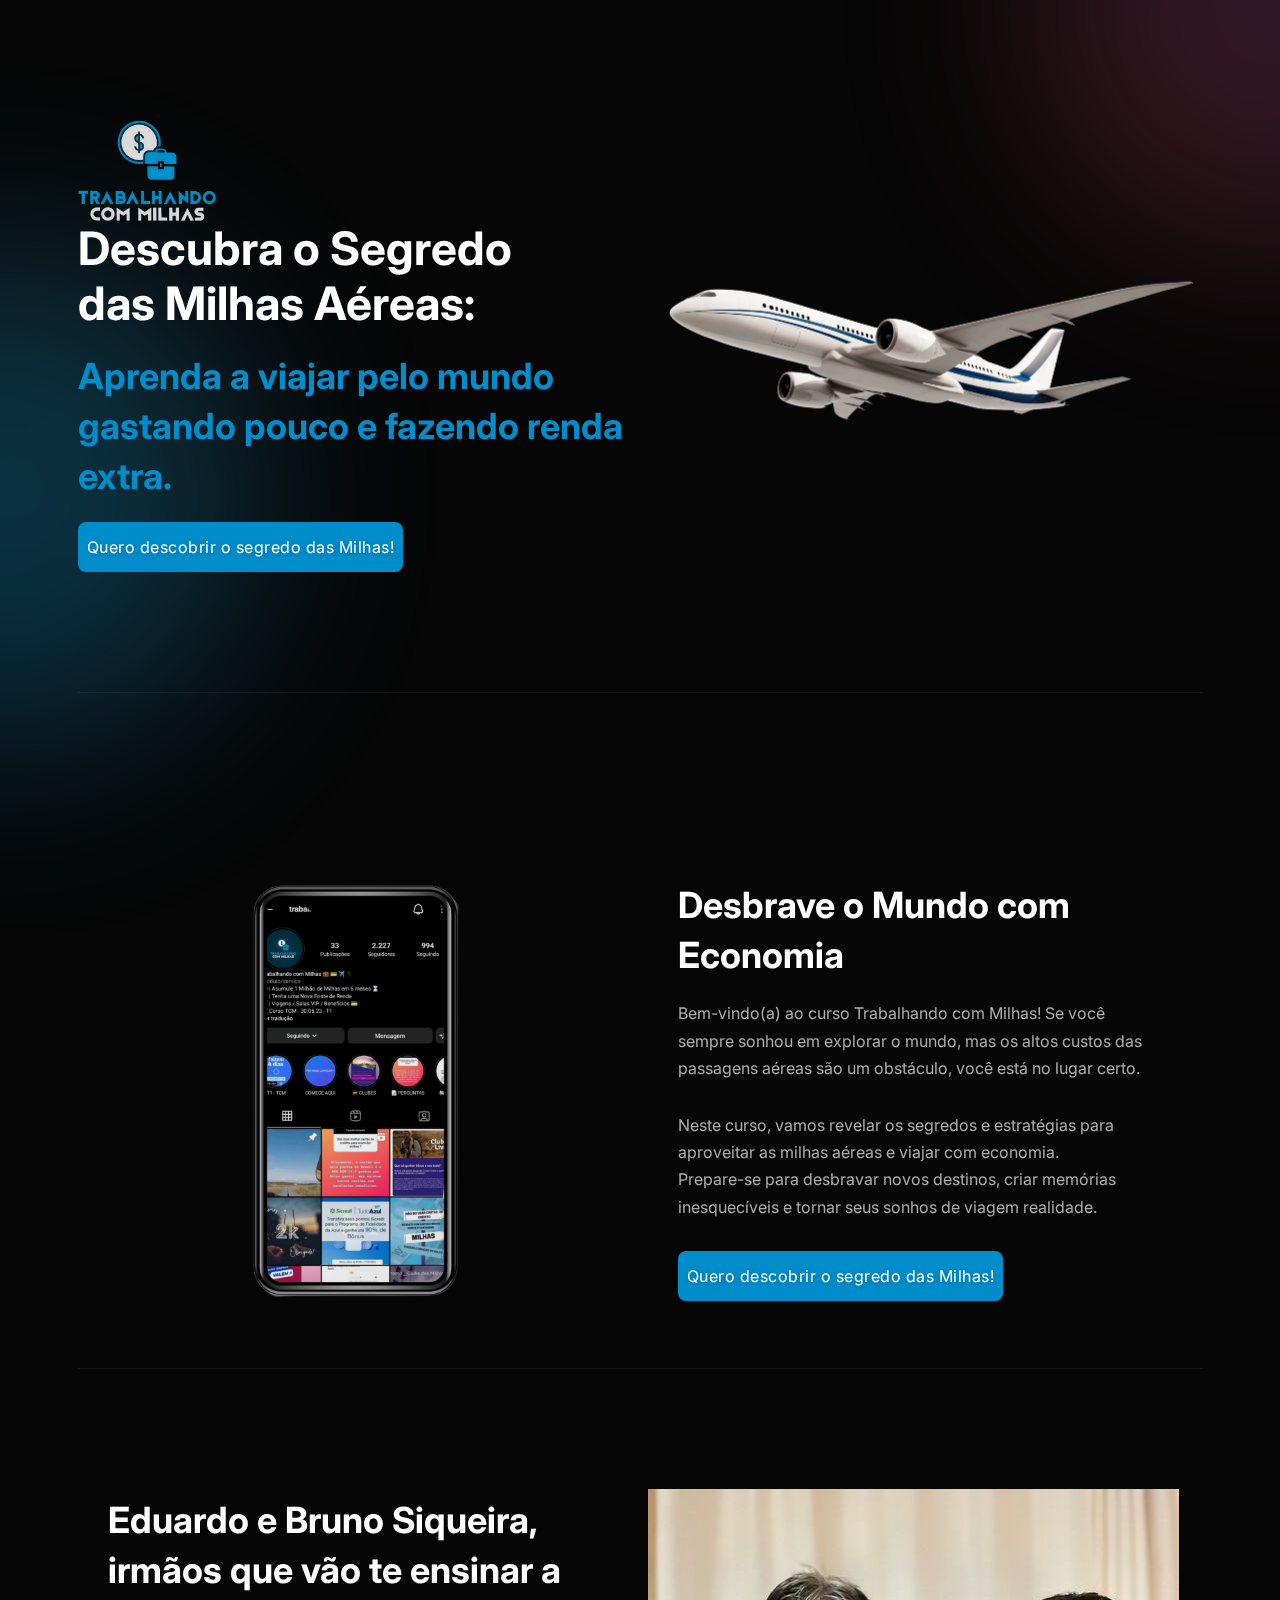
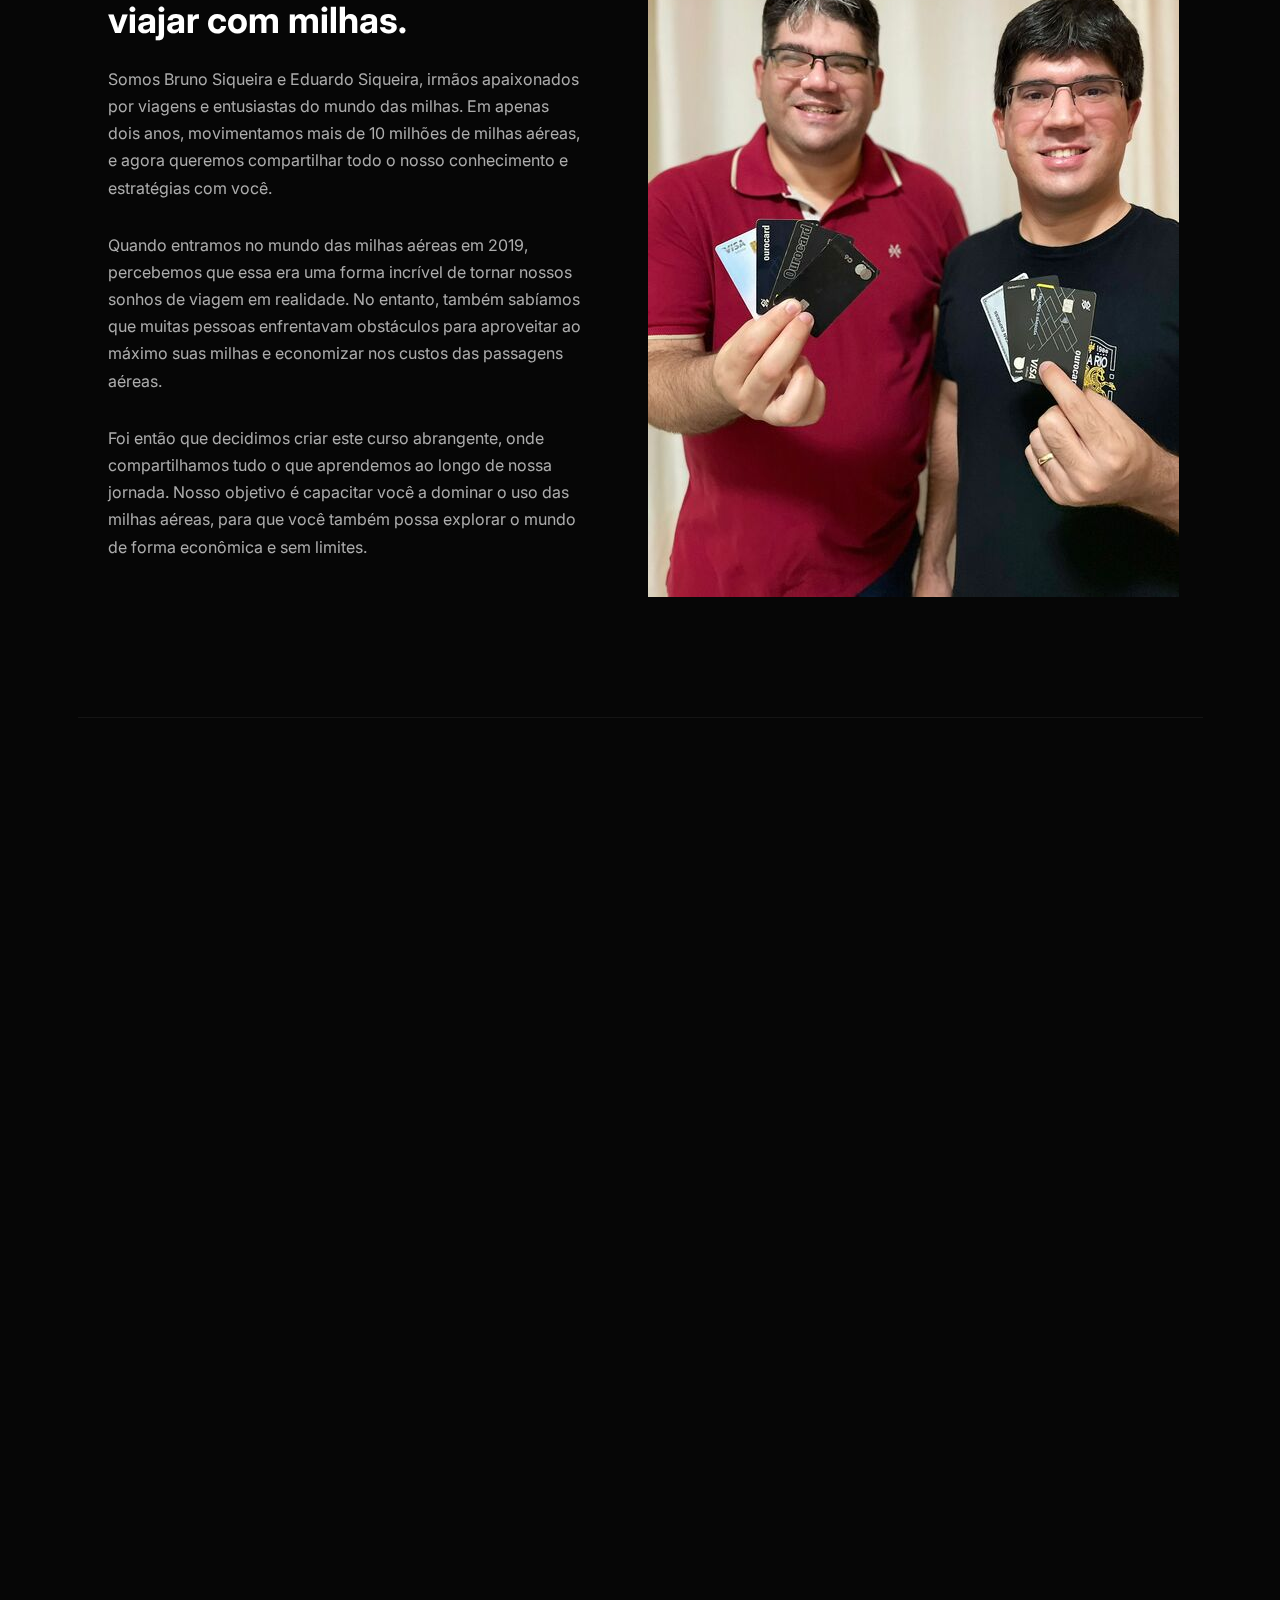
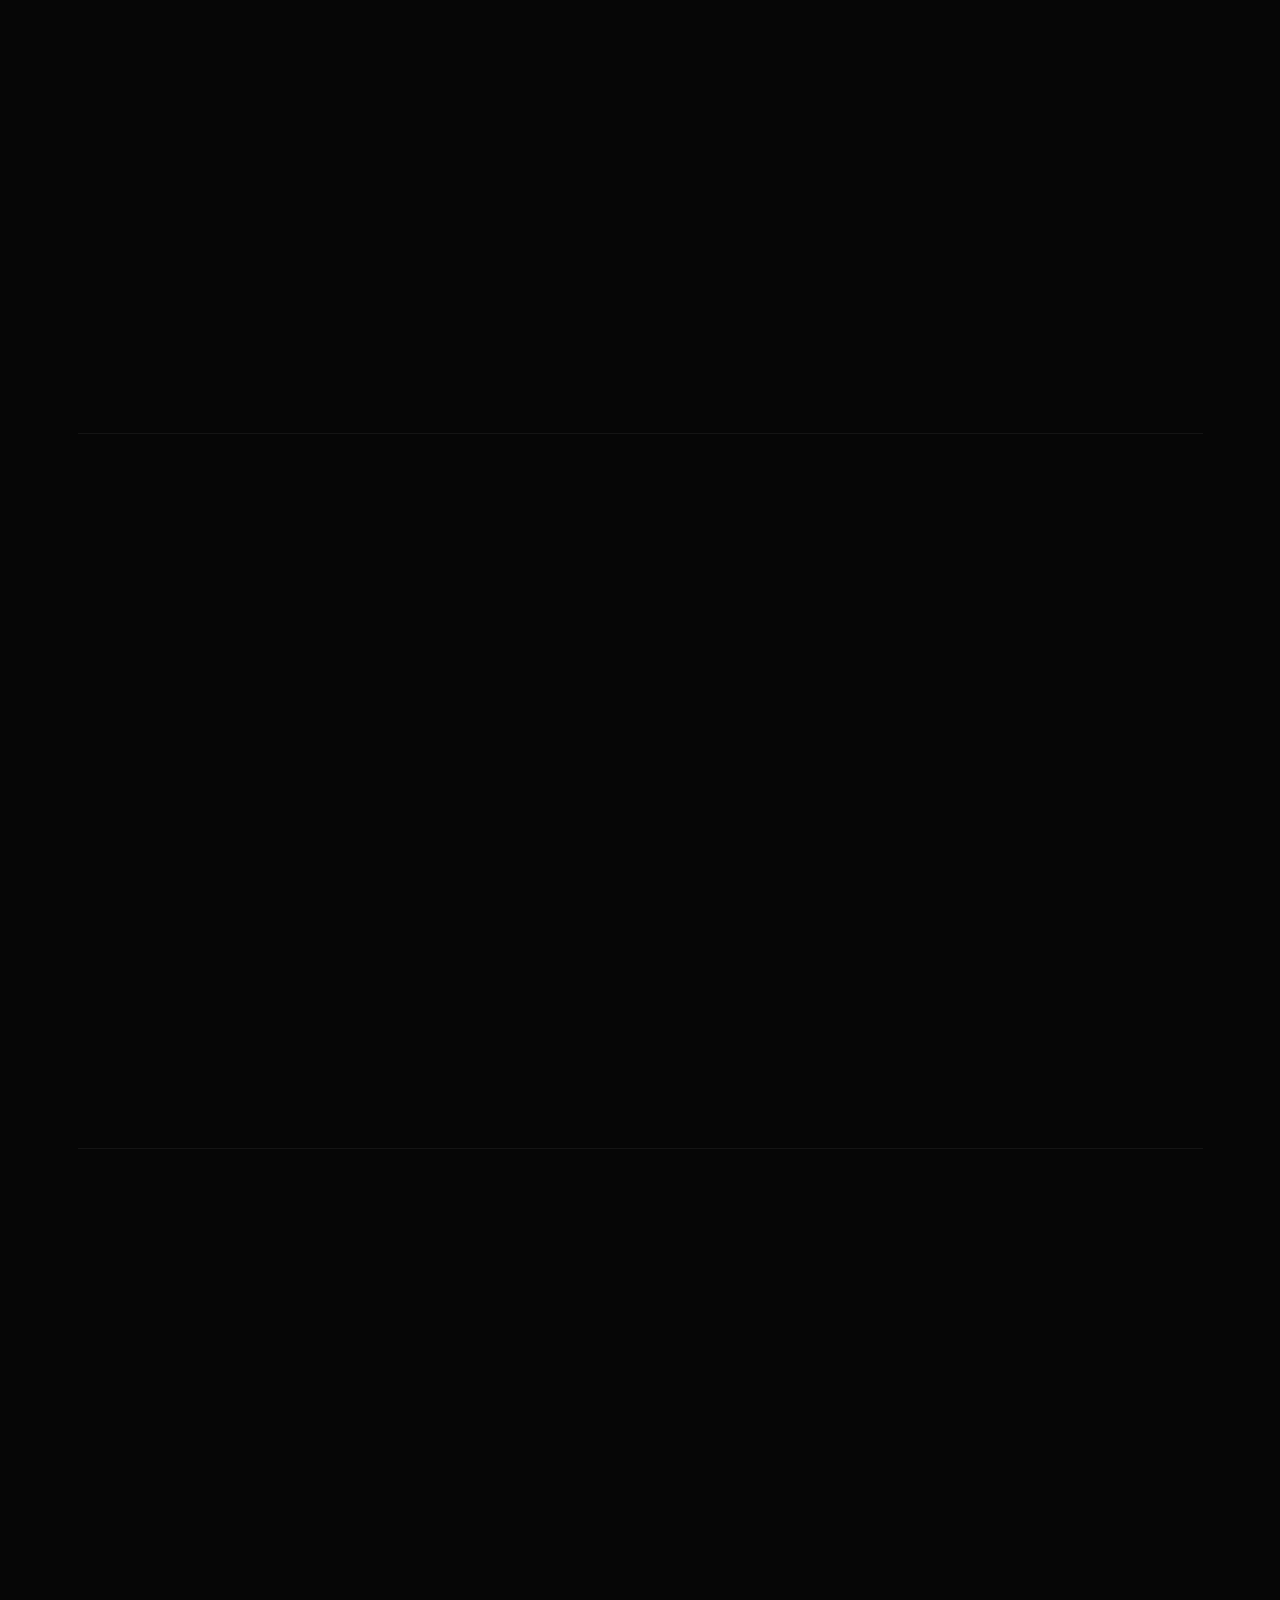
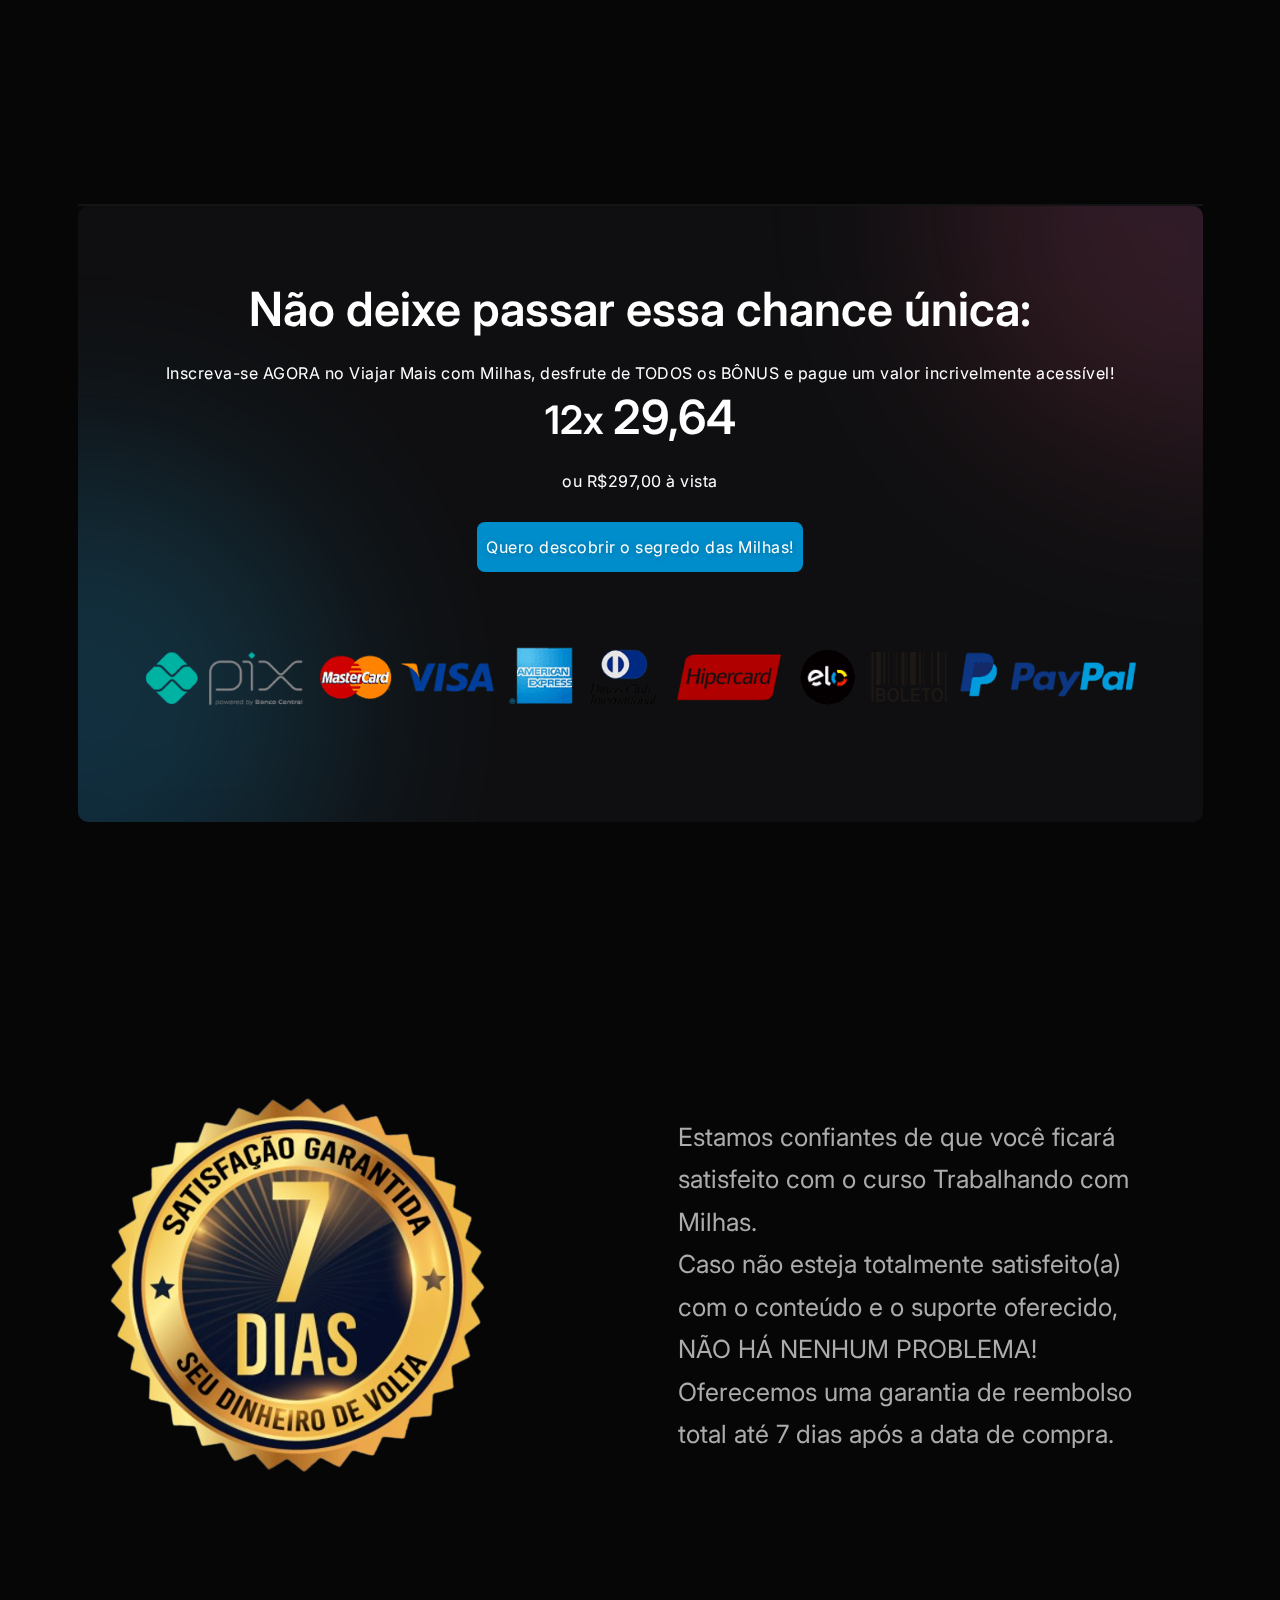
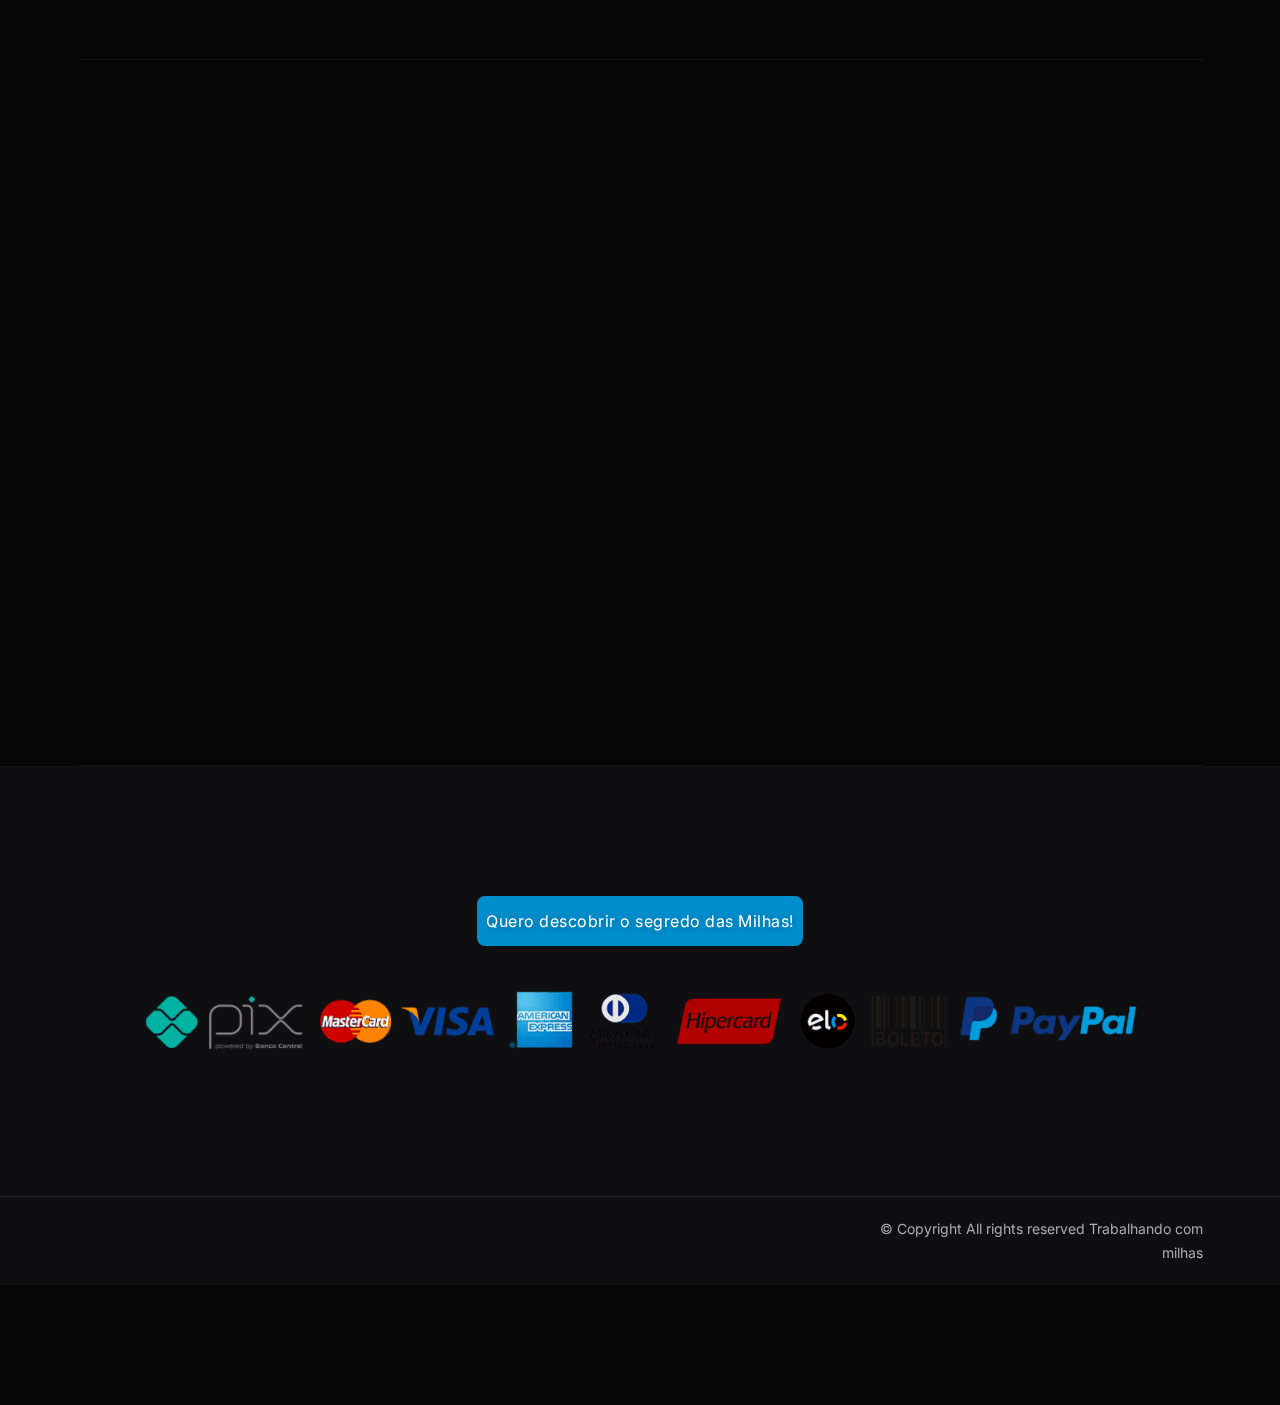
<file: index.html>
<!DOCTYPE html>
<html lang="en">

<head>
    <meta charset="UTF-8">
    <meta name="viewport" content="width=device-width, initial-scale=1.0">
    <meta name="theme-style-mode" content="1"> <!-- 0 == light, 1 == dark -->

    <title>Trabalhando com Milhas</title>
    <!-- Favicon -->
    <link rel="shortcut icon" type="image/x-icon" href="assets/images/imgSF.png">
    <!-- CSS ============================================ -->
    <link rel="stylesheet" href="assets/css/vendor/bootstrap.min.css">
    <link rel="stylesheet" href="assets/css/plugins/animation.css">
    <link rel="stylesheet" href="assets/css/plugins/feature.css">
    <link rel="stylesheet" href="assets/css/plugins/magnify.min.css">
    <link rel="stylesheet" href="assets/css/plugins/slick.css">
    <link rel="stylesheet" href="assets/css/plugins/slick-theme.css">
    <link rel="stylesheet" href="assets/css/plugins/lightbox.css">
    <link rel="stylesheet" href="assets/css/style.css">
    <link rel="stylesheet" href="https://cdnjs.cloudflare.com/ajax/libs/font-awesome/6.4.0/css/all.min.css">
</head>

<body>
    <main class="page-wrapper">

        <!-- Start Theme Style  -->
        <div>
            <div class="rainbow-gradient-circle"></div>
            <div class="rainbow-gradient-circle theme-pink"></div>
        </div>
        <!-- End Theme Style  -->

        <!-- Start Slider Area  -->
        <div class="slider-area rainbow-section-gap">
            <div class="container">
                <div class="row align-items-center">
                    <div class="col-lg-6 col-md-6 col-sm-6 col-sm-12 order-2 order-lg-1">
                        <div class="inner collaborate text-left">
                            <img src="assets/images/about/imgSF.png" alt="image-slider" style="max-width: 25%;">
                            <h1 class="display-two">Descubra o Segredo <br> das Milhas Aéreas: <br><!-- <small>Aprenda a viajar pelo mundo gastando pouco</small> --></h1>
                            <h3 style="color: #008dcb;">Aprenda a viajar pelo mundo gastando pouco e fazendo renda extra.</h3>
                            <div class="button-group"><a class="btn-default" target="_blank" href="https://pay.hotmart.com/S76824973B">Quero descobrir o segredo das Milhas!</a>
                            </div>
                        </div>
                    </div>
                    <div class="col-lg-6 col-md-6 col-sm-12 order-1 order-lg-2">
                        <div class="thumbnail">
                            <img src="assets/images/about/plane-2.png" alt="image-slider">
                        </div>
                    </div>
                </div>
            </div>
        </div>
        <!-- Start Slider Area  -->
        <!-- Start Seperator Area  -->
        <div class="rbt-separator-mid">
            <div class="container">
                <hr class="rbt-separator m-0">
            </div>
        </div>
        <!-- End Seperator Area  -->

        <!--Start Section Two Area  -->
        <div class="slider-area rainbow-section-gap">
            <div class="container">
                <div class="row align-items-center">
                    <div class="col-lg-6 col-md-6 col-sm-12">
                        <div class="thumbnail">
                            <img src="assets/images/about/instaprint.png" alt="image-slider">
                        </div>
                    </div>
                    <div class="col-lg-6  col-md-6 col-sm-12">
                        <div class="inner Collaborate-inner text-left">
                            <h3 class="title">Desbrave o Mundo com Economia</h3>
                            <p class="description">Bem-vindo(a) ao curso Trabalhando com Milhas! Se você sempre sonhou em explorar o mundo, mas os altos custos das passagens aéreas são um obstáculo, você está no lugar certo.</p><p> Neste curso, vamos revelar os segredos e estratégias para aproveitar as milhas aéreas e viajar com economia. <br> Prepare-se para desbravar novos destinos, criar memórias inesquecíveis e tornar seus sonhos de viagem realidade.</p>
                            <div class="button-group"><a class="btn-default" target="_blank" href="https://pay.hotmart.com/S76824973B">Quero descobrir o segredo das Milhas!</a>
                        </div>
                    </div>

                </div>
            </div>
        </div>
        <!--End Section Two Area  -->

        <!-- Start Seperator Area  -->
        <div class="rbt-separator-mid">
            <div class="container">
                <hr class="rbt-separator m-0">
            </div>
        </div>
        <!-- End Seperator Area  -->
        <!--Start Section Three Area  -->
        <div class="slider-area rainbow-section-gap">
            <div class="container">
                <div class="row align-items-center">

                    <div class="col-lg-6 col-md-6 col-sm-12">
                        <div class="inner Collaborate-inner text-left">
                            <h3 class="title">Eduardo e Bruno Siqueira, irmãos que vão te ensinar a viajar com milhas.</h3>
                            <p class="description">Somos Bruno Siqueira e Eduardo Siqueira, irmãos apaixonados por viagens e entusiastas do mundo das milhas. Em apenas dois anos, movimentamos mais de 10 milhões de milhas aéreas, e agora queremos compartilhar todo o nosso conhecimento e estratégias com você.</p>
                                <p class="description">Quando entramos no mundo das milhas aéreas em 2019, percebemos que essa era uma forma incrível de tornar nossos sonhos de viagem em realidade. No entanto, também sabíamos que muitas pessoas enfrentavam obstáculos para aproveitar ao máximo suas milhas e economizar nos custos das passagens aéreas.</p>
                                <p class="description">Foi então que decidimos criar este curso abrangente, onde compartilhamos tudo o que aprendemos ao longo de nossa jornada. Nosso objetivo é capacitar você a dominar o uso das milhas aéreas, para que você também possa explorar o mundo de forma econômica e sem limites.</p>

                        </div>
                    </div>

                    <div class="col-lg-6 col-md-6 col-sm-12">
                        <div class="thumbnail">
                            <img src="assets/images/about/fotoCurso.jpg" alt="image-slider">
                        </div>
                    </div>

                </div>
            </div>
        </div>
        <!--End Section Three Area  -->

        <!-- Start Seperator Area  -->
        <div class="rbt-separator-mid">
            <div class="container">
                <hr class="rbt-separator m-0">
            </div>
        </div>
        <!-- End Seperator Area  -->

        <!-- Start Service-4 Area  -->
        <div class="rainbow-service-area rainbow-section-gap ">
            <div class="container">
                <div class="row">
                    <div class="col-lg-12">
                        <div class="section-title text-center" data-sal="slide-up" data-sal-duration="700" data-sal-delay="100">

                            <h2 class="title w-600 mb--20">O que você vai aprender?</h2>

                        </div>
                    </div>
                </div>
                <div class="row row--15 service-wrapper">
                    <div class="col-lg-4 col-md-6 col-sm-6 col-12" data-sal="slide-up" data-sal-duration="700">
                        <div class="service service__style--2 text-center">
                            <div class="inner">
                                <div class="image">
                                    <img src="assets/images/services/foto01.jpeg" alt="card Images">
                                </div>
                                <div class="content">
                                    <h4 class="title">
                                        Pontos & Milhas
                                    </h4>
                                    <ul class="list-icon" style="text-align: left;">
                                        <li>
                                            <span class="icon">
                                                <i class="fa-solid fa-plane"></i>
                                            </span> Diferença
                                        </li>
                                        <li>
                                            <span class="icon">
                                                <i class="fa-solid fa-plane"></i>
                                            </span> Formas de Acumular
                                        </li>
                                        <li>
                                            <span class="icon">
                                                <i class="fa-solid fa-plane"></i>
                                            </span> Valor de Mercado
                                        </li>

                                    </ul>

                                </div>
                            </div>
                        </div>
                    </div>

                    <div class="col-lg-4 col-md-6 col-sm-6 col-12" data-sal="slide-up" data-sal-duration="700" data-sal-delay="200">
                        <div class="service service__style--2 text-center">
                            <div class="inner">
                                <div class="image">
                                    <img src="assets/images/services/foto03.jpeg" alt="card Images">
                                </div>
                                <div class="content">
                                    <h4 class="title">
                                        Programas
                                    </h4>
                                    <ul class="list-icon" style="text-align: left;">
                                        <li>
                                            <span class="icon">
                                                <i class="fa-solid fa-plane"></i>
                                            </span> Programa Livelo
                                        </li>
                                        <li>
                                            <span class="icon">
                                                <i class="fa-solid fa-plane"></i>
                                            </span> Programa Esfera
                                        </li>
                                    </ul>

                                </div>
                            </div>
                        </div>
                    </div>

                    <div class="col-lg-4 col-md-6 col-sm-6 col-12" data-sal="slide-up" data-sal-duration="700" data-sal-delay="100">
                        <div class="service service__style--2 text-center">
                            <div class="inner">
                                <div class="image">
                                    <img src="assets/images/services/foto02.jpeg" alt="card Images">
                                </div>
                                <div class="content">
                                    <h4 class="title">
                                        Outros Programas
                                    </h4>
                                    <ul class="list-icon" style="text-align: left;">
                                        <li>
                                            <span class="icon">
                                                <i class="fa-solid fa-plane"></i>
                                            </span> Abastecimentos
                                        </li>
                                        <li>
                                            <span class="icon">
                                                <i class="fa-solid fa-plane"></i>
                                            </span> Hóteis
                                        </li>
                                    </ul>
                                </div>
                            </div>
                        </div>
                    </div>

                    <div class="col-lg-4 col-md-6 col-sm-6 col-12" data-sal="slide-up" data-sal-duration="700">
                        <div class="service service__style--2 text-center">
                            <div class="inner">
                                <div class="image">
                                    <img src="assets/images/services/irmao1.jpeg" alt="card Images">
                                </div>
                                <div class="content">
                                    <h4 class="title">
                                        Clubes
                                    </h4>
                                    <ul class="list-icon" style="text-align: left;">
                                        <li>
                                            <span class="icon">
                                                <i class="fa-solid fa-plane"></i>
                                            </span> Clube Livelo
                                        </li>
                                        <li>
                                            <span class="icon">
                                                <i class="fa-solid fa-plane"></i>
                                            </span> Clube Tudo Azul
                                        </li>
                                        <li>
                                            <span class="icon">
                                                <i class="fa-solid fa-plane"></i>
                                            </span> Clube Smiles
                                        </li>
                                        <li>
                                            <span class="icon">
                                                <i class="fa-solid fa-plane"></i>
                                            </span> Clube LATAM
                                        </li>
                                    </ul>
                                </div>
                            </div>
                        </div>
                    </div>

                    <div class="col-lg-4 col-md-6 col-sm-6 col-12" data-sal="slide-up" data-sal-duration="700" data-sal-delay="100">
                        <div class="service service__style--2 text-center">
                            <div class="inner">
                                <div class="image">
                                    <img src="assets/images/services/irmao2.jpeg" alt="card Images">
                                </div>
                                <div class="content">
                                    <h4 class="title">
                                        Cartões de Crédito
                                    </h4>
                                    <ul class="list-icon" style="text-align: left;">
                                        <li>
                                            <span class="icon">
                                                <i class="fa-solid fa-plane"></i>
                                            </span> Alta Renda
                                        </li>
                                        <li>
                                            <span class="icon">
                                                <i class="fa-solid fa-plane"></i>
                                            </span> Co-breand
                                        </li>
                                        <li>
                                            <span class="icon">
                                                <i class="fa-solid fa-plane"></i>
                                            </span> Cashback
                                        </li>
                                    </ul>
                                </div>
                            </div>
                        </div>
                    </div>

                    <div class="col-lg-4 col-md-6 col-sm-6 col-12" data-sal="slide-up" data-sal-duration="700" data-sal-delay="200">
                        <div class="service service__style--2 text-center">
                            <div class="inner">
                                <div class="image">
                                    <img src="assets/images/services/irmao3.jpeg" alt="card Images">
                                </div>
                                <div class="content">
                                    <h4 class="title">
                                        Estratégias
                                    </h4>
                                    <ul class="list-icon" style="text-align: left;">
                                        <li>
                                            <span class="icon">
                                                <i class="fa-solid fa-plane"></i>
                                            </span> Uber
                                        </li>
                                        <li>
                                            <span class="icon">
                                                <i class="fa-solid fa-plane"></i>
                                            </span> Compras de Milhas
                                        </li>
                                        <li>
                                            <span class="icon">
                                                <i class="fa-solid fa-plane"></i>
                                            </span> Vendendo nas Plataformas
                                        </li>
                                        <li>
                                            <span class="icon">
                                                <i class="fa-solid fa-plane"></i>
                                            </span> Vendendo no Particular
                                        </li>
                                    </ul>

                                </div>
                            </div>
                        </div>
                    </div>
                </div>
            </div>
        </div>
        <!-- End Service-4 Area  -->

        <!-- Start Seperator Area  -->
        <div class="rbt-separator-mid">
            <div class="container">
                <hr class="rbt-separator m-0">
            </div>
        </div>
        <!-- End Seperator Area  -->

        <!-- Start Team Area  -->
        <div class="rainbow-team-area rainbow-section-gap">
            <div class="container">
                <div class="row">
                    <div class="col-lg-12 mb--15">
                        <div class="section-title text-center" data-sal="slide-up" data-sal-duration="700" data-sal-delay="100">
                            <h2 class="title w-600 mb--20">Depoimentos de Alunos</h2>
                        </div>
                    </div>
                </div>
                <div class="row row--30">
                    <div class="col-lg-3 col-md-6 col-12 mt--30" data-sal="slide-up" data-sal-duration="700">
                        <div class="rainbow-team team-style-two">
                            <div class="inner">
                                <div class="thumbnail"><img src="assets/images/about/depoimento01.jpeg" alt="Corporate React Template"></div>
                            </div>
                        </div>
                    </div>
                    <div class="col-lg-3 col-md-6 col-12 mt--30" data-sal="slide-up" data-sal-duration="700" data-sal-delay="100">
                        <div class="rainbow-team team-style-two">
                            <div class="inner">
                                <div class="thumbnail"><img src="assets/images/about/depoimento02.jpeg" alt="Corporate React Template"></div>
                            </div>
                        </div>
                    </div>
                    <div class="col-lg-3 col-md-6 col-12 mt--30" data-sal="slide-up" data-sal-duration="700" data-sal-delay="200">
                        <div class="rainbow-team team-style-two">
                            <div class="inner">
                                <div class="thumbnail"><img src="assets/images/about/depoimento03.jpeg" alt="Corporate React Template"></div>
                            </div>
                        </div>
                    </div>
                    <div class="col-lg-3 col-md-6 col-12 mt--30" data-sal="slide-up" data-sal-duration="700" data-sal-delay="300">
                        <div class="rainbow-team team-style-two">
                            <div class="inner">
                                <div class="thumbnail"><img src="assets/images/about/depoimento04.jpeg" alt="Corporate React Template"></div>
                            </div>
                        </div>
                    </div>
                </div>
            </div>
        </div>

        <!-- Start Seperator Area  -->
        <div class="rbt-separator-mid">
            <div class="container">
                <hr class="rbt-separator m-0">
            </div>
        </div>
        <!-- End Seperator Area  -->

        <!-- Start Team Area  -->
        <div class="rainbow-team-area rainbow-section-gap">
            <div class="container">
                <div class="row">
                    <div class="col-lg-12 mb--15">
                        <div class="section-title text-center" data-sal="slide-up" data-sal-duration="700" data-sal-delay="100">
                            <h2 class="title w-600 mb--20">Vendas de milhas realizadas e creditadas!</h2>
                            <h4 class="title w-600 mb--40">Milhas = Dinheiro <i class="fa-solid fa-sack-dollar" style="color: rgb(47, 160, 37);"></i></h4>
                        </div>
                    </div>
                </div>
                <div class="row row--30">
                    <div class="col-lg-3 col-md-6 col-12 mt--30" data-sal="slide-up" data-sal-duration="700">
                        <div class="rainbow-team team-style-two">
                            <div class="inner">
                                <div class="thumbnail"><img src="assets/images/1.jpeg" alt="Corporate React Template"></div>
                            </div>
                        </div>
                    </div>
                    <div class="col-lg-3 col-md-6 col-12 mt--30" data-sal="slide-up" data-sal-duration="700" data-sal-delay="100">
                        <div class="rainbow-team team-style-two">
                            <div class="inner">
                                <div class="thumbnail"><img src="assets/images/2.jpeg" alt="Corporate React Template"></div>
                            </div>
                        </div>
                    </div>
                    <div class="col-lg-3 col-md-6 col-12 mt--30" data-sal="slide-up" data-sal-duration="700" data-sal-delay="200">
                        <div class="rainbow-team team-style-two">
                            <div class="inner">
                                <div class="thumbnail"><img src="assets/images/3.jpeg" alt="Corporate React Template"></div>
                            </div>
                        </div>
                    </div>
                    <div class="col-lg-3 col-md-6 col-12 mt--30" data-sal="slide-up" data-sal-duration="700" data-sal-delay="300">
                        <div class="rainbow-team team-style-two">
                            <div class="inner">
                                <div class="thumbnail"><img src="assets/images/4.jpeg" alt="Corporate React Template"></div>
                            </div>
                        </div>
                    </div>
                </div>
            </div>
        </div>
        <!-- Start Team Area  -->

        <!-- Start Seperator Area  -->
        <div class="rbt-separator-mid">
            <div class="container">
                <hr class="rbt-separator m-0">
            </div>
        </div>
        <!-- End Seperator Area  -->

        <!-- Start Seperator Area  -->
        <div class="rbt-separator-mid">
            <div class="container">
                <hr class="rbt-separator m-0">
            </div>
        </div>
        <!-- End Seperator Area  -->

        <!-- Start Call To Action Area  -->
        <div class="rainbow-callto-action-area rainbow-section-gapBottom">
            <div class="wrapper">
                <div class="rainbow-callto-action clltoaction-style-default style-5">
                    <div class="container">
                        <div class="row row--0 align-items-center content-wrapper theme-shape">
                            <div class="col-lg-12">
                                <div class="inner">
                                    <div class="content text-center">
                                        <h2 class="title">Não deixe passar essa chance única:</h2>
                                        <h6 class="subtitle">Inscreva-se AGORA no Viajar Mais com Milhas, desfrute de TODOS os BÔNUS e pague um valor incrivelmente acessível!</h6>
                                        <h2 class="title"><small>12x </small>29,64</h2>
                                        <h6 class="subtitle">ou R$297,00 à vista</h6>
                                        <div class="call-to-btn">
                                            <a class="btn-default btn-icon" target="_blank" href="https://pay.hotmart.com/S76824973B">Quero descobrir o segredo das Milhas!
                                            </a>
                                        </div>
                                        <div class="call-to-btn">
                                            <img src="assets/images/about/MEIOS-DE-PAGAMENTO-1-min-1024x150.png" alt="">
                                        </div>
                                    </div>
                                </div>
                            </div>
                        </div>
                    </div>
                </div>
            </div>
        </div>
        <!-- End Call To Action Area  -->

        <!--Start Section Four Area  -->
        <div class="slider-area rainbow-section-gap">
            <div class="container">
                <div class="row align-items-center">
                    <div class="col-lg-6 col-md-6 col-sm-12">
                        <div class="thumbnail">
                            <img src="assets/images/about/garantia.png" alt="image-slider">
                        </div>
                    </div>
                    <div class="col-lg-6 col-md-6 col-sm-12">
                        <div class="inner Collaborate-inner text-left">
                            <!-- <h3 class="title">Successfully Renovating An Occupied Lab</h3> -->
                            <p class="description" style="font-size: 25px;">Estamos confiantes de que você ficará satisfeito com o curso Trabalhando com Milhas. <br> Caso não esteja totalmente satisfeito(a) com o conteúdo e o suporte oferecido, NÃO HÁ NENHUM PROBLEMA! <br> Oferecemos uma garantia de reembolso total até 7 dias após a data de compra.</p>

                        </div>
                    </div>

                </div>
            </div>
        </div>
        <!--End Section Five Area  -->
        
        
        <!-- Start Seperator Area  -->
        <div class="rbt-separator-mid">
            <div class="container">
                <hr class="rbt-separator m-0">
            </div>
        </div>
        <!-- End Seperator Area  -->

        <!-- Start Company Mission Area  -->
        <div class="rainbow-company-mission-are rainbow-section-gap">
            <div class="container">
                <div class="row row--30">
                    <div class="col-lg-6">
                        <div class="mission-title" data-sal="slide-up" data-sal-duration="800">
                            <h2 class="title">Perguntas Frequentes <br>
                            </h2>
                            <p>Você tem alguma dúvida em relação ao nosso conteúdo de milhas aéreas? Estamos aqui para ajudar! Não hesite em nos perguntar sobre qualquer aspecto do curso, desde os fundamentos básicos até as estratégias avançadas. Queremos garantir que todas as suas dúvidas sejam esclarecidas para que você possa aproveitar ao máximo o curso e dominar o uso das milhas aéreas em suas viagens. Entre em contato conosco e teremos prazer em fornecer as informações de que você precisa.</p>
                            <div class="read-more-btn mt--50"><a class="btn-default btn-icon" target="_blank" href="https://pay.hotmart.com/S76824973B">Quero descobrir o segredo das Milhas!</a></div>
                        </div>
                    </div>
                    <div class="col-lg-6 mt_md--30 mt_sm--30">
                        <div class="rainbow-accordion-style accordion" data-sal="slide-up" data-sal-duration="800">
                            <div class="accordion" id="accordionExamplea">
                                <div class="accordion-item card">
                                    <h2 class="accordion-header card-header" id="headingOne">
                                        <button class="accordion-button" type="button" data-bs-toggle="collapse" data-bs-target="#collapseOne" aria-expanded="true" aria-controls="collapseOne">
                                            Eu preciso ter conhecimento sobre programas de milhas?
                                        </button>
                                    </h2>
                                    <div id="collapseOne" class="accordion-collapse collapse show" aria-labelledby="headingOne" data-bs-parent="#accordionExamplea">
                                        <div class="accordion-body card-body">
                                            Não é necessário ter conhecimento prévio. O curso aborda desde conceitos básicos até estratégias avançadas, adequadas para iniciantes e para aqueles que já possuem experiência com programas de milhas.
                                        </div>
                                    </div>
                                </div>

                                <div class="accordion-item card">
                                    <h2 class="accordion-header card-header" id="headingTwo">
                                        <button class="accordion-button collapsed" type="button" data-bs-toggle="collapse" data-bs-target="#collapseTwo" aria-expanded="false" aria-controls="collapseTwo">
                                            O curso aborda diferentes programas de fidelidade de companhias aéreas?
                                        </button>
                                    </h2>
                                    <div id="collapseTwo" class="accordion-collapse collapse" aria-labelledby="headingTwo" data-bs-parent="#accordionExamplea">
                                        <div class="accordion-body card-body">
                                            Sim! O curso aborda os principais programas de fidelidade de companhias aéreas, fornecendo informações específicas sobre como aproveitar ao máximo cada um deles.
                                        </div>
                                    </div>
                                </div>

                                <div class="accordion-item card">
                                    <h2 class="accordion-header card-header" id="headingThree">
                                        <button class="accordion-button collapsed" type="button" data-bs-toggle="collapse" data-bs-target="#collapseThree" aria-expanded="false" aria-controls="collapseThree">
                                            Há alguma garantia de satisfação?
                                        </button>
                                    </h2>
                                    <div id="collapseThree" class="accordion-collapse collapse" aria-labelledby="headingThree" data-bs-parent="#accordionExamplea">
                                        <div class="accordion-body card-body">
                                            Sim! Oferecemos uma garantia de satisfação de 07 dias. Se, por algum motivo, você não estiver satisfeito com o curso, entre em contato conosco e faremos o reembolso integral do seu investimento.
                                        </div>
                                    </div>
                                </div>

                            </div>
                        </div>
                    </div>
                </div>
            </div>
        </div>
        <!-- End Company Mission Area  -->


        

        <!-- Start Seperator Area  -->
        <div class="rbt-separator-mid">
            <div class="container">
                <hr class="rbt-separator m-0">
            </div>
        </div>
        <!-- End Seperator Area  -->

        <div class="footer-style-3">
            <div class="rainbow-callto-action rainbow-call-to-action style-8 content-wrapper">
                <div class="container">
                    <div class="row row--0 align-items-center ">
                        <div class="col-lg-12">
                            <div class="inner">
                                <div class="content text-center">
                                    <div class="call-to-btn text-center mt--30"><a class="btn-default btn-icon" target="_blank" href="https://pay.hotmart.com/S76824973B">Quero descobrir o segredo das Milhas!</a></div>
                                    <img src="assets/images/about/MEIOS-DE-PAGAMENTO-1-min-1024x150.png" alt="">
                                </div>
                            </div>
                        </div>
                    </div>
                </div>
            </div>
            <div class="copyright-area copyright-style-one variation-two">
                <div class="container">
                    <div class="row align-items-center">
                        <div class="col-lg-4 col-md-7 col-sm-12 col-12">
                            <!-- <div class="copyright-left">
                                <ul class="ft-menu link-hover">
                                    <li><a href="#">Privacy Policy</a></li>
                                    <li><a href="#">Terms And Condition</a></li>
                                    <li><a href="#">Contact Us</a></li>
                                </ul>
                            </div> -->
                        </div>
                        <div class="col-lg-4 col-md-5 mt_sm--20">
                            <div class="copyright-center text-center">
                                <ul class="social-icon social-default color-lessdark justify-content-center">

                                    <li data-sal="slide-up" data-sal-duration="400" data-sal-delay="400"><a href="https://www.instagram.com/trabalhandocommilhas/">
                                            <i class="feather-instagram"></i>
                                        </a>
                                    </li>

                                </ul>
                            </div>
                        </div>
                        <div class="col-lg-4 col-md-12 col-sm-12 col-12 mt_md--20 mt_sm--20">
                            <div class="copyright-right text-center text-lg-end">
                                <p class="copyright-text">© Copyright All rights reserved <a target="_blank" href="">Trabalhando com milhas</a></p>
                            </div>
                        </div>
                    </div>
                </div>
            </div>
        </div>

    </main>

    <!-- All Scripts  -->
    <!-- Start Top To Bottom Area  -->
    <div class="rainbow-back-top">
        <i class="feather-arrow-up"></i>
    </div>
    <!-- End Top To Bottom Area  -->
    <!-- JS
============================================ -->
    <script src="assets/js/vendor/modernizr.min.js"></script>
    <script src="assets/js/vendor/jquery.min.js"></script>
    <script src="assets/js/vendor/bootstrap.min.js"></script>
    <script src="assets/js/vendor/popper.min.js"></script>
    <script src="assets/js/vendor/waypoint.min.js"></script>
    <script src="assets/js/vendor/wow.min.js"></script>
    <script src="assets/js/vendor/counterup.min.js"></script>
    <script src="assets/js/vendor/feather.min.js"></script>
    <script src="assets/js/vendor/sal.min.js"></script>
    <script src="assets/js/vendor/masonry.js"></script>
    <script src="assets/js/vendor/imageloaded.js"></script>
    <script src="assets/js/vendor/magnify.min.js"></script>
    <script src="assets/js/vendor/lightbox.js"></script>
    <script src="assets/js/vendor/slick.min.js"></script>
    <script src="assets/js/vendor/easypie.js"></script>
    <script src="assets/js/vendor/text-type.js"></script>
    <script src="assets/js/vendor/jquery.style.swicher.js"></script>
    <script src="assets/js/vendor/js.cookie.js"></script>
    <script src="assets/js/vendor/jquery-one-page-nav.js"></script>
    <!-- Main JS -->
    <script src="assets/js/main.js"></script>
</body>

</html>
</file>
<file: assets/css/plugins/feature.css>
@font-face {
	font-family: 'Feather';
	src:
	url('../../fonts/Feather.ttf?sdxovp') format('truetype'),
	url('../../fonts/Feather.woff?sdxovp') format('woff'),
	url('../../fonts/Feather.svg?sdxovp#Feather') format('svg');
	font-weight: normal;
	font-style: normal;
}
[class^="feather-"], [class*=" feather-"] {
	font-family: 'feather' !important;
	speak: none;
	font-style: normal;
	font-weight: normal;
	font-variant: normal;
	text-transform: none;
	line-height: 1;
	-webkit-font-smoothing: antialiased;
	-moz-osx-font-smoothing: grayscale;
}

.feather-activity:before {
	content: "\e900";
}
.feather-airplay:before {
	content: "\e901";
}
.feather-alecirclert-:before {
	content: "\e902";
}
.feather-alert-octagon:before {
	content: "\e903";
}
.feather-alert-triangle:before {
	content: "\e904";
}
.feather-align-center:before {
	content: "\e905";
}
.feather-align-justify:before {
	content: "\e906";
}
.feather-align-left:before {
	content: "\e907";
}
.feather-align-right:before {
	content: "\e908";
}
.feather-anchor:before {
	content: "\e909";
}
.feather-aperture:before {
	content: "\e90a";
}
.feather-archive:before {
	content: "\e90b";
}
.feather-arrow-down:before {
	content: "\e90c";
}
.feather-arrow-down-circle:before {
	content: "\e90d";
}
.feather-arrow-down-left:before {
	content: "\e90e";
}
.feather-arrow-down-right:before {
	content: "\e90f";
}
.feather-arrow-left:before {
	content: "\e910";
}
.feather-arrow-left-circle:before {
	content: "\e911";
}
.feather-arrow-right:before {
	content: "\e912";
}
.feather-arrow-right-circle:before {
	content: "\e913";
}
.feather-arrow-up:before {
	content: "\e914";
}
.feather-arrow-up-circle:before {
	content: "\e915";
}
.feather-arrow-up-left:before {
	content: "\e916";
}
.feather-arrow-up-right:before {
	content: "\e917";
}
.feather-at-sign:before {
	content: "\e918";
}
.feather-award:before {
	content: "\e919";
}
.feather-bar-chart:before {
	content: "\e91a";
}
.feather-bar-chart-2:before {
	content: "\e91b";
}
.feather-battery:before {
	content: "\e91c";
}
.feather-battery-charging:before {
	content: "\e91d";
}
.feather-bell:before {
	content: "\e91e";
}
.feather-bell-off:before {
	content: "\e91f";
}
.feather-bluetooth:before {
	content: "\e920";
}
.feather-bold:before {
	content: "\e921";
}
.feather-book:before {
	content: "\e922";
}
.feather-book-open:before {
	content: "\e923";
}
.feather-bookmark:before {
	content: "\e924";
}
.feather-box:before {
	content: "\e925";
}
.feather-briefcase:before {
	content: "\e926";
}
.feather-calendar:before {
	content: "\e927";
}
.feather-camera:before {
	content: "\e928";
}
.feather-camera-off:before {
	content: "\e929";
}
.feather-cast:before {
	content: "\e92a";
}
.feather-check:before {
	content: "\e92b";
}
.feather-check-circle:before {
	content: "\e92c";
}
.feather-check-square:before {
	content: "\e92d";
}
.feather-chevron-down:before {
	content: "\e92e";
}
.feather-chevron-left:before {
	content: "\e92f";
}
.feather-chevron-right:before {
	content: "\e930";
}
.feather-chevron-up:before {
	content: "\e931";
}
.feather-chevrons-down:before {
	content: "\e932";
}
.feather-chevrons-left:before {
	content: "\e933";
}
.feather-chevrons-right:before {
	content: "\e934";
}
.feather-chevrons-up:before {
	content: "\e935";
}
.feather-chrome:before {
	content: "\e936";
}
.feather-circle:before {
	content: "\e937";
}
.feather-clipboard:before {
	content: "\e938";
}
.feather-clock:before {
	content: "\e939";
}
.feather-cloud:before {
	content: "\e93a";
}
.feather-cloud-drizzle:before {
	content: "\e93b";
}
.feather-cloud-lightning:before {
	content: "\e93c";
}
.feather-cloud-off:before {
	content: "\e93d";
}
.feather-cloud-rain:before {
	content: "\e93e";
}
.feather-cloud-snow:before {
	content: "\e93f";
}
.feather-code:before {
	content: "\e940";
}
.feather-codepen:before {
	content: "\e941";
}
.feather-command:before {
	content: "\e942";
}
.feather-compass:before {
	content: "\e943";
}
.feather-copy:before {
	content: "\e944";
}
.feather-corner-down-left:before {
	content: "\e945";
}
.feather-corner-down-right:before {
	content: "\e946";
}
.feather-corner-left-down:before {
	content: "\e947";
}
.feather-corner-left-up:before {
	content: "\e948";
}
.feather-corner-right-down:before {
	content: "\e949";
}
.feather-corner-right-up:before {
	content: "\e94a";
}
.feather-corner-up-left:before {
	content: "\e94b";
}
.feather-corner-up-right:before {
	content: "\e94c";
}
.feather-cpu:before {
	content: "\e94d";
}
.feather-credit-card:before {
	content: "\e94e";
}
.feather-crop:before {
	content: "\e94f";
}
.feather-crosshair:before {
	content: "\e950";
}
.feather-database:before {
	content: "\e951";
}
.feather-delete:before {
	content: "\e952";
}
.feather-disc:before {
	content: "\e953";
}
.feather-dollar-sign:before {
	content: "\e954";
}
.feather-download:before {
	content: "\e955";
}
.feather-download-cloud:before {
	content: "\e956";
}
.feather-droplet:before {
	content: "\e957";
}
.feather-edit:before {
	content: "\e958";
}
.feather-edit-2:before {
	content: "\e959";
}
.feather-edit-3:before {
	content: "\e95a";
}
.feather-external-link:before {
	content: "\e95b";
}
.feather-eye:before {
	content: "\e95c";
}
.feather-eye-off:before {
	content: "\e95d";
}
.feather-facebook:before {
	content: "\e95e";
}
.feather-fast-forward:before {
	content: "\e95f";
}
.feather-feather:before {
	content: "\e960";
}
.feather-file:before {
	content: "\e961";
}
.feather-file-minus:before {
	content: "\e962";
}
.feather-file-plus:before {
	content: "\e963";
}
.feather-file-text:before {
	content: "\e964";
}
.feather-film:before {
	content: "\e965";
}
.feather-filter:before {
	content: "\e966";
}
.feather-flag:before {
	content: "\e967";
}
.feather-folder:before {
	content: "\e968";
}
.feather-folder-minus:before {
	content: "\e969";
}
.feather-folder-plus:before {
	content: "\e96a";
}
.feather-gift:before {
	content: "\e96b";
}
.feather-git-branch:before {
	content: "\e96c";
}
.feather-git-commit:before {
	content: "\e96d";
}
.feather-git-merge:before {
	content: "\e96e";
}
.feather-git-pull-request:before {
	content: "\e96f";
}
.feather-github:before {
	content: "\e970";
}
.feather-gitlab:before {
	content: "\e971";
}
.feather-globe:before {
	content: "\e972";
}
.feather-grid:before {
	content: "\e973";
}
.feather-hard-drive:before {
	content: "\e974";
}
.feather-hash:before {
	content: "\e975";
}
.feather-headphones:before {
	content: "\e976";
}
.feather-heart:before {
	content: "\e977";
}
.feather-help-circle:before {
	content: "\e978";
}
.feather-home:before {
	content: "\e979";
}
.feather-image:before {
	content: "\e97a";
}
.feather-inbox:before {
	content: "\e97b";
}
.feather-info:before {
	content: "\e97c";
}
.feather-instagram:before {
	content: "\e97d";
}
.feather-italic:before {
	content: "\e97e";
}
.feather-layers:before {
	content: "\e97f";
}
.feather-layout:before {
	content: "\e980";
}
.feather-life-buoy:before {
	content: "\e981";
}
.feather-link:before {
	content: "\e982";
}
.feather-link-2:before {
	content: "\e983";
}
.feather-linkedin:before {
	content: "\e984";
}
.feather-list:before {
	content: "\e985";
}
.feather-loader:before {
	content: "\e986";
}
.feather-lock:before {
	content: "\e987";
}
.feather-log-in:before {
	content: "\e988";
}
.feather-log-out:before {
	content: "\e989";
}
.feather-mail:before {
	content: "\e98a";
}
.feather-map:before {
	content: "\e98b";
}
.feather-map-pin:before {
	content: "\e98c";
}
.feather-maximize:before {
	content: "\e98d";
}
.feather-maximize-2:before {
	content: "\e98e";
}
.feather-menu:before {
	content: "\e98f";
}
.feather-message-circle:before {
	content: "\e990";
}
.feather-message-square:before {
	content: "\e991";
}
.feather-mic:before {
	content: "\e992";
}
.feather-mic-off:before {
	content: "\e993";
}
.feather-minimize:before {
	content: "\e994";
}
.feather-minimize-2:before {
	content: "\e995";
}
.feather-minus:before {
	content: "\e996";
}
.feather-minus-circle:before {
	content: "\e997";
}
.feather-minus-square:before {
	content: "\e998";
}
.feather-monitor:before {
	content: "\e999";
}
.feather-moon:before {
	content: "\e99a";
}
.feather-more-horizontal:before {
	content: "\e99b";
}
.feather-more-vertical:before {
	content: "\e99c";
}
.feather-move:before {
	content: "\e99d";
}
.feather-music:before {
	content: "\e99e";
}
.feather-navigation:before {
	content: "\e99f";
}
.feather-navigation-2:before {
	content: "\e9a0";
}
.feather-octagon:before {
	content: "\e9a1";
}
.feather-package:before {
	content: "\e9a2";
}
.feather-paperclip:before {
	content: "\e9a3";
}
.feather-pause:before {
	content: "\e9a4";
}
.feather-pause-circle:before {
	content: "\e9a5";
}
.feather-percent:before {
	content: "\e9a6";
}
.feather-phone:before {
	content: "\e9a7";
}
.feather-phone-call:before {
	content: "\e9a8";
}
.feather-phone-forwarded:before {
	content: "\e9a9";
}
.feather-phone-incoming:before {
	content: "\e9aa";
}
.feather-phone-missed:before {
	content: "\e9ab";
}
.feather-phone-off:before {
	content: "\e9ac";
}
.feather-phone-outgoing:before {
	content: "\e9ad";
}
.feather-pie-chart:before {
	content: "\e9ae";
}
.feather-play:before {
	content: "\e9af";
}
.feather-play-circle:before {
	content: "\e9b0";
}
.feather-plus:before {
	content: "\e9b1";
}
.feather-plus-circle:before {
	content: "\e9b2";
}
.feather-plus-square:before {
	content: "\e9b3";
}
.feather-pocket:before {
	content: "\e9b4";
}
.feather-power:before {
	content: "\e9b5";
}
.feather-printer:before {
	content: "\e9b6";
}
.feather-radio:before {
	content: "\e9b7";
}
.feather-refresh-ccw:before {
	content: "\e9b8";
}
.feather-refresh-cw:before {
	content: "\e9b9";
}
.feather-repeat:before {
	content: "\e9ba";
}
.feather-rewind:before {
	content: "\e9bb";
}
.feather-rotate-ccw:before {
	content: "\e9bc";
}
.feather-rotate-cw:before {
	content: "\e9bd";
}
.feather-rss:before {
	content: "\e9be";
}
.feather-save:before {
	content: "\e9bf";
}
.feather-scissors:before {
	content: "\e9c0";
}
.feather-search:before {
	content: "\e9c1";
}
.feather-send:before {
	content: "\e9c2";
}
.feather-server:before {
	content: "\e9c3";
}
.feather-settings:before {
	content: "\e9c4";
}
.feather-share:before {
	content: "\e9c5";
}
.feather-share-2:before {
	content: "\e9c6";
}
.feather-shield:before {
	content: "\e9c7";
}
.feather-shield-off:before {
	content: "\e9c8";
}
.feather-shopping-bag:before {
	content: "\e9c9";
}
.feather-shopping-cart:before {
	content: "\e9ca";
}
.feather-shuffle:before {
	content: "\e9cb";
}
.feather-sidebar:before {
	content: "\e9cc";
}
.feather-skip-back:before {
	content: "\e9cd";
}
.feather-skip-forward:before {
	content: "\e9ce";
}
.feather-slack:before {
	content: "\e9cf";
}
.feather-slash:before {
	content: "\e9d0";
}
.feather-sliders:before {
	content: "\e9d1";
}
.feather-smartphone:before {
	content: "\e9d2";
}
.feather-speaker:before {
	content: "\e9d3";
}
.feather-square:before {
	content: "\e9d4";
}
.feather-star:before {
	content: "\e9d5";
}
.feather-stop-circle:before {
	content: "\e9d6";
}
.feather-sun:before {
	content: "\e9d7";
}
.feather-sunrise:before {
	content: "\e9d8";
}
.feather-sunset:before {
	content: "\e9d9";
}
.feather-tablet:before {
	content: "\e9da";
}
.feather-tag:before {
	content: "\e9db";
}
.feather-target:before {
	content: "\e9dc";
}
.feather-terminal:before {
	content: "\e9dd";
}
.feather-thermometer:before {
	content: "\e9de";
}
.feather-thumbs-down:before {
	content: "\e9df";
}
.feather-thumbs-up:before {
	content: "\e9e0";
}
.feather-toggle-left:before {
	content: "\e9e1";
}
.feather-toggle-right:before {
	content: "\e9e2";
}
.feather-trash:before {
	content: "\e9e3";
}
.feather-trash-2:before {
	content: "\e9e4";
}
.feather-trending-down:before {
	content: "\e9e5";
}
.feather-trending-up:before {
	content: "\e9e6";
}
.feather-triangle:before {
	content: "\e9e7";
}
.feather-truck:before {
	content: "\e9e8";
}
.feather-tv:before {
	content: "\e9e9";
}
.feather-twitter:before {
	content: "\e9ea";
}
.feather-type:before {
	content: "\e9eb";
}
.feather-umbrella:before {
	content: "\e9ec";
}
.feather-underline:before {
	content: "\e9ed";
}
.feather-unlock:before {
	content: "\e9ee";
}
.feather-upload:before {
	content: "\e9ef";
}
.feather-upload-cloud:before {
	content: "\e9f0";
}
.feather-user:before {
	content: "\e9f1";
}
.feather-user-check:before {
	content: "\e9f2";
}
.feather-user-minus:before {
	content: "\e9f3";
}
.feather-user-plus:before {
	content: "\e9f4";
}
.feather-user-x:before {
	content: "\e9f5";
}
.feather-users:before {
	content: "\e9f6";
}
.feather-video:before {
	content: "\e9f7";
}
.feather-video-off:before {
	content: "\e9f8";
}
.feather-voicemail:before {
	content: "\e9f9";
}
.feather-volume:before {
	content: "\e9fa";
}
.feather-volume-1:before {
	content: "\e9fb";
}
.feather-volume-2:before {
	content: "\e9fc";
}
.feather-volume-x:before {
	content: "\e9fd";
}
.feather-watch:before {
	content: "\e9fe";
}
.feather-wifi:before {
	content: "\e9ff";
}
.feather-wifi-off:before {
	content: "\ea00";
}
.feather-wind:before {
	content: "\ea01";
}
.feather-x:before {
	content: "\ea02";
}
.feather-x-circle:before {
	content: "\ea03";
}
.feather-x-square:before {
	content: "\ea04";
}
.feather-youtube:before {
	content: "\ea05";
}
.feather-zap:before {
	content: "\ea06";
}
.feather-zap-off:before {
	content: "\ea07";
}
.feather-zoom-in:before {
	content: "\ea08";
}
.feather-zoom-out:before {
	content: "\ea09";
}
</file>
<file: assets/css/plugins/magnify.min.css>
.mfp-bg{top:0;left:0;width:100%;height:100%;z-index:502;overflow:hidden;position:fixed;background:#0b0b0b;opacity:.8;filter:alpha(opacity=80)}.mfp-wrap{top:0;left:0;width:100%;height:100%;z-index:503;position:fixed;outline:none !important;-webkit-backface-visibility:hidden}.mfp-container{height:100%;text-align:center;position:absolute;width:100%;height:100%;left:0;top:0;padding:0 8px;-webkit-box-sizing:border-box;box-sizing:border-box}.mfp-container:before{content:'';display:inline-block;height:100%;vertical-align:middle}.mfp-align-top .mfp-container:before{display:none}.mfp-content{position:relative;display:inline-block;vertical-align:middle;margin:0 auto;text-align:left;z-index:505}.mfp-inline-holder .mfp-content,.mfp-ajax-holder .mfp-content{width:100%;cursor:auto}.mfp-ajax-cur{cursor:progress}.mfp-zoom-out-cur,.mfp-zoom-out-cur .mfp-image-holder .mfp-close{cursor:-webkit-zoom-out;cursor:zoom-out}.mfp-zoom{cursor:pointer;cursor:-webkit-zoom-in;cursor:zoom-in}.mfp-auto-cursor .mfp-content{cursor:auto}.mfp-close,.mfp-arrow,.mfp-preloader,.mfp-counter{-webkit-user-select:none;-moz-user-select:none;-ms-user-select:none;user-select:none}.mfp-loading.mfp-figure{display:none}.mfp-hide{display:none !important}.mfp-preloader{color:#ccc;position:absolute;top:50%;width:auto;text-align:center;margin-top:-0.8em;left:8px;right:8px;z-index:504}.mfp-preloader a{color:#ccc}.mfp-preloader a:hover{color:white}.mfp-s-ready .mfp-preloader{display:none}.mfp-s-error .mfp-content{display:none}button.mfp-close,button.mfp-arrow{overflow:visible;cursor:pointer;background:transparent;border:0;-webkit-appearance:none;display:block;padding:0;z-index:506}button::-moz-focus-inner{padding:0;border:0}.mfp-close{width:44px;height:44px;line-height:44px;position:absolute;right:0;top:0;text-decoration:none;text-align:center;opacity:.65;padding:0 0 18px 10px;color:white;font-style:normal;font-size:28px;font-family:Arial,Baskerville,monospace}.mfp-close:hover,.mfp-close:focus{opacity:1}.mfp-close:active{top:1px}.mfp-close-btn-in .mfp-close{color:#333}.mfp-image-holder .mfp-close,.mfp-iframe-holder .mfp-close{color:white;right:-6px;text-align:right;padding-right:6px;width:100%}.mfp-counter{position:absolute;top:0;right:0;color:#ccc;font-size:12px;line-height:18px}.mfp-arrow{position:absolute;top:0;opacity:.65;margin:0;top:50%;margin-top:-55px;padding:0;width:90px;height:110px;-webkit-tap-highlight-color:rgba(0,0,0,0)}.mfp-arrow:active{margin-top:-54px}.mfp-arrow:hover,.mfp-arrow:focus{opacity:1}.mfp-arrow:before,.mfp-arrow:after,.mfp-arrow .mfp-b,.mfp-arrow .mfp-a{content:'';display:block;width:0;height:0;position:absolute;left:0;top:0;margin-top:35px;margin-left:35px;border:solid transparent}.mfp-arrow:after,.mfp-arrow .mfp-a{opacity:.8;border-top-width:12px;border-bottom-width:12px;top:8px}.mfp-arrow:before,.mfp-arrow .mfp-b{border-top-width:20px;border-bottom-width:20px}.mfp-arrow-left{left:0}.mfp-arrow-left:after,.mfp-arrow-left .mfp-a{border-right:12px solid black;left:5px}.mfp-arrow-left:before,.mfp-arrow-left .mfp-b{border-right:20px solid white}.mfp-arrow-right{right:0}.mfp-arrow-right:after,.mfp-arrow-right .mfp-a{border-left:12px solid black;left:3px}.mfp-arrow-right:before,.mfp-arrow-right .mfp-b{border-left:20px solid white}.mfp-iframe-holder{padding-top:40px;padding-bottom:40px}.mfp-iframe-holder .mfp-content{line-height:0;width:100%;max-width:900px}.mfp-iframe-scaler{width:100%;height:0;overflow:hidden;padding-top:56.25%}.mfp-iframe-scaler iframe{position:absolute;top:-3px;left:0;width:100%;height:100%;-webkit-box-shadow:0 0 8px rgba(0,0,0,0.6);box-shadow:0 0 8px rgba(0,0,0,0.6);background:black}.mfp-iframe-holder .mfp-close{top:-43px}img.mfp-img{width:auto;max-width:100%;height:auto;display:block;line-height:0;-webkit-box-sizing:border-box;box-sizing:border-box;padding:40px 0 40px;margin:0 auto}.mfp-figure:after{content:'';position:absolute;left:0;top:40px;bottom:40px;display:block;right:0;width:auto;height:auto;z-index:-1;-webkit-box-shadow:0 0 8px rgba(0,0,0,0.6);box-shadow:0 0 8px rgba(0,0,0,0.6)}.mfp-figure{line-height:0}.mfp-bottom-bar{margin-top:-36px;position:absolute;top:100%;left:0;width:100%;cursor:auto}.mfp-title{text-align:left;line-height:18px;color:#f3f3f3;word-break:break-word;padding-right:36px}.mfp-figure small{color:#bdbdbd;display:block;font-size:12px;line-height:14px}.mfp-image-holder .mfp-content{max-width:100%}.mfp-gallery .mfp-image-holder .mfp-figure{cursor:pointer}@media screen and (max-width:800px) and (orientation:landscape),screen and (max-height:300px){.mfp-img-mobile .mfp-image-holder{padding-left:0;padding-right:0}.mfp-img-mobile img.mfp-img{padding:0}.mfp-img-mobile .mfp-figure:after{top:0;bottom:0}.mfp-img-mobile .mfp-bottom-bar{background:rgba(0,0,0,0.6);bottom:0;margin:0;top:auto;padding:3px 5px;position:fixed;-webkit-box-sizing:border-box;box-sizing:border-box}.mfp-img-mobile .mfp-bottom-bar:empty{padding:0}.mfp-img-mobile .mfp-counter{right:5px;top:3px}.mfp-img-mobile .mfp-close{top:0;right:0;width:35px;height:35px;line-height:35px;background:rgba(0,0,0,0.6);position:fixed;text-align:center;padding:0}.mfp-img-mobile .mfp-figure small{display:inline;margin-left:5px}}@media all and (max-width:800px){.mfp-arrow{-webkit-transform:scale(0.75);-ms-transform:scale(0.75);transform:scale(0.75)}.mfp-arrow-left{-webkit-transform-origin:0 0;-ms-transform-origin:0 0;transform-origin:0 0}.mfp-arrow-right{-webkit-transform-origin:100%;-ms-transform-origin:100%;transform-origin:100%}.mfp-container{padding-left:6px;padding-right:6px}}.mfp-ie7 .mfp-img{padding:0}.mfp-ie7 .mfp-bottom-bar{width:600px;left:50%;margin-left:-300px;margin-top:5px;padding-bottom:5px}.mfp-ie7 .mfp-container{padding:0}.mfp-ie7 .mfp-content{padding-top:44px}.mfp-ie7 .mfp-close{top:0;right:0;padding-top:0}
</file>
<file: assets/css/style.css>
@charset "UTF-8";
/**************************************
 CSS Index  
****************************

/--- Default Styles -----/

01.Variables
02.Mixins
03.Reset
04.Typography
05.Extend
06.Animations
07.Shortcode
08.Spacing
09.Common
10.Forms
11.Sal
12.Text Animation
13.Themebg

/--- Header Styles -----/

01.Headerdefault
02.Nav
03.Header Top
04.HeaderTopBar
05.Mobilemenu

/--- Elements -----/

01.Breadcrumb
02.Sectiontitle
03.Button
04.Service
05.Card
06.Counter
07.Progressbar
08.Accordion
09.Social Share
10.Team
11.Portfolio
12.Testimonial
13.Slickslide
14.Timeline
15.Call to Action
16.Tab
17.Pricing
18.Split
19.Vedio
20.Gallery
21.Contact
22.Brand
23.404
24.Advance Tab
25.Advancepricing
26.Contact Form
27.Swicher
28.Backto Top
29.About
30.Newsletter

/--- Blog -----/
01.Blog
02.Sidebar
03.Blog Details

/--- Footer -----/
01.Footer
02.Copyright

/--- Template -----/
01.Banner
02.Portfoliodetails
03.Splash
04.Lightmode

***************************************/
/**************************************
    Default Styles
***************************************/
/*-- Variables --*/
@import url("https://fonts.googleapis.com/css2?family=Inter:wght@300;400;500;600;700;800&display=swap");
:root {
  --color-primary: #059DFF;
  --color-primary-rgba: rgb(5, 157, 255);
  --color-primary-rgba-2: rgba(5, 157, 255,0.15);
  --color-primary-alt: #059DFF;
  --color-primary-light: #059DFF;
  --color-primary-lightest: #059DFF;
  --color-secondary: #FB5343;
  --color-tertiary: #6549D5;
  --color-tertiary-alt: #6549D5;
  --color-pink: #E33FA1;
  --color-light-green: #36C6F0;
  --color-primary-darker: #011827;
  --color-tertiary-darker: #150b40;
  --color-secondary-darker: #190301;
  --color-light-green-darker: #001f27;
  --color-pink-darker: #2f011d;
  --color-heading: #ffffff;
  --color-body: #acacac;
  --color-dark: #060606;
  --color-darker: rgba(6, 6, 6, 0.7);
  --color-darkest: rgba(0, 0, 0, 0.3);
  --color-black: #000000;
  --color-black-off: rgba(0,0,0,0.2);
  --color-blacker: rgba(15, 15, 17, 0);
  --color-blackest: #0f0f11;
  --color-border: hsla(0,0%,100%,0.1);
  --color-lessdark: #1e1e1e;
  --color-gray: #65676B;
  --color-midgray: #878787;
  --color-light: #E4E6EA;
  --color-lighter: #CED0D4;
  --color-lightest: #F0F2F5;
  --color-white: #ffffff;
  --color-white-off: rgba(255,255,255,0.05);
  --color-success: #3EB75E;
  --color-danger: #FF0003;
  --color-warning: #FF8F3C;
  --color-info: #1BA2DB;
  --color-facebook: #3B5997;
  --color-twitter: #1BA1F2;
  --color-youtube: #ED4141;
  --color-linkedin: #0077B5;
  --color-pinterest: #E60022;
  --color-instagram: #C231A1;
  --color-vimeo: #00ADEF;
  --color-twitch: #6441A3;
  --color-discord: #7289da;
  --color-extra01: #666666;
  --color-extra02: #606770;
  --color-extra03: #FBFBFD;
  --color-extra04: #1A1A1A;
  --color-extra05: #242424;
  --color-extra06: #111424;
  --border-width: 2px;
  --radius-small: 6px;
  --radius: 10px;
  --radius-big: 16px;
  --p-light: 300;
  --p-regular: 400;
  --p-medium: 500;
  --p-semi-bold: 600;
  --p-bold: 700;
  --p-extra-bold: 800;
  --p-black: 900;
  --shadow-primary: 0 0 20px 5px rgba(251,83,67,0.2);
  --shadow-light: 1px 1px 6px rgba(0,0,0,0.25);
  --shadow-lighter: 4px 4px 20px 20px rgba(0,0,0,0.01);
  --transition: 0.3s;
  --transition-transform: transform .65s cubic-bezier(.23,1,.32,1);
  --font-primary: "Inter", sans-serif;
  --secondary-font: "Inter", sans-serif;
  --font-awesome: "Font Awesome 5 Pro";
  --font-size-b1: 18px;
  --font-size-b2: 16px;
  --font-size-b3: 14px;
  --font-size-b4: 12px;
  --line-height-b1: 1.67;
  --line-height-b2: 1.7;
  --line-height-b3: 1.6;
  --line-height-b4: 1.3;
  --h1: 56px;
  --h2: 44px;
  --h3: 36px;
  --h4: 24px;
  --h5: 18px;
  --h6: 16px;
}

/**
 * Reset Styels
 */
* {
  -webkit-box-sizing: border-box;
  -moz-box-sizing: border-box;
  box-sizing: border-box;
}

article,
aside,
details,
figcaption,
figure,
footer,
header,
nav,
section,
summary {
  display: block;
}

audio,
canvas,
video {
  display: inline-block;
}

audio:not([controls]) {
  display: none;
  height: 0;
}

[hidden] {
  display: none;
}

a {
  color: var(--color-heading);
  text-decoration: none;
  outline: none;
}

a:hover,
a:focus,
a:active {
  text-decoration: none;
  outline: none;
  color: var(--color-primary);
}

a:focus {
  outline: none;
}

address {
  margin: 0 0 24px;
}

abbr[title] {
  border-bottom: 1px dotted;
}

b,
strong {
  font-weight: bold;
}

mark {
  background: var(--color-primary);
  color: #ffffff;
}

code,
kbd,
pre,
samp {
  font-size: var(--font-size-b3);
  -webkit-hyphens: none;
  -moz-hyphens: none;
  -ms-hyphens: none;
  hyphens: none;
  color: var(--color-primary);
}

kbd,
ins {
  color: #ffffff;
}

pre,
pre.wp-block-code {
  font-family: "Courier 10 Pitch", Courier, monospace !important;
  font-size: 15px !important;
  margin: 40px 0 !important;
  overflow: auto;
  padding: 20px !important;
  white-space: pre !important;
  white-space: pre-wrap !important;
  word-wrap: break-word !important;
  color: var(--color-body) !important;
  background: var(--color-light);
  border-radius: 4px;
}

small {
  font-size: smaller;
}

sub,
sup {
  font-size: 75%;
  line-height: 0;
  position: relative;
  vertical-align: baseline;
}

sup {
  top: -0.5em;
}

sub {
  bottom: -0.25em;
}

dl {
  margin-top: 0;
  margin-bottom: 10px;
}

dd {
  margin: 0 15px 15px;
}

dt {
  font-weight: bold;
  color: var(--color-heading);
}

menu,
ol,
ul {
  margin: 16px 0;
  padding: 0 0 0 40px;
}

nav ul,
nav ol {
  list-style: none;
  list-style-image: none;
}

li > ul,
li > ol {
  margin: 0;
}

ol ul {
  margin-bottom: 0;
}

img {
  -ms-interpolation-mode: bicubic;
  border: 0;
  vertical-align: middle;
  max-width: 100%;
  height: auto;
}

svg:not(:root) {
  overflow: hidden;
}

figure {
  margin: 0;
}

form {
  margin: 0;
}

fieldset {
  border: 1px solid var(--color-border);
  margin: 0 2px;
  min-width: inherit;
  padding: 0.35em 0.625em 0.75em;
}

legend {
  border: 0;
  padding: 0;
  white-space: normal;
}

button,
input,
select,
textarea {
  font-size: 100%;
  margin: 0;
  max-width: 100%;
  vertical-align: baseline;
}

button,
input {
  line-height: normal;
}

button,
html input[type=button],
input[type=reset],
input[type=submit] {
  -webkit-appearance: button;
  -moz-appearance: button;
  appearance: button;
  cursor: pointer;
}

button[disabled],
input[disabled] {
  cursor: default;
}

input[type=checkbox],
input[type=radio] {
  padding: 0;
}

input[type=search] {
  -webkit-appearance: textfield;
  -moz-appearance: textfield;
  appearance: textfield;
  appearance: textfield;
  padding-right: 2px;
  width: 270px;
}

input[type=search]::-webkit-search-decoration {
  -webkit-appearance: none;
  appearance: none;
}

button::-moz-focus-inner,
input::-moz-focus-inner {
  border: 0;
  padding: 0;
}

textarea {
  overflow: auto;
  vertical-align: top;
}

caption,
th,
td {
  font-weight: normal;
}

table thead th {
  font-weight: 700;
}

td,
.wp-block-calendar tfoot td {
  border: 1px solid var(--color-border);
  padding: 7px 10px;
}

del {
  color: #333;
}

ins {
  background: rgba(56, 88, 246, 0.6);
  text-decoration: none;
  padding: 0 5px;
}

hr {
  background-size: 4px 4px;
  border: 0;
  height: 1px;
  margin: 0 0 24px;
  opacity: 0.6;
}

table a,
table a:link,
table a:visited {
  text-decoration: underline;
}

dt {
  font-weight: bold;
  margin-bottom: 10px;
}

dd {
  margin: 0 15px 15px;
}

caption {
  caption-side: top;
}

kbd {
  background: var(--heading-color);
}

dfn,
cite,
em {
  font-style: italic;
}

/* BlockQuote  */
blockquote,
q {
  -webkit-hyphens: none;
  -moz-hyphens: none;
  -ms-hyphens: none;
  hyphens: none;
  quotes: none;
}

blockquote:before,
blockquote:after,
q:before,
q:after {
  content: "";
  content: none;
}

blockquote {
  font-size: var(--font-size-b1);
  font-style: italic;
  font-weight: var(--p-light);
  margin: 24px 40px;
}

blockquote blockquote {
  margin-right: 0;
}

blockquote cite,
blockquote small {
  font-size: var(--font-size-b3);
  font-weight: normal;
}

blockquote strong,
blockquote b {
  font-weight: 700;
}

/**
 * Typography
 */
* {
  box-sizing: border-box;
}

html {
  overflow: hidden;
  overflow-y: auto;
  margin: 0;
  padding: 0;
  font-size: 10px;
}

body {
  overflow: hidden;
  font-size: var(--font-size-b2);
  line-height: var(--line-height-b2);
  -webkit-font-smoothing: antialiased;
  -moz-osx-font-smoothing: grayscale;
  font-family: var(--font-primary);
  color: var(--color-body);
  font-weight: var(--p-regular);
  background-color: var(--color-dark);
  margin: 0;
  padding: 0;
}

h1,
h2,
h3,
h4,
h5,
h6,
.h1,
.h2,
.h3,
.h4,
.h5,
.h6,
address,
p,
pre,
blockquote,
menu,
ol,
ul,
table,
hr {
  margin: 0;
  margin-bottom: 20px;
}

h1,
h2,
h3,
h4,
h5,
h6,
.h1,
.h2,
.h3,
.h4,
.h5,
.h6 {
  word-break: break-word;
  font-family: var(--secondary-font);
  line-height: 1.4074;
  color: var(--color-heading);
}

h1,
.h1 {
  font-size: var(--h1);
  line-height: 1.19;
}

h2,
.h2 {
  font-size: var(--h2);
  line-height: 1.23;
}

h3,
.h3 {
  font-size: var(--h3);
  line-height: 1.4;
}

h4,
.h4 {
  font-size: var(--h4);
  line-height: 1.25;
}

h5,
.h5 {
  font-size: var(--h5);
  line-height: 1.24;
}

h6,
.h6 {
  font-size: var(--h6);
  line-height: 1.25;
}

h1 a,
h2 a,
h3 a,
h4 a,
h5 a,
h6 a,
.h1 a,
.h2 a,
.h3 a,
.h4 a,
.h5 a,
.h6 a {
  color: inherit;
  transition: 0.5s;
}

a {
  color: var(--color-body);
}

@media only screen and (min-width: 768px) and (max-width: 991px) {
  h1,
.h1 {
    font-size: 38px;
  }

  h2,
.h2 {
    font-size: 32px;
  }

  h3,
.h3 {
    font-size: 28px;
  }

  h4,
.h4 {
    font-size: 24px;
  }

  h5,
.h5 {
    font-size: 18px;
  }
}
@media only screen and (max-width: 767px) {
  h1,
.h1 {
    font-size: 34px;
  }

  h2,
.h2 {
    font-size: 28px;
  }

  h3,
.h3 {
    font-size: 24px;
  }

  h4,
.h4 {
    font-size: 20px;
  }

  h5,
.h5 {
    font-size: 16px;
  }
}
h1,
.h1,
h2,
.h2,
h3,
.h3 {
  font-weight: var(--p-bold);
}

h4,
.h4,
h5,
.h5 {
  font-weight: var(--p-bold);
}

h6,
.h6 {
  font-weight: var(--p-medium);
}

p {
  font-size: var(--font-size-b2);
  line-height: var(--line-height-b2);
  font-weight: var(--p-regular);
  color: var(--color-body);
  margin: 0 0 30px;
}
@media only screen and (max-width: 767px) {
  p {
    margin: 0 0 20px;
    font-size: var(--font-size-b2);
    line-height: var(--line-height-b2);
  }
}
p.has-large-font-size {
  line-height: 1.5;
  font-size: 36px;
}
p.has-medium-font-size {
  font-size: 24px;
  line-height: 36px;
}
p.has-small-font-size {
  font-size: 13px;
}
p.has-very-light-gray-color {
  color: var(--color-white);
}
p.has-background {
  padding: 20px 30px;
}
p.b1 {
  font-size: var(--font-size-b1);
  line-height: var(--line-height-b1);
}
p.b2 {
  font-size: var(--font-size-b2);
  line-height: var(--line-height-b2);
}
p.b3 {
  font-size: var(--font-size-b3);
  line-height: var(--line-height-b3);
}
p.b4 {
  font-size: var(--font-size-b4);
  line-height: var(--line-height-b4);
}

.b1 {
  font-size: var(--font-size-b1);
  line-height: var(--line-height-b1);
}

.b2 {
  font-size: var(--font-size-b2);
  line-height: var(--line-height-b2);
}

.b3 {
  font-size: var(--font-size-b3);
  line-height: var(--line-height-b3);
}

.b4 {
  font-size: var(--font-size-b4);
  line-height: var(--line-height-b4);
}

table {
  border-collapse: collapse;
  border-spacing: 0;
  margin: 0 0 40px;
  width: 100%;
}

table a,
table a:link,
table a:visited {
  text-decoration: none;
}

cite,
.wp-block-pullquote cite,
.wp-block-pullquote.is-style-solid-color blockquote cite,
.wp-block-quote cite {
  color: var(--color-heading);
}

var {
  font-family: "Courier 10 Pitch", Courier, monospace;
}

/*---------------------------
	List Style 
---------------------------*/
ul,
ol {
  padding-left: 18px;
}

ul {
  list-style: square;
  margin-bottom: 30px;
  padding-left: 20px;
}
ul.liststyle.bullet li {
  font-size: 18px;
  line-height: 30px;
  color: var(--color-body);
  position: relative;
  padding-left: 30px;
}
@media only screen and (max-width: 767px) {
  ul.liststyle.bullet li {
    padding-left: 19px;
  }
}
ul.liststyle.bullet li::before {
  position: absolute;
  content: "";
  width: 6px;
  height: 6px;
  border-radius: 100%;
  background: var(--color-body);
  left: 0;
  top: 10px;
}
ul.liststyle.bullet li + li {
  margin-top: 8px;
}
ul li {
  font-size: var(--font-size-b1);
  line-height: var(--line-height-b1);
  margin-top: 10px;
  margin-bottom: 10px;
  color: var(--color-body);
  font-weight: 400;
}
ul li a {
  text-decoration: none;
  color: var(--color-body);
}
ul li a:hover {
  color: var(--color-primary);
}
ul ul {
  margin-bottom: 0;
}

ol {
  margin-bottom: 30px;
}
ol li {
  font-size: var(--font-size-b1);
  line-height: var(--line-height-b1);
  color: var(--color-gray);
  margin-top: 10px;
  margin-bottom: 10px;
  font-weight: 400;
}
ol li a {
  color: var(--heading-color);
  text-decoration: none;
}
ol li a:hover {
  color: var(--color-primary);
}
ol ul {
  padding-left: 30px;
}

hr {
  display: block;
  height: 0;
  margin: 15px 0;
  border-top: 1px solid var(--color-border);
  background: transparent;
}

kbd {
  background: var(--color-primary);
}

/*=====================
All Extend Here
=======================*/
.color-primary {
  color: var(--color-primary) !important;
}

.color-primary-light {
  color: var(--color-primary-light) !important;
}

.color-primary-alt {
  color: var(--color-primary-alt) !important;
}

.color-secondary {
  color: var(--color-secondary) !important;
}

.color-tertiary {
  color: var(--color-tertiary) !important;
}

.color-tertiary-alt {
  color: var(--color-tertiary-alt) !important;
}

.color-light-green {
  color: var(--color-light-green) !important;
}

.color-pink {
  color: var(--color-pink) !important;
}

.color-primary-darker {
  color: var(--color-primary-darker) !important;
}

.color-secondary-darker {
  color: var(--color-secondary-darker) !important;
}

.color-light-green-darker {
  color: var(--color-light-green-darker) !important;
}

.color-pink-darker {
  color: var(--color-pink-darker) !important;
}

.color-heading {
  color: var(--color-heading) !important;
}

.color-body {
  color: var(--color-body) !important;
}

.color-dark {
  color: var(--color-dark) !important;
}

.color-darker {
  color: var(--color-darker) !important;
}

.color-darkest {
  color: var(--color-darkest) !important;
}

.color-black {
  color: var(--color-black) !important;
}

.color-blacker {
  color: var(--color-blacker) !important;
}

.color-blackest {
  color: var(--color-blackest) !important;
}

.color-border {
  color: var(--color-border) !important;
}

.color-gray {
  color: var(--color-gray) !important;
}

.color-midgray {
  color: var(--color-midgray) !important;
}

.color-light {
  color: var(--color-light) !important;
}

.color-lighter {
  color: var(--color-lighter) !important;
}

.color-lightest {
  color: var(--color-lightest) !important;
}

.color-white {
  color: var(--color-white) !important;
}

[data-overlay]:before {
  background: var(--color-primary);
}

/* Radius */
.filter-button-default button, .rainbow-card .inner .thumbnail .card-image img, .rainbow-card .inner .thumbnail .card-image a, .radius-small {
  border-radius: var(--radius-small);
}

.radius-small {
  border-radius: var(--radius-small);
}

.radius, .post-scale {
  border-radius: var(--radius);
}

.radius-big {
  border-radius: var(--radius-big);
}

/* Font Weight */
.w-300 {
  font-weight: 300 !important;
}

.w-400 {
  font-weight: 400 !important;
}

.w-500 {
  font-weight: 500 !important;
}

.w-600 {
  font-weight: 600 !important;
}

.w-700 {
  font-weight: 700 !important;
}

.w-800 {
  font-weight: 800 !important;
}

.w-900 {
  font-weight: 900 !important;
}

/* Shadows */
.shadow-primary {
  box-shadow: var(--shadow-primary);
}

.shadow-light {
  box-shadow: var(--shadow-light);
}

.shadow-lighter {
  box-shadow: var(--shadow-lighter);
}

/*=============== Style Css =============*/
.rainbow-meta-list, .advance-pricing .pricing-right .plan-offer-list, .advance-brand, .breadcrumb-inner ul.page-list {
  padding: 0;
  margin: 0;
  list-style: none;
}

.tagcloud a,
.wp-block-tag-cloud a, .rbt-single-widget.widget_recent_comments ul li span, .rbt-single-widget.widget_recent_entries ul li span, .rbt-single-widget.widget_archive ul li span, .rbt-single-widget.widget_categories ul li span, .rbt-single-widget.widget_meta ul li span, .rbt-single-widget.widget_pages ul li span, .rbt-single-widget.widget_nav_menu ul li span, .rbt-single-widget.widget_recent_comments ul li a, .rbt-single-widget.widget_recent_entries ul li a, .rbt-single-widget.widget_archive ul li a, .rbt-single-widget.widget_categories ul li a, .rbt-single-widget.widget_meta ul li a, .rbt-single-widget.widget_pages ul li a, .rbt-single-widget.widget_nav_menu ul li a, .rainbow-address .inner p a, .rainbow-slick-dot .slick-dots li button::after, .filter-button-default button, .rainbow-card .inner .content .title a, .rainbow-card .inner .thumbnail .card-image img, .rainbow-card, .card-box .inner .content .title a, .service.service__style--2 .content p, .service.service__style--2 .content .title a, .service.service__style--2 .content .title, .service.gallery-style .content p, .service.gallery-style .content .title a, .service.gallery-style .content .title, .service.service__style--1 .content p, .service.service__style--1 .content .title a, .service.service__style--1 .content .title, .service.service__style--1 .icon, .mainmenu-nav .mainmenu li.has-droupdown .submenu li a, .form-group textarea, .form-group input, #scrollUp, ul li a, ol li a {
  transition: var(--transition);
}

.bg_image, .bgImagePosition {
  background-repeat: no-repeat;
  background-size: cover;
  background-position: center center;
}

/*----------------------
    Animation Css  
-----------------------*/
.post-scale {
  overflow: hidden;
}
.post-scale img {
  transition: 0.5s;
}
.post-scale:hover img {
  transform: scale(1.1);
}

@keyframes customOne {
  from {
    transform: scale(1);
  }
  50% {
    transform: scale(0.9);
  }
  to {
    transform: scale(1);
  }
}
@keyframes customTwo {
  0% {
    transform: translate(0px, 0px);
  }
  50% {
    transform: translate(100px, 0px);
  }
  100% {
    transform: translate(50px, 50px);
  }
}
.customOne {
  animation: customOne 2s infinite;
}

/* ------------------------
    Custom Animation 01 
----------------------------*/
@-webkit-keyframes headerSlideDown {
  0% {
    margin-top: -100px;
  }
  to {
    margin-top: 0;
  }
}
@keyframes headerSlideDown {
  0% {
    margin-top: -100px;
  }
  to {
    margin-top: 0;
  }
}
/*------------------------
	slidefadeinup
--------------------------*/
@-webkit-keyframes slideFadeInUp {
  from {
    opacity: 0;
    -webkit-transform: translate3d(0, 20%, 0);
    transform: translate3d(0, 20%, 0);
  }
  to {
    opacity: 1;
    -webkit-transform: none;
    transform: none;
  }
}
@keyframes slideFadeInUp {
  from {
    opacity: 0;
    -webkit-transform: translate3d(0, 20%, 0);
    transform: translate3d(0, 20%, 0);
  }
  to {
    opacity: 1;
    -webkit-transform: none;
    transform: none;
  }
}
.slideFadeInUp {
  -webkit-animation-name: slideFadeInUp;
  animation-name: slideFadeInUp;
}

/* -----------------------------------
    Custom Animation For All Page
---------------------------------------*/
@-webkit-keyframes moveVertical {
  to {
    opacity: 1;
    -webkit-transform: translateY(0);
  }
}
@keyframes moveVertical {
  to {
    opacity: 1;
    -webkit-transform: translateY(0);
    transform: translateY(0);
  }
}
/*--------------------------------
Scroll Down Button Animation  
----------------------------------*/
@keyframes scrollDown {
  0% {
    opacity: 0;
  }
  10% {
    transform: translateY(0);
    opacity: 1;
  }
  100% {
    transform: translateY(10px);
    opacity: 0;
  }
}
/*==============================
 *  Utilities
=================================*/
/* 
font-family: 'Inter', sans-serif;
*/
@media only screen and (max-width: 767px) {
  .container,
.container-fluid,
.container-lg,
.container-md,
.container-sm,
.container-xl,
.container-xxl {
    padding-right: 15px;
    padding-left: 15px;
  }
}

iframe {
  width: 100%;
}

.clearfix:before,
.clearfix:after {
  content: " ";
  display: table;
}

.clearfix:after {
  clear: both;
}

.fix {
  overflow: hidden;
}

/*===============================
    Background Color 
=================================*/
.bg-color-primary {
  background: var(--color-primary);
}

.bg-color-secondary {
  background: var(--color-secondary);
}

.bg-color-tertiary {
  background: var(--color-tertiary);
}

.bg-color-grey {
  background: #F0F2F5;
}

.bg-color-white {
  background: #FFFFFF;
}

.bg-color-black {
  background: #1A1A1A;
}

.bg-color-extra03 {
  background: var(--color-extra03);
}

.bg-color-lessdark {
  background: var(--color-lessdark);
}

.bg-color-2 {
  backdrop-filter: saturate(180%) blur(8px);
  background-color: var(--color-darker);
  background-image: linear-gradient(180deg, var(--color-black), transparent);
}

/*===========================
    Background Image 
=============================*/
.bg_image_fixed {
  background-attachment: fixed !important;
}

.bg_image--1 {
  background-image: url(../images/bg/bg-image-1.jpg);
}

.bg_image--2 {
  background-image: url(../images/bg/bg-image-2.jpg);
}

.bg_image--3 {
  background-image: url(../images/bg/bg-image-3.jpg);
}

.bg_image--4 {
  background-image: url(../images/bg/bg-image-4.jpg);
}

.bg_image--5 {
  background-image: url(../images/bg/bg-image-5.jpg);
}

.bg_image--6 {
  background-image: url(../images/bg/bg-image-6.jpg);
}

.bg_image--7 {
  background-image: url(../images/bg/bg-image-7.jpg);
}

.bg_image--8 {
  background-image: url(../images/bg/bg-image-8.jpg);
}

.bg_image--9 {
  background-image: url(../images/bg/bg-image-9.jpg);
}

.bg_image--10 {
  background-image: url(../images/bg/bg-image-10.jpg);
}

.bg_image--11 {
  background-image: url(../images/bg/bg-image-11.jpg);
}

.bg_image--12 {
  background-image: url(../images/bg/bg-image-12.jpg);
}

.bg_image--13 {
  background-image: url(../images/bg/bg-image-13.jpg);
}

.bg_image--14 {
  background-image: url(../images/bg/bg-image-14.jpg);
}

.bg_image--15 {
  background-image: url(../images/bg/bg-image-15.jpg);
}

.bg_image--16 {
  background-image: url(../images/bg/bg-image-16.jpg);
}

.bg_image--17 {
  background-image: url(../images/bg/bg-image-17.jpg);
}

.bg_image--18 {
  background-image: url(../images/bg/bg-image-18.jpg);
}

.bg_image--19 {
  background-image: url(../images/bg/bg-image-19.jpg);
}

.bg_image--20 {
  background-image: url(../images/bg/bg-image-20.jpg);
}

.bg_image--21 {
  background-image: url(../images/bg/bg-image-21.jpg);
}

.bg_image--22 {
  background-image: url(../images/bg/bg-image-22.jpg);
}

.bg_image--23 {
  background-image: url(../images/bg/bg-image-23.jpg);
}

.bg_image--24 {
  background-image: url(../images/bg/bg-image-24.jpg);
}

.bg_image--25 {
  background-image: url(../images/bg/bg-image-25.jpg);
}

.bg_image--26 {
  background-image: url(../images/bg/bg-image-26.jpg);
}

.bg_image--27 {
  background-image: url(../images/bg/bg-image-27.jpg);
}

.bg_image--28 {
  background-image: url(../images/bg/bg-image-28.jpg);
}

.bg_image--29 {
  background-image: url(../images/bg/bg-image-29.jpg);
}

.bg_image--30 {
  background-image: url(../images/bg/bg-image-30.jpg);
}

/* Height and width */
.fullscreen {
  min-height: 100vh;
  width: 100%;
}

/*===================
Custom Row
======================*/
.row--0 {
  margin-left: 0px;
  margin-right: 0px;
}
.row--0 > [class*=col] {
  padding-left: 0px;
  padding-right: 0px;
}

.row--5 {
  margin-left: -5px;
  margin-right: -5px;
}
.row--5 > [class*=col] {
  padding-left: 5px;
  padding-right: 5px;
}

.row--10 {
  margin-left: -10px;
  margin-right: -10px;
}
.row--10 > [class*=col] {
  padding-left: 10px;
  padding-right: 10px;
}

.row--15 {
  margin-left: -15px;
  margin-right: -15px;
}
.row--15 > [class*=col] {
  padding-left: 15px;
  padding-right: 15px;
}

.row--20 {
  margin-left: -20px;
  margin-right: -20px;
}
@media only screen and (min-width: 1200px) and (max-width: 1599px) {
  .row--20 {
    margin-left: -15px;
    margin-right: -15px;
  }
}
@media only screen and (min-width: 992px) and (max-width: 1199px) {
  .row--20 {
    margin-left: -15px;
    margin-right: -15px;
  }
}
@media only screen and (min-width: 768px) and (max-width: 991px) {
  .row--20 {
    margin-left: -15px;
    margin-right: -15px;
  }
}
@media only screen and (max-width: 767px) {
  .row--20 {
    margin-left: -15px !important;
    margin-right: -15px !important;
  }
}
.row--20 > [class*=col], .row--20 > [class*=col-] {
  padding-left: 20px;
  padding-right: 20px;
}
@media only screen and (min-width: 1200px) and (max-width: 1599px) {
  .row--20 > [class*=col], .row--20 > [class*=col-] {
    padding-left: 15px;
    padding-right: 15px;
  }
}
@media only screen and (min-width: 992px) and (max-width: 1199px) {
  .row--20 > [class*=col], .row--20 > [class*=col-] {
    padding-left: 15px;
    padding-right: 15px;
  }
}
@media only screen and (min-width: 768px) and (max-width: 991px) {
  .row--20 > [class*=col], .row--20 > [class*=col-] {
    padding-left: 15px !important;
    padding-right: 15px !important;
  }
}
@media only screen and (max-width: 767px) {
  .row--20 > [class*=col], .row--20 > [class*=col-] {
    padding-left: 15px !important;
    padding-right: 15px !important;
  }
}

.row--25 {
  margin-left: -25px;
  margin-right: -25px;
}
@media only screen and (min-width: 1200px) and (max-width: 1599px) {
  .row--25 {
    margin-left: -15px;
    margin-right: -15px;
  }
}
@media only screen and (min-width: 992px) and (max-width: 1199px) {
  .row--25 {
    margin-left: -15px;
    margin-right: -15px;
  }
}
@media only screen and (min-width: 768px) and (max-width: 991px) {
  .row--25 {
    margin-left: -15px;
    margin-right: -15px;
  }
}
@media only screen and (max-width: 767px) {
  .row--25 {
    margin-left: -15px !important;
    margin-right: -15px !important;
  }
}
.row--25 > [class*=col], .row--25 > [class*=col-] {
  padding-left: 25px;
  padding-right: 25px;
}
@media only screen and (min-width: 1200px) and (max-width: 1599px) {
  .row--25 > [class*=col], .row--25 > [class*=col-] {
    padding-left: 15px;
    padding-right: 15px;
  }
}
@media only screen and (min-width: 992px) and (max-width: 1199px) {
  .row--25 > [class*=col], .row--25 > [class*=col-] {
    padding-left: 15px;
    padding-right: 15px;
  }
}
@media only screen and (min-width: 768px) and (max-width: 991px) {
  .row--25 > [class*=col], .row--25 > [class*=col-] {
    padding-left: 15px !important;
    padding-right: 15px !important;
  }
}
@media only screen and (max-width: 767px) {
  .row--25 > [class*=col], .row--25 > [class*=col-] {
    padding-left: 15px !important;
    padding-right: 15px !important;
  }
}

.row--30 {
  margin-left: -30px;
  margin-right: -30px;
}
@media only screen and (min-width: 1200px) and (max-width: 1599px) {
  .row--30 {
    margin-left: -15px;
    margin-right: -15px;
  }
}
@media only screen and (min-width: 992px) and (max-width: 1199px) {
  .row--30 {
    margin-left: -15px;
    margin-right: -15px;
  }
}
@media only screen and (min-width: 768px) and (max-width: 991px) {
  .row--30 {
    margin-left: -15px;
    margin-right: -15px;
  }
}
@media only screen and (max-width: 767px) {
  .row--30 {
    margin-left: -15px !important;
    margin-right: -15px !important;
  }
}
.row--30 > [class*=col], .row--30 > [class*=col-] {
  padding-left: 30px;
  padding-right: 30px;
}
@media only screen and (min-width: 1200px) and (max-width: 1599px) {
  .row--30 > [class*=col], .row--30 > [class*=col-] {
    padding-left: 15px;
    padding-right: 15px;
  }
}
@media only screen and (min-width: 992px) and (max-width: 1199px) {
  .row--30 > [class*=col], .row--30 > [class*=col-] {
    padding-left: 15px;
    padding-right: 15px;
  }
}
@media only screen and (min-width: 768px) and (max-width: 991px) {
  .row--30 > [class*=col], .row--30 > [class*=col-] {
    padding-left: 15px !important;
    padding-right: 15px !important;
  }
}
@media only screen and (max-width: 767px) {
  .row--30 > [class*=col], .row--30 > [class*=col-] {
    padding-left: 15px !important;
    padding-right: 15px !important;
  }
}

.row--45 {
  margin-left: -45px;
  margin-right: -45px;
}
@media only screen and (min-width: 1200px) and (max-width: 1599px) {
  .row--45 {
    margin-left: -15px;
    margin-right: -15px;
  }
}
@media only screen and (min-width: 992px) and (max-width: 1199px) {
  .row--45 {
    margin-left: -15px;
    margin-right: -15px;
  }
}
@media only screen and (min-width: 768px) and (max-width: 991px) {
  .row--45 {
    margin-left: -15px;
    margin-right: -15px;
  }
}
@media only screen and (max-width: 767px) {
  .row--45 {
    margin-left: -15px !important;
    margin-right: -15px !important;
  }
}
.row--45 > [class*=col], .row--45 > [class*=col-] {
  padding-left: 45px;
  padding-right: 45px;
}
@media only screen and (min-width: 1200px) and (max-width: 1599px) {
  .row--45 > [class*=col], .row--45 > [class*=col-] {
    padding-left: 15px;
    padding-right: 15px;
  }
}
@media only screen and (min-width: 992px) and (max-width: 1199px) {
  .row--45 > [class*=col], .row--45 > [class*=col-] {
    padding-left: 15px;
    padding-right: 15px;
  }
}
@media only screen and (min-width: 768px) and (max-width: 991px) {
  .row--45 > [class*=col], .row--45 > [class*=col-] {
    padding-left: 15px !important;
    padding-right: 15px !important;
  }
}
@media only screen and (max-width: 767px) {
  .row--45 > [class*=col], .row--45 > [class*=col-] {
    padding-left: 15px !important;
    padding-right: 15px !important;
  }
}

.row--40 {
  margin-left: -40px;
  margin-right: -40px;
}
@media only screen and (min-width: 1200px) and (max-width: 1599px) {
  .row--40 {
    margin-left: -15px;
    margin-right: -15px;
  }
}
@media only screen and (min-width: 992px) and (max-width: 1199px) {
  .row--40 {
    margin-left: -15px;
    margin-right: -15px;
  }
}
@media only screen and (min-width: 768px) and (max-width: 991px) {
  .row--40 {
    margin-left: -15px;
    margin-right: -15px;
  }
}
@media only screen and (max-width: 767px) {
  .row--40 {
    margin-left: -15px !important;
    margin-right: -15px !important;
  }
}
.row--40 > [class*=col], .row--40 > [class*=col-] {
  padding-left: 40px;
  padding-right: 40px;
}
@media only screen and (min-width: 1200px) and (max-width: 1599px) {
  .row--40 > [class*=col], .row--40 > [class*=col-] {
    padding-left: 15px;
    padding-right: 15px;
  }
}
@media only screen and (min-width: 992px) and (max-width: 1199px) {
  .row--40 > [class*=col], .row--40 > [class*=col-] {
    padding-left: 15px;
    padding-right: 15px;
  }
}
@media only screen and (min-width: 768px) and (max-width: 991px) {
  .row--40 > [class*=col], .row--40 > [class*=col-] {
    padding-left: 15px !important;
    padding-right: 15px !important;
  }
}
@media only screen and (max-width: 767px) {
  .row--40 > [class*=col], .row--40 > [class*=col-] {
    padding-left: 15px !important;
    padding-right: 15px !important;
  }
}

.row--60 {
  margin-left: -60px;
  margin-right: -60px;
}
@media only screen and (min-width: 1200px) and (max-width: 1599px) {
  .row--60 {
    margin-left: -15px;
    margin-right: -15px;
  }
}
@media only screen and (min-width: 992px) and (max-width: 1199px) {
  .row--60 {
    margin-left: -15px;
    margin-right: -15px;
  }
}
@media only screen and (min-width: 768px) and (max-width: 991px) {
  .row--60 {
    margin-left: -15px;
    margin-right: -15px;
  }
}
@media only screen and (max-width: 767px) {
  .row--60 {
    margin-left: -15px !important;
    margin-right: -15px !important;
  }
}
.row--60 > [class*=col], .row--60 > [class*=col-] {
  padding-left: 60px;
  padding-right: 60px;
}
@media only screen and (min-width: 1200px) and (max-width: 1599px) {
  .row--60 > [class*=col], .row--60 > [class*=col-] {
    padding-left: 15px;
    padding-right: 15px;
  }
}
@media only screen and (min-width: 992px) and (max-width: 1199px) {
  .row--60 > [class*=col], .row--60 > [class*=col-] {
    padding-left: 15px;
    padding-right: 15px;
  }
}
@media only screen and (min-width: 768px) and (max-width: 991px) {
  .row--60 > [class*=col], .row--60 > [class*=col-] {
    padding-left: 15px !important;
    padding-right: 15px !important;
  }
}
@media only screen and (max-width: 767px) {
  .row--60 > [class*=col], .row--60 > [class*=col-] {
    padding-left: 15px !important;
    padding-right: 15px !important;
  }
}

/*===========================
    Input Placeholder
=============================*/
input:-moz-placeholder,
textarea:-moz-placeholder {
  opacity: 1;
  -ms-filter: "progid:DXImageTransform.Microsoft.Alpha(Opacity=100)";
}

input::-webkit-input-placeholder,
textarea::-webkit-input-placeholder {
  opacity: 1;
  -ms-filter: "progid:DXImageTransform.Microsoft.Alpha(Opacity=100)";
}

input::-moz-placeholder,
textarea::-moz-placeholder {
  opacity: 1;
  -ms-filter: "progid:DXImageTransform.Microsoft.Alpha(Opacity=100)";
}

input:-ms-input-placeholder,
textarea:-ms-input-placeholder {
  opacity: 1;
  -ms-filter: "progid:DXImageTransform.Microsoft.Alpha(Opacity=100)";
}

/*=============================
	Overlay styles 
==============================*/
[data-overlay],
[data-black-overlay],
[data-white-overlay] {
  position: relative;
}

[data-overlay] > div,
[data-overlay] > *,
[data-black-overlay] > div,
[data-black-overlay] > *,
[data-white-overlay] > div,
[data-white-overlay] > * {
  position: relative;
  z-index: 2;
}

[data-overlay]:before,
[data-black-overlay]:before,
[data-white-overlay]:before {
  content: "";
  position: absolute;
  left: 0;
  top: 0;
  height: 100%;
  width: 100%;
  z-index: 2;
}

[data-black-overlay]:before {
  background-color: #000000;
}

[data-white-overlay]:before {
  background-color: #ffffff;
}

[data-overlay="1"]:before,
[data-black-overlay="1"]:before,
[data-white-overlay="1"]:before {
  opacity: 0.1;
}

[data-overlay="2"]:before,
[data-black-overlay="2"]:before,
[data-white-overlay="2"]:before {
  opacity: 0.2;
}

[data-overlay="3"]:before,
[data-black-overlay="3"]:before,
[data-white-overlay="3"]:before {
  opacity: 0.3;
}

[data-overlay="4"]:before,
[data-black-overlay="4"]:before,
[data-white-overlay="4"]:before {
  opacity: 0.4;
}

[data-overlay="5"]:before,
[data-black-overlay="5"]:before,
[data-white-overlay="5"]:before {
  opacity: 0.5;
}

[data-overlay="6"]:before,
[data-black-overlay="6"]:before,
[data-white-overlay="6"]:before {
  opacity: 0.6;
}

[data-overlay="7"]:before,
[data-black-overlay="7"]:before,
[data-white-overlay="7"]:before {
  opacity: 0.7;
}

[data-overlay="8"]:before,
[data-black-overlay="8"]:before,
[data-white-overlay="8"]:before {
  opacity: 0.8;
}

[data-overlay="9"]:before,
[data-black-overlay="9"]:before,
[data-white-overlay="9"]:before {
  opacity: 0.9;
}

[data-overlay="10"]:before,
[data-black-overlay="10"]:before,
[data-white-overlay="10"]:before {
  opacity: 1;
}

/*------------------------------
    Scroll Up 
--------------------------------*/
#scrollUp {
  width: 70px;
  height: 80px;
  right: 100px;
  bottom: 60px;
  text-align: center;
  z-index: 9811 !important;
  text-decoration: none;
  background: #fff;
  line-height: 80px;
  color: #757589;
  font-size: 15px;
  font-weight: 400;
  display: inline-block;
  background: #ffffff;
}
@media only screen and (min-width: 768px) and (max-width: 991px) {
  #scrollUp {
    right: 20px;
    bottom: 40px;
  }
}
@media only screen and (max-width: 767px) {
  #scrollUp {
    right: 20px;
    bottom: 40px;
  }
}
#scrollUp::before {
  width: 100%;
  height: 100%;
  left: 0;
  bottom: 0;
  background: rgba(0, 2, 72, 0.1);
  content: "";
  position: absolute;
  z-index: -1;
  transform-style: preserve-3d;
  transform: rotateY(-10deg);
  filter: blur(50px);
}
#scrollUp::after {
  background: #ffffff;
  position: absolute;
  content: "";
  top: 0;
  bottom: 0;
  left: 0;
  right: 0;
  width: 100%;
  height: 100%;
  z-index: -1;
  transform-style: preserve-3d;
  transform: rotateY(-10deg);
}
@media only screen and (max-width: 767px) {
  #scrollUp {
    right: 20px;
    bottom: 30px;
    width: 50px;
    height: 60px;
    line-height: 60px;
  }
}
#scrollUp span.text {
  position: relative;
  display: inline-block;
  margin-top: 7px;
}
@media only screen and (max-width: 767px) {
  #scrollUp span.text {
    margin-top: 3px;
  }
}
#scrollUp span.text::after {
  width: 0;
  height: 0;
  border-style: solid;
  border-width: 0 5px 7px 5px;
  border-color: transparent transparent var(--color-primary) transparent;
  position: absolute;
  content: "";
  left: 50%;
  top: 21%;
  transform: translateX(-50%);
}
#scrollUp:hover span.text {
  color: var(--color-primary);
}

/*--------------------
    Contact Form 
----------------------*/
.form-message {
  margin-bottom: 0;
  text-align: center;
}
.form-message.error {
  margin-top: 20px;
  color: #f80707;
}
.form-message.success {
  margin-top: 20px;
  color: #0d8d2d;
}

.slick-gutter-15 {
  margin: 0 -15px;
}
.slick-gutter-15 .slick-slide {
  padding: 0 15px;
}

.rbt-alignwide {
  margin-left: -144px;
  margin-right: -144px;
  max-width: 1600px;
  width: auto;
}
@media only screen and (min-width: 1200px) and (max-width: 1599px) {
  .rbt-alignwide {
    margin-left: -110px;
    margin-right: -110px;
    max-width: 1400px;
    width: auto;
  }
}
@media only screen and (min-width: 992px) and (max-width: 1199px) {
  .rbt-alignwide {
    margin-left: -50px;
    margin-right: -50px;
  }
}
@media only screen and (min-width: 768px) and (max-width: 991px) {
  .rbt-alignwide {
    margin-left: -50px;
    margin-right: -50px;
  }
}
@media only screen and (max-width: 767px) {
  .rbt-alignwide {
    margin-left: 0;
    margin-right: 0;
  }
}

.rbt-inner-alignwide {
  margin-right: auto;
  margin-left: auto;
  width: 100%;
}
@media only screen and (min-width: 1400px) {
  .rbt-inner-alignwide {
    max-width: 1290px;
  }
}
@media only screen and (min-width: 1200px) and (max-width: 1399px) {
  .rbt-inner-alignwide {
    max-width: 985px;
  }
}
@media only screen and (min-width: 992px) and (max-width: 1199px) {
  .rbt-inner-alignwide {
    max-width: 948px;
  }
}
@media only screen and (min-width: 768px) and (max-width: 991px) {
  .rbt-inner-alignwide {
    max-width: 708px;
  }
}
@media only screen and (min-width: 768px) and (max-width: 991px) {
  .rbt-inner-alignwide {
    max-width: 708px;
  }
}
@media only screen and (max-width: 767px) {
  .rbt-inner-alignwide {
    max-width: 100%;
    padding-right: 15px;
    padding-left: 15px;
  }
}

.padding-top-left-50 {
  padding-top: 50px;
  padding-left: 50px;
}

/*=========================
    Section Separation 
==========================*/
.mt_dec--30 {
  margin-top: -30px;
}

.mt_dec--10 {
  margin-top: -10px;
}

.mb---120 {
  margin-bottom: -120px;
}

.mb---70 {
  margin-bottom: -70px;
}

.rainbow-section-gap {
  padding: 120px 0 !important;
}
@media only screen and (min-width: 768px) and (max-width: 991px) {
  .rainbow-section-gap {
    padding: 80px 0 !important;
  }
}
@media only screen and (max-width: 767px) {
  .rainbow-section-gap {
    padding: 60px 0 !important;
  }
}

.rainbow-section-gapBottom {
  padding-bottom: 120px !important;
}
@media only screen and (min-width: 768px) and (max-width: 991px) {
  .rainbow-section-gapBottom {
    padding-bottom: 80px !important;
  }
}
@media only screen and (max-width: 767px) {
  .rainbow-section-gapBottom {
    padding-bottom: 60px !important;
  }
}

@media only screen and (min-width: 768px) and (max-width: 991px) {
  .pb--165,
.pb--85 {
    padding-bottom: 80px !important;
  }
}
@media only screen and (max-width: 767px) {
  .pb--165,
.pb--85 {
    padding-bottom: 60px !important;
  }
}

.rainbow-section-gapTop {
  padding-top: 120px !important;
}
@media only screen and (min-width: 768px) and (max-width: 991px) {
  .rainbow-section-gapTop {
    padding-top: 80px !important;
  }
}
@media only screen and (max-width: 767px) {
  .rainbow-section-gapTop {
    padding-top: 60px !important;
  }
}

@media only screen and (min-width: 768px) and (max-width: 991px) {
  .ptb--120 {
    padding: 80px 0 !important;
  }
}
@media only screen and (max-width: 767px) {
  .ptb--120 {
    padding: 60px 0 !important;
  }
}

@media only screen and (min-width: 768px) and (max-width: 991px) {
  .pb--165,
.pb--120,
.pb--85,
.pb--165 {
    padding-bottom: 80px !important;
  }
}
@media only screen and (max-width: 767px) {
  .pb--165,
.pb--120,
.pb--85,
.pb--165 {
    padding-bottom: 60px !important;
  }
}

@media only screen and (max-width: 767px) {
  .pb--70 {
    padding-bottom: 60px !important;
  }
}

.pl--0 {
  padding-left: 0 !important;
}

.pr--0 {
  padding-right: 0 !important;
}

.pt--0 {
  padding-top: 0 !important;
}

.pb--0 {
  padding-bottom: 0 !important;
}

.mr--0 {
  margin-right: 0 !important;
}

.ml--0 {
  margin-left: 0 !important;
}

.mt--0 {
  margin-top: 0 !important;
}

.mb--0 {
  margin-bottom: 0 !important;
}

.pt--260 {
  padding-top: 260px !important;
}

.pt--250 {
  padding-top: 250px !important;
}

.pb--240 {
  padding-bottom: 240px !important;
}

.pb--220 {
  padding-bottom: 220px !important;
}

.plr--270 {
  padding: 0 270px !important;
}

.plr--300 {
  padding: 0 300px !important;
}

.plr--340 {
  padding: 0 340px !important;
}

.ptb--300 {
  padding: 300px 0 !important;
}

.ptb--340 {
  padding: 340px 0 !important;
}

.ptb--450 {
  padding: 450px 0 !important;
}

.plr_dec--15 {
  margin: 0 -15px !important;
}

.pt--300 {
  padding-top: 300px !important;
}

.ptb--5 {
  padding: 5px 0 !important;
}

.plr--5 {
  padding: 0 5px !important;
}

.pt--5 {
  padding-top: 5px !important;
}

.pb--5 {
  padding-bottom: 5px !important;
}

.pl--5 {
  padding-left: 5px !important;
}

.pr--5 {
  padding-right: 5px !important;
}

.mt--5 {
  margin-top: 5px !important;
}

.mb--5 {
  margin-bottom: 5px !important;
}

.mr--5 {
  margin-right: 5px !important;
}

.ml--5 {
  margin-left: 5px !important;
}

.ptb--10 {
  padding: 10px 0 !important;
}

.plr--10 {
  padding: 0 10px !important;
}

.pt--10 {
  padding-top: 10px !important;
}

.pb--10 {
  padding-bottom: 10px !important;
}

.pl--10 {
  padding-left: 10px !important;
}

.pr--10 {
  padding-right: 10px !important;
}

.mt--10 {
  margin-top: 10px !important;
}

.mb--10 {
  margin-bottom: 10px !important;
}

.mr--10 {
  margin-right: 10px !important;
}

.ml--10 {
  margin-left: 10px !important;
}

.ptb--15 {
  padding: 15px 0 !important;
}

.plr--15 {
  padding: 0 15px !important;
}

.pt--15 {
  padding-top: 15px !important;
}

.pb--15 {
  padding-bottom: 15px !important;
}

.pl--15 {
  padding-left: 15px !important;
}

.pr--15 {
  padding-right: 15px !important;
}

.mt--15 {
  margin-top: 15px !important;
}

.mb--15 {
  margin-bottom: 15px !important;
}

.mr--15 {
  margin-right: 15px !important;
}

.ml--15 {
  margin-left: 15px !important;
}

.ptb--20 {
  padding: 20px 0 !important;
}

.plr--20 {
  padding: 0 20px !important;
}

.pt--20 {
  padding-top: 20px !important;
}

.pb--20 {
  padding-bottom: 20px !important;
}

.pl--20 {
  padding-left: 20px !important;
}

.pr--20 {
  padding-right: 20px !important;
}

.mt--20 {
  margin-top: 20px !important;
}

.mb--20 {
  margin-bottom: 20px !important;
}

.mr--20 {
  margin-right: 20px !important;
}

.ml--20 {
  margin-left: 20px !important;
}

.ptb--25 {
  padding: 25px 0 !important;
}

.plr--25 {
  padding: 0 25px !important;
}

.pt--25 {
  padding-top: 25px !important;
}

.pb--25 {
  padding-bottom: 25px !important;
}

.pl--25 {
  padding-left: 25px !important;
}

.pr--25 {
  padding-right: 25px !important;
}

.mt--25 {
  margin-top: 25px !important;
}

.mb--25 {
  margin-bottom: 25px !important;
}

.mr--25 {
  margin-right: 25px !important;
}

.ml--25 {
  margin-left: 25px !important;
}

.ptb--30 {
  padding: 30px 0 !important;
}

.plr--30 {
  padding: 0 30px !important;
}

.pt--30 {
  padding-top: 30px !important;
}

.pb--30 {
  padding-bottom: 30px !important;
}

.pl--30 {
  padding-left: 30px !important;
}

.pr--30 {
  padding-right: 30px !important;
}

.mt--30 {
  margin-top: 30px !important;
}

.mb--30 {
  margin-bottom: 30px !important;
}

.mr--30 {
  margin-right: 30px !important;
}

.ml--30 {
  margin-left: 30px !important;
}

.ptb--35 {
  padding: 35px 0 !important;
}

.plr--35 {
  padding: 0 35px !important;
}

.pt--35 {
  padding-top: 35px !important;
}

.pb--35 {
  padding-bottom: 35px !important;
}

.pl--35 {
  padding-left: 35px !important;
}

.pr--35 {
  padding-right: 35px !important;
}

.mt--35 {
  margin-top: 35px !important;
}

.mb--35 {
  margin-bottom: 35px !important;
}

.mr--35 {
  margin-right: 35px !important;
}

.ml--35 {
  margin-left: 35px !important;
}

.ptb--40 {
  padding: 40px 0 !important;
}

.plr--40 {
  padding: 0 40px !important;
}

.pt--40 {
  padding-top: 40px !important;
}

.pb--40 {
  padding-bottom: 40px !important;
}

.pl--40 {
  padding-left: 40px !important;
}

.pr--40 {
  padding-right: 40px !important;
}

.mt--40 {
  margin-top: 40px !important;
}

.mb--40 {
  margin-bottom: 40px !important;
}

.mr--40 {
  margin-right: 40px !important;
}

.ml--40 {
  margin-left: 40px !important;
}

.ptb--45 {
  padding: 45px 0 !important;
}

.plr--45 {
  padding: 0 45px !important;
}

.pt--45 {
  padding-top: 45px !important;
}

.pb--45 {
  padding-bottom: 45px !important;
}

.pl--45 {
  padding-left: 45px !important;
}

.pr--45 {
  padding-right: 45px !important;
}

.mt--45 {
  margin-top: 45px !important;
}

.mb--45 {
  margin-bottom: 45px !important;
}

.mr--45 {
  margin-right: 45px !important;
}

.ml--45 {
  margin-left: 45px !important;
}

.ptb--50 {
  padding: 50px 0 !important;
}

.plr--50 {
  padding: 0 50px !important;
}

.pt--50 {
  padding-top: 50px !important;
}

.pb--50 {
  padding-bottom: 50px !important;
}

.pl--50 {
  padding-left: 50px !important;
}

.pr--50 {
  padding-right: 50px !important;
}

.mt--50 {
  margin-top: 50px !important;
}

.mb--50 {
  margin-bottom: 50px !important;
}

.mr--50 {
  margin-right: 50px !important;
}

.ml--50 {
  margin-left: 50px !important;
}

.ptb--55 {
  padding: 55px 0 !important;
}

.plr--55 {
  padding: 0 55px !important;
}

.pt--55 {
  padding-top: 55px !important;
}

.pb--55 {
  padding-bottom: 55px !important;
}

.pl--55 {
  padding-left: 55px !important;
}

.pr--55 {
  padding-right: 55px !important;
}

.mt--55 {
  margin-top: 55px !important;
}

.mb--55 {
  margin-bottom: 55px !important;
}

.mr--55 {
  margin-right: 55px !important;
}

.ml--55 {
  margin-left: 55px !important;
}

.ptb--60 {
  padding: 60px 0 !important;
}

.plr--60 {
  padding: 0 60px !important;
}

.pt--60 {
  padding-top: 60px !important;
}

.pb--60 {
  padding-bottom: 60px !important;
}

.pl--60 {
  padding-left: 60px !important;
}

.pr--60 {
  padding-right: 60px !important;
}

.mt--60 {
  margin-top: 60px !important;
}

.mb--60 {
  margin-bottom: 60px !important;
}

.mr--60 {
  margin-right: 60px !important;
}

.ml--60 {
  margin-left: 60px !important;
}

.ptb--65 {
  padding: 65px 0 !important;
}

.plr--65 {
  padding: 0 65px !important;
}

.pt--65 {
  padding-top: 65px !important;
}

.pb--65 {
  padding-bottom: 65px !important;
}

.pl--65 {
  padding-left: 65px !important;
}

.pr--65 {
  padding-right: 65px !important;
}

.mt--65 {
  margin-top: 65px !important;
}

.mb--65 {
  margin-bottom: 65px !important;
}

.mr--65 {
  margin-right: 65px !important;
}

.ml--65 {
  margin-left: 65px !important;
}

.ptb--70 {
  padding: 70px 0 !important;
}

.plr--70 {
  padding: 0 70px !important;
}

.pt--70 {
  padding-top: 70px !important;
}

.pb--70 {
  padding-bottom: 70px !important;
}

.pl--70 {
  padding-left: 70px !important;
}

.pr--70 {
  padding-right: 70px !important;
}

.mt--70 {
  margin-top: 70px !important;
}

.mb--70 {
  margin-bottom: 70px !important;
}

.mr--70 {
  margin-right: 70px !important;
}

.ml--70 {
  margin-left: 70px !important;
}

.ptb--75 {
  padding: 75px 0 !important;
}

.plr--75 {
  padding: 0 75px !important;
}

.pt--75 {
  padding-top: 75px !important;
}

.pb--75 {
  padding-bottom: 75px !important;
}

.pl--75 {
  padding-left: 75px !important;
}

.pr--75 {
  padding-right: 75px !important;
}

.mt--75 {
  margin-top: 75px !important;
}

.mb--75 {
  margin-bottom: 75px !important;
}

.mr--75 {
  margin-right: 75px !important;
}

.ml--75 {
  margin-left: 75px !important;
}

.ptb--80 {
  padding: 80px 0 !important;
}

.plr--80 {
  padding: 0 80px !important;
}

.pt--80 {
  padding-top: 80px !important;
}

.pb--80 {
  padding-bottom: 80px !important;
}

.pl--80 {
  padding-left: 80px !important;
}

.pr--80 {
  padding-right: 80px !important;
}

.mt--80 {
  margin-top: 80px !important;
}

.mb--80 {
  margin-bottom: 80px !important;
}

.mr--80 {
  margin-right: 80px !important;
}

.ml--80 {
  margin-left: 80px !important;
}

.ptb--85 {
  padding: 85px 0 !important;
}

.plr--85 {
  padding: 0 85px !important;
}

.pt--85 {
  padding-top: 85px !important;
}

.pb--85 {
  padding-bottom: 85px !important;
}

.pl--85 {
  padding-left: 85px !important;
}

.pr--85 {
  padding-right: 85px !important;
}

.mt--85 {
  margin-top: 85px !important;
}

.mb--85 {
  margin-bottom: 85px !important;
}

.mr--85 {
  margin-right: 85px !important;
}

.ml--85 {
  margin-left: 85px !important;
}

.ptb--90 {
  padding: 90px 0 !important;
}

.plr--90 {
  padding: 0 90px !important;
}

.pt--90 {
  padding-top: 90px !important;
}

.pb--90 {
  padding-bottom: 90px !important;
}

.pl--90 {
  padding-left: 90px !important;
}

.pr--90 {
  padding-right: 90px !important;
}

.mt--90 {
  margin-top: 90px !important;
}

.mb--90 {
  margin-bottom: 90px !important;
}

.mr--90 {
  margin-right: 90px !important;
}

.ml--90 {
  margin-left: 90px !important;
}

.ptb--95 {
  padding: 95px 0 !important;
}

.plr--95 {
  padding: 0 95px !important;
}

.pt--95 {
  padding-top: 95px !important;
}

.pb--95 {
  padding-bottom: 95px !important;
}

.pl--95 {
  padding-left: 95px !important;
}

.pr--95 {
  padding-right: 95px !important;
}

.mt--95 {
  margin-top: 95px !important;
}

.mb--95 {
  margin-bottom: 95px !important;
}

.mr--95 {
  margin-right: 95px !important;
}

.ml--95 {
  margin-left: 95px !important;
}

.ptb--100 {
  padding: 100px 0 !important;
}

.plr--100 {
  padding: 0 100px !important;
}

.pt--100 {
  padding-top: 100px !important;
}

.pb--100 {
  padding-bottom: 100px !important;
}

.pl--100 {
  padding-left: 100px !important;
}

.pr--100 {
  padding-right: 100px !important;
}

.mt--100 {
  margin-top: 100px !important;
}

.mb--100 {
  margin-bottom: 100px !important;
}

.mr--100 {
  margin-right: 100px !important;
}

.ml--100 {
  margin-left: 100px !important;
}

.ptb--105 {
  padding: 105px 0 !important;
}

.plr--105 {
  padding: 0 105px !important;
}

.pt--105 {
  padding-top: 105px !important;
}

.pb--105 {
  padding-bottom: 105px !important;
}

.pl--105 {
  padding-left: 105px !important;
}

.pr--105 {
  padding-right: 105px !important;
}

.mt--105 {
  margin-top: 105px !important;
}

.mb--105 {
  margin-bottom: 105px !important;
}

.mr--105 {
  margin-right: 105px !important;
}

.ml--105 {
  margin-left: 105px !important;
}

.ptb--110 {
  padding: 110px 0 !important;
}

.plr--110 {
  padding: 0 110px !important;
}

.pt--110 {
  padding-top: 110px !important;
}

.pb--110 {
  padding-bottom: 110px !important;
}

.pl--110 {
  padding-left: 110px !important;
}

.pr--110 {
  padding-right: 110px !important;
}

.mt--110 {
  margin-top: 110px !important;
}

.mb--110 {
  margin-bottom: 110px !important;
}

.mr--110 {
  margin-right: 110px !important;
}

.ml--110 {
  margin-left: 110px !important;
}

.ptb--115 {
  padding: 115px 0 !important;
}

.plr--115 {
  padding: 0 115px !important;
}

.pt--115 {
  padding-top: 115px !important;
}

.pb--115 {
  padding-bottom: 115px !important;
}

.pl--115 {
  padding-left: 115px !important;
}

.pr--115 {
  padding-right: 115px !important;
}

.mt--115 {
  margin-top: 115px !important;
}

.mb--115 {
  margin-bottom: 115px !important;
}

.mr--115 {
  margin-right: 115px !important;
}

.ml--115 {
  margin-left: 115px !important;
}

.ptb--120 {
  padding: 120px 0 !important;
}

.plr--120 {
  padding: 0 120px !important;
}

.pt--120 {
  padding-top: 120px !important;
}

.pb--120 {
  padding-bottom: 120px !important;
}

.pl--120 {
  padding-left: 120px !important;
}

.pr--120 {
  padding-right: 120px !important;
}

.mt--120 {
  margin-top: 120px !important;
}

.mb--120 {
  margin-bottom: 120px !important;
}

.mr--120 {
  margin-right: 120px !important;
}

.ml--120 {
  margin-left: 120px !important;
}

.ptb--125 {
  padding: 125px 0 !important;
}

.plr--125 {
  padding: 0 125px !important;
}

.pt--125 {
  padding-top: 125px !important;
}

.pb--125 {
  padding-bottom: 125px !important;
}

.pl--125 {
  padding-left: 125px !important;
}

.pr--125 {
  padding-right: 125px !important;
}

.mt--125 {
  margin-top: 125px !important;
}

.mb--125 {
  margin-bottom: 125px !important;
}

.mr--125 {
  margin-right: 125px !important;
}

.ml--125 {
  margin-left: 125px !important;
}

.ptb--130 {
  padding: 130px 0 !important;
}

.plr--130 {
  padding: 0 130px !important;
}

.pt--130 {
  padding-top: 130px !important;
}

.pb--130 {
  padding-bottom: 130px !important;
}

.pl--130 {
  padding-left: 130px !important;
}

.pr--130 {
  padding-right: 130px !important;
}

.mt--130 {
  margin-top: 130px !important;
}

.mb--130 {
  margin-bottom: 130px !important;
}

.mr--130 {
  margin-right: 130px !important;
}

.ml--130 {
  margin-left: 130px !important;
}

.ptb--135 {
  padding: 135px 0 !important;
}

.plr--135 {
  padding: 0 135px !important;
}

.pt--135 {
  padding-top: 135px !important;
}

.pb--135 {
  padding-bottom: 135px !important;
}

.pl--135 {
  padding-left: 135px !important;
}

.pr--135 {
  padding-right: 135px !important;
}

.mt--135 {
  margin-top: 135px !important;
}

.mb--135 {
  margin-bottom: 135px !important;
}

.mr--135 {
  margin-right: 135px !important;
}

.ml--135 {
  margin-left: 135px !important;
}

.ptb--140 {
  padding: 140px 0 !important;
}

.plr--140 {
  padding: 0 140px !important;
}

.pt--140 {
  padding-top: 140px !important;
}

.pb--140 {
  padding-bottom: 140px !important;
}

.pl--140 {
  padding-left: 140px !important;
}

.pr--140 {
  padding-right: 140px !important;
}

.mt--140 {
  margin-top: 140px !important;
}

.mb--140 {
  margin-bottom: 140px !important;
}

.mr--140 {
  margin-right: 140px !important;
}

.ml--140 {
  margin-left: 140px !important;
}

.ptb--145 {
  padding: 145px 0 !important;
}

.plr--145 {
  padding: 0 145px !important;
}

.pt--145 {
  padding-top: 145px !important;
}

.pb--145 {
  padding-bottom: 145px !important;
}

.pl--145 {
  padding-left: 145px !important;
}

.pr--145 {
  padding-right: 145px !important;
}

.mt--145 {
  margin-top: 145px !important;
}

.mb--145 {
  margin-bottom: 145px !important;
}

.mr--145 {
  margin-right: 145px !important;
}

.ml--145 {
  margin-left: 145px !important;
}

.ptb--150 {
  padding: 150px 0 !important;
}

.plr--150 {
  padding: 0 150px !important;
}

.pt--150 {
  padding-top: 150px !important;
}

.pb--150 {
  padding-bottom: 150px !important;
}

.pl--150 {
  padding-left: 150px !important;
}

.pr--150 {
  padding-right: 150px !important;
}

.mt--150 {
  margin-top: 150px !important;
}

.mb--150 {
  margin-bottom: 150px !important;
}

.mr--150 {
  margin-right: 150px !important;
}

.ml--150 {
  margin-left: 150px !important;
}

.ptb--155 {
  padding: 155px 0 !important;
}

.plr--155 {
  padding: 0 155px !important;
}

.pt--155 {
  padding-top: 155px !important;
}

.pb--155 {
  padding-bottom: 155px !important;
}

.pl--155 {
  padding-left: 155px !important;
}

.pr--155 {
  padding-right: 155px !important;
}

.mt--155 {
  margin-top: 155px !important;
}

.mb--155 {
  margin-bottom: 155px !important;
}

.mr--155 {
  margin-right: 155px !important;
}

.ml--155 {
  margin-left: 155px !important;
}

.ptb--160 {
  padding: 160px 0 !important;
}

.plr--160 {
  padding: 0 160px !important;
}

.pt--160 {
  padding-top: 160px !important;
}

.pb--160 {
  padding-bottom: 160px !important;
}

.pl--160 {
  padding-left: 160px !important;
}

.pr--160 {
  padding-right: 160px !important;
}

.mt--160 {
  margin-top: 160px !important;
}

.mb--160 {
  margin-bottom: 160px !important;
}

.mr--160 {
  margin-right: 160px !important;
}

.ml--160 {
  margin-left: 160px !important;
}

.ptb--165 {
  padding: 165px 0 !important;
}

.plr--165 {
  padding: 0 165px !important;
}

.pt--165 {
  padding-top: 165px !important;
}

.pb--165 {
  padding-bottom: 165px !important;
}

.pl--165 {
  padding-left: 165px !important;
}

.pr--165 {
  padding-right: 165px !important;
}

.mt--165 {
  margin-top: 165px !important;
}

.mb--165 {
  margin-bottom: 165px !important;
}

.mr--165 {
  margin-right: 165px !important;
}

.ml--165 {
  margin-left: 165px !important;
}

.ptb--170 {
  padding: 170px 0 !important;
}

.plr--170 {
  padding: 0 170px !important;
}

.pt--170 {
  padding-top: 170px !important;
}

.pb--170 {
  padding-bottom: 170px !important;
}

.pl--170 {
  padding-left: 170px !important;
}

.pr--170 {
  padding-right: 170px !important;
}

.mt--170 {
  margin-top: 170px !important;
}

.mb--170 {
  margin-bottom: 170px !important;
}

.mr--170 {
  margin-right: 170px !important;
}

.ml--170 {
  margin-left: 170px !important;
}

.ptb--175 {
  padding: 175px 0 !important;
}

.plr--175 {
  padding: 0 175px !important;
}

.pt--175 {
  padding-top: 175px !important;
}

.pb--175 {
  padding-bottom: 175px !important;
}

.pl--175 {
  padding-left: 175px !important;
}

.pr--175 {
  padding-right: 175px !important;
}

.mt--175 {
  margin-top: 175px !important;
}

.mb--175 {
  margin-bottom: 175px !important;
}

.mr--175 {
  margin-right: 175px !important;
}

.ml--175 {
  margin-left: 175px !important;
}

.ptb--180 {
  padding: 180px 0 !important;
}

.plr--180 {
  padding: 0 180px !important;
}

.pt--180 {
  padding-top: 180px !important;
}

.pb--180 {
  padding-bottom: 180px !important;
}

.pl--180 {
  padding-left: 180px !important;
}

.pr--180 {
  padding-right: 180px !important;
}

.mt--180 {
  margin-top: 180px !important;
}

.mb--180 {
  margin-bottom: 180px !important;
}

.mr--180 {
  margin-right: 180px !important;
}

.ml--180 {
  margin-left: 180px !important;
}

.ptb--185 {
  padding: 185px 0 !important;
}

.plr--185 {
  padding: 0 185px !important;
}

.pt--185 {
  padding-top: 185px !important;
}

.pb--185 {
  padding-bottom: 185px !important;
}

.pl--185 {
  padding-left: 185px !important;
}

.pr--185 {
  padding-right: 185px !important;
}

.mt--185 {
  margin-top: 185px !important;
}

.mb--185 {
  margin-bottom: 185px !important;
}

.mr--185 {
  margin-right: 185px !important;
}

.ml--185 {
  margin-left: 185px !important;
}

.ptb--190 {
  padding: 190px 0 !important;
}

.plr--190 {
  padding: 0 190px !important;
}

.pt--190 {
  padding-top: 190px !important;
}

.pb--190 {
  padding-bottom: 190px !important;
}

.pl--190 {
  padding-left: 190px !important;
}

.pr--190 {
  padding-right: 190px !important;
}

.mt--190 {
  margin-top: 190px !important;
}

.mb--190 {
  margin-bottom: 190px !important;
}

.mr--190 {
  margin-right: 190px !important;
}

.ml--190 {
  margin-left: 190px !important;
}

.ptb--195 {
  padding: 195px 0 !important;
}

.plr--195 {
  padding: 0 195px !important;
}

.pt--195 {
  padding-top: 195px !important;
}

.pb--195 {
  padding-bottom: 195px !important;
}

.pl--195 {
  padding-left: 195px !important;
}

.pr--195 {
  padding-right: 195px !important;
}

.mt--195 {
  margin-top: 195px !important;
}

.mb--195 {
  margin-bottom: 195px !important;
}

.mr--195 {
  margin-right: 195px !important;
}

.ml--195 {
  margin-left: 195px !important;
}

.ptb--200 {
  padding: 200px 0 !important;
}

.plr--200 {
  padding: 0 200px !important;
}

.pt--200 {
  padding-top: 200px !important;
}

.pb--200 {
  padding-bottom: 200px !important;
}

.pl--200 {
  padding-left: 200px !important;
}

.pr--200 {
  padding-right: 200px !important;
}

.mt--200 {
  margin-top: 200px !important;
}

.mb--200 {
  margin-bottom: 200px !important;
}

.mr--200 {
  margin-right: 200px !important;
}

.ml--200 {
  margin-left: 200px !important;
}

@media only screen and (min-width: 1200px) and (max-width: 1599px) {
  .ptb_lp--5 {
    padding: 5px 0 !important;
  }

  .plr_lp--5 {
    padding: 0 5px !important;
  }

  .pt_lp--5 {
    padding-top: 5px !important;
  }

  .pb_lp--5 {
    padding-bottom: 5px !important;
  }

  .pl_lp--5 {
    padding-left: 5px !important;
  }

  .pr_lp--5 {
    padding-right: 5px !important;
  }

  .mt_lp--5 {
    margin-top: 5px !important;
  }

  .mb_lp--5 {
    margin-bottom: 5px !important;
  }

  .ptb_lp--10 {
    padding: 10px 0 !important;
  }

  .plr_lp--10 {
    padding: 0 10px !important;
  }

  .pt_lp--10 {
    padding-top: 10px !important;
  }

  .pb_lp--10 {
    padding-bottom: 10px !important;
  }

  .pl_lp--10 {
    padding-left: 10px !important;
  }

  .pr_lp--10 {
    padding-right: 10px !important;
  }

  .mt_lp--10 {
    margin-top: 10px !important;
  }

  .mb_lp--10 {
    margin-bottom: 10px !important;
  }

  .ptb_lp--15 {
    padding: 15px 0 !important;
  }

  .plr_lp--15 {
    padding: 0 15px !important;
  }

  .pt_lp--15 {
    padding-top: 15px !important;
  }

  .pb_lp--15 {
    padding-bottom: 15px !important;
  }

  .pl_lp--15 {
    padding-left: 15px !important;
  }

  .pr_lp--15 {
    padding-right: 15px !important;
  }

  .mt_lp--15 {
    margin-top: 15px !important;
  }

  .mb_lp--15 {
    margin-bottom: 15px !important;
  }

  .ptb_lp--20 {
    padding: 20px 0 !important;
  }

  .plr_lp--20 {
    padding: 0 20px !important;
  }

  .pt_lp--20 {
    padding-top: 20px !important;
  }

  .pb_lp--20 {
    padding-bottom: 20px !important;
  }

  .pl_lp--20 {
    padding-left: 20px !important;
  }

  .pr_lp--20 {
    padding-right: 20px !important;
  }

  .mt_lp--20 {
    margin-top: 20px !important;
  }

  .mb_lp--20 {
    margin-bottom: 20px !important;
  }

  .ptb_lp--25 {
    padding: 25px 0 !important;
  }

  .plr_lp--25 {
    padding: 0 25px !important;
  }

  .pt_lp--25 {
    padding-top: 25px !important;
  }

  .pb_lp--25 {
    padding-bottom: 25px !important;
  }

  .pl_lp--25 {
    padding-left: 25px !important;
  }

  .pr_lp--25 {
    padding-right: 25px !important;
  }

  .mt_lp--25 {
    margin-top: 25px !important;
  }

  .mb_lp--25 {
    margin-bottom: 25px !important;
  }

  .ptb_lp--30 {
    padding: 30px 0 !important;
  }

  .plr_lp--30 {
    padding: 0 30px !important;
  }

  .pt_lp--30 {
    padding-top: 30px !important;
  }

  .pb_lp--30 {
    padding-bottom: 30px !important;
  }

  .pl_lp--30 {
    padding-left: 30px !important;
  }

  .pr_lp--30 {
    padding-right: 30px !important;
  }

  .mt_lp--30 {
    margin-top: 30px !important;
  }

  .mb_lp--30 {
    margin-bottom: 30px !important;
  }

  .ptb_lp--35 {
    padding: 35px 0 !important;
  }

  .plr_lp--35 {
    padding: 0 35px !important;
  }

  .pt_lp--35 {
    padding-top: 35px !important;
  }

  .pb_lp--35 {
    padding-bottom: 35px !important;
  }

  .pl_lp--35 {
    padding-left: 35px !important;
  }

  .pr_lp--35 {
    padding-right: 35px !important;
  }

  .mt_lp--35 {
    margin-top: 35px !important;
  }

  .mb_lp--35 {
    margin-bottom: 35px !important;
  }

  .ptb_lp--40 {
    padding: 40px 0 !important;
  }

  .plr_lp--40 {
    padding: 0 40px !important;
  }

  .pt_lp--40 {
    padding-top: 40px !important;
  }

  .pb_lp--40 {
    padding-bottom: 40px !important;
  }

  .pl_lp--40 {
    padding-left: 40px !important;
  }

  .pr_lp--40 {
    padding-right: 40px !important;
  }

  .mt_lp--40 {
    margin-top: 40px !important;
  }

  .mb_lp--40 {
    margin-bottom: 40px !important;
  }

  .ptb_lp--45 {
    padding: 45px 0 !important;
  }

  .plr_lp--45 {
    padding: 0 45px !important;
  }

  .pt_lp--45 {
    padding-top: 45px !important;
  }

  .pb_lp--45 {
    padding-bottom: 45px !important;
  }

  .pl_lp--45 {
    padding-left: 45px !important;
  }

  .pr_lp--45 {
    padding-right: 45px !important;
  }

  .mt_lp--45 {
    margin-top: 45px !important;
  }

  .mb_lp--45 {
    margin-bottom: 45px !important;
  }

  .ptb_lp--50 {
    padding: 50px 0 !important;
  }

  .plr_lp--50 {
    padding: 0 50px !important;
  }

  .pt_lp--50 {
    padding-top: 50px !important;
  }

  .pb_lp--50 {
    padding-bottom: 50px !important;
  }

  .pl_lp--50 {
    padding-left: 50px !important;
  }

  .pr_lp--50 {
    padding-right: 50px !important;
  }

  .mt_lp--50 {
    margin-top: 50px !important;
  }

  .mb_lp--50 {
    margin-bottom: 50px !important;
  }

  .ptb_lp--55 {
    padding: 55px 0 !important;
  }

  .plr_lp--55 {
    padding: 0 55px !important;
  }

  .pt_lp--55 {
    padding-top: 55px !important;
  }

  .pb_lp--55 {
    padding-bottom: 55px !important;
  }

  .pl_lp--55 {
    padding-left: 55px !important;
  }

  .pr_lp--55 {
    padding-right: 55px !important;
  }

  .mt_lp--55 {
    margin-top: 55px !important;
  }

  .mb_lp--55 {
    margin-bottom: 55px !important;
  }

  .ptb_lp--60 {
    padding: 60px 0 !important;
  }

  .plr_lp--60 {
    padding: 0 60px !important;
  }

  .pt_lp--60 {
    padding-top: 60px !important;
  }

  .pb_lp--60 {
    padding-bottom: 60px !important;
  }

  .pl_lp--60 {
    padding-left: 60px !important;
  }

  .pr_lp--60 {
    padding-right: 60px !important;
  }

  .mt_lp--60 {
    margin-top: 60px !important;
  }

  .mb_lp--60 {
    margin-bottom: 60px !important;
  }

  .ptb_lp--65 {
    padding: 65px 0 !important;
  }

  .plr_lp--65 {
    padding: 0 65px !important;
  }

  .pt_lp--65 {
    padding-top: 65px !important;
  }

  .pb_lp--65 {
    padding-bottom: 65px !important;
  }

  .pl_lp--65 {
    padding-left: 65px !important;
  }

  .pr_lp--65 {
    padding-right: 65px !important;
  }

  .mt_lp--65 {
    margin-top: 65px !important;
  }

  .mb_lp--65 {
    margin-bottom: 65px !important;
  }

  .ptb_lp--70 {
    padding: 70px 0 !important;
  }

  .plr_lp--70 {
    padding: 0 70px !important;
  }

  .pt_lp--70 {
    padding-top: 70px !important;
  }

  .pb_lp--70 {
    padding-bottom: 70px !important;
  }

  .pl_lp--70 {
    padding-left: 70px !important;
  }

  .pr_lp--70 {
    padding-right: 70px !important;
  }

  .mt_lp--70 {
    margin-top: 70px !important;
  }

  .mb_lp--70 {
    margin-bottom: 70px !important;
  }

  .ptb_lp--75 {
    padding: 75px 0 !important;
  }

  .plr_lp--75 {
    padding: 0 75px !important;
  }

  .pt_lp--75 {
    padding-top: 75px !important;
  }

  .pb_lp--75 {
    padding-bottom: 75px !important;
  }

  .pl_lp--75 {
    padding-left: 75px !important;
  }

  .pr_lp--75 {
    padding-right: 75px !important;
  }

  .mt_lp--75 {
    margin-top: 75px !important;
  }

  .mb_lp--75 {
    margin-bottom: 75px !important;
  }

  .ptb_lp--80 {
    padding: 80px 0 !important;
  }

  .plr_lp--80 {
    padding: 0 80px !important;
  }

  .pt_lp--80 {
    padding-top: 80px !important;
  }

  .pb_lp--80 {
    padding-bottom: 80px !important;
  }

  .pl_lp--80 {
    padding-left: 80px !important;
  }

  .pr_lp--80 {
    padding-right: 80px !important;
  }

  .mt_lp--80 {
    margin-top: 80px !important;
  }

  .mb_lp--80 {
    margin-bottom: 80px !important;
  }

  .ptb_lp--85 {
    padding: 85px 0 !important;
  }

  .plr_lp--85 {
    padding: 0 85px !important;
  }

  .pt_lp--85 {
    padding-top: 85px !important;
  }

  .pb_lp--85 {
    padding-bottom: 85px !important;
  }

  .pl_lp--85 {
    padding-left: 85px !important;
  }

  .pr_lp--85 {
    padding-right: 85px !important;
  }

  .mt_lp--85 {
    margin-top: 85px !important;
  }

  .mb_lp--85 {
    margin-bottom: 85px !important;
  }

  .ptb_lp--90 {
    padding: 90px 0 !important;
  }

  .plr_lp--90 {
    padding: 0 90px !important;
  }

  .pt_lp--90 {
    padding-top: 90px !important;
  }

  .pb_lp--90 {
    padding-bottom: 90px !important;
  }

  .pl_lp--90 {
    padding-left: 90px !important;
  }

  .pr_lp--90 {
    padding-right: 90px !important;
  }

  .mt_lp--90 {
    margin-top: 90px !important;
  }

  .mb_lp--90 {
    margin-bottom: 90px !important;
  }

  .ptb_lp--95 {
    padding: 95px 0 !important;
  }

  .plr_lp--95 {
    padding: 0 95px !important;
  }

  .pt_lp--95 {
    padding-top: 95px !important;
  }

  .pb_lp--95 {
    padding-bottom: 95px !important;
  }

  .pl_lp--95 {
    padding-left: 95px !important;
  }

  .pr_lp--95 {
    padding-right: 95px !important;
  }

  .mt_lp--95 {
    margin-top: 95px !important;
  }

  .mb_lp--95 {
    margin-bottom: 95px !important;
  }

  .ptb_lp--100 {
    padding: 100px 0 !important;
  }

  .plr_lp--100 {
    padding: 0 100px !important;
  }

  .pt_lp--100 {
    padding-top: 100px !important;
  }

  .pb_lp--100 {
    padding-bottom: 100px !important;
  }

  .pl_lp--100 {
    padding-left: 100px !important;
  }

  .pr_lp--100 {
    padding-right: 100px !important;
  }

  .mt_lp--100 {
    margin-top: 100px !important;
  }

  .mb_lp--100 {
    margin-bottom: 100px !important;
  }
}
@media only screen and (min-width: 992px) and (max-width: 1199px) {
  .ptb_lg--5 {
    padding: 5px 0 !important;
  }

  .plr_lg--5 {
    padding: 0 5px !important;
  }

  .pt_lg--5 {
    padding-top: 5px !important;
  }

  .pb_lg--5 {
    padding-bottom: 5px !important;
  }

  .pl_lg--5 {
    padding-left: 5px !important;
  }

  .pr_lg--5 {
    padding-right: 5px !important;
  }

  .mt_lg--5 {
    margin-top: 5px !important;
  }

  .mb_lg--5 {
    margin-bottom: 5px !important;
  }

  .ml_lg--5 {
    margin-left: 5px !important;
  }

  .ptb_lg--10 {
    padding: 10px 0 !important;
  }

  .plr_lg--10 {
    padding: 0 10px !important;
  }

  .pt_lg--10 {
    padding-top: 10px !important;
  }

  .pb_lg--10 {
    padding-bottom: 10px !important;
  }

  .pl_lg--10 {
    padding-left: 10px !important;
  }

  .pr_lg--10 {
    padding-right: 10px !important;
  }

  .mt_lg--10 {
    margin-top: 10px !important;
  }

  .mb_lg--10 {
    margin-bottom: 10px !important;
  }

  .ml_lg--10 {
    margin-left: 10px !important;
  }

  .ptb_lg--15 {
    padding: 15px 0 !important;
  }

  .plr_lg--15 {
    padding: 0 15px !important;
  }

  .pt_lg--15 {
    padding-top: 15px !important;
  }

  .pb_lg--15 {
    padding-bottom: 15px !important;
  }

  .pl_lg--15 {
    padding-left: 15px !important;
  }

  .pr_lg--15 {
    padding-right: 15px !important;
  }

  .mt_lg--15 {
    margin-top: 15px !important;
  }

  .mb_lg--15 {
    margin-bottom: 15px !important;
  }

  .ml_lg--15 {
    margin-left: 15px !important;
  }

  .ptb_lg--20 {
    padding: 20px 0 !important;
  }

  .plr_lg--20 {
    padding: 0 20px !important;
  }

  .pt_lg--20 {
    padding-top: 20px !important;
  }

  .pb_lg--20 {
    padding-bottom: 20px !important;
  }

  .pl_lg--20 {
    padding-left: 20px !important;
  }

  .pr_lg--20 {
    padding-right: 20px !important;
  }

  .mt_lg--20 {
    margin-top: 20px !important;
  }

  .mb_lg--20 {
    margin-bottom: 20px !important;
  }

  .ml_lg--20 {
    margin-left: 20px !important;
  }

  .ptb_lg--25 {
    padding: 25px 0 !important;
  }

  .plr_lg--25 {
    padding: 0 25px !important;
  }

  .pt_lg--25 {
    padding-top: 25px !important;
  }

  .pb_lg--25 {
    padding-bottom: 25px !important;
  }

  .pl_lg--25 {
    padding-left: 25px !important;
  }

  .pr_lg--25 {
    padding-right: 25px !important;
  }

  .mt_lg--25 {
    margin-top: 25px !important;
  }

  .mb_lg--25 {
    margin-bottom: 25px !important;
  }

  .ml_lg--25 {
    margin-left: 25px !important;
  }

  .ptb_lg--30 {
    padding: 30px 0 !important;
  }

  .plr_lg--30 {
    padding: 0 30px !important;
  }

  .pt_lg--30 {
    padding-top: 30px !important;
  }

  .pb_lg--30 {
    padding-bottom: 30px !important;
  }

  .pl_lg--30 {
    padding-left: 30px !important;
  }

  .pr_lg--30 {
    padding-right: 30px !important;
  }

  .mt_lg--30 {
    margin-top: 30px !important;
  }

  .mb_lg--30 {
    margin-bottom: 30px !important;
  }

  .ml_lg--30 {
    margin-left: 30px !important;
  }

  .ptb_lg--35 {
    padding: 35px 0 !important;
  }

  .plr_lg--35 {
    padding: 0 35px !important;
  }

  .pt_lg--35 {
    padding-top: 35px !important;
  }

  .pb_lg--35 {
    padding-bottom: 35px !important;
  }

  .pl_lg--35 {
    padding-left: 35px !important;
  }

  .pr_lg--35 {
    padding-right: 35px !important;
  }

  .mt_lg--35 {
    margin-top: 35px !important;
  }

  .mb_lg--35 {
    margin-bottom: 35px !important;
  }

  .ml_lg--35 {
    margin-left: 35px !important;
  }

  .ptb_lg--40 {
    padding: 40px 0 !important;
  }

  .plr_lg--40 {
    padding: 0 40px !important;
  }

  .pt_lg--40 {
    padding-top: 40px !important;
  }

  .pb_lg--40 {
    padding-bottom: 40px !important;
  }

  .pl_lg--40 {
    padding-left: 40px !important;
  }

  .pr_lg--40 {
    padding-right: 40px !important;
  }

  .mt_lg--40 {
    margin-top: 40px !important;
  }

  .mb_lg--40 {
    margin-bottom: 40px !important;
  }

  .ml_lg--40 {
    margin-left: 40px !important;
  }

  .ptb_lg--45 {
    padding: 45px 0 !important;
  }

  .plr_lg--45 {
    padding: 0 45px !important;
  }

  .pt_lg--45 {
    padding-top: 45px !important;
  }

  .pb_lg--45 {
    padding-bottom: 45px !important;
  }

  .pl_lg--45 {
    padding-left: 45px !important;
  }

  .pr_lg--45 {
    padding-right: 45px !important;
  }

  .mt_lg--45 {
    margin-top: 45px !important;
  }

  .mb_lg--45 {
    margin-bottom: 45px !important;
  }

  .ml_lg--45 {
    margin-left: 45px !important;
  }

  .ptb_lg--50 {
    padding: 50px 0 !important;
  }

  .plr_lg--50 {
    padding: 0 50px !important;
  }

  .pt_lg--50 {
    padding-top: 50px !important;
  }

  .pb_lg--50 {
    padding-bottom: 50px !important;
  }

  .pl_lg--50 {
    padding-left: 50px !important;
  }

  .pr_lg--50 {
    padding-right: 50px !important;
  }

  .mt_lg--50 {
    margin-top: 50px !important;
  }

  .mb_lg--50 {
    margin-bottom: 50px !important;
  }

  .ml_lg--50 {
    margin-left: 50px !important;
  }

  .ptb_lg--55 {
    padding: 55px 0 !important;
  }

  .plr_lg--55 {
    padding: 0 55px !important;
  }

  .pt_lg--55 {
    padding-top: 55px !important;
  }

  .pb_lg--55 {
    padding-bottom: 55px !important;
  }

  .pl_lg--55 {
    padding-left: 55px !important;
  }

  .pr_lg--55 {
    padding-right: 55px !important;
  }

  .mt_lg--55 {
    margin-top: 55px !important;
  }

  .mb_lg--55 {
    margin-bottom: 55px !important;
  }

  .ml_lg--55 {
    margin-left: 55px !important;
  }

  .ptb_lg--60 {
    padding: 60px 0 !important;
  }

  .plr_lg--60 {
    padding: 0 60px !important;
  }

  .pt_lg--60 {
    padding-top: 60px !important;
  }

  .pb_lg--60 {
    padding-bottom: 60px !important;
  }

  .pl_lg--60 {
    padding-left: 60px !important;
  }

  .pr_lg--60 {
    padding-right: 60px !important;
  }

  .mt_lg--60 {
    margin-top: 60px !important;
  }

  .mb_lg--60 {
    margin-bottom: 60px !important;
  }

  .ml_lg--60 {
    margin-left: 60px !important;
  }

  .ptb_lg--65 {
    padding: 65px 0 !important;
  }

  .plr_lg--65 {
    padding: 0 65px !important;
  }

  .pt_lg--65 {
    padding-top: 65px !important;
  }

  .pb_lg--65 {
    padding-bottom: 65px !important;
  }

  .pl_lg--65 {
    padding-left: 65px !important;
  }

  .pr_lg--65 {
    padding-right: 65px !important;
  }

  .mt_lg--65 {
    margin-top: 65px !important;
  }

  .mb_lg--65 {
    margin-bottom: 65px !important;
  }

  .ml_lg--65 {
    margin-left: 65px !important;
  }

  .ptb_lg--70 {
    padding: 70px 0 !important;
  }

  .plr_lg--70 {
    padding: 0 70px !important;
  }

  .pt_lg--70 {
    padding-top: 70px !important;
  }

  .pb_lg--70 {
    padding-bottom: 70px !important;
  }

  .pl_lg--70 {
    padding-left: 70px !important;
  }

  .pr_lg--70 {
    padding-right: 70px !important;
  }

  .mt_lg--70 {
    margin-top: 70px !important;
  }

  .mb_lg--70 {
    margin-bottom: 70px !important;
  }

  .ml_lg--70 {
    margin-left: 70px !important;
  }

  .ptb_lg--75 {
    padding: 75px 0 !important;
  }

  .plr_lg--75 {
    padding: 0 75px !important;
  }

  .pt_lg--75 {
    padding-top: 75px !important;
  }

  .pb_lg--75 {
    padding-bottom: 75px !important;
  }

  .pl_lg--75 {
    padding-left: 75px !important;
  }

  .pr_lg--75 {
    padding-right: 75px !important;
  }

  .mt_lg--75 {
    margin-top: 75px !important;
  }

  .mb_lg--75 {
    margin-bottom: 75px !important;
  }

  .ml_lg--75 {
    margin-left: 75px !important;
  }

  .ptb_lg--80 {
    padding: 80px 0 !important;
  }

  .plr_lg--80 {
    padding: 0 80px !important;
  }

  .pt_lg--80 {
    padding-top: 80px !important;
  }

  .pb_lg--80 {
    padding-bottom: 80px !important;
  }

  .pl_lg--80 {
    padding-left: 80px !important;
  }

  .pr_lg--80 {
    padding-right: 80px !important;
  }

  .mt_lg--80 {
    margin-top: 80px !important;
  }

  .mb_lg--80 {
    margin-bottom: 80px !important;
  }

  .ml_lg--80 {
    margin-left: 80px !important;
  }

  .ptb_lg--85 {
    padding: 85px 0 !important;
  }

  .plr_lg--85 {
    padding: 0 85px !important;
  }

  .pt_lg--85 {
    padding-top: 85px !important;
  }

  .pb_lg--85 {
    padding-bottom: 85px !important;
  }

  .pl_lg--85 {
    padding-left: 85px !important;
  }

  .pr_lg--85 {
    padding-right: 85px !important;
  }

  .mt_lg--85 {
    margin-top: 85px !important;
  }

  .mb_lg--85 {
    margin-bottom: 85px !important;
  }

  .ml_lg--85 {
    margin-left: 85px !important;
  }

  .ptb_lg--90 {
    padding: 90px 0 !important;
  }

  .plr_lg--90 {
    padding: 0 90px !important;
  }

  .pt_lg--90 {
    padding-top: 90px !important;
  }

  .pb_lg--90 {
    padding-bottom: 90px !important;
  }

  .pl_lg--90 {
    padding-left: 90px !important;
  }

  .pr_lg--90 {
    padding-right: 90px !important;
  }

  .mt_lg--90 {
    margin-top: 90px !important;
  }

  .mb_lg--90 {
    margin-bottom: 90px !important;
  }

  .ml_lg--90 {
    margin-left: 90px !important;
  }

  .ptb_lg--95 {
    padding: 95px 0 !important;
  }

  .plr_lg--95 {
    padding: 0 95px !important;
  }

  .pt_lg--95 {
    padding-top: 95px !important;
  }

  .pb_lg--95 {
    padding-bottom: 95px !important;
  }

  .pl_lg--95 {
    padding-left: 95px !important;
  }

  .pr_lg--95 {
    padding-right: 95px !important;
  }

  .mt_lg--95 {
    margin-top: 95px !important;
  }

  .mb_lg--95 {
    margin-bottom: 95px !important;
  }

  .ml_lg--95 {
    margin-left: 95px !important;
  }

  .ptb_lg--100 {
    padding: 100px 0 !important;
  }

  .plr_lg--100 {
    padding: 0 100px !important;
  }

  .pt_lg--100 {
    padding-top: 100px !important;
  }

  .pb_lg--100 {
    padding-bottom: 100px !important;
  }

  .pl_lg--100 {
    padding-left: 100px !important;
  }

  .pr_lg--100 {
    padding-right: 100px !important;
  }

  .mt_lg--100 {
    margin-top: 100px !important;
  }

  .mb_lg--100 {
    margin-bottom: 100px !important;
  }

  .ml_lg--100 {
    margin-left: 100px !important;
  }
}
@media only screen and (min-width: 768px) and (max-width: 991px) {
  .ptb_md--0 {
    padding: 0 !important;
  }

  .pl_md--0 {
    padding-left: 0 !important;
  }

  .pr_md--0 {
    padding-right: 0 !important;
  }

  .pt_md--0 {
    padding-top: 0 !important;
  }

  .pb_md--0 {
    padding-bottom: 0 !important;
  }

  .mr_md--0 {
    margin-right: 0 !important;
  }

  .ml_md--0 {
    margin-left: 0 !important;
  }

  .mt_md--0 {
    margin-top: 0 !important;
  }

  .mb_md--0 {
    margin-bottom: 0 !important;
  }

  .ptb_md--250 {
    padding: 250px 0 !important;
  }

  .ptb_md--5 {
    padding: 5px 0 !important;
  }

  .plr_md--5 {
    padding: 0 5px !important;
  }

  .pt_md--5 {
    padding-top: 5px !important;
  }

  .pb_md--5 {
    padding-bottom: 5px !important;
  }

  .pl_md--5 {
    padding-left: 5px !important;
  }

  .pr_md--5 {
    padding-right: 5px !important;
  }

  .mt_md--5 {
    margin-top: 5px !important;
  }

  .mb_md--5 {
    margin-bottom: 5px !important;
  }

  .ptb_md--10 {
    padding: 10px 0 !important;
  }

  .plr_md--10 {
    padding: 0 10px !important;
  }

  .pt_md--10 {
    padding-top: 10px !important;
  }

  .pb_md--10 {
    padding-bottom: 10px !important;
  }

  .pl_md--10 {
    padding-left: 10px !important;
  }

  .pr_md--10 {
    padding-right: 10px !important;
  }

  .mt_md--10 {
    margin-top: 10px !important;
  }

  .mb_md--10 {
    margin-bottom: 10px !important;
  }

  .ptb_md--15 {
    padding: 15px 0 !important;
  }

  .plr_md--15 {
    padding: 0 15px !important;
  }

  .pt_md--15 {
    padding-top: 15px !important;
  }

  .pb_md--15 {
    padding-bottom: 15px !important;
  }

  .pl_md--15 {
    padding-left: 15px !important;
  }

  .pr_md--15 {
    padding-right: 15px !important;
  }

  .mt_md--15 {
    margin-top: 15px !important;
  }

  .mb_md--15 {
    margin-bottom: 15px !important;
  }

  .ptb_md--20 {
    padding: 20px 0 !important;
  }

  .plr_md--20 {
    padding: 0 20px !important;
  }

  .pt_md--20 {
    padding-top: 20px !important;
  }

  .pb_md--20 {
    padding-bottom: 20px !important;
  }

  .pl_md--20 {
    padding-left: 20px !important;
  }

  .pr_md--20 {
    padding-right: 20px !important;
  }

  .mt_md--20 {
    margin-top: 20px !important;
  }

  .mb_md--20 {
    margin-bottom: 20px !important;
  }

  .ptb_md--25 {
    padding: 25px 0 !important;
  }

  .plr_md--25 {
    padding: 0 25px !important;
  }

  .pt_md--25 {
    padding-top: 25px !important;
  }

  .pb_md--25 {
    padding-bottom: 25px !important;
  }

  .pl_md--25 {
    padding-left: 25px !important;
  }

  .pr_md--25 {
    padding-right: 25px !important;
  }

  .mt_md--25 {
    margin-top: 25px !important;
  }

  .mb_md--25 {
    margin-bottom: 25px !important;
  }

  .ptb_md--30 {
    padding: 30px 0 !important;
  }

  .plr_md--30 {
    padding: 0 30px !important;
  }

  .pt_md--30 {
    padding-top: 30px !important;
  }

  .pb_md--30 {
    padding-bottom: 30px !important;
  }

  .pl_md--30 {
    padding-left: 30px !important;
  }

  .pr_md--30 {
    padding-right: 30px !important;
  }

  .mt_md--30 {
    margin-top: 30px !important;
  }

  .mb_md--30 {
    margin-bottom: 30px !important;
  }

  .ptb_md--35 {
    padding: 35px 0 !important;
  }

  .plr_md--35 {
    padding: 0 35px !important;
  }

  .pt_md--35 {
    padding-top: 35px !important;
  }

  .pb_md--35 {
    padding-bottom: 35px !important;
  }

  .pl_md--35 {
    padding-left: 35px !important;
  }

  .pr_md--35 {
    padding-right: 35px !important;
  }

  .mt_md--35 {
    margin-top: 35px !important;
  }

  .mb_md--35 {
    margin-bottom: 35px !important;
  }

  .ptb_md--40 {
    padding: 40px 0 !important;
  }

  .plr_md--40 {
    padding: 0 40px !important;
  }

  .pt_md--40 {
    padding-top: 40px !important;
  }

  .pb_md--40 {
    padding-bottom: 40px !important;
  }

  .pl_md--40 {
    padding-left: 40px !important;
  }

  .pr_md--40 {
    padding-right: 40px !important;
  }

  .mt_md--40 {
    margin-top: 40px !important;
  }

  .mb_md--40 {
    margin-bottom: 40px !important;
  }

  .ptb_md--45 {
    padding: 45px 0 !important;
  }

  .plr_md--45 {
    padding: 0 45px !important;
  }

  .pt_md--45 {
    padding-top: 45px !important;
  }

  .pb_md--45 {
    padding-bottom: 45px !important;
  }

  .pl_md--45 {
    padding-left: 45px !important;
  }

  .pr_md--45 {
    padding-right: 45px !important;
  }

  .mt_md--45 {
    margin-top: 45px !important;
  }

  .mb_md--45 {
    margin-bottom: 45px !important;
  }

  .ptb_md--50 {
    padding: 50px 0 !important;
  }

  .plr_md--50 {
    padding: 0 50px !important;
  }

  .pt_md--50 {
    padding-top: 50px !important;
  }

  .pb_md--50 {
    padding-bottom: 50px !important;
  }

  .pl_md--50 {
    padding-left: 50px !important;
  }

  .pr_md--50 {
    padding-right: 50px !important;
  }

  .mt_md--50 {
    margin-top: 50px !important;
  }

  .mb_md--50 {
    margin-bottom: 50px !important;
  }

  .ptb_md--55 {
    padding: 55px 0 !important;
  }

  .plr_md--55 {
    padding: 0 55px !important;
  }

  .pt_md--55 {
    padding-top: 55px !important;
  }

  .pb_md--55 {
    padding-bottom: 55px !important;
  }

  .pl_md--55 {
    padding-left: 55px !important;
  }

  .pr_md--55 {
    padding-right: 55px !important;
  }

  .mt_md--55 {
    margin-top: 55px !important;
  }

  .mb_md--55 {
    margin-bottom: 55px !important;
  }

  .ptb_md--60 {
    padding: 60px 0 !important;
  }

  .plr_md--60 {
    padding: 0 60px !important;
  }

  .pt_md--60 {
    padding-top: 60px !important;
  }

  .pb_md--60 {
    padding-bottom: 60px !important;
  }

  .pl_md--60 {
    padding-left: 60px !important;
  }

  .pr_md--60 {
    padding-right: 60px !important;
  }

  .mt_md--60 {
    margin-top: 60px !important;
  }

  .mb_md--60 {
    margin-bottom: 60px !important;
  }

  .ptb_md--65 {
    padding: 65px 0 !important;
  }

  .plr_md--65 {
    padding: 0 65px !important;
  }

  .pt_md--65 {
    padding-top: 65px !important;
  }

  .pb_md--65 {
    padding-bottom: 65px !important;
  }

  .pl_md--65 {
    padding-left: 65px !important;
  }

  .pr_md--65 {
    padding-right: 65px !important;
  }

  .mt_md--65 {
    margin-top: 65px !important;
  }

  .mb_md--65 {
    margin-bottom: 65px !important;
  }

  .ptb_md--70 {
    padding: 70px 0 !important;
  }

  .plr_md--70 {
    padding: 0 70px !important;
  }

  .pt_md--70 {
    padding-top: 70px !important;
  }

  .pb_md--70 {
    padding-bottom: 70px !important;
  }

  .pl_md--70 {
    padding-left: 70px !important;
  }

  .pr_md--70 {
    padding-right: 70px !important;
  }

  .mt_md--70 {
    margin-top: 70px !important;
  }

  .mb_md--70 {
    margin-bottom: 70px !important;
  }

  .ptb_md--75 {
    padding: 75px 0 !important;
  }

  .plr_md--75 {
    padding: 0 75px !important;
  }

  .pt_md--75 {
    padding-top: 75px !important;
  }

  .pb_md--75 {
    padding-bottom: 75px !important;
  }

  .pl_md--75 {
    padding-left: 75px !important;
  }

  .pr_md--75 {
    padding-right: 75px !important;
  }

  .mt_md--75 {
    margin-top: 75px !important;
  }

  .mb_md--75 {
    margin-bottom: 75px !important;
  }

  .ptb_md--80 {
    padding: 80px 0 !important;
  }

  .plr_md--80 {
    padding: 0 80px !important;
  }

  .pt_md--80 {
    padding-top: 80px !important;
  }

  .pb_md--80 {
    padding-bottom: 80px !important;
  }

  .pl_md--80 {
    padding-left: 80px !important;
  }

  .pr_md--80 {
    padding-right: 80px !important;
  }

  .mt_md--80 {
    margin-top: 80px !important;
  }

  .mb_md--80 {
    margin-bottom: 80px !important;
  }

  .ptb_md--85 {
    padding: 85px 0 !important;
  }

  .plr_md--85 {
    padding: 0 85px !important;
  }

  .pt_md--85 {
    padding-top: 85px !important;
  }

  .pb_md--85 {
    padding-bottom: 85px !important;
  }

  .pl_md--85 {
    padding-left: 85px !important;
  }

  .pr_md--85 {
    padding-right: 85px !important;
  }

  .mt_md--85 {
    margin-top: 85px !important;
  }

  .mb_md--85 {
    margin-bottom: 85px !important;
  }

  .ptb_md--90 {
    padding: 90px 0 !important;
  }

  .plr_md--90 {
    padding: 0 90px !important;
  }

  .pt_md--90 {
    padding-top: 90px !important;
  }

  .pb_md--90 {
    padding-bottom: 90px !important;
  }

  .pl_md--90 {
    padding-left: 90px !important;
  }

  .pr_md--90 {
    padding-right: 90px !important;
  }

  .mt_md--90 {
    margin-top: 90px !important;
  }

  .mb_md--90 {
    margin-bottom: 90px !important;
  }

  .ptb_md--95 {
    padding: 95px 0 !important;
  }

  .plr_md--95 {
    padding: 0 95px !important;
  }

  .pt_md--95 {
    padding-top: 95px !important;
  }

  .pb_md--95 {
    padding-bottom: 95px !important;
  }

  .pl_md--95 {
    padding-left: 95px !important;
  }

  .pr_md--95 {
    padding-right: 95px !important;
  }

  .mt_md--95 {
    margin-top: 95px !important;
  }

  .mb_md--95 {
    margin-bottom: 95px !important;
  }

  .ptb_md--100 {
    padding: 100px 0 !important;
  }

  .plr_md--100 {
    padding: 0 100px !important;
  }

  .pt_md--100 {
    padding-top: 100px !important;
  }

  .pb_md--100 {
    padding-bottom: 100px !important;
  }

  .pl_md--100 {
    padding-left: 100px !important;
  }

  .pr_md--100 {
    padding-right: 100px !important;
  }

  .mt_md--100 {
    margin-top: 100px !important;
  }

  .mb_md--100 {
    margin-bottom: 100px !important;
  }
}
@media only screen and (max-width: 767px) {
  .ptb_sm--250 {
    padding: 250px 0 !important;
  }

  .ptb_sm--0 {
    padding: 0 !important;
  }

  .pl_sm--0 {
    padding-left: 0 !important;
  }

  .pr_sm--0 {
    padding-right: 0 !important;
  }

  .pt_sm--0 {
    padding-top: 0 !important;
  }

  .pb_sm--0 {
    padding-bottom: 0 !important;
  }

  .mr_sm--0 {
    margin-right: 0 !important;
  }

  .ml_sm--0 {
    margin-left: 0 !important;
  }

  .mt_sm--0 {
    margin-top: 0 !important;
  }

  .mb_sm--0 {
    margin-bottom: 0 !important;
  }

  .pt_sm--150 {
    padding-top: 150px !important;
  }

  .pb_sm--110 {
    padding-bottom: 110px !important;
  }

  .ptb_sm--5 {
    padding: 5px 0 !important;
  }

  .plr_sm--5 {
    padding: 0 5px !important;
  }

  .pt_sm--5 {
    padding-top: 5px !important;
  }

  .pb_sm--5 {
    padding-bottom: 5px !important;
  }

  .pl_sm--5 {
    padding-left: 5px !important;
  }

  .pr_sm--5 {
    padding-right: 5px !important;
  }

  .mt_sm--5 {
    margin-top: 5px !important;
  }

  .ml_sm--5 {
    margin-left: 5px !important;
  }

  .mr_sm--5 {
    margin-right: 5px !important;
  }

  .mb_sm--5 {
    margin-bottom: 5px !important;
  }

  .ptb_sm--10 {
    padding: 10px 0 !important;
  }

  .plr_sm--10 {
    padding: 0 10px !important;
  }

  .pt_sm--10 {
    padding-top: 10px !important;
  }

  .pb_sm--10 {
    padding-bottom: 10px !important;
  }

  .pl_sm--10 {
    padding-left: 10px !important;
  }

  .pr_sm--10 {
    padding-right: 10px !important;
  }

  .mt_sm--10 {
    margin-top: 10px !important;
  }

  .ml_sm--10 {
    margin-left: 10px !important;
  }

  .mr_sm--10 {
    margin-right: 10px !important;
  }

  .mb_sm--10 {
    margin-bottom: 10px !important;
  }

  .ptb_sm--15 {
    padding: 15px 0 !important;
  }

  .plr_sm--15 {
    padding: 0 15px !important;
  }

  .pt_sm--15 {
    padding-top: 15px !important;
  }

  .pb_sm--15 {
    padding-bottom: 15px !important;
  }

  .pl_sm--15 {
    padding-left: 15px !important;
  }

  .pr_sm--15 {
    padding-right: 15px !important;
  }

  .mt_sm--15 {
    margin-top: 15px !important;
  }

  .ml_sm--15 {
    margin-left: 15px !important;
  }

  .mr_sm--15 {
    margin-right: 15px !important;
  }

  .mb_sm--15 {
    margin-bottom: 15px !important;
  }

  .ptb_sm--20 {
    padding: 20px 0 !important;
  }

  .plr_sm--20 {
    padding: 0 20px !important;
  }

  .pt_sm--20 {
    padding-top: 20px !important;
  }

  .pb_sm--20 {
    padding-bottom: 20px !important;
  }

  .pl_sm--20 {
    padding-left: 20px !important;
  }

  .pr_sm--20 {
    padding-right: 20px !important;
  }

  .mt_sm--20 {
    margin-top: 20px !important;
  }

  .ml_sm--20 {
    margin-left: 20px !important;
  }

  .mr_sm--20 {
    margin-right: 20px !important;
  }

  .mb_sm--20 {
    margin-bottom: 20px !important;
  }

  .ptb_sm--25 {
    padding: 25px 0 !important;
  }

  .plr_sm--25 {
    padding: 0 25px !important;
  }

  .pt_sm--25 {
    padding-top: 25px !important;
  }

  .pb_sm--25 {
    padding-bottom: 25px !important;
  }

  .pl_sm--25 {
    padding-left: 25px !important;
  }

  .pr_sm--25 {
    padding-right: 25px !important;
  }

  .mt_sm--25 {
    margin-top: 25px !important;
  }

  .ml_sm--25 {
    margin-left: 25px !important;
  }

  .mr_sm--25 {
    margin-right: 25px !important;
  }

  .mb_sm--25 {
    margin-bottom: 25px !important;
  }

  .ptb_sm--30 {
    padding: 30px 0 !important;
  }

  .plr_sm--30 {
    padding: 0 30px !important;
  }

  .pt_sm--30 {
    padding-top: 30px !important;
  }

  .pb_sm--30 {
    padding-bottom: 30px !important;
  }

  .pl_sm--30 {
    padding-left: 30px !important;
  }

  .pr_sm--30 {
    padding-right: 30px !important;
  }

  .mt_sm--30 {
    margin-top: 30px !important;
  }

  .ml_sm--30 {
    margin-left: 30px !important;
  }

  .mr_sm--30 {
    margin-right: 30px !important;
  }

  .mb_sm--30 {
    margin-bottom: 30px !important;
  }

  .ptb_sm--35 {
    padding: 35px 0 !important;
  }

  .plr_sm--35 {
    padding: 0 35px !important;
  }

  .pt_sm--35 {
    padding-top: 35px !important;
  }

  .pb_sm--35 {
    padding-bottom: 35px !important;
  }

  .pl_sm--35 {
    padding-left: 35px !important;
  }

  .pr_sm--35 {
    padding-right: 35px !important;
  }

  .mt_sm--35 {
    margin-top: 35px !important;
  }

  .ml_sm--35 {
    margin-left: 35px !important;
  }

  .mr_sm--35 {
    margin-right: 35px !important;
  }

  .mb_sm--35 {
    margin-bottom: 35px !important;
  }

  .ptb_sm--40 {
    padding: 40px 0 !important;
  }

  .plr_sm--40 {
    padding: 0 40px !important;
  }

  .pt_sm--40 {
    padding-top: 40px !important;
  }

  .pb_sm--40 {
    padding-bottom: 40px !important;
  }

  .pl_sm--40 {
    padding-left: 40px !important;
  }

  .pr_sm--40 {
    padding-right: 40px !important;
  }

  .mt_sm--40 {
    margin-top: 40px !important;
  }

  .ml_sm--40 {
    margin-left: 40px !important;
  }

  .mr_sm--40 {
    margin-right: 40px !important;
  }

  .mb_sm--40 {
    margin-bottom: 40px !important;
  }

  .ptb_sm--45 {
    padding: 45px 0 !important;
  }

  .plr_sm--45 {
    padding: 0 45px !important;
  }

  .pt_sm--45 {
    padding-top: 45px !important;
  }

  .pb_sm--45 {
    padding-bottom: 45px !important;
  }

  .pl_sm--45 {
    padding-left: 45px !important;
  }

  .pr_sm--45 {
    padding-right: 45px !important;
  }

  .mt_sm--45 {
    margin-top: 45px !important;
  }

  .ml_sm--45 {
    margin-left: 45px !important;
  }

  .mr_sm--45 {
    margin-right: 45px !important;
  }

  .mb_sm--45 {
    margin-bottom: 45px !important;
  }

  .ptb_sm--50 {
    padding: 50px 0 !important;
  }

  .plr_sm--50 {
    padding: 0 50px !important;
  }

  .pt_sm--50 {
    padding-top: 50px !important;
  }

  .pb_sm--50 {
    padding-bottom: 50px !important;
  }

  .pl_sm--50 {
    padding-left: 50px !important;
  }

  .pr_sm--50 {
    padding-right: 50px !important;
  }

  .mt_sm--50 {
    margin-top: 50px !important;
  }

  .ml_sm--50 {
    margin-left: 50px !important;
  }

  .mr_sm--50 {
    margin-right: 50px !important;
  }

  .mb_sm--50 {
    margin-bottom: 50px !important;
  }

  .ptb_sm--55 {
    padding: 55px 0 !important;
  }

  .plr_sm--55 {
    padding: 0 55px !important;
  }

  .pt_sm--55 {
    padding-top: 55px !important;
  }

  .pb_sm--55 {
    padding-bottom: 55px !important;
  }

  .pl_sm--55 {
    padding-left: 55px !important;
  }

  .pr_sm--55 {
    padding-right: 55px !important;
  }

  .mt_sm--55 {
    margin-top: 55px !important;
  }

  .ml_sm--55 {
    margin-left: 55px !important;
  }

  .mr_sm--55 {
    margin-right: 55px !important;
  }

  .mb_sm--55 {
    margin-bottom: 55px !important;
  }

  .ptb_sm--60 {
    padding: 60px 0 !important;
  }

  .plr_sm--60 {
    padding: 0 60px !important;
  }

  .pt_sm--60 {
    padding-top: 60px !important;
  }

  .pb_sm--60 {
    padding-bottom: 60px !important;
  }

  .pl_sm--60 {
    padding-left: 60px !important;
  }

  .pr_sm--60 {
    padding-right: 60px !important;
  }

  .mt_sm--60 {
    margin-top: 60px !important;
  }

  .ml_sm--60 {
    margin-left: 60px !important;
  }

  .mr_sm--60 {
    margin-right: 60px !important;
  }

  .mb_sm--60 {
    margin-bottom: 60px !important;
  }

  .ptb_sm--65 {
    padding: 65px 0 !important;
  }

  .plr_sm--65 {
    padding: 0 65px !important;
  }

  .pt_sm--65 {
    padding-top: 65px !important;
  }

  .pb_sm--65 {
    padding-bottom: 65px !important;
  }

  .pl_sm--65 {
    padding-left: 65px !important;
  }

  .pr_sm--65 {
    padding-right: 65px !important;
  }

  .mt_sm--65 {
    margin-top: 65px !important;
  }

  .ml_sm--65 {
    margin-left: 65px !important;
  }

  .mr_sm--65 {
    margin-right: 65px !important;
  }

  .mb_sm--65 {
    margin-bottom: 65px !important;
  }

  .ptb_sm--70 {
    padding: 70px 0 !important;
  }

  .plr_sm--70 {
    padding: 0 70px !important;
  }

  .pt_sm--70 {
    padding-top: 70px !important;
  }

  .pb_sm--70 {
    padding-bottom: 70px !important;
  }

  .pl_sm--70 {
    padding-left: 70px !important;
  }

  .pr_sm--70 {
    padding-right: 70px !important;
  }

  .mt_sm--70 {
    margin-top: 70px !important;
  }

  .ml_sm--70 {
    margin-left: 70px !important;
  }

  .mr_sm--70 {
    margin-right: 70px !important;
  }

  .mb_sm--70 {
    margin-bottom: 70px !important;
  }

  .ptb_sm--75 {
    padding: 75px 0 !important;
  }

  .plr_sm--75 {
    padding: 0 75px !important;
  }

  .pt_sm--75 {
    padding-top: 75px !important;
  }

  .pb_sm--75 {
    padding-bottom: 75px !important;
  }

  .pl_sm--75 {
    padding-left: 75px !important;
  }

  .pr_sm--75 {
    padding-right: 75px !important;
  }

  .mt_sm--75 {
    margin-top: 75px !important;
  }

  .ml_sm--75 {
    margin-left: 75px !important;
  }

  .mr_sm--75 {
    margin-right: 75px !important;
  }

  .mb_sm--75 {
    margin-bottom: 75px !important;
  }

  .ptb_sm--80 {
    padding: 80px 0 !important;
  }

  .plr_sm--80 {
    padding: 0 80px !important;
  }

  .pt_sm--80 {
    padding-top: 80px !important;
  }

  .pb_sm--80 {
    padding-bottom: 80px !important;
  }

  .pl_sm--80 {
    padding-left: 80px !important;
  }

  .pr_sm--80 {
    padding-right: 80px !important;
  }

  .mt_sm--80 {
    margin-top: 80px !important;
  }

  .ml_sm--80 {
    margin-left: 80px !important;
  }

  .mr_sm--80 {
    margin-right: 80px !important;
  }

  .mb_sm--80 {
    margin-bottom: 80px !important;
  }

  .ptb_sm--85 {
    padding: 85px 0 !important;
  }

  .plr_sm--85 {
    padding: 0 85px !important;
  }

  .pt_sm--85 {
    padding-top: 85px !important;
  }

  .pb_sm--85 {
    padding-bottom: 85px !important;
  }

  .pl_sm--85 {
    padding-left: 85px !important;
  }

  .pr_sm--85 {
    padding-right: 85px !important;
  }

  .mt_sm--85 {
    margin-top: 85px !important;
  }

  .ml_sm--85 {
    margin-left: 85px !important;
  }

  .mr_sm--85 {
    margin-right: 85px !important;
  }

  .mb_sm--85 {
    margin-bottom: 85px !important;
  }

  .ptb_sm--90 {
    padding: 90px 0 !important;
  }

  .plr_sm--90 {
    padding: 0 90px !important;
  }

  .pt_sm--90 {
    padding-top: 90px !important;
  }

  .pb_sm--90 {
    padding-bottom: 90px !important;
  }

  .pl_sm--90 {
    padding-left: 90px !important;
  }

  .pr_sm--90 {
    padding-right: 90px !important;
  }

  .mt_sm--90 {
    margin-top: 90px !important;
  }

  .ml_sm--90 {
    margin-left: 90px !important;
  }

  .mr_sm--90 {
    margin-right: 90px !important;
  }

  .mb_sm--90 {
    margin-bottom: 90px !important;
  }

  .ptb_sm--95 {
    padding: 95px 0 !important;
  }

  .plr_sm--95 {
    padding: 0 95px !important;
  }

  .pt_sm--95 {
    padding-top: 95px !important;
  }

  .pb_sm--95 {
    padding-bottom: 95px !important;
  }

  .pl_sm--95 {
    padding-left: 95px !important;
  }

  .pr_sm--95 {
    padding-right: 95px !important;
  }

  .mt_sm--95 {
    margin-top: 95px !important;
  }

  .ml_sm--95 {
    margin-left: 95px !important;
  }

  .mr_sm--95 {
    margin-right: 95px !important;
  }

  .mb_sm--95 {
    margin-bottom: 95px !important;
  }

  .ptb_sm--100 {
    padding: 100px 0 !important;
  }

  .plr_sm--100 {
    padding: 0 100px !important;
  }

  .pt_sm--100 {
    padding-top: 100px !important;
  }

  .pb_sm--100 {
    padding-bottom: 100px !important;
  }

  .pl_sm--100 {
    padding-left: 100px !important;
  }

  .pr_sm--100 {
    padding-right: 100px !important;
  }

  .mt_sm--100 {
    margin-top: 100px !important;
  }

  .ml_sm--100 {
    margin-left: 100px !important;
  }

  .mr_sm--100 {
    margin-right: 100px !important;
  }

  .mb_sm--100 {
    margin-bottom: 100px !important;
  }

  .pl_sm--0 {
    padding-left: 0 !important;
  }

  .pr_sm--0 {
    padding-right: 0 !important;
  }

  .pt_sm--0 {
    padding-top: 0 !important;
  }

  .pb_sm--0 {
    padding-bottom: 0 !important;
  }

  .mr_sm--0 {
    margin-right: 0 !important;
  }

  .ml_sm--0 {
    margin-left: 0 !important;
  }

  .mt_sm--0 {
    margin-top: 0 !important;
  }

  .mb_sm--0 {
    margin-bottom: 0 !important;
  }
}
@media only screen and (max-width: 575px) {
  .ptb_mobile--5 {
    padding: 5px 0 !important;
  }

  .plr_mobile--5 {
    padding: 0 5px !important;
  }

  .pt_mobile--5 {
    padding-top: 5px !important;
  }

  .pb_mobile--5 {
    padding-bottom: 5px !important;
  }

  .pl_mobile--5 {
    padding-left: 5px !important;
  }

  .pr_mobile--5 {
    padding-right: 5px !important;
  }

  .mt_mobile--5 {
    margin-top: 5px !important;
  }

  .mb_mobile--5 {
    margin-bottom: 5px !important;
  }

  .ptb_mobile--10 {
    padding: 10px 0 !important;
  }

  .plr_mobile--10 {
    padding: 0 10px !important;
  }

  .pt_mobile--10 {
    padding-top: 10px !important;
  }

  .pb_mobile--10 {
    padding-bottom: 10px !important;
  }

  .pl_mobile--10 {
    padding-left: 10px !important;
  }

  .pr_mobile--10 {
    padding-right: 10px !important;
  }

  .mt_mobile--10 {
    margin-top: 10px !important;
  }

  .mb_mobile--10 {
    margin-bottom: 10px !important;
  }

  .ptb_mobile--15 {
    padding: 15px 0 !important;
  }

  .plr_mobile--15 {
    padding: 0 15px !important;
  }

  .pt_mobile--15 {
    padding-top: 15px !important;
  }

  .pb_mobile--15 {
    padding-bottom: 15px !important;
  }

  .pl_mobile--15 {
    padding-left: 15px !important;
  }

  .pr_mobile--15 {
    padding-right: 15px !important;
  }

  .mt_mobile--15 {
    margin-top: 15px !important;
  }

  .mb_mobile--15 {
    margin-bottom: 15px !important;
  }

  .ptb_mobile--20 {
    padding: 20px 0 !important;
  }

  .plr_mobile--20 {
    padding: 0 20px !important;
  }

  .pt_mobile--20 {
    padding-top: 20px !important;
  }

  .pb_mobile--20 {
    padding-bottom: 20px !important;
  }

  .pl_mobile--20 {
    padding-left: 20px !important;
  }

  .pr_mobile--20 {
    padding-right: 20px !important;
  }

  .mt_mobile--20 {
    margin-top: 20px !important;
  }

  .mb_mobile--20 {
    margin-bottom: 20px !important;
  }

  .ptb_mobile--25 {
    padding: 25px 0 !important;
  }

  .plr_mobile--25 {
    padding: 0 25px !important;
  }

  .pt_mobile--25 {
    padding-top: 25px !important;
  }

  .pb_mobile--25 {
    padding-bottom: 25px !important;
  }

  .pl_mobile--25 {
    padding-left: 25px !important;
  }

  .pr_mobile--25 {
    padding-right: 25px !important;
  }

  .mt_mobile--25 {
    margin-top: 25px !important;
  }

  .mb_mobile--25 {
    margin-bottom: 25px !important;
  }

  .ptb_mobile--30 {
    padding: 30px 0 !important;
  }

  .plr_mobile--30 {
    padding: 0 30px !important;
  }

  .pt_mobile--30 {
    padding-top: 30px !important;
  }

  .pb_mobile--30 {
    padding-bottom: 30px !important;
  }

  .pl_mobile--30 {
    padding-left: 30px !important;
  }

  .pr_mobile--30 {
    padding-right: 30px !important;
  }

  .mt_mobile--30 {
    margin-top: 30px !important;
  }

  .mb_mobile--30 {
    margin-bottom: 30px !important;
  }

  .ptb_mobile--35 {
    padding: 35px 0 !important;
  }

  .plr_mobile--35 {
    padding: 0 35px !important;
  }

  .pt_mobile--35 {
    padding-top: 35px !important;
  }

  .pb_mobile--35 {
    padding-bottom: 35px !important;
  }

  .pl_mobile--35 {
    padding-left: 35px !important;
  }

  .pr_mobile--35 {
    padding-right: 35px !important;
  }

  .mt_mobile--35 {
    margin-top: 35px !important;
  }

  .mb_mobile--35 {
    margin-bottom: 35px !important;
  }

  .ptb_mobile--40 {
    padding: 40px 0 !important;
  }

  .plr_mobile--40 {
    padding: 0 40px !important;
  }

  .pt_mobile--40 {
    padding-top: 40px !important;
  }

  .pb_mobile--40 {
    padding-bottom: 40px !important;
  }

  .pl_mobile--40 {
    padding-left: 40px !important;
  }

  .pr_mobile--40 {
    padding-right: 40px !important;
  }

  .mt_mobile--40 {
    margin-top: 40px !important;
  }

  .mb_mobile--40 {
    margin-bottom: 40px !important;
  }

  .ptb_mobile--45 {
    padding: 45px 0 !important;
  }

  .plr_mobile--45 {
    padding: 0 45px !important;
  }

  .pt_mobile--45 {
    padding-top: 45px !important;
  }

  .pb_mobile--45 {
    padding-bottom: 45px !important;
  }

  .pl_mobile--45 {
    padding-left: 45px !important;
  }

  .pr_mobile--45 {
    padding-right: 45px !important;
  }

  .mt_mobile--45 {
    margin-top: 45px !important;
  }

  .mb_mobile--45 {
    margin-bottom: 45px !important;
  }

  .ptb_mobile--50 {
    padding: 50px 0 !important;
  }

  .plr_mobile--50 {
    padding: 0 50px !important;
  }

  .pt_mobile--50 {
    padding-top: 50px !important;
  }

  .pb_mobile--50 {
    padding-bottom: 50px !important;
  }

  .pl_mobile--50 {
    padding-left: 50px !important;
  }

  .pr_mobile--50 {
    padding-right: 50px !important;
  }

  .mt_mobile--50 {
    margin-top: 50px !important;
  }

  .mb_mobile--50 {
    margin-bottom: 50px !important;
  }

  .ptb_mobile--55 {
    padding: 55px 0 !important;
  }

  .plr_mobile--55 {
    padding: 0 55px !important;
  }

  .pt_mobile--55 {
    padding-top: 55px !important;
  }

  .pb_mobile--55 {
    padding-bottom: 55px !important;
  }

  .pl_mobile--55 {
    padding-left: 55px !important;
  }

  .pr_mobile--55 {
    padding-right: 55px !important;
  }

  .mt_mobile--55 {
    margin-top: 55px !important;
  }

  .mb_mobile--55 {
    margin-bottom: 55px !important;
  }

  .ptb_mobile--60 {
    padding: 60px 0 !important;
  }

  .plr_mobile--60 {
    padding: 0 60px !important;
  }

  .pt_mobile--60 {
    padding-top: 60px !important;
  }

  .pb_mobile--60 {
    padding-bottom: 60px !important;
  }

  .pl_mobile--60 {
    padding-left: 60px !important;
  }

  .pr_mobile--60 {
    padding-right: 60px !important;
  }

  .mt_mobile--60 {
    margin-top: 60px !important;
  }

  .mb_mobile--60 {
    margin-bottom: 60px !important;
  }

  .ptb_mobile--65 {
    padding: 65px 0 !important;
  }

  .plr_mobile--65 {
    padding: 0 65px !important;
  }

  .pt_mobile--65 {
    padding-top: 65px !important;
  }

  .pb_mobile--65 {
    padding-bottom: 65px !important;
  }

  .pl_mobile--65 {
    padding-left: 65px !important;
  }

  .pr_mobile--65 {
    padding-right: 65px !important;
  }

  .mt_mobile--65 {
    margin-top: 65px !important;
  }

  .mb_mobile--65 {
    margin-bottom: 65px !important;
  }

  .ptb_mobile--70 {
    padding: 70px 0 !important;
  }

  .plr_mobile--70 {
    padding: 0 70px !important;
  }

  .pt_mobile--70 {
    padding-top: 70px !important;
  }

  .pb_mobile--70 {
    padding-bottom: 70px !important;
  }

  .pl_mobile--70 {
    padding-left: 70px !important;
  }

  .pr_mobile--70 {
    padding-right: 70px !important;
  }

  .mt_mobile--70 {
    margin-top: 70px !important;
  }

  .mb_mobile--70 {
    margin-bottom: 70px !important;
  }

  .ptb_mobile--75 {
    padding: 75px 0 !important;
  }

  .plr_mobile--75 {
    padding: 0 75px !important;
  }

  .pt_mobile--75 {
    padding-top: 75px !important;
  }

  .pb_mobile--75 {
    padding-bottom: 75px !important;
  }

  .pl_mobile--75 {
    padding-left: 75px !important;
  }

  .pr_mobile--75 {
    padding-right: 75px !important;
  }

  .mt_mobile--75 {
    margin-top: 75px !important;
  }

  .mb_mobile--75 {
    margin-bottom: 75px !important;
  }

  .ptb_mobile--80 {
    padding: 80px 0 !important;
  }

  .plr_mobile--80 {
    padding: 0 80px !important;
  }

  .pt_mobile--80 {
    padding-top: 80px !important;
  }

  .pb_mobile--80 {
    padding-bottom: 80px !important;
  }

  .pl_mobile--80 {
    padding-left: 80px !important;
  }

  .pr_mobile--80 {
    padding-right: 80px !important;
  }

  .mt_mobile--80 {
    margin-top: 80px !important;
  }

  .mb_mobile--80 {
    margin-bottom: 80px !important;
  }

  .ptb_mobile--85 {
    padding: 85px 0 !important;
  }

  .plr_mobile--85 {
    padding: 0 85px !important;
  }

  .pt_mobile--85 {
    padding-top: 85px !important;
  }

  .pb_mobile--85 {
    padding-bottom: 85px !important;
  }

  .pl_mobile--85 {
    padding-left: 85px !important;
  }

  .pr_mobile--85 {
    padding-right: 85px !important;
  }

  .mt_mobile--85 {
    margin-top: 85px !important;
  }

  .mb_mobile--85 {
    margin-bottom: 85px !important;
  }

  .ptb_mobile--90 {
    padding: 90px 0 !important;
  }

  .plr_mobile--90 {
    padding: 0 90px !important;
  }

  .pt_mobile--90 {
    padding-top: 90px !important;
  }

  .pb_mobile--90 {
    padding-bottom: 90px !important;
  }

  .pl_mobile--90 {
    padding-left: 90px !important;
  }

  .pr_mobile--90 {
    padding-right: 90px !important;
  }

  .mt_mobile--90 {
    margin-top: 90px !important;
  }

  .mb_mobile--90 {
    margin-bottom: 90px !important;
  }

  .ptb_mobile--95 {
    padding: 95px 0 !important;
  }

  .plr_mobile--95 {
    padding: 0 95px !important;
  }

  .pt_mobile--95 {
    padding-top: 95px !important;
  }

  .pb_mobile--95 {
    padding-bottom: 95px !important;
  }

  .pl_mobile--95 {
    padding-left: 95px !important;
  }

  .pr_mobile--95 {
    padding-right: 95px !important;
  }

  .mt_mobile--95 {
    margin-top: 95px !important;
  }

  .mb_mobile--95 {
    margin-bottom: 95px !important;
  }

  .ptb_mobile--100 {
    padding: 100px 0 !important;
  }

  .plr_mobile--100 {
    padding: 0 100px !important;
  }

  .pt_mobile--100 {
    padding-top: 100px !important;
  }

  .pb_mobile--100 {
    padding-bottom: 100px !important;
  }

  .pl_mobile--100 {
    padding-left: 100px !important;
  }

  .pr_mobile--100 {
    padding-right: 100px !important;
  }

  .mt_mobile--100 {
    margin-top: 100px !important;
  }

  .mb_mobile--100 {
    margin-bottom: 100px !important;
  }
}
.slick-gutter-5 {
  margin-left: -5px !important;
  margin-right: -5px !important;
}
.slick-gutter-5 .slick-slide {
  padding-left: 5px !important;
  padding-right: 5px !important;
}

.slick-gutter-10 {
  margin-left: -10px !important;
  margin-right: -10px !important;
}
.slick-gutter-10 .slick-slide {
  padding-left: 10px !important;
  padding-right: 10px !important;
}

.slick-gutter-15 {
  margin-left: -15px !important;
  margin-right: -15px !important;
}
.slick-gutter-15 .slick-slide {
  padding-left: 15px !important;
  padding-right: 15px !important;
}

.slick-gutter-20 {
  margin-left: -20px !important;
  margin-right: -20px !important;
}
.slick-gutter-20 .slick-slide {
  padding-left: 20px !important;
  padding-right: 20px !important;
}

.slick-gutter-25 {
  margin-left: -25px !important;
  margin-right: -25px !important;
}
.slick-gutter-25 .slick-slide {
  padding-left: 25px !important;
  padding-right: 25px !important;
}

.slick-gutter-30 {
  margin-left: -30px !important;
  margin-right: -30px !important;
}
.slick-gutter-30 .slick-slide {
  padding-left: 30px !important;
  padding-right: 30px !important;
}

.slick-gutter-35 {
  margin-left: -35px !important;
  margin-right: -35px !important;
}
.slick-gutter-35 .slick-slide {
  padding-left: 35px !important;
  padding-right: 35px !important;
}

.slick-gutter-40 {
  margin-left: -40px !important;
  margin-right: -40px !important;
}
.slick-gutter-40 .slick-slide {
  padding-left: 40px !important;
  padding-right: 40px !important;
}

.slick-gutter-45 {
  margin-left: -45px !important;
  margin-right: -45px !important;
}
.slick-gutter-45 .slick-slide {
  padding-left: 45px !important;
  padding-right: 45px !important;
}

.slick-gutter-50 {
  margin-left: -50px !important;
  margin-right: -50px !important;
}
.slick-gutter-50 .slick-slide {
  padding-left: 50px !important;
  padding-right: 50px !important;
}

.slick-gutter-55 {
  margin-left: -55px !important;
  margin-right: -55px !important;
}
.slick-gutter-55 .slick-slide {
  padding-left: 55px !important;
  padding-right: 55px !important;
}

.slick-gutter-60 {
  margin-left: -60px !important;
  margin-right: -60px !important;
}
.slick-gutter-60 .slick-slide {
  padding-left: 60px !important;
  padding-right: 60px !important;
}

.slick-gutter-65 {
  margin-left: -65px !important;
  margin-right: -65px !important;
}
.slick-gutter-65 .slick-slide {
  padding-left: 65px !important;
  padding-right: 65px !important;
}

.slick-gutter-70 {
  margin-left: -70px !important;
  margin-right: -70px !important;
}
.slick-gutter-70 .slick-slide {
  padding-left: 70px !important;
  padding-right: 70px !important;
}

.slick-gutter-75 {
  margin-left: -75px !important;
  margin-right: -75px !important;
}
.slick-gutter-75 .slick-slide {
  padding-left: 75px !important;
  padding-right: 75px !important;
}

.slick-gutter-80 {
  margin-left: -80px !important;
  margin-right: -80px !important;
}
.slick-gutter-80 .slick-slide {
  padding-left: 80px !important;
  padding-right: 80px !important;
}

.slick-gutter-85 {
  margin-left: -85px !important;
  margin-right: -85px !important;
}
.slick-gutter-85 .slick-slide {
  padding-left: 85px !important;
  padding-right: 85px !important;
}

.slick-gutter-90 {
  margin-left: -90px !important;
  margin-right: -90px !important;
}
.slick-gutter-90 .slick-slide {
  padding-left: 90px !important;
  padding-right: 90px !important;
}

.slick-gutter-95 {
  margin-left: -95px !important;
  margin-right: -95px !important;
}
.slick-gutter-95 .slick-slide {
  padding-left: 95px !important;
  padding-right: 95px !important;
}

.slick-gutter-100 {
  margin-left: -100px !important;
  margin-right: -100px !important;
}
.slick-gutter-100 .slick-slide {
  padding-left: 100px !important;
  padding-right: 100px !important;
}

.max-width-160 {
  max-width: 160px;
}

.collaborate-plr-60 {
  padding-left: 60px !important;
  padding-right: 60px !important;
}

/*======================== 
    Common Style Css
==========================*/
/* Theme Gradient */
.theme-gradient, .counter-style-1 .count-number {
  background: linear-gradient(95deg, var(--color-primary) 15%, var(--color-tertiary) 45%, var(--color-pink) 75%, var(--color-secondary) 100%) 98%/200% 100%;
  text-transform: capitalize;
  -webkit-background-clip: text;
  background-clip: text;
  -webkit-text-fill-color: transparent;
}

.bg-lessdark-gradient {
  background: linear-gradient(180deg, var(--color-lessdark) 20%, rgba(19, 19, 19, 0.4));
}

.bg-theme-gradient {
  background-color: transparent;
  background-image: linear-gradient(90deg, var(--color-primary-lightest) 10%, var(--color-primary-alt) 50%, var(--color-tertiary-alt) 90%);
}

.bg-primary-gradient {
  background-color: var(--color-primary);
  background: linear-gradient(95deg, var(--color-primary) 15%, var(--color-tertiary) 45%, var(--color-pink) 75%, var(--color-secondary) 100%) 95%/200% 100%;
}

@media all and (-ms-high-contrast: none), (-ms-high-contrast: active) {
  .theme-gradient, .counter-style-1 .count-number {
    color: var(--color-secondary);
    background: none !important;
  }
}
/* Heading Font  */
.h1 {
  font-size: var(--h1) !important;
}

.h2 {
  font-size: var(--h2) !important;
}

.h3 {
  font-size: var(--h3) !important;
}

.h4 {
  font-size: var(--h4) !important;
}

.h5 {
  font-size: var(--h5) !important;
}

.h6 {
  font-size: var(--h6) !important;
}

/* Text Color  */
.bg-primary-color {
  background: var(--color-primary);
}

.bg-secondary-color {
  background: var(--color-secondary);
}

.bg-tertiary-color {
  background-color: var(--color-tertiary);
}

.bg-color-primary {
  background-color: var(--color-primary) !important;
}

.bg-color-primary-light {
  background-color: var(--color-primary-light) !important;
}

.bg-color-primary-alt {
  background-color: var(--color-primary-alt) !important;
}

.bg-color-secondary {
  background-color: var(--color-secondary) !important;
}

.bg-color-tertiary {
  background-color: var(--color-tertiary) !important;
}

.bg-color-tertiary-alt {
  background-color: var(--color-tertiary-alt) !important;
}

.bg-color-light-green {
  background-color: var(--color-light-green) !important;
}

.bg-color-pink {
  background-color: var(--color-pink) !important;
}

.bg-color-primary-darker {
  background-color: var(--color-primary-darker) !important;
}

.bg-color-secondary-darker {
  background-color: var(--color-secondary-darker) !important;
}

.bg-color-light-green-darker {
  background-color: var(--color-light-green-darker) !important;
}

.bg-color-pink-darker {
  background-color: var(--color-pink-darker) !important;
}

.bg-color-heading {
  background-color: var(--color-heading) !important;
}

.bg-color-body {
  background-color: var(--color-body) !important;
}

.bg-color-dark {
  background-color: var(--color-dark) !important;
}

.bg-color-darker {
  background-color: var(--color-darker) !important;
}

.bg-color-darkest {
  background-color: var(--color-darkest) !important;
}

.bg-color-black {
  background-color: var(--color-black) !important;
}

.bg-color-blacker {
  background-color: var(--color-blacker) !important;
}

.bg-color-blackest {
  background-color: var(--color-blackest) !important;
}

.bg-color-border {
  background-color: var(--color-border) !important;
}

.bg-color-gray {
  background-color: var(--color-gray) !important;
}

.bg-color-midgray {
  background-color: var(--color-midgray) !important;
}

.bg-color-light {
  background-color: var(--color-light) !important;
}

.bg-color-lighter {
  background-color: var(--color-lighter) !important;
}

.bg-color-lightest {
  background-color: var(--color-lightest) !important;
}

.bg-color-white {
  background-color: var(--color-white) !important;
}

/* Radius */
/* Font Weight */
/* Shadows */
/* Others  */
.liststyle {
  padding: 0;
  margin: 0;
  list-style: none;
}

.transition-transform {
  transition: var(--transition-transform);
}

.list-icon {
  list-style: none;
  padding: 0;
  margin: 0;
}
.list-icon li {
  display: flex;
  align-items: center;
  margin: 15px 0;
}
@media only screen and (max-width: 767px) {
  .list-icon li {
    font-size: 16px;
  }
}
.list-icon li .icon {
  width: 30px;
  background-color: var(--color-blackest);
  height: 30px;
  border-radius: 100%;
  display: inline-block;
  position: relative;
  margin-right: 9px;
  min-width: 30px;
  min-height: 30px;
  color: #002336;
}
.list-icon li .icon.background-transparent {
  background-color: transparent;
}
.list-icon li .icon i {
  width: 20px;
  height: 20px;
  position: absolute;
  top: 50%;
  left: 50%;
  transform: translate(-50%, -50%);
}

.rainbow-sub-badge {
  font-weight: 600;
  letter-spacing: 0.5px;
  line-height: 18px;
  font-size: 16px;
  border-radius: 4px;
  margin-bottom: 12px;
  display: inline-block;
  padding: 7px 14px;
  background-color: var(--color-blackest);
  box-shadow: var(--shadow-lighter);
}

.max-width-800 {
  max-width: 800px;
}

/* ========= Forms Styles ========= */
button,
[type=button],
[type=reset],
[type=submit] {
  -webkit-appearance: button;
}

input,
select,
textarea {
  width: 100%;
  transition: 0.3s;
}

input {
  height: 40px;
  padding: 0 15px;
}

select {
  transition: 0.3s;
  height: 60px;
  line-height: 28px;
  padding: 10px 20px;
  outline: none;
  color: var(--color-body);
  -moz-appearance: none;
  -webkit-appearance: none;
  appearance: none;
  border: var(--border-width) solid var(--color-border);
  border-radius: var(--radius);
  font-size: 16px;
  line-height: 28px;
  font-weight: 400;
  padding-right: 30px;
}

input[type=text],
input[type=password],
input[type=email],
input[type=number],
input[type=tel],
textarea {
  font-size: 16px;
  font-weight: 400;
  height: auto;
  line-height: 28px;
  background: transparent;
  -webkit-box-shadow: none;
  box-shadow: none;
  padding: 0 15px;
  outline: none;
  border: var(--border-width) solid var(--color-border);
  border-radius: var(--radius);
  color: var(--color-body);
  /* -- Placeholder -- */
}
input[type=text]::placeholder,
input[type=password]::placeholder,
input[type=email]::placeholder,
input[type=number]::placeholder,
input[type=tel]::placeholder,
textarea::placeholder {
  color: var(--body-color);
  /* Firefox */
  opacity: 1;
}
input[type=text]:-ms-input-placeholder,
input[type=password]:-ms-input-placeholder,
input[type=email]:-ms-input-placeholder,
input[type=number]:-ms-input-placeholder,
input[type=tel]:-ms-input-placeholder,
textarea:-ms-input-placeholder {
  /* Internet Explorer 10-11 */
  color: var(--body-color);
  opacity: 1;
}
input[type=text]::-ms-input-placeholder,
input[type=password]::-ms-input-placeholder,
input[type=email]::-ms-input-placeholder,
input[type=number]::-ms-input-placeholder,
input[type=tel]::-ms-input-placeholder,
textarea::-ms-input-placeholder {
  /* Microsoft Edge */
  color: var(--body-color);
  opacity: 1;
}
input[type=text].p-holder__active, .input-active input[type=text], input[type=text].input-active,
input[type=password].p-holder__active,
.input-active input[type=password],
input[type=password].input-active,
input[type=email].p-holder__active,
.input-active input[type=email],
input[type=email].input-active,
input[type=number].p-holder__active,
.input-active input[type=number],
input[type=number].input-active,
input[type=tel].p-holder__active,
.input-active input[type=tel],
input[type=tel].input-active,
textarea.p-holder__active,
textarea.input-active {
  border-color: var(--color-primary);
  /* -- Placeholder -- */
}
input[type=text].p-holder__active::placeholder, .input-active input[type=text]::placeholder, input[type=text].input-active::placeholder,
input[type=password].p-holder__active::placeholder,
.input-active input[type=password]::placeholder,
input[type=password].input-active::placeholder,
input[type=email].p-holder__active::placeholder,
.input-active input[type=email]::placeholder,
input[type=email].input-active::placeholder,
input[type=number].p-holder__active::placeholder,
.input-active input[type=number]::placeholder,
input[type=number].input-active::placeholder,
input[type=tel].p-holder__active::placeholder,
.input-active input[type=tel]::placeholder,
input[type=tel].input-active::placeholder,
textarea.p-holder__active::placeholder,
textarea.input-active::placeholder {
  color: var(--color-primary);
  /* Firefox */
  opacity: 1;
}
input[type=text].p-holder__active:-ms-input-placeholder, .input-active input[type=text]:-ms-input-placeholder, input[type=text].input-active:-ms-input-placeholder,
input[type=password].p-holder__active:-ms-input-placeholder,
.input-active input[type=password]:-ms-input-placeholder,
input[type=password].input-active:-ms-input-placeholder,
input[type=email].p-holder__active:-ms-input-placeholder,
.input-active input[type=email]:-ms-input-placeholder,
input[type=email].input-active:-ms-input-placeholder,
input[type=number].p-holder__active:-ms-input-placeholder,
.input-active input[type=number]:-ms-input-placeholder,
input[type=number].input-active:-ms-input-placeholder,
input[type=tel].p-holder__active:-ms-input-placeholder,
.input-active input[type=tel]:-ms-input-placeholder,
input[type=tel].input-active:-ms-input-placeholder,
textarea.p-holder__active:-ms-input-placeholder,
textarea.input-active:-ms-input-placeholder {
  /* Internet Explorer 10-11 */
  color: var(--color-primary);
}
input[type=text].p-holder__active::-ms-input-placeholder, .input-active input[type=text]::-ms-input-placeholder, input[type=text].input-active::-ms-input-placeholder,
input[type=password].p-holder__active::-ms-input-placeholder,
.input-active input[type=password]::-ms-input-placeholder,
input[type=password].input-active::-ms-input-placeholder,
input[type=email].p-holder__active::-ms-input-placeholder,
.input-active input[type=email]::-ms-input-placeholder,
input[type=email].input-active::-ms-input-placeholder,
input[type=number].p-holder__active::-ms-input-placeholder,
.input-active input[type=number]::-ms-input-placeholder,
input[type=number].input-active::-ms-input-placeholder,
input[type=tel].p-holder__active::-ms-input-placeholder,
.input-active input[type=tel]::-ms-input-placeholder,
input[type=tel].input-active::-ms-input-placeholder,
textarea.p-holder__active::-ms-input-placeholder,
textarea.input-active::-ms-input-placeholder {
  /* Microsoft Edge */
  color: var(--color-primary);
}
input[type=text].p-holder__error, .input-error input[type=text], input[type=text].input-error,
input[type=password].p-holder__error,
.input-error input[type=password],
input[type=password].input-error,
input[type=email].p-holder__error,
.input-error input[type=email],
input[type=email].input-error,
input[type=number].p-holder__error,
.input-error input[type=number],
input[type=number].input-error,
input[type=tel].p-holder__error,
.input-error input[type=tel],
input[type=tel].input-error,
textarea.p-holder__error,
textarea.input-error {
  border-color: #f4282d;
  /* -- Placeholder -- */
}
input[type=text].p-holder__error::placeholder, .input-error input[type=text]::placeholder, input[type=text].input-error::placeholder,
input[type=password].p-holder__error::placeholder,
.input-error input[type=password]::placeholder,
input[type=password].input-error::placeholder,
input[type=email].p-holder__error::placeholder,
.input-error input[type=email]::placeholder,
input[type=email].input-error::placeholder,
input[type=number].p-holder__error::placeholder,
.input-error input[type=number]::placeholder,
input[type=number].input-error::placeholder,
input[type=tel].p-holder__error::placeholder,
.input-error input[type=tel]::placeholder,
input[type=tel].input-error::placeholder,
textarea.p-holder__error::placeholder,
textarea.input-error::placeholder {
  color: #f4282d;
  /* Firefox */
  opacity: 1;
}
input[type=text].p-holder__error:-ms-input-placeholder, .input-error input[type=text]:-ms-input-placeholder, input[type=text].input-error:-ms-input-placeholder,
input[type=password].p-holder__error:-ms-input-placeholder,
.input-error input[type=password]:-ms-input-placeholder,
input[type=password].input-error:-ms-input-placeholder,
input[type=email].p-holder__error:-ms-input-placeholder,
.input-error input[type=email]:-ms-input-placeholder,
input[type=email].input-error:-ms-input-placeholder,
input[type=number].p-holder__error:-ms-input-placeholder,
.input-error input[type=number]:-ms-input-placeholder,
input[type=number].input-error:-ms-input-placeholder,
input[type=tel].p-holder__error:-ms-input-placeholder,
.input-error input[type=tel]:-ms-input-placeholder,
input[type=tel].input-error:-ms-input-placeholder,
textarea.p-holder__error:-ms-input-placeholder,
textarea.input-error:-ms-input-placeholder {
  /* Internet Explorer 10-11 */
  color: #f4282d;
}
input[type=text].p-holder__error::-ms-input-placeholder, .input-error input[type=text]::-ms-input-placeholder, input[type=text].input-error::-ms-input-placeholder,
input[type=password].p-holder__error::-ms-input-placeholder,
.input-error input[type=password]::-ms-input-placeholder,
input[type=password].input-error::-ms-input-placeholder,
input[type=email].p-holder__error::-ms-input-placeholder,
.input-error input[type=email]::-ms-input-placeholder,
input[type=email].input-error::-ms-input-placeholder,
input[type=number].p-holder__error::-ms-input-placeholder,
.input-error input[type=number]::-ms-input-placeholder,
input[type=number].input-error::-ms-input-placeholder,
input[type=tel].p-holder__error::-ms-input-placeholder,
.input-error input[type=tel]::-ms-input-placeholder,
input[type=tel].input-error::-ms-input-placeholder,
textarea.p-holder__error::-ms-input-placeholder,
textarea.input-error::-ms-input-placeholder {
  /* Microsoft Edge */
  color: #f4282d;
}
input[type=text].p-holder__error:focus, .input-error input[type=text]:focus, input[type=text].input-error:focus,
input[type=password].p-holder__error:focus,
.input-error input[type=password]:focus,
input[type=password].input-error:focus,
input[type=email].p-holder__error:focus,
.input-error input[type=email]:focus,
input[type=email].input-error:focus,
input[type=number].p-holder__error:focus,
.input-error input[type=number]:focus,
input[type=number].input-error:focus,
input[type=tel].p-holder__error:focus,
.input-error input[type=tel]:focus,
input[type=tel].input-error:focus,
textarea.p-holder__error:focus,
textarea.input-error:focus {
  border-color: #f4282d;
}
input[type=text]:focus,
input[type=password]:focus,
input[type=email]:focus,
input[type=number]:focus,
input[type=tel]:focus,
textarea:focus {
  border-color: var(--color-primary);
}

input[type=checkbox],
input[type=radio] {
  opacity: 0;
  position: absolute;
}
input[type=checkbox] ~ label,
input[type=radio] ~ label {
  position: relative;
  font-size: 15px;
  line-height: 25px;
  color: var(--body-color);
  font-weight: 400;
  padding-left: 20px;
  cursor: pointer;
  margin-bottom: 0;
}
input[type=checkbox] ~ label::before,
input[type=radio] ~ label::before {
  content: " ";
  position: absolute;
  top: 6px;
  left: 0;
  width: 14px;
  height: 14px;
  background-color: #fff;
  border: var(--border-width) solid rgba(24, 152, 165, 0.2);
  border-radius: 2px;
  transition: all 0.3s;
}
input[type=checkbox] ~ label::after,
input[type=radio] ~ label::after {
  content: " ";
  position: absolute;
  top: 9px;
  left: 2px;
  width: 10px;
  height: 5px;
  background-color: transparent;
  border-bottom: var(--border-width) solid #fff;
  border-left: var(--border-width) solid #fff;
  border-radius: 2px;
  transform: rotate(-45deg);
  opacity: 0;
  transition: all 0.3s;
}
input[type=checkbox]:checked ~ label::before,
input[type=radio]:checked ~ label::before {
  background-color: var(--color-primary);
  border-color: var(--color-primary);
}
input[type=checkbox]:checked ~ label::after,
input[type=radio]:checked ~ label::after {
  opacity: 1;
}

input[type=radio] ~ label::before {
  border-radius: 50%;
}
input[type=radio] ~ label::after {
  width: 8px;
  height: 8px;
  left: 3px;
  background: #fff;
  border-radius: 50%;
}

.form-group {
  margin-bottom: 20px;
}
.form-group input {
  border: var(--border-width) solid var(--color-border);
  border-radius: var(--radius);
  height: 50px;
  font-size: 16px;
  padding: 0 15px;
}
.form-group input:focus {
  border-color: var(--color-primary);
}
.form-group textarea {
  min-height: 193px;
  border: var(--border-width) solid var(--color-border);
  border-radius: var(--radius);
  resize: none;
  padding: 15px;
  font-size: 16px;
}
.form-group textarea:focus {
  border-color: var(--color-primary);
}

input[type=submit] {
  width: auto;
  font-size: 16px;
  letter-spacing: 2px;
  padding: 15px 20px;
  border-radius: 6px;
  display: block;
  font-weight: 500;
  transition: 0.3s;
  border: var(--border-width) solid var(--color-primary);
  background: var(--color-primary);
  color: #ffffff;
  height: 60px;
  margin-top: 30px;
}
input[type=submit]:hover {
  color: #ffffff;
  -webkit-box-shadow: 0 10px 15px 0 rgba(249, 0, 77, 0.1);
  box-shadow: 0 10px 15px 0 rgba(249, 0, 77, 0.1);
  -webkit-transform: translateY(-5px);
  -ms-transform: translateY(-5px);
  transform: translateY(-5px);
}

.contact-form--1 form input::-webkit-input-placeholder,
.contact-form--1 form textarea::-webkit-input-placeholder {
  /* Chrome/Opera/Safari */
  color: var(--color-body) !important;
}

.contact-form--1 form input::-moz-placeholder,
.contact-form--1 form textarea::-moz-placeholder {
  /* Firefox 19+ */
  color: var(--color-body) !important;
}

.contact-form--1 form input:-ms-input-placeholder,
.contact-form--1 form textarea:-ms-input-placeholder {
  /* IE 10+ */
  color: var(--color-body) !important;
}

.contact-form--1 form input:-moz-placeholder,
.contact-form--1 form textarea:-moz-placeholder {
  /* Firefox 18- */
  color: var(--color-body) !important;
}

/**
 * Settings
 */
/**
  * Easings
  */
/**
  * Core
  */
[data-sal] {
  transition-duration: 0.2s;
  transition-delay: 0s;
  transition-duration: var(--sal-duration, 0.2s);
  transition-delay: var(--sal-delay, 0s);
  transition-timing-function: var(--sal-easing, ease);
}

[data-sal][data-sal-duration="200"] {
  transition-duration: 0.2s;
}

[data-sal][data-sal-duration="250"] {
  transition-duration: 0.25s;
}

[data-sal][data-sal-duration="300"] {
  transition-duration: 0.3s;
}

[data-sal][data-sal-duration="350"] {
  transition-duration: 0.35s;
}

[data-sal][data-sal-duration="400"] {
  transition-duration: 0.4s;
}

[data-sal][data-sal-duration="450"] {
  transition-duration: 0.45s;
}

[data-sal][data-sal-duration="500"] {
  transition-duration: 0.5s;
}

[data-sal][data-sal-duration="550"] {
  transition-duration: 0.55s;
}

[data-sal][data-sal-duration="600"] {
  transition-duration: 0.6s;
}

[data-sal][data-sal-duration="650"] {
  transition-duration: 0.65s;
}

[data-sal][data-sal-duration="700"] {
  transition-duration: 0.7s;
}

[data-sal][data-sal-duration="750"] {
  transition-duration: 0.75s;
}

[data-sal][data-sal-duration="800"] {
  transition-duration: 0.8s;
}

[data-sal][data-sal-duration="850"] {
  transition-duration: 0.85s;
}

[data-sal][data-sal-duration="900"] {
  transition-duration: 0.9s;
}

[data-sal][data-sal-duration="950"] {
  transition-duration: 0.95s;
}

[data-sal][data-sal-duration="1000"] {
  transition-duration: 1s;
}

[data-sal][data-sal-duration="1050"] {
  transition-duration: 1.05s;
}

[data-sal][data-sal-duration="1100"] {
  transition-duration: 1.1s;
}

[data-sal][data-sal-duration="1150"] {
  transition-duration: 1.15s;
}

[data-sal][data-sal-duration="1200"] {
  transition-duration: 1.2s;
}

[data-sal][data-sal-duration="1250"] {
  transition-duration: 1.25s;
}

[data-sal][data-sal-duration="1300"] {
  transition-duration: 1.3s;
}

[data-sal][data-sal-duration="1350"] {
  transition-duration: 1.35s;
}

[data-sal][data-sal-duration="1400"] {
  transition-duration: 1.4s;
}

[data-sal][data-sal-duration="1450"] {
  transition-duration: 1.45s;
}

[data-sal][data-sal-duration="1500"] {
  transition-duration: 1.5s;
}

[data-sal][data-sal-duration="1550"] {
  transition-duration: 1.55s;
}

[data-sal][data-sal-duration="1600"] {
  transition-duration: 1.6s;
}

[data-sal][data-sal-duration="1650"] {
  transition-duration: 1.65s;
}

[data-sal][data-sal-duration="1700"] {
  transition-duration: 1.7s;
}

[data-sal][data-sal-duration="1750"] {
  transition-duration: 1.75s;
}

[data-sal][data-sal-duration="1800"] {
  transition-duration: 1.8s;
}

[data-sal][data-sal-duration="1850"] {
  transition-duration: 1.85s;
}

[data-sal][data-sal-duration="1900"] {
  transition-duration: 1.9s;
}

[data-sal][data-sal-duration="1950"] {
  transition-duration: 1.95s;
}

[data-sal][data-sal-duration="2000"] {
  transition-duration: 2s;
}

[data-sal][data-sal-delay="50"] {
  transition-delay: 0.05s;
}

[data-sal][data-sal-delay="100"] {
  transition-delay: 0.1s;
}

[data-sal][data-sal-delay="150"] {
  transition-delay: 0.15s;
}

[data-sal][data-sal-delay="200"] {
  transition-delay: 0.2s;
}

[data-sal][data-sal-delay="250"] {
  transition-delay: 0.25s;
}

[data-sal][data-sal-delay="300"] {
  transition-delay: 0.3s;
}

[data-sal][data-sal-delay="350"] {
  transition-delay: 0.35s;
}

[data-sal][data-sal-delay="400"] {
  transition-delay: 0.4s;
}

[data-sal][data-sal-delay="450"] {
  transition-delay: 0.45s;
}

[data-sal][data-sal-delay="500"] {
  transition-delay: 0.5s;
}

[data-sal][data-sal-delay="550"] {
  transition-delay: 0.55s;
}

[data-sal][data-sal-delay="600"] {
  transition-delay: 0.6s;
}

[data-sal][data-sal-delay="650"] {
  transition-delay: 0.65s;
}

[data-sal][data-sal-delay="700"] {
  transition-delay: 0.7s;
}

[data-sal][data-sal-delay="750"] {
  transition-delay: 0.75s;
}

[data-sal][data-sal-delay="800"] {
  transition-delay: 0.8s;
}

[data-sal][data-sal-delay="850"] {
  transition-delay: 0.85s;
}

[data-sal][data-sal-delay="900"] {
  transition-delay: 0.9s;
}

[data-sal][data-sal-delay="950"] {
  transition-delay: 0.95s;
}

[data-sal][data-sal-delay="1000"] {
  transition-delay: 1s;
}

[data-sal][data-sal-easing=linear] {
  transition-timing-function: linear;
}

[data-sal][data-sal-easing=ease] {
  transition-timing-function: ease;
}

[data-sal][data-sal-easing=ease-in] {
  transition-timing-function: ease-in;
}

[data-sal][data-sal-easing=ease-out] {
  transition-timing-function: ease-out;
}

[data-sal][data-sal-easing=ease-in-out] {
  transition-timing-function: ease-in-out;
}

[data-sal][data-sal-easing=ease-in-cubic] {
  transition-timing-function: cubic-bezier(0.55, 0.055, 0.675, 0.19);
}

[data-sal][data-sal-easing=ease-out-cubic] {
  transition-timing-function: cubic-bezier(0.215, 0.61, 0.355, 1);
}

[data-sal][data-sal-easing=ease-in-out-cubic] {
  transition-timing-function: cubic-bezier(0.645, 0.045, 0.355, 1);
}

[data-sal][data-sal-easing=ease-in-circ] {
  transition-timing-function: cubic-bezier(0.6, 0.04, 0.98, 0.335);
}

[data-sal][data-sal-easing=ease-out-circ] {
  transition-timing-function: cubic-bezier(0.075, 0.82, 0.165, 1);
}

[data-sal][data-sal-easing=ease-in-out-circ] {
  transition-timing-function: cubic-bezier(0.785, 0.135, 0.15, 0.86);
}

[data-sal][data-sal-easing=ease-in-expo] {
  transition-timing-function: cubic-bezier(0.95, 0.05, 0.795, 0.035);
}

[data-sal][data-sal-easing=ease-out-expo] {
  transition-timing-function: cubic-bezier(0.19, 1, 0.22, 1);
}

[data-sal][data-sal-easing=ease-in-out-expo] {
  transition-timing-function: cubic-bezier(1, 0, 0, 1);
}

[data-sal][data-sal-easing=ease-in-quad] {
  transition-timing-function: cubic-bezier(0.55, 0.085, 0.68, 0.53);
}

[data-sal][data-sal-easing=ease-out-quad] {
  transition-timing-function: cubic-bezier(0.25, 0.46, 0.45, 0.94);
}

[data-sal][data-sal-easing=ease-in-out-quad] {
  transition-timing-function: cubic-bezier(0.455, 0.03, 0.515, 0.955);
}

[data-sal][data-sal-easing=ease-in-quart] {
  transition-timing-function: cubic-bezier(0.895, 0.03, 0.685, 0.22);
}

[data-sal][data-sal-easing=ease-out-quart] {
  transition-timing-function: cubic-bezier(0.165, 0.84, 0.44, 1);
}

[data-sal][data-sal-easing=ease-in-out-quart] {
  transition-timing-function: cubic-bezier(0.77, 0, 0.175, 1);
}

[data-sal][data-sal-easing=ease-in-quint] {
  transition-timing-function: cubic-bezier(0.755, 0.05, 0.855, 0.06);
}

[data-sal][data-sal-easing=ease-out-quint] {
  transition-timing-function: cubic-bezier(0.23, 1, 0.32, 1);
}

[data-sal][data-sal-easing=ease-in-out-quint] {
  transition-timing-function: cubic-bezier(0.86, 0, 0.07, 1);
}

[data-sal][data-sal-easing=ease-in-sine] {
  transition-timing-function: cubic-bezier(0.47, 0, 0.745, 0.715);
}

[data-sal][data-sal-easing=ease-out-sine] {
  transition-timing-function: cubic-bezier(0.39, 0.575, 0.565, 1);
}

[data-sal][data-sal-easing=ease-in-out-sine] {
  transition-timing-function: cubic-bezier(0.445, 0.05, 0.55, 0.95);
}

[data-sal][data-sal-easing=ease-in-back] {
  transition-timing-function: cubic-bezier(0.6, -0.28, 0.735, 0.045);
}

[data-sal][data-sal-easing=ease-out-back] {
  transition-timing-function: cubic-bezier(0.175, 0.885, 0.32, 1.275);
}

[data-sal][data-sal-easing=ease-in-out-back] {
  transition-timing-function: cubic-bezier(0.68, -0.55, 0.265, 1.55);
}

/**
  * Animations
  */
[data-sal|=fade] {
  opacity: 0;
  transition-property: opacity;
}

[data-sal|=fade].sal-animate,
body.sal-disabled [data-sal|=fade] {
  opacity: 1;
}

[data-sal|=slide] {
  opacity: 0;
  transition-property: opacity, transform;
}

[data-sal=slide-up] {
  transform: translateY(20%);
}

[data-sal=slide-down] {
  transform: translateY(-20%);
}

[data-sal=slide-left] {
  transform: translateX(20%);
}

[data-sal=slide-right] {
  transform: translateX(-20%);
}

[data-sal|=slide].sal-animate,
body.sal-disabled [data-sal|=slide] {
  opacity: 1;
  transform: none;
}

[data-sal|=zoom] {
  opacity: 0;
  transition-property: opacity, transform;
}

[data-sal=zoom-in] {
  transform: scale(0.5);
}

[data-sal=zoom-out] {
  transform: scale(1.1);
}

[data-sal|=zoom].sal-animate,
body.sal-disabled [data-sal|=zoom] {
  opacity: 1;
  transform: none;
}

[data-sal|=flip] {
  backface-visibility: hidden;
  transition-property: transform;
}

[data-sal=flip-left] {
  transform: perspective(2000px) rotateY(-91deg);
}

[data-sal=flip-right] {
  transform: perspective(2000px) rotateY(91deg);
}

[data-sal=flip-up] {
  transform: perspective(2000px) rotateX(-91deg);
}

[data-sal=flip-down] {
  transform: perspective(2000px) rotateX(91deg);
}

[data-sal|=flip].sal-animate,
body.sal-disabled [data-sal|=flip] {
  transform: none;
}

.cd-intro {
  margin: 4em auto;
}

@media only screen and (min-width: 768px) {
  .cd-intro {
    margin: 5em auto;
  }
}
@media only screen and (min-width: 1170px) {
  .cd-intro {
    margin: 6em auto;
  }
}
.cd-headline {
  font-size: 3rem;
  line-height: 1.2;
}

@media only screen and (min-width: 768px) {
  .cd-headline {
    font-size: 4.4rem;
    font-weight: 300;
  }
}
@media only screen and (min-width: 1170px) {
  .cd-headline {
    font-size: 48px;
  }
}
@media only screen and (max-width: 768px) {
  .cd-headline {
    font-size: 40px;
  }
}
@media only screen and (max-width: 479px) {
  .cd-headline {
    font-size: 26px;
  }
}
.cd-words-wrapper {
  display: inline-block;
  position: relative;
  text-align: left;
}

.cd-words-wrapper b {
  display: inline-block;
  position: absolute;
  white-space: nowrap;
  left: 0;
  top: 0;
}

.cd-words-wrapper b.is-visible {
  position: relative;
}

.no-js .cd-words-wrapper b {
  opacity: 0;
}

.no-js .cd-words-wrapper b.is-visible {
  opacity: 1;
}

/* -------------------------------- 

xclip 

-------------------------------- */
.cd-headline.clip span {
  display: inline-block;
  padding: 0;
}

.cd-headline.clip .cd-words-wrapper {
  overflow: hidden;
  vertical-align: middle;
}

.cd-headline.clip .cd-words-wrapper::after {
  content: "";
  position: absolute;
  top: 50%;
  right: 0;
  width: 2px;
  height: 80%;
  background-color: var(--color-secondary);
  transform: translateY(-50%);
}

.cd-headline.clip b {
  opacity: 0;
}

.cd-headline.clip b.is-visible {
  opacity: 1;
}

/**************************************
    Theme Styles
***************************************/
/* Theme Bg Color  */
.rainbow-gradient-circle {
  position: fixed;
  left: -250px;
  top: 250px;
  right: auto;
  bottom: auto;
  z-index: -1;
  width: 500px;
  height: 500px;
  border-radius: 1000px;
  background-image: linear-gradient(45deg, var(--color-primary), var(--color-light-green));
  opacity: 0.25;
  -webkit-filter: blur(100px);
  filter: blur(100px);
}
.rainbow-gradient-circle.theme-pink {
  left: auto;
  top: -250px;
  right: -250px;
  bottom: auto;
  background-image: linear-gradient(45deg, var(--color-secondary), var(--color-tertiary));
}

.theme-shape {
  position: relative;
  z-index: 2;
  overflow: hidden;
}
.theme-shape::before {
  position: absolute;
  left: -250px;
  top: 250px;
  right: auto;
  bottom: auto;
  z-index: -1;
  width: 500px;
  height: 500px;
  border-radius: 1000px;
  background-image: linear-gradient(45deg, var(--color-primary), var(--color-light-green));
  opacity: 0.2;
  filter: blur(100px);
  content: "";
}
.theme-shape::after {
  position: absolute;
  z-index: -1;
  width: 500px;
  height: 500px;
  border-radius: 1000px;
  opacity: 0.2;
  filter: blur(100px);
  content: "";
  left: auto;
  top: -250px;
  right: -250px;
  bottom: auto;
  background-image: linear-gradient(45deg, var(--color-secondary), var(--color-tertiary));
}

.link-hover a {
  display: inline-block;
  position: relative;
}
.link-hover a::after {
  position: absolute;
  content: "";
  left: auto;
  bottom: 0;
  background: currentColor;
  width: 0;
  height: 2px;
  transition: 0.3s;
  right: 0;
}
.link-hover a:hover::after {
  width: 100%;
  left: 0;
  right: auto;
}

/**************************************
    Header Styles
***************************************/
/*--------------------------
    Header Styles  
 --------------------------*/
.logo-dark {
  display: none;
}

.header-default {
  max-width: 100%;
  border-bottom: 1px solid var(--color-border);
  background-color: var(--color-darker);
  color: #fff;
  font-size: 12px;
  z-index: 99;
  position: relative;
}
.header-default .logo a {
  display: flex;
  height: 80px;
  line-height: 80px;
  align-items: center;
}
.header-default .logo a img {
  max-height: 45px;
}
.header-default .header-right {
  display: flex;
  flex-wrap: wrap;
  align-items: center;
}
.header-default.header-relative {
  position: relative;
}
.header-default .header-right {
  display: flex;
  justify-content: flex-end;
}
.header-default .header-right .header-btn {
  margin-left: 25px;
}
@media only screen and (min-width: 768px) and (max-width: 991px) {
  .header-default .header-right .header-btn {
    margin-left: 0;
  }
}
@media only screen and (max-width: 767px) {
  .header-default .header-right .header-btn {
    margin-left: 0;
  }
}
@media only screen and (max-width: 767px) {
  .header-default a.btn-default,
.header-default button.btn-default {
    height: 36px;
    line-height: 35px;
    padding: 0 10px;
    font-size: 12px;
  }
}
@media only screen and (max-width: 767px) {
  .header-default a.btn-default.btn-small,
.header-default button.btn-default.btn-small {
    height: 36px;
    line-height: 35px;
    padding: 0 10px;
    font-size: 12px;
  }
}
.header-default.header-transparent {
  position: absolute;
  left: 0;
  right: 0;
  width: auto;
  background: transparent !important;
  backdrop-filter: inherit;
}

.header-transparent-with-topbar {
  position: absolute;
  left: 0;
  right: 0;
  width: auto;
  z-index: 99;
}
@media only screen and (min-width: 768px) and (max-width: 991px) {
  .header-transparent-with-topbar {
    position: relative;
  }
}
@media only screen and (max-width: 767px) {
  .header-transparent-with-topbar {
    position: relative;
  }
}
.header-transparent-with-topbar .header-top-bar {
  background-color: transparent;
}
@media only screen and (min-width: 768px) and (max-width: 991px) {
  .header-transparent-with-topbar .header-top-bar {
    background-color: var(--color-darker);
  }
}
@media only screen and (max-width: 767px) {
  .header-transparent-with-topbar .header-top-bar {
    background-color: var(--color-darker);
  }
}
.header-transparent-with-topbar .header-default {
  background-color: transparent;
  background-image: none;
}
@media only screen and (min-width: 768px) and (max-width: 991px) {
  .header-transparent-with-topbar .header-default {
    background-color: var(--color-darker);
  }
}
@media only screen and (max-width: 767px) {
  .header-transparent-with-topbar .header-default {
    background-color: var(--color-darker);
  }
}

.hamberger-button {
  background: var(--color-blackest);
  border: 0 none;
  color: var(--color-white);
  width: 40px;
  height: 40px;
  font-size: 21px;
  display: flex;
  align-items: center;
  justify-content: center;
  border-radius: 100%;
}

.header-left-align .mainmenu-nav {
  margin-left: 30px;
}

.rainbow-header.sticky {
  position: fixed;
  top: 0;
  left: 0;
  background-color: var(--color-dark) !important;
  width: 100%;
  height: 80px;
  animation: headerSticky 0.95s ease forwards;
  z-index: 9;
}

.rbt-fluid-header .container-wrapper {
  max-width: 1600px;
}

@keyframes headerSticky {
  0% {
    transform: translateY(-100%);
  }
  100% {
    transform: translateY(0);
  }
}
/*--------------------------
    Navigation Styles 
----------------------------*/
.mainmenu-nav .mainmenu {
  display: flex;
  margin: 0;
  padding: 0;
}
.mainmenu-nav .mainmenu > li > a {
  color: var(--color-body);
  font-size: 16px;
  font-weight: 500;
  padding: 0 17px;
  display: block;
  height: 80px;
  line-height: 80px;
  transition: 0.3s;
}
@media only screen and (min-width: 992px) and (max-width: 1199px) {
  .mainmenu-nav .mainmenu > li > a {
    padding: 0 10px;
  }
}
@media only screen and (min-width: 768px) and (max-width: 991px) {
  .mainmenu-nav .mainmenu > li > a {
    padding: 0 12px;
  }
}
.mainmenu-nav .mainmenu > li > a:hover, .mainmenu-nav .mainmenu > li > a.active {
  color: var(--color-primary) !important;
}
.mainmenu-nav .mainmenu > li.current > a {
  color: var(--color-primary) !important;
}
.mainmenu-nav .mainmenu li {
  margin-top: 0;
  margin-bottom: 0;
  position: relative;
}
.mainmenu-nav .mainmenu li.has-droupdown .submenu {
  min-width: 260px;
  height: auto;
  position: absolute;
  top: 90%;
  left: 0;
  z-index: 90;
  opacity: 0;
  visibility: hidden;
  text-align: left;
  padding: 12px 0;
  transition: 0.3s;
  border-radius: 0 0 10px 10px;
  background-color: var(--color-blackest);
  box-shadow: var(--shadow-lighter);
}
.mainmenu-nav .mainmenu li.has-droupdown .submenu li a {
  font-weight: 500;
  padding: 5px 20px;
  font-size: 14px;
  display: block;
  color: var(--color-body);
  margin: 0 10px;
  border-radius: 3px;
}
.mainmenu-nav .mainmenu li.has-droupdown .submenu li a:hover {
  color: var(--color-primary) !important;
  background: var(--color-darker);
}
.mainmenu-nav .mainmenu li.has-droupdown .submenu li a.active {
  color: var(--color-primary) !important;
  background: var(--color-darker);
}
.mainmenu-nav .mainmenu li.has-droupdown:hover .submenu {
  opacity: 1;
  visibility: visible;
  top: 100%;
}
.mainmenu-nav .mainmenu li.with-megamenu {
  position: static;
}
.mainmenu-nav .mainmenu li.with-megamenu .rainbow-megamenu {
  position: absolute;
  transition: 0.3s;
  top: 90%;
  width: 100%;
  left: 0;
  right: 0;
  padding: 0 7px;
  visibility: hidden;
  opacity: 0;
}
.mainmenu-nav .mainmenu li.with-megamenu .rainbow-megamenu .wrapper {
  border-radius: 0 0 10px 10px;
  background-color: var(--color-blackest);
  box-shadow: var(--shadow-lighter);
}
.mainmenu-nav .mainmenu li.with-megamenu .rainbow-megamenu .wrapper .mega-menu-item {
  padding: 22px 10px;
  border-right: 1px solid var(--color-extra04);
  height: 100%;
}
.mainmenu-nav .mainmenu li.with-megamenu .rainbow-megamenu .wrapper .mega-menu-item li a {
  font-weight: 500;
  padding: 5px 14px;
  font-size: 15px;
  display: block;
  color: var(--color-body);
  margin: 0 10px;
  border-radius: 4px;
  transition: 0.3s;
  display: flex;
  align-items: center;
}
.mainmenu-nav .mainmenu li.with-megamenu .rainbow-megamenu .wrapper .mega-menu-item li a .rainbow-badge-card {
  margin-left: 10px;
}
.mainmenu-nav .mainmenu li.with-megamenu .rainbow-megamenu .wrapper .mega-menu-item li a:hover, .mainmenu-nav .mainmenu li.with-megamenu .rainbow-megamenu .wrapper .mega-menu-item li a.active {
  color: var(--color-primary) !important;
  background: var(--color-darker);
}
.mainmenu-nav .mainmenu li.with-megamenu .rainbow-megamenu.with-mega-item-2 {
  width: 600px;
  margin: inherit;
}
.mainmenu-nav .mainmenu li.with-megamenu .single-mega-item:last-child .mega-menu-item {
  border-right: 0 none;
}
.mainmenu-nav .mainmenu li.with-megamenu:hover .rainbow-megamenu {
  opacity: 1;
  visibility: visible;
  top: 100%;
}

/*--------------------------
    Header Top Styles  
-----------------------------*/
.header-top-news,
.header-top-news-2 {
  position: relative;
  top: 0;
  left: 0;
  right: 0;
  width: auto;
  z-index: 99;
  transition: 0.4s;
  margin-bottom: -1px;
}
.header-top-news.bg-image1,
.header-top-news-2.bg-image1 {
  background-image: url(../images/header-top/top-banner.png);
  background-repeat: no-repeat;
  background-size: cover;
  background-position: center center;
}
.header-top-news .inner,
.header-top-news-2 .inner {
  display: flex;
  justify-content: center;
  padding: 8px 0;
  align-items: center;
  position: relative;
}
@media only screen and (max-width: 767px) {
  .header-top-news .inner,
.header-top-news-2 .inner {
    display: block;
    text-align: center;
    padding: 15px 0;
  }
}
.header-top-news .inner .content .news-text,
.header-top-news-2 .inner .content .news-text {
  display: inline-block;
  margin-left: 15px;
  color: var(--color-body);
  font-size: 14px;
}
@media only screen and (max-width: 575px) {
  .header-top-news .inner .content .news-text,
.header-top-news-2 .inner .content .news-text {
    margin-left: 0;
    margin-top: 10px;
    display: block;
  }
}
.header-top-news .inner .right-button,
.header-top-news-2 .inner .right-button {
  margin-left: 30px;
}
@media only screen and (max-width: 767px) {
  .header-top-news .inner .right-button,
.header-top-news-2 .inner .right-button {
    margin-left: 0;
  }
}
.header-top-news .icon-close,
.header-top-news-2 .icon-close {
  position: absolute;
  right: 30px;
  top: 50%;
  transform: translateY(-50%);
}
@media only screen and (max-width: 767px) {
  .header-top-news .icon-close,
.header-top-news-2 .icon-close {
    right: 10px;
    top: 9px;
    transform: none;
  }
}
.header-top-news .close-button,
.header-top-news-2 .close-button {
  background: transparent;
  color: #fff;
  border: 2px solid var(--color-border);
  width: 35px;
  display: inline-block;
  height: 35px;
  border-radius: 100%;
  padding: 0;
  margin: 0;
  line-height: 30px;
  transition: 0.3s;
}
.header-top-news .close-button:hover,
.header-top-news-2 .close-button:hover {
  background: var(--color-primary);
  border-color: var(--color-primary);
  color: #fff;
}
.header-top-news.deactive,
.header-top-news-2.deactive {
  display: none;
}

.header-top-news-2 .bg-image1 {
  background-image: url(../images/header-top/top-banner.png);
  background-repeat: no-repeat;
  background-size: cover;
  background-position: center center;
  border-radius: 6px;
}

/*----------------------------
    Header Top Bar  
----------------------------*/
.header-top-bar {
  padding: 10px 0;
  border-bottom: 1px solid var(--color-border);
  background-color: var(--color-darker);
}
@media only screen and (min-width: 768px) and (max-width: 991px) {
  .header-top-bar .header-left {
    text-align: center;
  }
}
@media only screen and (max-width: 767px) {
  .header-top-bar .header-left {
    text-align: center;
  }
}
.header-top-bar .header-left p {
  margin-bottom: 0;
}
.header-top-bar .header-left p a {
  transition: 0.3s;
}
.header-top-bar .header-left p a i {
  position: relative;
  top: 2px;
}
.header-top-bar .header-right {
  display: flex;
  align-items: center;
  justify-content: flex-end;
  flex-wrap: wrap;
}
@media only screen and (min-width: 768px) and (max-width: 991px) {
  .header-top-bar .header-right {
    justify-content: center;
    margin-top: 6px;
  }
}
@media only screen and (max-width: 767px) {
  .header-top-bar .header-right {
    justify-content: center;
    margin-top: 6px;
  }
}
.header-top-bar .header-right .address-content {
  display: flex;
  align-items: center;
  margin: 0 -10px;
}
.header-top-bar .header-right .address-content p {
  margin-bottom: 0;
  padding: 0 10px;
  font-size: 14px;
  position: relative;
  display: flex;
  align-items: center;
}
@media only screen and (max-width: 575px) {
  .header-top-bar .header-right .address-content p {
    padding: 0 8px;
  }
}
.header-top-bar .header-right .address-content p + p::before {
  position: absolute;
  content: "";
  height: 20px;
  width: 2px;
  background: var(--color-border);
  top: 50%;
  transform: translateY(-50%);
  left: -1px;
}
.header-top-bar .header-right .address-content p a {
  transition: 0.3s;
}
.header-top-bar .header-right .address-content p i {
  margin-right: 8px;
  font-size: 16px;
}
.header-top-bar .social-default.icon-naked li {
  margin: 1px;
}
.header-top-bar .social-default.icon-naked li a {
  color: var(--color-body);
  font-size: 15px;
  line-height: 26px;
}
.header-top-bar .social-icon-wrapper {
  position: relative;
  margin-left: 10px;
  padding-left: 10px;
}
@media only screen and (max-width: 575px) {
  .header-top-bar .social-icon-wrapper {
    margin-left: 0;
    padding-left: 0;
    flex-basis: 100%;
  }
}
.header-top-bar .social-icon-wrapper::before {
  position: absolute;
  content: "";
  height: 20px;
  width: 2px;
  background: var(--color-border);
  top: 50%;
  transform: translateY(-50%);
  left: -1px;
}
@media only screen and (max-width: 575px) {
  .header-top-bar .social-icon-wrapper::before {
    display: none;
  }
}

.envato-white {
  display: block;
  margin-left: auto;
  text-align: center;
  margin-right: auto;
}

.envato-black {
  display: none;
}

.header-transparent-with-topbar {
  position: absolute;
  left: 0;
  right: 0;
  width: auto;
  z-index: 99;
}
@media only screen and (min-width: 768px) and (max-width: 991px) {
  .header-transparent-with-topbar {
    position: relative;
  }
}
@media only screen and (max-width: 767px) {
  .header-transparent-with-topbar {
    position: relative;
  }
}
.header-transparent-with-topbar .header-top-bar {
  background-color: transparent;
}
@media only screen and (min-width: 768px) and (max-width: 991px) {
  .header-transparent-with-topbar .header-top-bar {
    background-color: var(--color-darker);
  }
}
@media only screen and (max-width: 767px) {
  .header-transparent-with-topbar .header-top-bar {
    background-color: var(--color-darker);
  }
}
.header-transparent-with-topbar .header-default {
  background-color: transparent;
  background-image: none;
}
@media only screen and (min-width: 768px) and (max-width: 991px) {
  .header-transparent-with-topbar .header-default {
    background-color: var(--color-darker);
  }
}
@media only screen and (max-width: 767px) {
  .header-transparent-with-topbar .header-default {
    background-color: var(--color-darker);
  }
}

/*------------------------------
    Popup Menu Styles  
--------------------------------*/
@media only screen and (min-width: 992px) {
  .popup-mobile-menu {
    display: none;
  }
}
.popup-mobile-menu {
  z-index: 9999;
  position: fixed;
  content: "";
  width: 100%;
  height: 100%;
  position: fixed;
  top: 0;
  bottom: 0;
  left: 0;
  right: 0;
  background-color: rgba(0, 0, 0, 0.8);
  visibility: hidden;
  opacity: 0;
  transition: opacity 0.5s ease-out;
}
.popup-mobile-menu .inner {
  width: 320px;
  z-index: 999;
  position: absolute;
  background-color: var(--color-blackest);
  height: 100%;
  height: 100vh;
  display: flex;
  flex-direction: column;
  opacity: 0;
  left: -150px;
  transition: all 0.5s ease-out;
}
.popup-mobile-menu .inner .header-top {
  display: flex;
  border-bottom: 1px solid var(--color-border);
  align-items: center;
  justify-content: space-between;
  padding: 15px 20px;
}
.popup-mobile-menu .inner .header-top .logo a img {
  max-height: 45px;
}
.popup-mobile-menu .inner .header-top .close-menu .close-button {
  background: var(--color-darker);
  border: 0 none;
  color: var(--color-white);
  width: 40px;
  height: 40px;
  font-size: 21px;
  display: flex;
  align-items: center;
  justify-content: center;
  border-radius: 100%;
}
.popup-mobile-menu.active {
  visibility: visible;
  opacity: 1;
}
.popup-mobile-menu.active .inner {
  opacity: 1;
  left: 0;
  overflow-y: auto;
}
.popup-mobile-menu .mainmenu {
  list-style: none;
  padding: 0;
  margin: 0;
  padding: 15px 20px;
}
.popup-mobile-menu .mainmenu li {
  margin: 0;
}
.popup-mobile-menu .mainmenu li a {
  padding: 8px 0;
  display: block;
  font-size: 16px;
  font-weight: 500;
}
.popup-mobile-menu .mainmenu li a.active {
  color: var(--color-primary) !important;
}
.popup-mobile-menu .mainmenu li + li {
  border-top: 1px solid var(--color-border);
}
.popup-mobile-menu .mainmenu .has-droupdown .submenu {
  padding: 0;
  max-width: 100%;
  list-style: none;
  padding-left: 14px;
  display: none;
}
.popup-mobile-menu .mainmenu .has-droupdown .submenu li a {
  font-size: 15px;
}
.popup-mobile-menu .mainmenu .has-droupdown .submenu li a.active {
  color: var(--color-primary) !important;
}
.popup-mobile-menu .mainmenu .has-menu-child-item > a {
  position: relative;
}
.popup-mobile-menu .mainmenu .has-menu-child-item > a::after {
  position: absolute;
  content: "\e9b1";
  font-family: "feather" !important;
  right: 0;
  top: 50%;
  transform: translateY(-50%);
  transition: 0.4s;
}
.popup-mobile-menu .mainmenu .has-menu-child-item > a.open::after {
  content: "\e996";
}
.popup-mobile-menu .mainmenu .rainbow-megamenu {
  padding: 0;
  max-width: 100%;
  list-style: none;
  padding-left: 14px;
  display: none;
}
.popup-mobile-menu .mainmenu .mega-menu-item {
  list-style: none;
  padding: 0;
  margin: 0;
  padding-left: 0;
}
.popup-mobile-menu .mainmenu .mega-menu-item li a {
  font-size: 15px;
}
.popup-mobile-menu .mainmenu .mega-menu-item li:last-child {
  border-bottom: 1px solid var(--color-border);
}
.popup-mobile-menu .mainmenu .single-mega-item:last-child .mega-menu-item li:last-child {
  border-bottom-color: transparent;
}

/*----------------------
    One Page Nav 
------------------------*/
@media (prefers-reduced-motion: no-preference) {
  :root {
    scroll-behavior: auto;
  }
}
.mainmenu-nav.onepagenav .mainmenu > li > a {
  position: relative;
  padding: 0;
}

.mainmenu-nav.onepagenav .mainmenu li {
  margin: 0 17px;
}

.mainmenu-nav.onepagenav .mainmenu > li > a::after {
  position: absolute;
  content: "";
  left: 0;
  background: var(--color-primary);
  width: 0;
  height: 2px;
  bottom: 0;
  opacity: 0;
  transition: 0.4s;
}

.mainmenu-nav.onepagenav .mainmenu > li.current > a::after {
  width: 100%;
  opacity: 1;
}

@media only screen and (min-width: 1200px) and (max-width: 1599px) {
  .header-default.header-center-align .header-right .header-btn {
    margin-left: 0;
  }
}
@media only screen and (min-width: 992px) and (max-width: 1199px) {
  .mainmenu-nav.onepagenav .mainmenu li {
    margin: 0 7px;
  }
}
/**************************************
            Elements 
***************************************/
/*====================
    Breadcrump Area 
======================*/
.breadcarumb-style-1 {
  border-bottom: 1px solid var(--color-border);
}

.breadcrumb-inner {
  text-align: center;
}
@media only screen and (min-width: 768px) and (max-width: 991px) {
  .breadcrumb-inner .title br {
    display: none;
  }
}
@media only screen and (max-width: 767px) {
  .breadcrumb-inner .title br {
    display: none;
  }
}
.breadcrumb-inner ul.page-list {
  margin-top: 16px;
}
.breadcrumb-inner ul.page-list li {
  display: inline-block;
  color: var(--color-body);
  padding: 0 12px;
  position: relative;
  font-size: 16px;
  margin: 0;
}
.breadcrumb-inner ul.page-list li::after {
  position: absolute;
  content: "";
  top: 50%;
  transform: translateY(-50%);
  background-color: var(--color-body);
  width: 5px;
  height: 5px;
  border-radius: 100%;
  opacity: 0.5;
  right: -5px;
}
.breadcrumb-inner ul.page-list li a {
  color: var(--color-body);
  transition: 0.5s;
}
.breadcrumb-inner ul.page-list li a:hover {
  color: var(--color-primary);
}
.breadcrumb-inner ul.page-list li.rainbow-breadcrumb-item.active {
  color: var(--color-body);
  opacity: 0.6;
}
.breadcrumb-inner ul.page-list li.rainbow-breadcrumb-item.active::after {
  display: none;
}

.section-title .subtitle {
  font-weight: 600;
  letter-spacing: 0.5px;
  line-height: 18px;
  font-size: 16px;
  border-radius: 4px;
  margin-bottom: 12px;
  display: inline-block;
  padding: 7px 14px;
  background-color: var(--color-blackest);
  box-shadow: var(--shadow-lighter);
}
.section-title .subtitle.radius-rounded {
  border-radius: 100px;
}
@media only screen and (max-width: 767px) {
  .section-title .description br {
    display: none;
  }
}
.section-title p:empty {
  display: none;
}

.contact-form-1 .form-group {
  display: block;
}

.section-title-2 .title {
  color: var(--color-body);
  display: block;
  border-bottom: 1px solid var(--color-border);
  padding-bottom: 19px;
  opacity: 0.6;
}

/* Button Styles  */
.button-group {
  margin: -10px;
}
.button-group a,
.button-group button {
  margin: 10px;
}

a.btn-default,
button.btn-default,
div.btn-default {
  /* padding: 0 28px; */
  padding: 0 7px;
  border-style: solid;
  border-width: 2px;
  border-color: transparent;
  border-radius: 8px;
  background-color: transparent;
  /* background: linear-gradient(95deg, var(--color-primary) 15%, var(--color-tertiary) 45%, var(--color-pink) 75%, var(--color-secondary) 100%) 95%/200% 100%; */
  background: linear-gradient(95deg, var(--color-primary) 15%, #008dcb 45%, #008dcb 75%, #008dcb 100%) 95%/200% 100%;
  transition-duration: 300ms;
  color: var(--color-white);
  font-size: 16px;
  font-weight: 400;
  text-align: center;
  text-decoration: none;
  text-shadow: var(--shadow-light);
  display: inline-block;
  height: 50px;
  line-height: 47px;
  letter-spacing: 0.5px;
  width: auto;
  transition: 0.4s;
}
a.btn-default.btn-icon .icon,
button.btn-default.btn-icon .icon,
div.btn-default.btn-icon .icon {
  position: relative;
  top: 2px;
  padding-left: 4px;
}
a.btn-default.btn-icon .icon i,
button.btn-default.btn-icon .icon i,
div.btn-default.btn-icon .icon i {
  width: 20px;
  height: 20px;
}
a.btn-default:hover,
button.btn-default:hover,
div.btn-default:hover {
  box-shadow: var(--shadow-primary);
  -webkit-filter: brightness(125%);
  filter: brightness(125%);
  color: var(--color-white);
  text-decoration: none;
}
a.btn-default.btn-small,
button.btn-default.btn-small,
div.btn-default.btn-small {
  height: 40px;
  line-height: 36px;
  padding: 0 20px;
  font-size: 14px;
  font-weight: 500;
}
a.btn-default.btn-medium,
button.btn-default.btn-medium,
div.btn-default.btn-medium {
  height: 65px;
  line-height: 61px;
  padding: 0 40px;
}
a.btn-default.btn-large,
button.btn-default.btn-large,
div.btn-default.btn-large {
  height: 60px;
  line-height: 56px;
  padding: 0 37px;
  font-size: 17px;
}
@media only screen and (max-width: 767px) {
  a.btn-default.btn-large,
button.btn-default.btn-large,
div.btn-default.btn-large {
    padding: 0 25px;
  }
}
a.btn-default.btn-extra-large,
button.btn-default.btn-extra-large,
div.btn-default.btn-extra-large {
  height: 90px;
  line-height: 90px;
  padding: 0 70px;
  font-size: 20px;
}
@media only screen and (max-width: 767px) {
  a.btn-default.btn-extra-large,
button.btn-default.btn-extra-large,
div.btn-default.btn-extra-large {
    padding: 0 44px;
  }
}
a.btn-default.btn-border,
button.btn-default.btn-border,
div.btn-default.btn-border {
  background-image: inherit;
  border-color: var(--color-border);
  border-width: 2px;
  border-style: solid;
}
a.btn-default.btn-border:hover,
button.btn-default.btn-border:hover,
div.btn-default.btn-border:hover {
  background-color: var(--color-secondary);
  border-color: var(--color-secondary);
}
a.btn-default.text-underline,
button.btn-default.text-underline,
div.btn-default.text-underline {
  background-image: inherit;
  border-color: var(--color-white);
}
a.btn-default.text-underline span,
button.btn-default.text-underline span,
div.btn-default.text-underline span {
  position: relative;
  display: inline-block;
  line-height: 30px;
}
a.btn-default.text-underline:hover,
button.btn-default.text-underline:hover,
div.btn-default.text-underline:hover {
  box-shadow: none;
  background-color: var(--color-secondary);
  border-color: var(--color-secondary);
}
a.btn-default.round,
button.btn-default.round,
div.btn-default.round {
  border-radius: 100px;
}
a.btn-default.square,
button.btn-default.square,
div.btn-default.square {
  border-radius: 0;
}
a.btn-default.rounded-player,
button.btn-default.rounded-player,
div.btn-default.rounded-player {
  border-radius: 100%;
  width: 100px;
  height: 100px;
  padding: 0;
  line-height: 100px;
  font-size: 30px;
  display: inline-block;
}
@media only screen and (max-width: 767px) {
  a.btn-default.rounded-player,
button.btn-default.rounded-player,
div.btn-default.rounded-player {
    width: 70px;
    height: 70px;
    line-height: 70px;
  }
}
a.btn-default.rounded-player span i,
button.btn-default.rounded-player span i,
div.btn-default.rounded-player span i {
  position: relative;
  top: 1px;
  left: 2px;
}
a.btn-default.rounded-player.border,
button.btn-default.rounded-player.border,
div.btn-default.rounded-player.border {
  background-image: inherit;
  border-color: var(--color-white) !important;
  border-width: 2px !important;
}
a.btn-default.rounded-player.border:hover,
button.btn-default.rounded-player.border:hover,
div.btn-default.rounded-player.border:hover {
  background-color: var(--color-secondary);
  border-color: var(--color-secondary) !important;
}
a.btn-default.rounded-player.sm-size,
button.btn-default.rounded-player.sm-size,
div.btn-default.rounded-player.sm-size {
  width: 70px;
  height: 70px;
  line-height: 70px;
}

.btn-read-more span {
  position: relative;
  color: var(--color-heading);
  display: inline-block;
  line-height: 35px;
  transition: 0.3s;
}
.btn-read-more span::after {
  content: "";
  position: absolute;
  bottom: 0;
  left: 0;
  height: 2px;
  background-color: var(--color-border);
  transition: 0.3s;
  width: 100%;
  bottom: 3px;
}
.btn-read-more span::before {
  position: absolute;
  content: "";
  left: auto;
  bottom: 2px;
  background: var(--color-primary);
  width: 0;
  height: 2px;
  transition: 0.3s;
  right: 0;
}
.btn-read-more:hover span {
  color: var(--color-primary);
}
.btn-read-more:hover span::before {
  width: 100%;
  left: 0;
  right: auto;
}

.rainbow-badge {
  display: inline-block;
  background-color: var(--color-primary);
  padding: 0 16px;
  height: 30px;
  line-height: 30px;
  border-radius: 100px;
  color: #fff;
  font-size: 12px;
  letter-spacing: 0.5px;
}

.rainbow-badge-card {
  background-color: transparent;
  background: transparent;
  padding: 1px 10px;
  border-radius: 100px;
  color: #fff;
  font-size: 12px;
  font-weight: 500;
  display: inline-block;
  position: relative;
  z-index: 2;
  letter-spacing: 0.5px;
}
.rainbow-badge-card::before {
  background: linear-gradient(95deg, var(--color-primary) 15%, var(--color-tertiary) 45%, var(--color-pink) 75%, var(--color-secondary) 100%) 95%/200% 100%;
  content: "";
  width: 100%;
  height: 100%;
  left: 0;
  top: 0;
  position: absolute;
  z-index: -1;
  border-radius: 100px;
  opacity: 0.5;
}

.btn-collaborate-play i {
  height: 40px;
  width: 40px;
  line-height: 40px;
  text-align: center;
  border-radius: 500px;
  display: inline-block;
  background: linear-gradient(95deg, var(--color-primary) 15%, var(--color-tertiary) 45%, var(--color-pink) 75%, var(--color-secondary) 100%) 95%/200% 100%;
}
.btn-collaborate-play span {
  display: inline-block;
}

.btn-collaborate-play {
  height: 30px;
  width: 30px;
  line-height: 30px;
  align-items: center;
  transition: var(--transition);
}
.btn-collaborate-play span {
  margin-left: 15px;
}
.btn-collaborate-play:hover {
  color: var(--color-white);
}

/*--------------------
    Service Styles  
----------------------*/
.service.service__style--1 {
  padding: 50px 35px;
  padding-bottom: 55px;
  transition: transform 0.65s cubic-bezier(0.05, 0.2, 0.1, 1), box-shadow 0.65s cubic-bezier(0.05, 0.2, 0.1, 1);
  position: relative;
  z-index: 2;
}
@media only screen and (min-width: 1200px) and (max-width: 1599px) {
  .service.service__style--1 {
    padding: 30px 28px;
  }
}
@media only screen and (min-width: 768px) and (max-width: 991px) {
  .service.service__style--1 {
    padding: 30px 25px;
  }
}
@media only screen and (max-width: 767px) {
  .service.service__style--1 {
    padding: 30px 14px;
  }
}
.service.service__style--1 .icon {
  font-size: 45px;
  font-weight: 400;
  margin-bottom: 23px;
  color: var(--color-primary);
  text-align: center;
  border-radius: 100%;
  display: flex;
  justify-content: center;
}
@media only screen and (min-width: 768px) and (max-width: 991px) {
  .service.service__style--1 .icon {
    margin-bottom: 11px;
  }
}
.service.service__style--1 .icon i {
  stroke-width: 1 !important;
  font-size: 45px;
}
.service.service__style--1 .icon svg {
  stroke-width: 2px !important;
  width: 45px;
  height: 45px;
}
.service.service__style--1 .content .title {
  margin-bottom: 19px;
}
@media only screen and (min-width: 768px) and (max-width: 991px) {
  .service.service__style--1 .content .title {
    margin-bottom: 8px;
  }
}
.service.service__style--1 .content .title a {
  color: inherit;
}
.service.service__style--1 .content .title a:hover {
  color: var(--color-primary);
}
.service.service__style--1:hover {
  transform: translateY(-5px);
}
.service.service__style--1.rbt-border-none {
  border: none;
}
.service.service__style--1.rbt-border {
  border: 1px solid var(--color-border);
}
.service.service__style--1.text-left, .service.service__style--1.text-start {
  padding: 50px;
}
@media only screen and (min-width: 1200px) and (max-width: 1599px) {
  .service.service__style--1.text-left, .service.service__style--1.text-start {
    padding: 40px 30px;
  }
}
@media only screen and (min-width: 992px) and (max-width: 1199px) {
  .service.service__style--1.text-left, .service.service__style--1.text-start {
    padding: 40px 30px;
  }
}
@media only screen and (min-width: 768px) and (max-width: 991px) {
  .service.service__style--1.text-left, .service.service__style--1.text-start {
    padding: 40px 30px;
  }
}
@media only screen and (max-width: 767px) {
  .service.service__style--1.text-left, .service.service__style--1.text-start {
    padding: 30px 20px;
  }
}
.service.service__style--1.text-left .icon, .service.service__style--1.text-start .icon {
  justify-content: left;
}
.service.service__style--1.icon-circle-style {
  background-color: transparent;
  box-shadow: none;
  padding: 0px 35px;
  margin-top: 25px;
}
@media only screen and (min-width: 1200px) and (max-width: 1599px) {
  .service.service__style--1.icon-circle-style {
    padding: 0px 10px;
  }
}
@media only screen and (min-width: 992px) and (max-width: 1199px) {
  .service.service__style--1.icon-circle-style {
    padding: 0px 10px;
  }
}
@media only screen and (min-width: 768px) and (max-width: 991px) {
  .service.service__style--1.icon-circle-style {
    padding: 0px 10px;
  }
}
@media only screen and (max-width: 767px) {
  .service.service__style--1.icon-circle-style {
    padding: 0px 10px;
  }
}
.service.service__style--1.icon-circle-style .icon {
  font-size: 39px;
  color: var(--color-primary);
  display: flex;
  justify-content: center;
  width: 90px;
  height: 90px;
  margin: 0 auto;
  margin-bottom: 23px;
  background-color: var(--color-primary-darker);
  line-height: 90px;
  align-items: center;
}
.service.service__style--1.with-working-process {
  position: relative;
}
@media only screen and (min-width: 992px) and (max-width: 1199px) {
  .service.service__style--1.with-working-process {
    padding: 20px 0;
  }
}
.service.service__style--1.with-working-process .icon {
  width: 180px;
  height: 180px;
  line-height: 180px;
  font-size: 60px;
  position: relative;
}
.service.service__style--1.with-working-process .line {
  position: absolute;
  top: 50%;
  transform: translateY(-50%);
  height: 1px;
  width: 100%;
  left: 100%;
  background-color: var(--color-border);
}
@media only screen and (min-width: 768px) and (max-width: 991px) {
  .service.service__style--1.with-working-process .line {
    display: none;
  }
}
@media only screen and (max-width: 767px) {
  .service.service__style--1.with-working-process .line {
    display: none;
  }
}
.service.service__style--1.with-working-process:hover {
  transform: none;
}
.service.service__style--1.variation-2 {
  padding-bottom: 0;
  overflow: hidden;
  display: flex;
  flex-direction: column;
  justify-content: space-between;
}
.service.service__style--1.variation-3 {
  padding-bottom: 50px;
}
.service.service__style--1.service-bg-transparent {
  padding: 0;
}
.service.service__style--1.service-bg-transparent .icon {
  margin-bottom: 12px;
}
.service.service__style--1.service-bg-transparent .content .title {
  margin-bottom: 12px;
}
.service.gallery-style {
  padding: 40px 30px;
  background: var(--color-blackest);
  border-radius: 24px;
  box-shadow: 0px 1px 1px rgba(255, 255, 255, 0.1);
  margin-top: 30px;
}
.service.gallery-style .content .image img {
  border-radius: 5px;
}
.service.gallery-style .content .title {
  margin-bottom: 19px;
  font-weight: 600;
  font-size: 20px;
  margin-bottom: 10px;
}
.service.gallery-style .content .title a {
  color: inherit;
}
.service.gallery-style .content .title a:hover {
  color: var(--color-primary);
}
.service.gallery-style .content p {
  color: var(--color-body);
  margin-bottom: 20px;
}
.service.service__style--2 {
  padding: 50px 35px;
  padding-bottom: 55px;
  transition: transform 0.65s cubic-bezier(0.05, 0.2, 0.1, 1), box-shadow 0.65s cubic-bezier(0.05, 0.2, 0.1, 1);
  position: relative;
  z-index: 2;
  border-radius: 10px;
  margin-top: 30px;
}
@media only screen and (min-width: 1200px) and (max-width: 1599px) {
  .service.service__style--2 {
    padding: 10px 28px;
  }
}
@media only screen and (min-width: 992px) and (max-width: 1199px) {
  .service.service__style--2 {
    padding: 10px 15px;
  }
}
@media only screen and (min-width: 768px) and (max-width: 991px) {
  .service.service__style--2 {
    padding: 10px 25px;
  }
}
@media only screen and (max-width: 767px) {
  .service.service__style--2 {
    padding: 0px 18px;
  }
}
.service.service__style--2 .image {
  margin-bottom: 23px;
}
.service.service__style--2 .image img {
  max-height: 220px;
}
.service.service__style--2 .content .title a {
  color: inherit;
}
.service.service__style--2 .content .title a:hover {
  color: var(--color-primary);
}
.service.service__style--2 .content p {
  padding: 0 5%;
}
.service.service__style--2:hover {
  transform: translateY(-5px);
  box-shadow: 0 0 39px rgba(255, 101, 80, 0.1);
}
.service.service-eight {
  padding: 40px 30px;
  background: var(--color-lessdark);
  border-radius: var(--radius);
  box-shadow: 0px 1px 1px rgba(255, 255, 255, 0.1);
}
.service.service-eight .inner {
  align-items: center;
}
.service.service-eight .inner .image {
  margin-right: 30px;
}
.service.service-eight .inner .image img {
  max-height: 100px;
  object-fit: cover;
  width: auto;
  min-width: 100px;
}
.service.service-eight .inner .content .title {
  margin-bottom: 0;
}

.service-wrapper > [class*=col]:nth-child(2) .service.service__style--1 .icon {
  color: var(--color-secondary);
}
.service-wrapper > [class*=col]:nth-child(3) .service.service__style--1 .icon {
  color: var(--color-tertiary);
}
.service-wrapper > [class*=col]:nth-child(4) .service.service__style--1 .icon {
  color: var(--color-pink);
}
.service-wrapper > [class*=col]:nth-child(5) .service.service__style--1 .icon {
  color: var(--color-primary);
}
.service-wrapper > [class*=col]:nth-child(6) .service.service__style--1 .icon {
  color: var(--color-tertiary);
}
.service-wrapper > [class*=col]:nth-child(2) .service.service__style--1.icon-circle-style .icon {
  background-color: var(--color-secondary-darker);
}
.service-wrapper > [class*=col]:nth-child(3) .service.service__style--1.icon-circle-style .icon {
  background-color: var(--color-tertiary-darker);
}
.service-wrapper > [class*=col]:nth-child(4) .service.service__style--1.icon-circle-style .icon {
  background-color: var(--color-pink-darker);
}
.service-wrapper > [class*=col]:nth-child(5) .service.service__style--1.icon-circle-style .icon {
  background-color: var(--color-primary-darker);
}
.service-wrapper > [class*=col]:nth-child(6) .service.service__style--1.icon-circle-style .icon {
  background-color: var(--color-tertiary-darker);
}
.service-wrapper > [class*=col]:last-child .with-working-process .line {
  display: none;
}

/*
    Card Styles  
*/
.card-box.card-style-1 {
  box-shadow: var(--shadow-lighter);
  background-color: var(--color-blackest);
  padding: 20px;
  border-radius: 5px;
  margin-top: 30px;
}
.card-box .inner .image a img {
  border-radius: 5px;
}
.card-box .inner .content {
  padding-top: 20px;
}
.card-box .inner .content .title {
  font-size: 18px;
  font-weight: 500;
  margin-bottom: 14px;
}
.card-box .inner .content .title a {
  color: inherit;
}
.card-box .inner .content .title a:hover {
  color: var(--color-primary);
}
.card-box .inner .content .description {
  margin-bottom: 0;
}
.card-box .inner .content .btn-default {
  margin-top: 20px;
}

/* Counter Style One  */
.counter-style-1 .count-number {
  font-size: 90px;
}
@media only screen and (max-width: 767px) {
  .counter-style-1 .count-number {
    font-size: 62px;
  }
}
@media only screen and (max-width: 575px) {
  .counter-style-1 .count-number {
    font-size: 45px;
  }
}
.counter-style-1 .title {
  font-size: 20px;
  line-height: 1.3em;
  font-weight: 500;
  margin-top: 0;
  margin-bottom: 0;
}

.counter-style-2 {
  margin-top: 30px;
}
.counter-style-2 .count-number {
  font-size: 44px;
  background-color: var(--color-blackest);
  display: inline-block;
  min-width: 150px;
  height: 150px;
  border-radius: 100%;
  text-align: center;
  line-height: 150px;
  margin-bottom: 20px;
  padding: 0 20px;
  font-weight: 500;
  color: var(--color-white);
}
.counter-style-2 .title {
  font-size: 20px;
  line-height: 1.3em;
  font-weight: 500;
  margin-top: 0;
  margin-bottom: 10px;
}
.counter-style-2 .description {
  line-height: 1.8;
  padding-right: 16%;
  margin: 0;
}
.counter-style-2.color-variation .count-number {
  background-color: var(--color-primary-darker);
  color: var(--color-primary);
}
.counter-style-2.border-style .count-number {
  background-color: transparent;
  border: 2px solid var(--color-border);
}
.counter-style-2.text-center .description {
  padding: 0 10%;
}

[class*=col]:nth-child(2) .counter-style-2.color-variation .count-number {
  background-color: var(--color-secondary-darker);
  color: var(--color-secondary);
}

[class*=col]:nth-child(3) .counter-style-2.color-variation .count-number {
  background-color: var(--color-light-green-darker);
  color: var(--color-light-green);
}

/*------------------------------
    Counterup Style Four  
-------------------------------*/
.counter-style-4 {
  text-align: left;
  margin-top: 30px;
}
.counter-style-4 .counter-title {
  margin-top: 8px;
  font-weight: 400;
  font-size: 24px;
}
.counter-style-4 .count-number {
  font-size: 35px;
  line-height: 1.2;
  font-weight: 700;
  color: var(--color-primary);
  display: inline-block;
  position: relative;
}
.counter-style-4 .count-number::after {
  content: "+";
}
.counter-style-4 .count-number span {
  display: inline-block;
}

/*-----------------------
    Progress Bar 
-----------------------*/
.single-progress + .single-progress {
  margin-top: 40px;
}

.single-progress {
  position: relative;
  overflow: hidden;
}
.single-progress .title {
  font-size: 18px;
  font-weight: 400;
  margin-bottom: 0;
  color: #acacac;
  color: var(--color-body);
  letter-spacing: 0.5px;
  margin-bottom: 18px;
}

.progress {
  height: 6px;
  overflow: visible;
  background-color: var(--color-blackest);
  border-radius: 10px;
}
.progress .progress-bar {
  border-radius: 10px;
  width: 0;
  height: 100%;
  background-color: var(--color-primary);
  transition: width 0.5s ease;
  overflow: visible;
}
.progress .progress-bar.bar-color-2 {
  background: #fb5343;
}
.progress .progress-bar.bar-color-3 {
  background: #E33FA1;
}
.progress .progress-bar.bar-color-4 {
  background: #6549D5;
}
.progress .progress-bar.bar-gradiand {
  background: radial-gradient(circle farthest-corner at 0% 0%, var(--color-pink) 25%, var(--color-secondary) 45%, var(--color-primary) 65%, var(--color-light-green) 85%);
}
.progress .progress-number {
  position: absolute;
  font-size: 14px;
  top: 0;
  line-height: 24px;
  right: 0;
  z-index: 1;
}

.progress-info {
  display: flex;
  justify-content: space-between;
  margin-bottom: 18px;
}
.progress-info .title {
  font-size: 18px;
  font-weight: 400;
  margin-bottom: 0;
  color: var(--color-body);
  letter-spacing: 0.5px;
}
.progress-info span.progress-number {
  font-size: 14px;
  color: var(--color-body);
}

.no-radius .progress {
  border-radius: 0;
}
.no-radius .progress .progress-bar {
  border-radius: 0;
}

.large-size .progress {
  height: 20px;
}

/*-----------------------------------
    Radial Progress 
-----------------------------------*/
.radial-progress-single {
  text-align: center;
}
.radial-progress-single .circle-info {
  padding-top: 20px;
  text-align: center;
}
.radial-progress-single .circle-info .title {
  font-size: 20px;
  font-weight: 400;
  margin-bottom: 4px;
}
.radial-progress-single .circle-info .subtitle {
  font-style: italic;
  margin-bottom: 0;
  font-size: 14px;
  letter-spacing: 0.5px;
  color: var(--color-body);
}

.radial-progress {
  position: relative;
}
@media only screen and (max-width: 767px) {
  .radial-progress {
    display: inline-block;
  }
}
.radial-progress .circle-text {
  position: absolute;
  top: 50%;
  width: 100%;
  text-align: center;
  transform: translateY(-50%);
}
.radial-progress .circle-text span.count {
  font-size: 28px;
  line-height: 1;
  font-weight: 600;
  color: var(--color-body);
  position: relative;
}
.radial-progress .circle-text span.count::after {
  position: absolute;
  content: "%";
  left: 100%;
  color: var(--color-body);
}

/*--------------------------
    Accordion Styles  
---------------------------*/
.rainbow-accordion-style .card {
  background: var(--color-lessdark);
  border: 0;
  border-radius: var(--radius) !important;
}
.rainbow-accordion-style .card .card-header {
  background-color: transparent;
  border-bottom: 0 none;
  box-shadow: none;
  padding: 20px 30px;
  margin-bottom: 0;
}
.rainbow-accordion-style .card .card-header button {
  color: var(--color-heading);
  font-size: 18px;
  line-height: 27px;
  outline: none;
  text-decoration: none;
  box-shadow: none;
  width: 100%;
  text-align: left;
  padding: 0;
  background: transparent;
  position: relative;
}
.rainbow-accordion-style .card .card-header button::before {
  position: absolute;
  content: "\e996";
  font-family: "feather" !important;
  right: 0;
  top: 50%;
  transform: translateY(-50%);
  transition: 0.4s;
}
.rainbow-accordion-style .card .card-header button.collapsed::before {
  content: "\e9b1";
}
.rainbow-accordion-style .card .card-body {
  padding: 16px;
  padding-top: 0;
  font-size: var(--font-size-b2);
  line-height: var(--line-height-b2);
  font-weight: var(--p-regular);
  color: var(--color-body);
  padding: 30px 20px;
  border-top: 1px solid var(--color-border);
}
.rainbow-accordion-style .card + .card {
  margin-top: 20px;
}
.rainbow-accordion-style.rainbow-accordion-02 .card {
  background: transparent;
  border-radius: 0 !important;
}
.rainbow-accordion-style.rainbow-accordion-02 .card .card-header {
  border-bottom: 2px solid var(--color-border);
  padding: 0px 20px 10px 0;
}
.rainbow-accordion-style.rainbow-accordion-02 .card .card-header .accordion-button::after {
  display: none;
}
.rainbow-accordion-style.rainbow-accordion-02 .card .card-body {
  padding: 15px 20px 10px 0;
  border-top: 0;
}
.rainbow-accordion-style.rainbow-accordion-03 .card {
  background: transparent;
  border-radius: 0 !important;
}
.rainbow-accordion-style.rainbow-accordion-03 .card .card-header {
  border: 2px solid var(--color-border);
  padding: 15px 20px;
  border-radius: var(--radius) !important;
}
.rainbow-accordion-style.rainbow-accordion-03 .card .card-body {
  padding: 15px 20px 10px 0;
  border: 0;
}
.rainbow-accordion-style.rainbow-accordion-04 .card {
  border: 2px solid var(--color-border);
  background: transparent;
  border-radius: var(--radius) !important;
}
.rainbow-accordion-style.rainbow-accordion-04 .card .card-header {
  padding: 15px 20px;
  border-radius: var(--radius) !important;
}
.rainbow-accordion-style.rainbow-accordion-04 .card .card-body {
  border-top: 2px solid var(--color-border);
}

.accordion-button::after {
  visibility: hidden;
}

.preview-accordion-area .service .content .liststyle {
  margin-top: 20px;
}

.preview-accordion-area .service .content .liststyle li {
  font-size: 16px;
}

.preview-accordion-area .service .content .liststyle span {
  color: var(--color-white);
  margin-right: 5px;
}

.preview-accordion-area .service p {
  margin-bottom: 20px;
  font-size: 16px;
}

.preview-accordion-area .service.support p {
  margin-bottom: 20px;
}

/*-----------------------
    Social Icons 
-------------------------*/
.social-default {
  display: flex;
  flex-wrap: wrap;
  padding: 0;
  margin: 0;
  list-style: none;
  justify-content: center;
  margin: -5px;
}
.social-default li {
  margin: 5px;
}
.social-default li a {
  width: 48px;
  background-color: var(--color-lessdark);
  height: 48px;
  line-height: 45px;
  text-align: center;
  display: inline-block;
  border-radius: 100%;
  transition: 0.3s;
  color: var(--color-white);
  z-index: 2;
  position: relative;
}
.social-default li a::after {
  position: absolute;
  content: "";
  left: 0;
  top: 0;
  width: 100%;
  height: 100%;
  z-index: -1;
  background: var(--color-primary);
  transform: scale(0.5);
  opacity: 0;
  transition: 0.3s;
  border-radius: 100%;
}
.social-default li a:hover {
  color: var(--color-white);
}
.social-default li a:hover::after {
  transform: scale(1);
  opacity: 1;
}
.social-default li a i {
  vertical-align: middle;
}
.social-default.transparent-with-border li a {
  line-height: 45px;
  background: transparent;
  border: 1px solid var(--color-border);
}
.social-default.transparent-with-border li a:hover {
  border-color: transparent;
}
.social-default.transparent-with-border li a::after {
  border: 1px solid var(--color-primary);
}
.social-default.with-gradient li a::after {
  background: linear-gradient(95deg, var(--color-primary) 15%, var(--color-tertiary) 45%, var(--color-pink) 75%, var(--color-secondary) 100%) 95%/200% 100%;
}
.social-default.with-bg-primary li a {
  background-color: var(--color-primary);
  border: 2px solid var(--color-primary);
  transition: 0.5s;
  line-height: 44px;
}
.social-default.with-bg-primary li a::after {
  display: none;
}
.social-default.with-bg-primary li a:hover {
  background-color: transparent;
}
.social-default.icon-naked li a {
  background: transparent !important;
  width: 30px;
  height: 30px;
  line-height: 36px;
}
.social-default.icon-naked li a::after {
  display: none;
}
.social-default.icon-naked li a:hover {
  color: var(--color-primary) !important;
}

/*----------------------
    Team Style  
-------------------------*/
.rainbow-box-card,
.team-style-default {
  margin-top: 75px;
}
.rainbow-box-card .inner,
.team-style-default .inner {
  background: linear-gradient(180deg, var(--color-lessdark) 20%, rgba(19, 19, 19, 0.4));
  -webkit-backdrop-filter: blur(4px) opacity(0.95);
  backdrop-filter: blur(4px) opacity(0.95);
  border-radius: var(--radius-big);
}
.rainbow-box-card .inner .thumbnail,
.team-style-default .inner .thumbnail {
  max-width: 150px;
  max-height: 150px;
  border-radius: 100%;
  border: 6px solid var(--color-lessdark);
  top: -75px;
  position: absolute;
  left: 50%;
  transform: translateX(-50%);
  min-width: 150px;
  min-height: 150px;
  overflow: hidden;
}
.rainbow-box-card .inner .thumbnail img,
.team-style-default .inner .thumbnail img {
  border-radius: 100%;
}
.rainbow-box-card .inner .content,
.team-style-default .inner .content {
  text-align: center;
  padding: 20px;
  padding-top: 85px;
  padding-bottom: 35px;
}
.rainbow-box-card .inner .content .title,
.team-style-default .inner .content .title {
  font-size: 34px;
  line-height: 1.4;
  font-weight: 700;
  margin-bottom: 6px;
}
.rainbow-box-card .inner .content .subtitle,
.team-style-default .inner .content .subtitle {
  font-size: 20px;
  line-height: 1.4;
  margin-bottom: 15px;
  display: inline-block;
}
.rainbow-box-card .inner .content .team-form,
.team-style-default .inner .content .team-form {
  display: block;
  font-size: 14px;
  margin-bottom: 12px;
  letter-spacing: 0.6px;
  font-style: italic;
}
.rainbow-box-card .inner .content .team-form img,
.team-style-default .inner .content .team-form img {
  padding-right: 10px;
  max-height: 18px;
}
.rainbow-box-card .inner .content .description,
.team-style-default .inner .content .description {
  margin-bottom: 0;
  padding: 0 5%;
}
.rainbow-box-card .inner .rating img,
.team-style-default .inner .rating img {
  margin-left: -3px;
  margin-bottom: 24px;
  max-height: 35px;
}
.rainbow-box-card .inner .author-envato-image img,
.team-style-default .inner .author-envato-image img {
  max-height: 25px;
  margin-top: 20px;
}
.rainbow-box-card .inner .social-icon li a,
.team-style-default .inner .social-icon li a {
  color: var(--color-body);
}
.rainbow-box-card.border-gradient .thumbnail,
.team-style-default.border-gradient .thumbnail {
  background: linear-gradient(95deg, var(--color-primary) 15%, var(--color-tertiary) 45%, var(--color-pink) 75%, var(--color-secondary) 100%) 98%/200% 100%;
  padding: 5px;
  border: 0 none;
}
.rainbow-box-card.style-two,
.team-style-default.style-two {
  margin-top: 30px;
}
.rainbow-box-card.style-two .inner,
.team-style-default.style-two .inner {
  padding-top: 35px;
}
.rainbow-box-card.style-two .inner .thumbnail,
.team-style-default.style-two .inner .thumbnail {
  top: 0;
  position: static;
  left: inherit;
  transform: none;
  min-width: 150px;
  min-height: 150px;
  margin: 0 auto;
}
.rainbow-box-card.style-two .inner .content,
.team-style-default.style-two .inner .content {
  padding-top: 10px;
}

/*---------------------
    Team Style Two  
-----------------------*/
.team-style-two .inner .thumbnail img {
  width: 100%;
  border-radius: var(--radius);
}
.team-style-two .inner .content {
  padding-top: 20px;
}
.team-style-two .inner .content .title {
  font-size: 28px;
  line-height: 1.4;
  font-weight: 500;
  margin-bottom: 0;
}
.team-style-two .inner .content .subtitle {
  font-size: 18px;
  line-height: 1.4;
  display: inline-block;
  margin-top: 4px;
  margin-bottom: 0;
  opacity: 0;
  transform: translateX(30px);
  transition: transform 0.45s cubic-bezier(0.16, 0.32, 0.26, 0.92), opacity 0.45s ease-out;
  transition-delay: 0.15s;
}
.team-style-two .inner .content .team-form {
  display: block;
  font-size: 14px;
  letter-spacing: 0.6px;
  font-style: italic;
  margin-top: 11px;
}
.team-style-two .inner .content .team-form img {
  padding-right: 10px;
  max-height: 18px;
}
.team-style-two:hover .inner .content .subtitle {
  opacity: 1;
  transform: none;
}

/*---------------------
    Team Style Three  
-----------------------*/
.team-style-three .inner {
  position: relative;
}
.team-style-three .inner .thumbnail img {
  width: 100%;
  border-radius: var(--radius);
}
.team-style-three .inner .content {
  position: absolute;
  bottom: 0;
  padding: 20px;
  width: 100%;
  transition: all 0.3s;
  opacity: 0;
}
.team-style-three .inner .content .team-info {
  padding: 20px;
  background-color: rgba(58, 58, 58, 0.85);
  border-radius: var(--radius-small);
}
.team-style-three .inner .content .title {
  font-size: 17px;
  line-height: 25px;
  color: var(--color-heading);
  margin-bottom: 4px;
}
.team-style-three .inner .content .subtitle {
  font-size: 16px;
  line-height: 25px;
  margin-bottom: 4px;
}
.team-style-three .inner .content .team-form {
  display: block;
  font-style: italic;
  font-size: 14px;
  color: #ADADAD;
  letter-spacing: 0.5px;
}
.team-style-three:hover .inner .content {
  opacity: 1;
}

/*---------------------
    Portfolio Styles  
-----------------------*/
.rainbow-portfolio-area {
  position: relative;
  overflow: hidden;
}

.rainbow-card {
  overflow: hidden;
}
.rainbow-card .inner .thumbnail {
  position: relative;
}
.rainbow-card .inner .thumbnail .card-image {
  overflow: hidden;
}
.rainbow-card .inner .thumbnail .card-image a {
  display: block;
  overflow: hidden;
}
.rainbow-card .inner .thumbnail .card-image img {
  overflow: hidden;
}
.rainbow-card .inner .content {
  padding-top: 20px;
}
.rainbow-card .inner .content .subtitle {
  text-transform: capitalize;
}
.rainbow-card:hover {
  transform: translateY(-4px);
}
.rainbow-card:hover .inner .thumbnail .card-image img {
  transform: scale(1.05);
}

/*------------------
    No Overlay  
--------------------*/
.no-overlay .rainbow-card .inner .thumbnail .rainbow-overlay {
  display: none;
}

/*----------------------
    Box Grid Layout  
------------------------*/
.box-grid-layout .rainbow-card {
  border-radius: var(--radius-small);
  background-color: var(--color-blackest);
}
.box-grid-layout .rainbow-card .inner .thumbnail .card-image a {
  border-radius: var(--radius-small) var(--radius-small) 0 0;
}
.box-grid-layout .rainbow-card .inner .thumbnail .card-image a img {
  border-radius: var(--radius-small) var(--radius-small) 0 0;
}
.box-grid-layout .rainbow-card .inner .content {
  padding: 25px;
}

/*-----------------------------
    Filter Button Style  
-------------------------------*/
.filter-button-default {
  display: flex;
  justify-content: center;
  margin: 0 -5px;
  flex-wrap: wrap;
}
.filter-button-default button {
  border: 0 none;
  padding: 10px 20px;
  text-transform: capitalize;
  background: transparent;
  color: var(--color-body);
  margin: 0 5px;
}
@media only screen and (max-width: 767px) {
  .filter-button-default button {
    padding: 10px 10px;
  }
}
.filter-button-default button.is-checked, .filter-button-default button:hover {
  background-color: var(--color-primary);
  color: var(--color-white) !important;
}

/*--------------------------------
    Portfolio Read More Icon  
---------------------------------*/
.rainbow-load-more a.btn-default.btn-icon .icon,
.rainbow-load-more button.btn-default.btn-icon .icon {
  top: 0px;
  margin-left: -2px;
}
.rainbow-load-more a.btn-default.btn-icon .icon svg,
.rainbow-load-more button.btn-default.btn-icon .icon svg {
  width: 14px;
  height: 20px;
}

/*----------------------------------
    Portfolio Grid Layout  
----------------------------------*/
.grid-metro2 {
  margin: 0 -15px;
}
.grid-metro2 .portfolio-2 {
  width: 50%;
  padding: 0 15px;
  margin-top: 30px;
}
@media only screen and (max-width: 575px) {
  .grid-metro2 .portfolio-2 {
    width: 100%;
  }
}
.grid-metro2 .resizer {
  width: 50%;
}
@media only screen and (max-width: 575px) {
  .grid-metro2 .resizer {
    width: 100%;
  }
}

.grid-metro3 {
  margin: 0 -15px;
}
.grid-metro3 .portfolio-3 {
  width: 33.33%;
  padding: 0 15px;
  margin-top: 30px;
}
@media only screen and (min-width: 768px) and (max-width: 991px) {
  .grid-metro3 .portfolio-3 {
    width: 50%;
  }
}
@media only screen and (max-width: 767px) {
  .grid-metro3 .portfolio-3 {
    width: 50%;
  }
}
@media only screen and (max-width: 575px) {
  .grid-metro3 .portfolio-3 {
    width: 100%;
  }
}
.grid-metro3 .resizer {
  width: 33.33%;
}
@media only screen and (min-width: 768px) and (max-width: 991px) {
  .grid-metro3 .resizer {
    width: 50%;
  }
}
@media only screen and (max-width: 767px) {
  .grid-metro3 .resizer {
    width: 50%;
  }
}
@media only screen and (max-width: 575px) {
  .grid-metro3 .resizer {
    width: 100%;
  }
}

.grid-metro4 {
  margin: 0 -15px;
}
.grid-metro4 .portfolio-4 {
  width: 25%;
  padding: 0 15px;
  margin-top: 30px;
}
@media only screen and (min-width: 768px) and (max-width: 991px) {
  .grid-metro4 .portfolio-4 {
    width: 50%;
  }
}
@media only screen and (max-width: 767px) {
  .grid-metro4 .portfolio-4 {
    width: 50%;
  }
}
@media only screen and (max-width: 575px) {
  .grid-metro4 .portfolio-4 {
    width: 100%;
  }
}
.grid-metro4 .resizer {
  width: 25%;
}
@media only screen and (min-width: 768px) and (max-width: 991px) {
  .grid-metro4 .resizer {
    width: 50%;
  }
}
@media only screen and (max-width: 767px) {
  .grid-metro4 .resizer {
    width: 50%;
  }
}
@media only screen and (max-width: 575px) {
  .grid-metro4 .resizer {
    width: 100%;
  }
}
.grid-metro4.no-gutter {
  margin: 0;
}
.grid-metro4.no-gutter .portfolio-4 {
  padding: 0;
  margin-top: 0;
}
.grid-metro4.no-gutter .rainbow-card {
  border-radius: 0;
  border: 0 none;
}

.no-gutter .rainbow-card .inner .thumbnail a img,
.no-gutter .rainbow-card .inner .thumbnail a {
  border-radius: 0;
}

.no-gutter .rainbow-card:hover {
  transform: none;
}

/*-------------------------
    Testimonial Styles  
--------------------------*/
.card-style-default.testimonial-style-one .inner .thumbnail {
  overflow: visible;
}
.card-style-default.testimonial-style-one .inner .thumbnail::after {
  position: absolute;
  content: "”";
  width: 40px;
  height: 40px;
  border-radius: 100%;
  background: var(--color-blackest);
  right: 0;
  top: 0;
  color: #fff;
  z-index: 2;
  text-align: center;
  line-height: 58px;
  font-size: 39px;
}
.card-style-default.testimonial-style-one .inner .content .description {
  margin-bottom: 14px;
}
.card-style-default.testimonial-style-one .inner .content .title {
  font-size: 20px;
  font-weight: 500;
  margin-bottom: 2px;
  letter-spacing: 0.5px;
}
.card-style-default.testimonial-style-one .inner .content .subtitle {
  font-size: 16px;
  line-height: 1.2;
  margin-bottom: 0;
  letter-spacing: 0.5px;
}
.card-style-default.testimonial-style-one.style-two .inner .thumbnail {
  position: relative;
}
.card-style-default.testimonial-style-one.style-two .inner .description {
  margin-bottom: 19px;
  margin-top: 20px;
}

/*-----------------------------
    Testimonial Style Two  
-------------------------------*/
.testimonial-style-two .content {
  position: relative;
  z-index: 2;
}
.testimonial-style-two .content::after {
  position: absolute;
  content: "“";
  left: -20px;
  color: var(--color-lessdark);
  text-align: center;
  font-size: 320px;
  opacity: 0.7;
  line-height: 50px;
  top: 52px;
  z-index: -1;
}
.testimonial-style-two .content .form {
  display: block;
  font-size: 18px;
  text-transform: uppercase;
  letter-spacing: 0.5px;
  margin-bottom: 20px;
}
.testimonial-style-two .content .description {
  line-height: 1.5;
  margin-bottom: 30px;
  font-size: 32px;
}
@media only screen and (min-width: 992px) and (max-width: 1199px) {
  .testimonial-style-two .content .description {
    margin-bottom: 25px;
    font-size: 24px;
  }
}
@media only screen and (min-width: 768px) and (max-width: 991px) {
  .testimonial-style-two .content .description {
    font-size: 24px;
  }
}
@media only screen and (max-width: 767px) {
  .testimonial-style-two .content .description {
    font-size: 24px;
  }
}
.testimonial-style-two .content .client-info .title {
  font-size: 22px;
  font-weight: 500;
  margin-bottom: 8px;
}
.testimonial-style-two .content .client-info .subtitle {
  font-size: 16px;
  margin-bottom: 0;
  font-weight: 400;
  letter-spacing: 0.5px;
  color: var(--color-body);
  font-style: italic;
}
.testimonial-style-two .thumbnail {
  background: linear-gradient(95deg, var(--color-primary) 15%, var(--color-tertiary) 45%, var(--color-pink) 75%, var(--color-secondary) 100%) 98%/200% 100%;
  border-radius: 100%;
  padding: 10px;
}
.testimonial-style-two .thumbnail img {
  border-radius: 100%;
}

.slick-initialized .slick-slide {
  margin-bottom: 0;
}

.slick-grid-15 {
  margin: 0 -15px;
}
.slick-grid-15 .slide-single-layout {
  padding: 0 15px;
}

/*----------------------
    Slick Dots  
------------------------*/
.rainbow-slick-dot .slick-dots {
  bottom: -60px;
}
@media only screen and (max-width: 575px) {
  .rainbow-slick-dot .slick-dots {
    bottom: -50px;
  }
}
.rainbow-slick-dot .slick-dots li {
  width: 30px;
  margin: 0;
  opacity: 1;
  position: relative;
}
.rainbow-slick-dot .slick-dots li button::before {
  display: none;
}
.rainbow-slick-dot .slick-dots li button::after {
  background: var(--color-lessdark);
  width: 100%;
  display: block;
  content: "";
  position: absolute;
  left: 0;
  width: 6px;
  height: 6px;
  border-radius: 50%;
  margin-left: 11px;
  background-color: transparent;
  box-shadow: inset 0 0 0 5px var(--color-lessdark);
}
.rainbow-slick-dot .slick-dots li.slick-active {
  opacity: 1;
}
.rainbow-slick-dot .slick-dots li.slick-active button::after {
  -webkit-transform: scale(2);
  transform: scale(2);
  box-shadow: inset 0 0 0 1px var(--color-primary);
  background-color: transparent;
  background-color: transparent !important;
}
.rainbow-slick-dot.dot-light .slick-dots li button::after {
  background: #ffffff;
  box-shadow: inset 0 0 0 5px #ffffff;
}
.rainbow-slick-dot.dot-light .slick-dots li.slick-active {
  opacity: 1;
}
.rainbow-slick-dot.dot-light .slick-dots li.slick-active button::after {
  -webkit-transform: scale(2);
  transform: scale(2);
  box-shadow: inset 0 0 0 1px var(--color-primary);
  background-color: transparent;
  background-color: transparent !important;
}

/*----------------------
    Slick Arrow  
------------------------*/
.rainbow-slick-arrow {
  position: relative;
}
.rainbow-slick-arrow button.slick-arrow {
  position: absolute;
  top: 50%;
  transform: translateY(-50%);
  z-index: 2;
  transition: 0.5s;
  opacity: 0;
  width: 68px;
  height: 68px;
  border: 2px solid var(--color-border);
  border-radius: 100%;
  color: var(--color-border);
  background-color: transparent;
}
@media only screen and (min-width: 768px) and (max-width: 991px) {
  .rainbow-slick-arrow button.slick-arrow {
    display: none !important;
  }
}
@media only screen and (min-width: 992px) and (max-width: 1199px) {
  .rainbow-slick-arrow button.slick-arrow {
    display: none !important;
  }
}
@media only screen and (max-width: 767px) {
  .rainbow-slick-arrow button.slick-arrow {
    display: none !important;
  }
}
.rainbow-slick-arrow button.slick-arrow:hover {
  background: var(--color-primary);
  border-color: var(--color-primary);
}
.rainbow-slick-arrow button.slick-arrow::before {
  line-height: 1;
  opacity: 0.4;
  position: relative;
  top: -2px;
  transition: 0.5s;
  z-index: 2;
}
.rainbow-slick-arrow button.slick-arrow.prev-arrow {
  left: 15px;
}
@media only screen and (max-width: 767px) {
  .rainbow-slick-arrow button.slick-arrow.prev-arrow {
    left: 10px;
  }
}
.rainbow-slick-arrow button.slick-arrow.prev-arrow::before {
  content: url(../images/slick-arrow-left-small.png);
  vertical-align: middle;
}
.rainbow-slick-arrow button.slick-arrow.prev-arrow:hover {
  left: 10px;
}
.rainbow-slick-arrow button.slick-arrow.prev-arrow:hover::before {
  opacity: 1;
}
.rainbow-slick-arrow button.slick-arrow.next-arrow {
  left: auto;
  right: 15px;
}
@media only screen and (max-width: 767px) {
  .rainbow-slick-arrow button.slick-arrow.next-arrow {
    right: 10px;
  }
}
.rainbow-slick-arrow button.slick-arrow.next-arrow::before {
  content: url(../images/slick-arrow-right-small.png);
  vertical-align: middle;
}
.rainbow-slick-arrow button.slick-arrow.next-arrow:hover {
  right: 10px;
}
.rainbow-slick-arrow button.slick-arrow.next-arrow:hover::before {
  opacity: 1;
}
.rainbow-slick-arrow button.slick-arrow i {
  display: none;
}
.rainbow-slick-arrow.slick-arrow-alignwide button.slick-arrow.prev-arrow {
  left: -105px;
}
.rainbow-slick-arrow.slick-arrow-alignwide button.slick-arrow.next-arrow {
  right: -105px;
  left: auto;
}
.rainbow-slick-arrow:hover button.slick-arrow {
  opacity: 1;
}

/* -----------------------
Timeline Area  
--------------------------*/
.timeline-line {
  position: absolute;
  z-index: 0;
  top: 0;
  left: 0;
  width: 4px;
  height: 100%;
  background: rgba(196, 196, 196, 0.22);
}
.timeline-line::before, .timeline-line::after {
  content: "";
  display: block;
  position: absolute;
  width: 100%;
}
.timeline-line::before {
  height: 100%;
  bottom: 0;
  background: linear-gradient(180deg, var(var(--color-blackest)), rgba(19, 19, 19, 0));
}
.timeline-line::after {
  height: 200px;
  top: 0;
  background: linear-gradient(180deg, var(var(--color-blackest)), rgba(19, 19, 19, 0));
}

.timeline-dot {
  position: absolute;
  top: 50%;
  left: 0;
}
.timeline-dot::before, .timeline-dot::after {
  content: "";
  position: absolute;
  top: 50%;
  left: 50%;
  display: block;
  border-radius: 50%;
  -webkit-transform: translate(-50%, -50%);
  transform: translate(-50%, -50%);
}
.timeline-dot::before {
  z-index: 1;
  width: 2.1rem;
  height: 2.1rem;
  border-radius: 50%;
  background: linear-gradient(180deg, var(--color-primary-light), var(--color-primary));
  box-shadow: 0 0 15px rgba(82, 56, 255, 0.5);
}
.timeline-dot::after {
  border: 5px solid var(var(--color-blackest));
  background: radial-gradient(50% 50% at 50% 50%, var(--color-lessdark) 48.96%, var(--color-lessdark) 100%);
  z-index: 0;
  width: 31px;
  height: 31px;
}
.timeline-dot .time-line-circle {
  position: absolute;
  top: 50%;
  border-radius: 50%;
  left: 50%;
  width: 100px;
  height: 100px;
  background: radial-gradient(50% 50% at 50% 50%, rgba(242, 201, 76, 0) 40.62%, rgba(82, 56, 255, 0.5) 100%);
  -webkit-transform: translate(-50%, -50%);
  transform: translate(-50%, -50%);
  will-change: transform;
  -webkit-animation: radialanimation 2.2s cubic-bezier(0.26, 1.04, 0.54, 1) infinite;
  animation: radialanimation 2.2s cubic-bezier(0.26, 1.04, 0.54, 1) infinite;
}

/*------------------------------
    Single Timeline Styles  
-------------------------------*/
.single-timeline {
  position: relative;
  padding-left: 100px;
}
@media only screen and (min-width: 992px) and (max-width: 1199px) {
  .single-timeline {
    padding-left: 54px;
  }
}
@media only screen and (min-width: 768px) and (max-width: 991px) {
  .single-timeline {
    padding-left: 50px;
  }
}
@media only screen and (max-width: 767px) {
  .single-timeline {
    padding-left: 30px;
  }
}
.single-timeline .single-content {
  background: linear-gradient(180deg, var(--color-lessdark) 20%, rgba(19, 19, 19, 0.4));
  -webkit-backdrop-filter: blur(4px) opacity(0.95);
  backdrop-filter: blur(4px) opacity(0.95);
  border-radius: var(--radius-big);
}
.single-timeline .single-content .inner {
  padding: 50px;
}
@media only screen and (min-width: 768px) and (max-width: 991px) {
  .single-timeline .single-content .inner {
    padding: 30px;
  }
}
@media only screen and (max-width: 767px) {
  .single-timeline .single-content .inner {
    padding: 20px;
  }
}
.single-timeline .single-content .inner .content .date-of-timeline {
  color: var(--color-body);
  display: block;
  margin-bottom: 30px;
  letter-spacing: 0.5px;
  font-style: italic;
  font-size: 14px;
}
@media only screen and (min-width: 768px) and (max-width: 991px) {
  .single-timeline .single-content .inner .content .date-of-timeline {
    margin-bottom: 14px;
  }
}
@media only screen and (max-width: 767px) {
  .single-timeline .single-content .inner .content .date-of-timeline {
    margin-bottom: 14px;
  }
}
.single-timeline .single-content .inner .content .title {
  margin-bottom: 0;
}
@media only screen and (min-width: 992px) and (max-width: 1199px) {
  .single-timeline .single-content .inner .content .title {
    font-size: 32px;
  }
}
.single-timeline .single-content .inner .content .description {
  margin-top: 30px;
}
@media only screen and (min-width: 768px) and (max-width: 991px) {
  .single-timeline .single-content .inner .content .description {
    margin-top: 20px;
  }
}
@media only screen and (max-width: 767px) {
  .single-timeline .single-content .inner .content .description {
    margin-top: 15px;
  }
}
.single-timeline .single-content .thumbnail img {
  border-radius: var(--radius);
}

@-webkit-keyframes radialanimation {
  0% {
    opacity: 1;
    -webkit-transform: translate3d(-50%, -50%, 0) scale(0.1);
    transform: translate3d(-50%, -50%, 0) scale(0.1);
  }
  to {
    opacity: 0;
    -webkit-transform: translate3d(-50%, -50%, 0) scale(1);
    transform: translate3d(-50%, -50%, 0) scale(1);
  }
}
@keyframes radialanimation {
  0% {
    opacity: 1;
    -webkit-transform: translate3d(-50%, -50%, 0) scale(0.1);
    transform: translate3d(-50%, -50%, 0) scale(0.1);
  }
  to {
    opacity: 0;
    -webkit-transform: translate3d(-50%, -50%, 0) scale(1);
    transform: translate3d(-50%, -50%, 0) scale(1);
  }
}
/*----------------------------
    Timeline Style Two  
----------------------------*/
.timeline-style-two {
  position: relative;
  padding: 20px 50px 50px 50px;
  border-radius: var(--radius-big);
}

.rainbow-timeline-single {
  margin-top: 30px;
}
.rainbow-timeline-single .rainbow-timeline {
  text-align: center;
}
.rainbow-timeline-single .rainbow-timeline .progress-line {
  position: relative;
  border-radius: 0px;
  height: 6px;
  box-shadow: none;
  margin: 20px 0;
  width: 100%;
}
.rainbow-timeline-single .rainbow-timeline .progress-line .line-inner {
  flex-direction: column;
  justify-content: center;
  overflow: hidden;
  text-align: center;
  white-space: nowrap;
  transition: width 0.6s ease;
  background-image: radial-gradient(circle farthest-corner at 0%, var(--color-pink) 25%, var(--color-secondary) 45%, var(--color-primary-light) 65%, var(--color-light-green) 85%);
  background-attachment: fixed;
  background-repeat: repeat-y;
  width: 100%;
  display: flex;
  height: 100%;
}
@media only screen and (max-width: 767px) {
  .rainbow-timeline-single .rainbow-timeline .progress-line .line-inner {
    display: none;
  }
}
.rainbow-timeline-single .rainbow-timeline .progress-dot {
  position: relative;
  height: 30px;
  display: block;
  width: 100%;
  margin-top: -39px;
  margin-left: -15px;
}
.rainbow-timeline-single .rainbow-timeline .progress-dot .dot-level {
  transition: all 0.4s cubic-bezier(0.165, 0.84, 0.44, 1);
  background: linear-gradient(to right, var(--color-primary), var(--color-secondary), var(--color-primary-light));
  background-attachment: fixed;
  background-repeat: repeat-y;
  position: absolute;
  width: 28px;
  height: 28px;
  display: block;
  display: inline-block;
  text-align: center;
  border-radius: 50%;
}
.rainbow-timeline-single .rainbow-timeline .progress-dot .dot-level .dot-inner {
  width: 12px;
  height: 12px;
  border-radius: 50px;
  position: absolute;
  top: 8px;
  left: 8px;
  background-color: var(--color-darkest);
}
.rainbow-timeline-single:first-child .rainbow-timeline .progress-line {
  width: 50%;
  left: 50%;
}
.rainbow-timeline-single:last-child .rainbow-timeline .progress-line {
  width: 50%;
}
.rainbow-timeline-single .title {
  margin-bottom: 33px;
  font-size: 20px;
}
.rainbow-timeline-single .description {
  padding: 0 10%;
  margin-top: 15px;
  margin-bottom: 0;
}
@media only screen and (min-width: 768px) and (max-width: 991px) {
  .rainbow-timeline-single .description {
    padding: 0 10px;
  }
}
@media only screen and (max-width: 767px) {
  .rainbow-timeline-single .description {
    padding: 0 10px;
  }
}
.rainbow-timeline-single.no-gradient .rainbow-timeline .progress-line .line-inner {
  background-image: inherit;
  background: var(--color-primary);
}
.rainbow-timeline-single.no-gradient .rainbow-timeline .progress-dot .dot-level {
  background-image: inherit;
  background: var(--color-primary);
}
.rainbow-timeline-single.dark-line .rainbow-timeline .progress-line .line-inner {
  background-image: inherit;
  background: var(--color-lessdark);
}
.rainbow-timeline-single.dark-line .rainbow-timeline .progress-dot .dot-level {
  background-image: inherit;
  background: var(--color-lessdark);
}
.rainbow-timeline-single.dark-line .rainbow-timeline .progress-dot .dot-level .dot-inner {
  background-color: var(--color-primary);
}

/*--------------------------------
    Call To Action Style  
--------------------------------*/
.clltoaction-style-default {
  padding: 250px 0;
}
.clltoaction-style-default .title {
  font-size: 52px;
  font-weight: 600;
  position: relative;
  margin-bottom: 30px;
  padding-bottom: 0;
  line-height: 1.4;
  color: var(--color-white);
}
@media only screen and (max-width: 767px) {
  .clltoaction-style-default .title {
    font-size: 40px;
  }
}
.clltoaction-style-default .subtitle {
  color: #fff;
  font-size: 24px;
  line-height: 1.4;
  margin: 0;
  font-weight: 400;
  letter-spacing: 0.5px;
}
.clltoaction-style-default .content p {
  color: var(--color-body);
}
.clltoaction-style-default .call-to-btn {
  margin-top: 50px;
}
.clltoaction-style-default .content.text-left .title::before {
  left: 0;
  transform: none;
}
.clltoaction-style-default .content.text-left .subtitle {
  padding: 0 16% 0 0;
}
.clltoaction-style-default.style-2 {
  padding: 130px 0;
}
.clltoaction-style-default.style-3 {
  padding: 150px 0;
}
.clltoaction-style-default.style-3 .content-wrapper {
  background-color: var(--color-lessdark);
  border-radius: var(--radius);
  padding: 50px 40px;
}
.clltoaction-style-default.style-3 .content .title {
  font-size: 32px;
  margin-bottom: 18px;
  padding-bottom: 10px;
  color: var(--color-white);
}
.clltoaction-style-default.style-3 .content .subtitle {
  font-size: 16px;
  line-height: 1.4;
  letter-spacing: 0.5px;
}
.clltoaction-style-default.style-3 .call-to-btn {
  margin-top: 0;
}
@media only screen and (min-width: 768px) and (max-width: 991px) {
  .clltoaction-style-default.style-3 .call-to-btn {
    margin-top: 20px;
  }
}
@media only screen and (max-width: 767px) {
  .clltoaction-style-default.style-3 .call-to-btn {
    margin-top: 20px;
  }
}
.clltoaction-style-default.style-4 {
  padding: 0;
}
.clltoaction-style-default.style-4 .content-wrapper {
  background-color: var(--color-lessdark);
  border-radius: var(--radius);
  padding: 70px 50px;
}
.clltoaction-style-default.style-4 .content .title {
  font-size: 47px;
  margin-bottom: 33px;
  padding-bottom: 16px;
  line-height: 1.4;
}
.clltoaction-style-default.style-4 .content .subtitle {
  font-size: 16px;
  line-height: 1.4;
  letter-spacing: 0.5px;
}
.clltoaction-style-default.style-4 .call-to-btn {
  margin-top: 0;
}
@media only screen and (min-width: 768px) and (max-width: 991px) {
  .clltoaction-style-default.style-4 .call-to-btn {
    margin-top: 20px;
  }
}
@media only screen and (max-width: 767px) {
  .clltoaction-style-default.style-4 .call-to-btn {
    margin-top: 20px;
  }
}
.clltoaction-style-default.style-5 {
  padding: 0;
}
.clltoaction-style-default.style-5 .content-wrapper {
  background-color: var(--color-blackest);
  border-radius: var(--radius);
  padding: 70px 50px;
}
@media only screen and (min-width: 768px) and (max-width: 991px) {
  .clltoaction-style-default.style-5 .content-wrapper {
    padding: 40px 20px;
  }
}
@media only screen and (max-width: 767px) {
  .clltoaction-style-default.style-5 .content-wrapper {
    padding: 40px 20px;
  }
}
.clltoaction-style-default.style-5 .content .title {
  font-size: 47px;
  margin-bottom: 20px;
  padding-bottom: 0;
  line-height: 1.4;
}
@media only screen and (min-width: 992px) and (max-width: 1199px) {
  .clltoaction-style-default.style-5 .content .title {
    font-size: 38px;
  }
}
@media only screen and (min-width: 768px) and (max-width: 991px) {
  .clltoaction-style-default.style-5 .content .title {
    font-size: 34px;
  }
}
@media only screen and (max-width: 767px) {
  .clltoaction-style-default.style-5 .content .title {
    font-size: 34px;
  }
}
@media only screen and (max-width: 575px) {
  .clltoaction-style-default.style-5 .content .title {
    font-size: 26px;
  }
}
.clltoaction-style-default.style-5 .content .title::before {
  display: none;
}
.clltoaction-style-default.style-5 .content .subtitle {
  font-size: 16px;
  line-height: 1.4;
  letter-spacing: 0.5px;
}
.clltoaction-style-default.style-5 .call-to-btn {
  margin-top: 30px;
}
.clltoaction-style-default.style-6 {
  padding: 80px 0;
}
.clltoaction-style-default.style-6 .content .title {
  font-size: 36px;
  margin-bottom: 0;
  padding-bottom: 0;
  line-height: 1.4;
}
.clltoaction-style-default.style-6 .content .title::before {
  display: none;
}
.clltoaction-style-default.style-6 .call-to-btn {
  margin-top: 0;
}
@media only screen and (min-width: 768px) and (max-width: 991px) {
  .clltoaction-style-default.style-6 .call-to-btn {
    margin-top: 20px;
  }
}
@media only screen and (max-width: 767px) {
  .clltoaction-style-default.style-6 .call-to-btn {
    margin-top: 20px;
  }
}
.clltoaction-style-default.style-7 {
  padding: 0;
}
.clltoaction-style-default.style-7 .content-wrapper {
  padding: 40px 0;
  border-bottom: 1px solid var(--color-border);
}
.clltoaction-style-default.style-7 .content .subtitle {
  font-size: 16px;
  color: var(--color-body);
  max-width: 450px;
  line-height: 30px;
  margin-bottom: 0;
  margin-top: 13px;
  padding: 0;
}
.clltoaction-style-default.style-7 .call-to-btn {
  margin-top: 0;
  text-align: right;
}
@media only screen and (min-width: 768px) and (max-width: 991px) {
  .clltoaction-style-default.style-7 .call-to-btn {
    margin-top: 20px;
    text-align: left;
  }
}
@media only screen and (max-width: 767px) {
  .clltoaction-style-default.style-7 .call-to-btn {
    margin-top: 20px;
    text-align: left;
  }
}

.rainbow-call-to-action.style-8 {
  padding: 100px 0;
  background: var(--color-blackest);
}
.rainbow-call-to-action.style-8 .content-wrapper {
  padding: 40px 0;
  border-bottom: 1px solid var(--color-border);
}
.rainbow-call-to-action.style-8 .content .subtitle {
  font-size: 20px;
  color: var(--color-body);
  line-height: 1.5;
  margin-bottom: 0;
}
.rainbow-call-to-action.style-8 .call-to-btn {
  margin-top: 0;
}
@media only screen and (min-width: 768px) and (max-width: 991px) {
  .rainbow-call-to-action.style-8 .call-to-btn {
    margin-top: 20px;
  }
}
@media only screen and (max-width: 767px) {
  .rainbow-call-to-action.style-8 .call-to-btn {
    margin-top: 20px;
  }
}

.theme-shape {
  position: relative;
  z-index: 2;
  overflow: hidden;
}
.theme-shape::before {
  position: absolute;
  left: -250px;
  top: 250px;
  right: auto;
  bottom: auto;
  z-index: -1;
  width: 500px;
  height: 500px;
  border-radius: 1000px;
  background-image: linear-gradient(45deg, var(--color-primary), var(--color-light-green));
  opacity: 0.2;
  filter: blur(100px);
  content: "";
}
.theme-shape::after {
  position: absolute;
  z-index: -1;
  width: 500px;
  height: 500px;
  border-radius: 1000px;
  opacity: 0.2;
  filter: blur(100px);
  content: "";
  left: auto;
  top: -250px;
  right: -250px;
  bottom: auto;
  background-image: linear-gradient(45deg, var(--color-secondary), var(--color-tertiary));
}

.bg-image {
  background-repeat: no-repeat;
  background-position: center center;
}
.bg-image.bg-image2 {
  background-image: url(../images/call-to-action/bg-image-1.jpg);
}
.bg-image.bg-image3 {
  background-image: url(../images/call-to-action/bg-image-2.jpg);
}

.data-black-overlay {
  position: relative;
}
.data-black-overlay::before {
  content: "";
  position: absolute;
  left: 0;
  top: 0;
  height: 100%;
  width: 100%;
  z-index: 2;
  background-color: #000000;
  opacity: 0.7;
}

@media only screen and (min-width: 992px) and (max-width: 1199px) {
  .call-to-action-alignwide .template-slider-wrapper {
    padding: 0 20px;
  }
}
@media only screen and (min-width: 768px) and (max-width: 991px) {
  .call-to-action-alignwide .template-slider-wrapper {
    padding-right: 30px;
  }
}
@media only screen and (min-width: 768px) and (max-width: 991px) {
  .call-to-action-alignwide .sub-title {
    padding-top: 25px;
  }
}
.call-to-action-alignwide p {
  padding-bottom: 0;
}
.call-to-action-alignwide .thumbnail {
  margin-right: -142px;
  margin-top: 20px;
}
@media only screen and (min-width: 768px) and (max-width: 991px) {
  .call-to-action-alignwide .thumbnail {
    margin-right: -15px;
  }
}
@media only screen and (max-width: 767px) {
  .call-to-action-alignwide .thumbnail {
    margin-right: -15px;
  }
}

.call-to-action-variation-6 {
  max-width: 600px;
}

/*---------------------
    Tab Styles  
-----------------------*/
.rainbow-default-tab {
  position: relative;
}
.rainbow-default-tab .tab-button {
  padding: 0;
  margin: 0;
  list-style: none;
  display: flex;
  flex-wrap: wrap;
  cursor: pointer;
  border-bottom: none;
}
.rainbow-default-tab .tab-button .tabs__tab {
  margin: 0;
}
.rainbow-default-tab .tab-button .tabs__tab .nav-link {
  color: var(--color-white);
  padding: 24px 44px;
  margin-bottom: -2px;
  outline: none;
  border: 0 none;
}
@media only screen and (min-width: 992px) and (max-width: 1199px) {
  .rainbow-default-tab .tab-button .tabs__tab .nav-link {
    padding: 24px 24px;
  }
}
@media only screen and (min-width: 768px) and (max-width: 991px) {
  .rainbow-default-tab .tab-button .tabs__tab .nav-link {
    padding: 24px 24px;
  }
}
@media only screen and (max-width: 767px) {
  .rainbow-default-tab .tab-button .tabs__tab .nav-link {
    padding: 24px 20px;
  }
}
.rainbow-default-tab .tab-button .tabs__tab .nav-link.active {
  background: var(--color-lessdark);
  border-color: transparent;
}
.rainbow-default-tab .tab-button .rainbow-tab-button button {
  padding: 0;
  margin: 0;
  background: transparent;
  border: 0 none;
  color: var(--color-white);
}
.rainbow-default-tab .rainbow-tab-content {
  background: var(--color-lessdark);
  padding: 40px;
}
@media only screen and (max-width: 767px) {
  .rainbow-default-tab .rainbow-tab-content {
    padding: 30px;
  }
}
.rainbow-default-tab .rainbow-tab-content p:last-child {
  margin-bottom: 0;
}
.rainbow-default-tab.style-two .tab-button {
  margin-bottom: 30px;
}
.rainbow-default-tab.style-two .tab-button .tabs__tab button {
  border-radius: var(--radius-small);
}
.rainbow-default-tab.style-two .rainbow-tab-content {
  border-radius: var(--radius-small);
}

.rainbow-default-tab::before {
  background-color: var(--color-primary);
  background: linear-gradient(95deg, var(--color-primary) 15%, var(--color-tertiary) 45%, var(--color-pink) 75%, var(--color-secondary) 100%) 95%/200% 100%;
  width: 100%;
  height: 70%;
  content: "";
  left: 0;
  bottom: 0;
  position: absolute;
  z-index: -1;
  border-radius: 10px;
  opacity: 0.5;
  backdrop-filter: blur(20px);
}

.rainbow-no-padding {
  padding: 0 !important;
}

.rainbow-pricing {
  margin-top: 40px;
}
.rainbow-pricing .pricing-table-inner {
  padding: 40px;
  position: relative;
  z-index: 2;
  border: 2px solid var(--color-border);
  border-radius: 5px;
  transition: all 0.6s cubic-bezier(0.33, 0.84, 0.31, 0.98);
  transform-style: preserve-3d;
}
.rainbow-pricing .pricing-table-inner::before {
  z-index: -1;
  display: inline-block;
  content: "";
  transition: all 0.6s cubic-bezier(0.33, 0.84, 0.31, 0.98);
  opacity: 0;
  border-radius: 5px;
  position: absolute;
  top: -2px;
  right: -2px;
  bottom: -2px;
  left: -2px;
  background-color: var(--color-lessdark);
}
.rainbow-pricing .pricing-table-inner .pricing-header {
  margin-bottom: 30px;
  padding-bottom: 30px;
  text-align: center;
  border-bottom: 2px solid var(--color-border);
}
.rainbow-pricing .pricing-table-inner .pricing-header .title {
  margin-bottom: 20px;
}
.rainbow-pricing .pricing-table-inner .pricing-header .price-wrapper {
  display: flex;
  justify-content: center;
}
.rainbow-pricing .pricing-table-inner .pricing-header .pricing span {
  display: block;
}
.rainbow-pricing .pricing-table-inner .pricing-header .pricing span.currency {
  font-size: 28px;
  position: relative;
  top: -3px;
  left: -2px;
  opacity: 0.3;
}
.rainbow-pricing .pricing-table-inner .pricing-header .pricing span.price {
  font-size: 77px;
  color: var(--color-white);
  line-height: 1;
  font-weight: 700;
  margin-bottom: 10px;
}
@media only screen and (max-width: 767px) {
  .rainbow-pricing .pricing-table-inner .pricing-header .pricing span.price {
    font-size: 54px;
  }
}
.rainbow-pricing .pricing-table-inner .pricing-header .pricing span.subtitle {
  font-size: 14px;
  color: var(--color-body);
}
.rainbow-pricing .pricing-table-inner .pricing-body {
  text-align: center;
  margin-bottom: 30px;
}
.rainbow-pricing .pricing-table-inner .pricing-body .list-style--1 {
  list-style: none;
  padding: 0;
  margin: 0;
}
.rainbow-pricing .pricing-table-inner .pricing-footer {
  text-align: center;
}
.rainbow-pricing.style-2 .pricing-table-inner {
  background-color: var(--color-blackest);
  border-color: transparent !important;
}
.rainbow-pricing.style-4 {
  margin-left: -1px;
  margin-right: -1px;
}
@media only screen and (min-width: 768px) and (max-width: 991px) {
  .rainbow-pricing.style-4 {
    margin-left: 15px;
    margin-right: 15px;
  }
}
@media only screen and (max-width: 767px) {
  .rainbow-pricing.style-4 {
    margin-left: 15px;
    margin-right: 15px;
  }
}
.rainbow-pricing.active .pricing-table-inner {
  border-color: transparent;
}
.rainbow-pricing.active .pricing-table-inner::before {
  transform: scaleY(1.12);
  opacity: 1;
}
@media only screen and (min-width: 768px) and (max-width: 991px) {
  .rainbow-pricing.active .pricing-table-inner::before {
    transform: scaleY(1);
  }
}
@media only screen and (max-width: 767px) {
  .rainbow-pricing.active .pricing-table-inner::before {
    transform: scaleY(1);
  }
}
.rainbow-pricing.active .pricing-table-inner .pricing-header {
  border-bottom: 2px solid var(--color-border);
}
.rainbow-pricing.active .pricing-table-inner .pricing-header .title {
  color: var(--color-white);
}
.rainbow-pricing.active .pricing-table-inner .pricing-header .pricing span {
  display: block;
}
.rainbow-pricing.active .pricing-table-inner .pricing-header .pricing span.currency {
  color: var(--color-white);
  opacity: 1;
}
.rainbow-pricing.active .pricing-table-inner .pricing-header .pricing span.price {
  color: var(--color-white);
}
.rainbow-pricing.active .pricing-table-inner .pricing-header .pricing span.subtitle {
  color: var(--color-white);
}
.rainbow-pricing.active .pricing-table-inner .pricing-body ul.list-style--1 li {
  color: var(--color-white);
}
.rainbow-pricing.active .pricing-table-inner .pricing-body ul.list-style--1 li svg {
  color: var(--color-white);
}
.rainbow-pricing.active .pricing-table-inner .pricing-footer {
  text-align: center;
}
.rainbow-pricing.style-5 .pricing-table-inner {
  background-color: var(--color-blackest);
  border-color: transparent;
  padding: 0;
  padding-bottom: 40px;
  border: 0 none;
}
.rainbow-pricing.style-5 .pricing-table-inner::before {
  display: none;
}
.rainbow-pricing.style-5 .pricing-table-inner .pricing-header {
  margin-bottom: 30px;
  padding-bottom: 0;
  border-bottom: 0 none !important;
}
.rainbow-pricing.style-5 .pricing-table-inner .pricing-header .title {
  padding: 30px 40px;
  margin-bottom: 0;
  font-size: 19px;
  font-weight: 500;
  letter-spacing: 0.5px;
}
.rainbow-pricing.style-5 .pricing-table-inner .pricing-header .price-wrapper {
  margin-bottom: 5px;
}
.rainbow-pricing.style-5 .pricing-table-inner .pricing-header .pricing span.currency {
  font-size: 40px;
  position: relative;
  top: 0px;
  left: 0;
  opacity: 1;
  color: var(--color-white);
  font-weight: 700;
  line-height: 7px;
  display: flex;
  align-items: center;
}
.rainbow-pricing.style-5 .pricing-table-inner .pricing-header .pricing span.price {
  font-size: 50px;
  color: var(--color-white);
  line-height: 1;
  font-weight: 700;
  margin-bottom: 0;
}
.rainbow-pricing.style-5 .pricing-table-inner .pricing-header .pricing span.subtitle {
  color: var(--color-white);
}
.rainbow-pricing.style-5 .pricing-table-inner .pricing {
  background-color: var(--color-lessdark);
  padding: 30px;
}

/*--------------------------
    split Area Styles  
----------------------------*/
.rainbow-splite-style .thumbnail img {
  border-radius: 0;
  width: 100%;
}
.rainbow-splite-style .thumbnail.image-left-content img {
  border-radius: 0 10px 10px 0;
}
.rainbow-splite-style .split-inner {
  padding: 30px 115px;
}
@media only screen and (min-width: 992px) and (max-width: 1199px) {
  .rainbow-splite-style .split-inner {
    padding: 40px 80px;
  }
}
@media only screen and (min-width: 768px) and (max-width: 991px) {
  .rainbow-splite-style .split-inner {
    padding: 40px 30px;
  }
}
@media only screen and (max-width: 767px) {
  .rainbow-splite-style .split-inner {
    padding: 40px 30px;
  }
}
.rainbow-splite-style .split-inner .title {
  font-size: 36px;
  line-height: 50px;
  color: var(--color-heading);
  font-weight: var(--p-bold);
}
@media only screen and (max-width: 767px) {
  .rainbow-splite-style .split-inner .title {
    font-size: 24px;
    line-height: 30px;
  }
}
.rainbow-splite-style .split-inner .split-list {
  list-style: none;
  padding-left: 0;
  margin: 0;
}
.rainbow-splite-style .split-inner .split-list li {
  color: var(--color-dark-alt);
}

/*----------------------------
    Video Popup Styles  
------------------------------*/
.video-popup,
.rainbow-gallery {
  position: relative;
  display: block;
}
.video-popup .thumbnail img,
.rainbow-gallery .thumbnail img {
  width: 100%;
}
.video-popup .video-icon,
.rainbow-gallery .video-icon {
  position: absolute;
  content: "";
  left: 50%;
  top: 50%;
  transform: translate(-50%, -50%);
  margin-top: 10px;
  transition: 0.4s;
}

.rainbow-gallery .video-icon {
  opacity: 0;
  transition: 0.4s;
  transform: translate(-50%, -50%) scale(0.5);
}
.rainbow-gallery:hover .video-icon {
  opacity: 1;
  margin-top: 0;
  transform: translate(-50%, -50%) scale(1);
}

.video-gallery-content {
  border-radius: 10px;
  padding-top: 300px;
  padding-bottom: 60px;
  overflow: hidden;
}
@media only screen and (min-width: 768px) and (max-width: 991px) {
  .video-gallery-content {
    padding-bottom: 40px;
    padding-top: 150px;
  }
}
@media only screen and (max-width: 767px) {
  .video-gallery-content {
    padding-bottom: 40px;
    padding-top: 150px;
  }
}
.video-gallery-content .overlay-content {
  padding: 0 60px;
}
@media only screen and (max-width: 767px) {
  .video-gallery-content .overlay-content {
    padding: 0 20px;
  }
}
.video-gallery-content .overlay-content .title {
  margin-top: 15px;
  margin-bottom: 0;
  font-size: 30px;
  letter-spacing: 0.5px;
  line-height: 1.4;
  color: var(--color-white);
}
@media only screen and (max-width: 767px) {
  .video-gallery-content .overlay-content .title {
    font-size: 20px;
  }
}

/*------------------------------
    Gallery Styles  
--------------------------------*/
.rbt-temaplte-gallery-wrapper .thumbnail img {
  width: 100%;
  border-radius: 10px;
}

.template-slider-wrapper .sub-title {
  color: var(--color-primary);
}
.template-slider-wrapper .title {
  font-weight: var(--p-black);
}
.template-slider-wrapper .description {
  max-width: 900px;
}

/*==========================
    Contact Address 
============================*/
.contact-form-1 .form-group input {
  height: 70px;
  padding: 0 20px;
}
.contact-form-1 .form-group textarea {
  padding-top: 20px;
  padding-left: 20px;
}

.contact-address-list {
  list-style: none;
  padding: 0;
  margin: 0;
}

/*-------------------
    Address Area  
--------------------*/
.rainbow-address {
  margin-top: 30px;
  padding: 40px;
  border-radius: 10px;
  padding-top: 40px;
  background: var(--color-blackest);
  padding-bottom: 50px;
  box-shadow: 0 0 20px rgba(0, 0, 0, 0.05);
  transition: 0.3s;
}
@media only screen and (min-width: 992px) and (max-width: 1199px) {
  .rainbow-address {
    padding: 30px 20px;
  }
}
@media only screen and (min-width: 768px) and (max-width: 991px) {
  .rainbow-address {
    padding: 30px 20px;
  }
}
@media only screen and (max-width: 767px) {
  .rainbow-address {
    padding: 30px 20px;
  }
}
.rainbow-address .icon {
  color: var(--color-primary);
  border-radius: 100%;
  font-size: 40px;
  display: inline-block;
  margin-bottom: 17px;
  line-height: 6px;
}
.rainbow-address .inner h4.title {
  font-size: 18px;
  font-weight: 700;
}
.rainbow-address .inner p {
  font-size: 18px;
  margin-bottom: 0;
}
@media only screen and (min-width: 992px) and (max-width: 1199px) {
  .rainbow-address .inner p {
    font-size: 16px;
  }
}
@media only screen and (min-width: 768px) and (max-width: 991px) {
  .rainbow-address .inner p {
    font-size: 16px;
  }
}
@media only screen and (max-width: 767px) {
  .rainbow-address .inner p {
    font-size: 16px;
  }
}
@media only screen and (min-width: 992px) and (max-width: 1199px) {
  .rainbow-address .inner p br {
    display: none;
  }
}
@media only screen and (min-width: 768px) and (max-width: 991px) {
  .rainbow-address .inner p br {
    display: none;
  }
}
@media only screen and (max-width: 767px) {
  .rainbow-address .inner p br {
    display: none;
  }
}
.rainbow-address .inner p a {
  color: var(--color-body);
}
.rainbow-address .inner p a:hover {
  color: var(--color-primary);
}
.rainbow-address:hover {
  transform: translateY(-5px);
}

.google-map-style-1 {
  width: 100%;
  height: 500px;
}

.brand-carousel-activation {
  padding: 0 50px;
}
@media only screen and (max-width: 767px) {
  .brand-carousel-activation {
    padding: 0 10px;
  }
}
.brand-carousel-activation li {
  margin-top: 0;
  margin-bottom: 0;
}
.brand-carousel-activation li a {
  display: block;
}
.brand-carousel-activation li a img {
  opacity: 0.8;
  transition: 0.4s;
}
.brand-carousel-activation li:hover a img {
  opacity: 1;
  filter: contrast(0.5);
}
.brand-carousel-activation.rainbow-slick-arrow button.slick-arrow {
  width: 50px;
  height: 50px;
}
.brand-carousel-activation.rainbow-slick-arrow button.slick-arrow i {
  display: block;
  font-size: 24px;
  color: #fff;
}
.brand-carousel-activation.rainbow-slick-arrow button.slick-arrow::before {
  display: none;
}

.brand-style-1 {
  padding: 0;
  margin: 0;
  list-style: none;
  display: flex;
  flex-wrap: wrap;
  justify-content: center;
}
.brand-style-1 li {
  flex-basis: 25%;
  border-width: 1px 1px 1px 1px;
  border-style: solid;
  margin: 0px 0px -2px -2px;
  border-color: var(--color-border);
  padding: 40px 0 40px 0;
  text-align: center;
}
@media only screen and (max-width: 575px) {
  .brand-style-1 li {
    flex-basis: 33.33%;
  }
}
@media only screen and (max-width: 479px) {
  .brand-style-1 li {
    flex-basis: 50%;
  }
}
.brand-style-1 li a {
  display: block;
}
.brand-style-1 li a img {
  opacity: 0.8;
  transition: 0.4s;
}
.brand-style-1 li:hover a img {
  opacity: 1;
  filter: contrast(0.5);
}

.brand-style-2 {
  padding: 0;
  margin: 0;
  list-style: none;
  display: flex;
  flex-wrap: wrap;
  justify-content: center;
}
.brand-style-2 li {
  flex-basis: 16.666%;
  text-align: center;
}
@media only screen and (min-width: 768px) and (max-width: 991px) {
  .brand-style-2 li {
    flex-basis: 25%;
  }
}
@media only screen and (max-width: 767px) {
  .brand-style-2 li {
    flex-basis: 25%;
  }
}
@media only screen and (max-width: 575px) {
  .brand-style-2 li {
    flex-basis: 33.33%;
  }
}
@media only screen and (max-width: 479px) {
  .brand-style-2 li {
    flex-basis: 50%;
  }
}
.brand-style-2 li a {
  display: block;
}
.brand-style-2 li a img {
  opacity: 0.8;
  transition: 0.3s;
}
.brand-style-2 li:hover a img {
  opacity: 1;
}
.brand-style-2.variation-2 li {
  flex-basis: 25%;
  text-align: center;
}
@media only screen and (max-width: 767px) {
  .brand-style-2.variation-2 li {
    flex-basis: 33.33%;
  }
}
@media only screen and (max-width: 479px) {
  .brand-style-2.variation-2 li {
    flex-basis: 50%;
  }
}

/*---------------------------
    Error Styles Area  
-----------------------------*/
.error-inner {
  text-align: center;
}
.error-inner h1 {
  font-size: 200px;
  line-height: 1;
  color: var(--color-primary);
  font-weight: var(--p-bold);
}
@media only screen and (max-width: 767px) {
  .error-inner h1 {
    font-size: 100px;
    line-height: 1;
  }
}
.error-inner .title {
  line-height: 45px;
  font-weight: var(--p-bold);
}
.error-inner .description {
  font-size: var(--font-size-b2);
  line-height: 28px;
  color: var(--color-body);
  font-weight: var(--p-regular);
  margin-bottom: 30px;
}
.error-inner .blog-search {
  display: inline-block;
}
.error-inner .blog-search input {
  min-width: 500px;
}
.error-inner .view-more-button {
  margin-top: 30px;
}

.advance-tab-button-1 .tab-button-list {
  list-style: none;
  padding: 0;
  margin: -10px 0;
}
.advance-tab-button-1 .tab-button-list li {
  margin: 10px 0;
}
.advance-tab-button-1 .tab-button-list .tab-button {
  cursor: pointer;
  padding: 47px 27px;
  border-radius: 10px;
  position: relative;
  z-index: 2;
  background-color: transparent;
  border: 0 none;
  margin: 0;
}
.advance-tab-button-1 .tab-button-list .tab-button::before {
  position: absolute;
  content: "";
  background: var(--color-blackest);
  width: 100%;
  height: 100%;
  left: 0;
  top: 0;
  transition: 0.3s;
  opacity: 0;
  transform: scale(0.9);
  z-index: -1;
  border-radius: 7px;
}
.advance-tab-button-1 .tab-button-list .tab-button:hover::before {
  opacity: 1;
  transform: scale(1);
}
.advance-tab-button-1 .tab-button-list .tab-button::after {
  content: "";
  position: absolute;
  top: 50%;
  left: 100%;
  border-left: 20px solid var(--color-blackest);
  border-top: 20px solid transparent;
  border-bottom: 20px solid transparent;
  margin-top: -20px;
  opacity: 0;
  transition: 0.3s;
  transform: scale(0.9);
}
@media only screen and (min-width: 768px) and (max-width: 991px) {
  .advance-tab-button-1 .tab-button-list .tab-button::after {
    display: none;
  }
}
@media only screen and (max-width: 767px) {
  .advance-tab-button-1 .tab-button-list .tab-button::after {
    display: none;
  }
}
.advance-tab-button-1 .tab-button-list .tab-button .title {
  color: var(--color-body);
  font-size: 20px;
  margin-bottom: 10px;
  transition: 0.3s;
}
.advance-tab-button-1 .tab-button-list .tab-button .description {
  margin-bottom: 0;
  transition: 0.3s;
}
.advance-tab-button-1 .tab-button-list .tab-button.tab-with-icon {
  padding: 25px;
  border: 1px solid var(--color-white-off) !important;
}
.advance-tab-button-1 .tab-button-list .tab-button.tab-with-icon .tab {
  display: flex;
  height: 100%;
}
@media only screen and (max-width: 575px) {
  .advance-tab-button-1 .tab-button-list .tab-button.tab-with-icon .tab {
    height: auto;
    text-align: left;
    display: block;
  }
}
.advance-tab-button-1 .tab-button-list .tab-button.tab-with-icon .tab .icon {
  display: flex;
  width: 60px;
  border-radius: 5px;
  background: var(--color-primary-darker);
  color: var(--color-primary);
  text-align: center;
  font-size: 20px;
  justify-content: center;
  align-items: center;
  min-height: 100%;
  min-width: 60px;
}
@media only screen and (max-width: 575px) {
  .advance-tab-button-1 .tab-button-list .tab-button.tab-with-icon .tab .icon {
    width: 60px;
    height: 60px;
    min-width: 60px;
    margin-bottom: 10px;
  }
}
.advance-tab-button-1 .tab-button-list .tab-button.tab-with-icon .tab .content {
  padding-right: 24px;
  padding-left: 24px;
}
@media only screen and (max-width: 575px) {
  .advance-tab-button-1 .tab-button-list .tab-button.tab-with-icon .tab .content {
    padding: 0;
  }
}
.advance-tab-button-1 .tab-button-list .tab-button.tab-with-icon .tab .content .description {
  font-size: var(--font-size-b3);
}
.advance-tab-button-1 .tab-button-list .tab-button.bg-color-white-off::before {
  background: var(--color-white-off);
}
.advance-tab-button-1 .tab-button-list .tab-button.bg-color-white-off::after {
  border-left: 20px solid var(--color-white-off);
  border-top: 20px solid transparent;
  border-bottom: 20px solid transparent;
}
.advance-tab-button-1 .tab-button-list .tab-button.tab-with-icon.active {
  border: 1px solid transparent !important;
}
.advance-tab-button-1 .tab-button-list .tab-button.active .title {
  color: var(--color-white);
}
.advance-tab-button-1 .tab-button-list .tab-button.active::before {
  opacity: 1;
  transform: scale(1);
}
.advance-tab-button-1 .tab-button-list .tab-button.active::after {
  opacity: 1;
  transform: scale(1);
}

.nav-tabs {
  border-bottom: 0;
}

.advance-tab-content-1 .thumbnail img {
  border-radius: 10px;
}

.advance-tab-button-1.right-align .tab-button-list .tab-button::after {
  transform: scale(0.9) rotate(-180deg);
  left: auto;
  right: 100%;
}

.advance-tab-button-1.right-align .tab-button-list .tab-button::after {
  transform: scale(1) rotate(-180deg);
}

.advance-tab-button-1.right-top .tab-button-list .tab-button::after {
  left: 50%;
  transform: scale(0.9) translateX(-50%) rotate(-92deg);
  bottom: 94%;
  top: auto;
}

.advance-tab-button-1.right-top .tab-button-list .tab-button::after {
  opacity: 0;
  transform: scale(1) translateX(-50%) rotate(-92deg);
}

.advance-tab-button-1.right-top .tab-button-list .tab-button.active::after {
  opacity: 1;
}

.nav-tabs .nav-item.show .nav-link,
.nav-tabs .nav-link.active,
.nav-tabs .nav-link:focus {
  color: #495057;
  background: transparent;
  border: 0 none;
  box-shadow: none;
}

.nav-tabs .nav-link:focus,
.nav-tabs .nav-link:hover {
  border-color: transparent;
}

.advance-tab-button-1 .tab-button-list .tab-button:focus {
  outline: none;
  border: 0 none;
  box-shadow: none;
}

.service-thumbnail-offset {
  margin-right: -50px;
  margin-bottom: -50px;
  border-radius: 10px 0 10px 0;
}
.service-thumbnail-offset img {
  border-radius: 10px 0 10px 0;
}
@media only screen and (min-width: 1200px) and (max-width: 1599px) {
  .service-thumbnail-offset {
    margin-right: -30px;
    margin-bottom: -40px;
  }
}
@media only screen and (min-width: 992px) and (max-width: 1199px) {
  .service-thumbnail-offset {
    margin-right: -30px;
    margin-bottom: -40px;
  }
}
@media only screen and (min-width: 768px) and (max-width: 991px) {
  .service-thumbnail-offset {
    margin-right: -30px;
    margin-bottom: -40px;
  }
}

@media only screen and (min-width: 768px) and (max-width: 991px) {
  .advance-tab-four .tab-content .thumbnail {
    margin-top: 30px;
  }
}

/*----------------------------
    Advance Pricing Table  
------------------------------*/
.advance-pricing {
  background: var(--color-blackest);
  border-radius: 10px;
}
.advance-pricing .pricing-left {
  height: 100%;
  background: var(--color-lessdark);
  padding: 60px 50px;
  border-radius: 10px 0 0 10px;
}
@media only screen and (max-width: 767px) {
  .advance-pricing .pricing-left {
    padding: 30px 20px;
  }
}
.advance-pricing .pricing-left .main-title {
  margin-bottom: 10px;
}
.advance-pricing .pricing-left .price-wrapper .price-amount {
  font-size: 60px;
  text-align: center;
  display: block;
  color: var(--color-white);
  font-weight: 700;
}
.advance-pricing .pricing-left .price-wrapper .price-amount sup {
  font-size: 16px;
  top: -34px;
}
.advance-pricing .pricing-left .btn-default {
  width: 100%;
  margin: 10px 0;
}
.advance-pricing .pricing-left .rating {
  text-align: center;
  margin-top: 5px;
}
.advance-pricing .pricing-left .rating a {
  font-weight: 700;
  color: #f1b304;
}
.advance-pricing .pricing-left .rating a svg {
  fill: #f1b304;
}
.advance-pricing .pricing-left .subtitle {
  display: block;
  color: var(--color-body);
  text-align: center;
}
.advance-pricing .pricing-right {
  padding: 60px 30px;
}
.advance-pricing .pricing-right .price-title {
  font-size: 20px;
  margin-bottom: 10px;
}
.advance-pricing .pricing-right .price-title li {
  font-size: 16px;
  margin: 8px 0;
}

.rainbow-comment-form .section-title span.subtitle {
  font-weight: 600;
  letter-spacing: 0.5px;
  line-height: 18px;
  font-size: 16px;
  border-radius: 4px;
  margin-bottom: 12px;
}
.rainbow-comment-form .section-title .title {
  font-size: 50px;
  font-weight: 600;
  line-height: 62px;
  margin-bottom: 20px;
  color: var(--color-white);
}

iframe {
  border-radius: 10px;
}

.rnform-group {
  margin-bottom: 20px;
}
.rnform-group input {
  border: 2px solid var(--color-border);
  border-radius: 4px;
  height: 50px;
  font-size: 16px;
}

.rainbow-comment-form .inner .rnform-group textarea {
  min-height: 193px;
  border: 2px solid var(--color-border);
  border-radius: 4px;
  resize: none;
  padding: 15px;
  font-size: 16px;
}

/*--------------------------
    Swicher Styles  
----------------------------*/
.active-dark-mode .my_switcher ul li .setColor.dark {
  display: none;
}

.active-light-mode .my_switcher ul li .setColor.light {
  display: none;
}

.active-light-mode .my_switcher ul li a.dark img {
  display: block;
}

.my_switcher ul li a.dark img {
  display: none;
  filter: brightness(100);
}

.my_switcher {
  border: 0 none;
  padding: 0;
  margin-left: 10px;
  width: 40px;
  background: var(--color-secondary);
  display: flex;
  justify-content: center;
  height: 40px;
  align-items: center;
  border-radius: 100%;
}
@media only screen and (max-width: 767px) {
  .my_switcher {
    margin-left: 5px;
  }
}
.my_switcher ul {
  margin: 0;
  padding: 0;
  list-style: none;
  display: flex;
  align-items: center;
  justify-content: center;
  padding: 0;
  width: 100%;
  height: 100%;
  position: relative;
  border-radius: 100%;
}
.my_switcher ul li {
  margin-top: 0;
  margin-bottom: 0;
}
.my_switcher ul li a {
  display: block;
  position: relative;
  z-index: 2;
  background: var(--color-secondary);
  width: 40px;
  height: 40px;
  border-radius: 100%;
}
.my_switcher ul li a img {
  position: absolute;
  left: 50%;
  top: 50%;
  transform: translate(-50%, -50%);
}
.my_switcher ul li a.active {
  display: none;
}

/*------------------------
    Back to Top  
--------------------------*/
.rainbow-back-top {
  position: fixed;
  bottom: 30px;
  right: 30px;
  cursor: pointer;
  z-index: 999;
  width: 50px;
  height: 50px;
  line-height: 46px;
  border-radius: 50%;
  text-align: center;
  z-index: 999 !important;
  background-color: #0f0f11;
  background-color: var(--color-blackest);
  display: flex;
  align-items: center;
  justify-content: center;
  opacity: 0;
}
.rainbow-back-top i {
  color: #fff;
  transition: 0.3s;
  font-size: 20px;
}
.rainbow-back-top:hover i {
  color: var(--color-primary) !important;
}

/*--------------------------
    About Styles  
---------------------------*/
.about-style-4 .title {
  font-weight: 400;
  margin-bottom: 35px;
}
.about-style-4 .title strong {
  color: var(--color-primary);
}
.about-style-4 .feature-list {
  padding: 0;
  margin: 0;
  list-style: none;
}
.about-style-4 .feature-list li {
  display: flex;
}
.about-style-4 .feature-list li .icon {
  background: var(--color-primary);
  width: 30px;
  height: 30px;
  border-radius: 100%;
  color: var(--color-white);
  text-align: center;
  min-width: 30px;
}
.about-style-4 .feature-list li .icon i {
  display: flex;
  justify-content: center;
  align-items: center;
  height: 100%;
}
.about-style-4 .feature-list li .title-wrapper {
  margin-left: 13px;
}
.about-style-4 .feature-list li .title-wrapper .title {
  font-size: 18px;
  margin: 0;
}
.about-style-4 .feature-list li .title-wrapper .text {
  font-size: 16px;
  margin-bottom: 20px;
  max-width: 80%;
  margin-top: 13px;
}

.about-style-5 {
  position: relative;
  z-index: 2;
}
.about-style-5 .about-wrapper {
  margin-top: -150px;
  background: var(--color-blackest);
  border-radius: 10px;
  padding: 15px;
}
@media only screen and (min-width: 768px) and (max-width: 991px) {
  .about-style-5 .about-wrapper {
    margin-top: 80px;
    padding: 15px 15px 30px 15px;
  }
}
@media only screen and (max-width: 767px) {
  .about-style-5 .about-wrapper {
    margin-top: 80px;
    padding: 15px 15px 30px 15px;
  }
}
.about-style-5 .about-wrapper .thumbnail img {
  border-radius: 10px;
}
.about-style-5 .about-wrapper .content .inner {
  padding: 0 40px;
}
@media only screen and (max-width: 767px) {
  .about-style-5 .about-wrapper .content .inner {
    padding: 0;
  }
}
.about-style-5 .about-wrapper .content .inner .title {
  font-size: 30px;
  margin-bottom: 13px;
}
.about-style-5 .about-wrapper .content .inner p {
  margin-bottom: 20px;
  width: 80%;
}

.contact-address {
  padding: 0;
  margin: 0;
  list-style: none;
}
.contact-address li {
  font-size: 16px;
}
.contact-address li i {
  color: var(--color-primary);
  margin-right: 10px;
}

.about-style-6 .rbt-progress-style-1,
.about-style-6 .wrapper {
  position: relative;
  z-index: 2;
  max-width: 850px;
  margin: 0 auto;
  border-radius: 10px;
}
.about-style-6 .wrapper {
  padding: 50px;
}
@media only screen and (min-width: 768px) and (max-width: 991px) {
  .about-style-6 .wrapper {
    padding: 20px;
  }
}
@media only screen and (max-width: 767px) {
  .about-style-6 .wrapper {
    padding: 20px;
  }
}
.about-style-6 .wrapper::after {
  position: absolute;
  content: "";
  left: 0;
  top: 0;
  background: var(--color-lessdark);
  width: 100%;
  height: 100%;
  z-index: -1;
  opacity: 0.6;
  border-radius: 10px;
}
.about-style-6 .thumbnail img {
  max-height: 200px;
}
.about-style-6 .subtitle {
  font-size: 18px;
  font-weight: 500;
}
.about-style-6 .maintitle {
  font-size: 30px;
  line-height: 1.3;
  margin-top: 17px;
  margin-bottom: 25px;
}

/*---------------------------
    Newsletter Styles  
----------------------------*/
.border-top-bottom {
  border-top: 1px solid var(--color-border);
  border-bottom: 1px solid var(--color-border);
}

.newsletter-area .border-top-bottom {
  border-top: 1px solid var(--color-border);
  border-bottom: 1px solid var(--color-border);
}

.rainbow-newsletter-default .newsletter-wrapper {
  padding: 40px 0;
}
.rainbow-newsletter-default .newsletter-section-title .title {
  color: var(--color-body);
  margin-bottom: 7px;
}
.rainbow-newsletter-default .newsletter-section-title .description {
  color: var(--color-body);
  margin-bottom: 0;
}
.rainbow-newsletter-default .rainbow-newsletter {
  display: flex;
  justify-content: flex-end;
  align-items: center;
  margin: 0 -10px;
}
@media only screen and (max-width: 575px) {
  .rainbow-newsletter-default .rainbow-newsletter {
    display: block;
  }
}
@media only screen and (min-width: 768px) and (max-width: 991px) {
  .rainbow-newsletter-default .rainbow-newsletter {
    justify-content: flex-start;
  }
}
@media only screen and (max-width: 767px) {
  .rainbow-newsletter-default .rainbow-newsletter {
    justify-content: flex-start;
  }
}
.rainbow-newsletter-default .rainbow-newsletter .form-group {
  margin-bottom: 0;
  margin: 0 10px;
}
.rainbow-newsletter-default .rainbow-newsletter .form-group input {
  height: 55px;
  padding: 0 24px;
  min-width: 500px;
  background: var(--color-blackest);
  border: 0 none;
}
@media only screen and (min-width: 992px) and (max-width: 1199px) {
  .rainbow-newsletter-default .rainbow-newsletter .form-group input {
    min-width: 400px;
  }
}
@media only screen and (min-width: 768px) and (max-width: 991px) {
  .rainbow-newsletter-default .rainbow-newsletter .form-group input {
    min-width: 400px;
  }
}
@media only screen and (max-width: 767px) {
  .rainbow-newsletter-default .rainbow-newsletter .form-group input {
    min-width: 350px;
  }
}
@media only screen and (max-width: 575px) {
  .rainbow-newsletter-default .rainbow-newsletter .form-group input {
    min-width: 100%;
    margin-bottom: 20px;
  }
}
.rainbow-newsletter-default .rainbow-newsletter .form-group .btn-default {
  height: 55px;
}

/*------------------------
    Featue Styles  
--------------------------*/
.rbt-feature-main {
  padding-bottom: 0;
  border-radius: 10px;
}
@media only screen and (max-width: 767px) {
  .rbt-feature-main {
    padding: 30px;
  }
}
.rbt-feature-main .feature-left-top {
  max-width: 500px;
}
.rbt-feature-main .feature-left-bottom {
  max-width: 500px;
}
.rbt-feature-main .feature-left-bottom .button-group {
  margin-bottom: 50px;
}

/**************************************
            Blog 
***************************************/
/*----------------------
    Blog Styles  
-----------------------*/
.rainbow-card {
  position: relative;
  display: flex;
  flex-direction: column;
  min-width: 0;
  word-wrap: break-word;
  background-color: var(--color-blackest);
  background-clip: border-box;
  border: 1px solid rgba(0, 0, 0, 0.125);
  border-radius: var(--radius);
  overflow: hidden;
  transition: all 0.5s;
}
.rainbow-card .inner .thumbnail {
  overflow: hidden;
}
.rainbow-card .inner .thumbnail a {
  display: block;
  overflow: hidden;
}
.rainbow-card .inner .thumbnail a img {
  width: 100%;
  transition: 0.5s;
  overflow: hidden;
}
.rainbow-card .inner .content {
  display: flex;
  flex-wrap: wrap;
  padding: 30px;
  padding-top: 22px;
}
@media only screen and (max-width: 767px) {
  .rainbow-card .inner .content {
    padding: 30px 20px;
  }
}
.rainbow-card .inner .content .descriptiion {
  margin-bottom: 0;
  margin-bottom: 13px;
}
.rainbow-card .inner .content .title {
  font-size: 20px;
  line-height: 1.5;
  transition: all 0.5s;
  margin-bottom: 0;
  margin-top: 15px;
  flex-basis: 100%;
}
.rainbow-card.card-list-view {
  height: 100%;
}
.rainbow-card.card-list-view .inner {
  display: flex;
  height: 100%;
}
@media only screen and (max-width: 575px) {
  .rainbow-card.card-list-view .inner {
    display: block;
  }
}
.rainbow-card.card-list-view .inner .thumbnail {
  flex-basis: 46%;
}
.rainbow-card.card-list-view .inner .thumbnail a {
  display: block;
  height: 100%;
}
.rainbow-card.card-list-view .inner .thumbnail a img {
  width: auto;
  object-fit: cover;
  height: 100%;
}
.rainbow-card.card-list-view .inner .content {
  flex-basis: 54%;
}
.rainbow-card.card-list-view .inner .content .title {
  margin-bottom: 10px;
}
.rainbow-card.card-list-view .inner .content .descriptiion {
  margin-bottom: 13px;
  margin-top: 12px;
}
.rainbow-card.content-transparent {
  position: relative;
  border: 0 none;
}
.rainbow-card.content-transparent .content {
  position: absolute;
  z-index: 2;
  bottom: 0;
  left: 0;
  z-index: 2;
  width: 100%;
  background: linear-gradient(to bottom, rgba(0, 0, 0, 0) 0, rgba(0, 0, 0, 0.6) 50%, rgba(0, 0, 0, 0.9) 100%);
  padding-top: 60px;
}
@media only screen and (max-width: 767px) {
  .rainbow-card.content-transparent .content {
    padding-top: 20px;
  }
}
.rainbow-card.content-transparent .content .title {
  margin-bottom: 10px;
}
@media only screen and (max-width: 767px) {
  .rainbow-card.content-transparent .content .title {
    font-size: 17px;
  }
}
.rainbow-card.content-transparent .content .title a {
  color: var(--color-white);
}
.rainbow-card.content-transparent .content .title:hover a {
  color: var(--color-primary);
}
.rainbow-card.content-transparent .content .rainbow-meta-list li {
  color: #acaeb1;
}
.rainbow-card.content-transparent .content .rainbow-meta-list li a {
  color: #acaeb1;
}
.rainbow-card.content-transparent.post-large .content .title {
  font-size: 32px;
}
@media only screen and (max-width: 767px) {
  .rainbow-card.content-transparent.post-large .content .title {
    font-size: 19px;
  }
}
.rainbow-card:hover .inner .thumbnail a img {
  transform: scale(1.1);
}

.rainbow-meta-list {
  font-size: 1.4rem;
  line-height: 2.2rem;
  display: flex;
  align-items: center;
  flex-wrap: wrap;
}
.rainbow-meta-list li {
  margin-top: 0;
  margin-bottom: 0;
  color: var(--color-gray);
  font-size: 14px;
}
.rainbow-meta-list li a {
  color: var(--color-gray);
  transition: 0.5s;
}
.rainbow-meta-list li.separator {
  margin: 0 0.8rem;
}

.blog-search {
  position: relative;
}
.blog-search input {
  height: 60px;
  padding: 0 20px;
  color: var(--color-body);
  padding-right: 80px;
}
.blog-search .search-button {
  position: absolute;
  right: 6px;
  top: 50%;
  transform: translateY(-50%);
  border: 0 none;
  background: var(--color-primary-light);
  height: 47px;
  padding: 0 20px;
  border-radius: 3px;
  text-align: center;
  font-size: 20px;
}
.blog-search .search-button i {
  color: var(--color-white);
  font-weight: 400;
}

.rbt-single-widget {
  border-radius: 4px;
  padding: 20px 20px;
  border: 1px solid var(--color-border);
  padding-top: 0;
}
.rbt-single-widget:first-child {
  margin-top: 0 !important;
}
.rbt-single-widget input,
.rbt-single-widget select {
  border: var(--border-width) solid var(--color-border);
}
.rbt-single-widget.widget_search {
  padding: 0;
  border: 0 none;
}
.rbt-single-widget.widget_search .title {
  margin: 0;
}
.rbt-single-widget p {
  font-size: 16px;
  line-height: 28px;
  color: #717173;
}
.rbt-single-widget .title {
  line-height: 26px;
  position: relative;
  padding-bottom: 6px;
  font-size: 18px;
  font-weight: 500;
  color: var(--color-white);
  background-color: var(--color-blackest);
  margin: -1px -22px 0;
  padding: 14px 24px;
  border-radius: 4px;
}
.rbt-single-widget .title a {
  color: var(--color-primary);
}
.rbt-single-widget .title a.rsswidget img {
  height: 13px;
  margin-right: 3px;
}
.rbt-single-widget .title img {
  vertical-align: 0px;
}
.rbt-single-widget ul {
  padding-left: 0;
  margin-bottom: -10px;
  list-style: none;
  padding-right: 0;
}
.rbt-single-widget ul ul {
  margin-bottom: 0;
}
.rbt-single-widget ul li {
  margin-top: 10px;
  margin-bottom: 10px;
  font-size: 16px;
  line-height: 28px;
  color: #717173;
}
.rbt-single-widget ul li a {
  transition: all 0.3s ease 0s;
  text-decoration: none;
  color: var(--color-heading);
  display: initial;
}
.rbt-single-widget ul li a:hover {
  color: var(--color-primary);
}
.rbt-single-widget.widget_categories ul li a {
  display: flex;
  justify-content: space-between;
}
.rbt-single-widget.widget_recent_comments ul li, .rbt-single-widget.widget_recent_entries ul li, .rbt-single-widget.widget_archive ul li, .rbt-single-widget.widget_categories ul li, .rbt-single-widget.widget_meta ul li, .rbt-single-widget.widget_pages ul li, .rbt-single-widget.widget_nav_menu ul li {
  position: relative;
  padding-top: 15px;
  padding-bottom: 15px;
  margin-top: 0;
  margin-bottom: 0;
  color: var(--color-body);
}
.rbt-single-widget.widget_recent_comments ul li a, .rbt-single-widget.widget_recent_entries ul li a, .rbt-single-widget.widget_archive ul li a, .rbt-single-widget.widget_categories ul li a, .rbt-single-widget.widget_meta ul li a, .rbt-single-widget.widget_pages ul li a, .rbt-single-widget.widget_nav_menu ul li a {
  color: var(--color-body);
}
.rbt-single-widget.widget_recent_comments ul li a:hover, .rbt-single-widget.widget_recent_entries ul li a:hover, .rbt-single-widget.widget_archive ul li a:hover, .rbt-single-widget.widget_categories ul li a:hover, .rbt-single-widget.widget_meta ul li a:hover, .rbt-single-widget.widget_pages ul li a:hover, .rbt-single-widget.widget_nav_menu ul li a:hover {
  color: var(--color-primary);
}
.rbt-single-widget.widget_recent_comments ul li span, .rbt-single-widget.widget_recent_entries ul li span, .rbt-single-widget.widget_archive ul li span, .rbt-single-widget.widget_categories ul li span, .rbt-single-widget.widget_meta ul li span, .rbt-single-widget.widget_pages ul li span, .rbt-single-widget.widget_nav_menu ul li span {
  color: var(--color-body);
}
.rbt-single-widget.widget_recent_comments ul li:hover a span, .rbt-single-widget.widget_recent_entries ul li:hover a span, .rbt-single-widget.widget_archive ul li:hover a span, .rbt-single-widget.widget_categories ul li:hover a span, .rbt-single-widget.widget_meta ul li:hover a span, .rbt-single-widget.widget_pages ul li:hover a span, .rbt-single-widget.widget_nav_menu ul li:hover a span {
  color: var(--color-primary);
}
.rbt-single-widget.widget_recent_comments ul li + li, .rbt-single-widget.widget_recent_entries ul li + li, .rbt-single-widget.widget_archive ul li + li, .rbt-single-widget.widget_categories ul li + li, .rbt-single-widget.widget_meta ul li + li, .rbt-single-widget.widget_pages ul li + li, .rbt-single-widget.widget_nav_menu ul li + li {
  border-top: 1px solid var(--color-border);
}
.rbt-single-widget.widget_recent_comments > ul > li, .rbt-single-widget.widget_recent_entries > ul > li, .rbt-single-widget.widget_archive > ul > li, .rbt-single-widget.widget_categories > ul > li, .rbt-single-widget.widget_meta > ul > li, .rbt-single-widget.widget_pages > ul > li {
  margin-top: 0;
  margin-bottom: 0;
}
.rbt-single-widget.widget_recent_comments > ul > li:first-child, .rbt-single-widget.widget_recent_entries > ul > li:first-child, .rbt-single-widget.widget_archive > ul > li:first-child, .rbt-single-widget.widget_categories > ul > li:first-child, .rbt-single-widget.widget_meta > ul > li:first-child, .rbt-single-widget.widget_pages > ul > li:first-child {
  margin-top: 0;
}
.rbt-single-widget.widget_recent_comments > ul > li:last-child, .rbt-single-widget.widget_recent_entries > ul > li:last-child, .rbt-single-widget.widget_archive > ul > li:last-child, .rbt-single-widget.widget_categories > ul > li:last-child, .rbt-single-widget.widget_meta > ul > li:last-child, .rbt-single-widget.widget_pages > ul > li:last-child {
  margin-bottom: 10px;
}
.rbt-single-widget.widget_recent_entries .inner a {
  color: var(--color-white);
  margin-bottom: 4px;
}
.rbt-single-widget.widget_recent_entries .inner span {
  color: var(--color-body);
  font-size: 14px;
  letter-spacing: 0.5px;
}

.alignwide {
  margin-left: -220px;
  margin-right: -220px;
  max-width: 1400px;
  width: auto;
}
@media only screen and (min-width: 992px) and (max-width: 1199px) {
  .alignwide {
    margin-left: 0;
    margin-right: 0;
  }
}
@media only screen and (min-width: 768px) and (max-width: 991px) {
  .alignwide {
    margin-left: 0;
    margin-right: 0;
  }
}
@media only screen and (max-width: 767px) {
  .alignwide {
    margin-left: 0;
    margin-right: 0;
  }
}

.alignfull {
  margin-left: calc(50% - 50vw);
  margin-right: calc(50% - 50vw);
  max-width: 100vw;
  width: 100vw;
}

.tagcloud,
.wp-block-tag-cloud {
  margin: -3px;
  padding-left: 0;
}
.tagcloud a,
.wp-block-tag-cloud a {
  background: transparent;
  display: inline-block;
  height: 40px;
  color: var(--color-body);
  font-size: 16px !important;
  line-height: 35px;
  text-decoration: none;
  margin: 3px;
  border: 2px solid var(--color-border);
  padding: 0 20px;
  border-radius: 3px;
}
.tagcloud a:hover,
.wp-block-tag-cloud a:hover {
  background: var(--color-primary);
  color: #ffffff;
  border-color: var(--color-primary);
}

/*------------------------------
    Blog Details 
----------------------------------*/
.post-page-banner .rainbow-meta-list {
  justify-content: center;
}
.post-page-banner .rainbow-meta-list li {
  color: var(--color-body);
  font-size: 20px;
  margin: 0 15px;
  margin-top: 38px;
}
@media only screen and (min-width: 768px) and (max-width: 991px) {
  .post-page-banner .rainbow-meta-list li {
    font-size: 16px;
    margin-top: 8px;
  }
}
@media only screen and (max-width: 767px) {
  .post-page-banner .rainbow-meta-list li {
    font-size: 16px;
    margin-top: 8px;
  }
}
.post-page-banner .rainbow-meta-list li svg {
  margin-right: 10px;
}
.post-page-banner .rainbow-meta-list li a {
  color: var(--color-body);
  transition: 0.3s;
}
.post-page-banner .rainbow-meta-list li a:hover {
  color: var(--color-primary);
}
.post-page-banner .category-list {
  display: flex;
  flex-wrap: wrap;
  list-style: none;
  justify-content: center;
  margin: -10px;
  padding: 0;
  margin-top: 14px;
}
.post-page-banner .category-list li {
  margin: 10px;
  position: relative;
}
.post-page-banner .category-list li::after {
  position: absolute;
  content: ",";
  right: -9px;
}
.post-page-banner .category-list li:last-child::after {
  display: none;
}

.blog-details-content .category-meta {
  display: flex;
  padding: 42px 0;
  border-top: 1px solid var(--color-border);
  border-bottom: 1px solid var(--color-border);
  flex-wrap: wrap;
}
.blog-details-content .category-meta span.text {
  color: var(--color-white);
  font-size: 22px;
  display: inline-block;
  margin: 10px 0;
  margin-top: 0;
}

/**************************************
    Footer Styles
***************************************/
/*-----------------------
    Footer Style Here  
------------------------*/
.logo a img {
  max-height: 55px;
}

.footer-style-1 {
  background-color: var(--color-darkest);
  border-top: 1px solid var(--color-border);
  background-image: -webkit-gradient(linear, left bottom, left top, from(var(--color-black)), to(var(--color-blacker)));
  background-image: linear-gradient(0deg, var(--color-black), var(--color-blacker));
}
.footer-style-1 .footer-top {
  padding: 120px 0;
}
.footer-style-1 .footer-top .rainbow-footer-widget .text-big {
  font-size: 21px;
  margin-top: 30px;
  padding-right: 13%;
  line-height: 37px;
  font-weight: 500;
}
.footer-style-1 .footer-top .rainbow-footer-widget .title {
  font-size: 18px;
  font-weight: 500;
  letter-spacing: 1px;
  margin-bottom: 10px;
}
.footer-style-1 .footer-top .rainbow-footer-widget .subtitle {
  font-weight: 400;
  color: var(--color-body);
  font-size: 16px;
  padding-right: 31%;
  line-height: 28px;
  margin-bottom: 32px;
}
.footer-style-1 .footer-top .rainbow-footer-widget .inner {
  margin-top: 13px;
}
.footer-style-1 .footer-top .rainbow-footer-widget .footer-link {
  list-style: none;
  padding: 0;
}
.footer-style-1 .footer-top .rainbow-footer-widget .footer-link li {
  margin-top: 5px;
  margin-bottom: 5px;
}
.footer-style-1 .footer-top .rainbow-footer-widget .footer-link li a {
  font-size: 14px;
  display: block;
  color: var(--color-body);
  line-height: 25px;
}

.newsletter-form input {
  flex-grow: 1;
  width: auto;
  margin-right: 10px;
  height: 50px;
  font-size: 14px;
  font-weight: 400;
  letter-spacing: 0.5px;
}

.footer-style-default {
  border-top: 1px solid var(--color-border);
  background-color: var(--color-darkest);
  background-image: -webkit-gradient(linear, left bottom, left top, from(var(--color-black)), to(var(--color-blacker)));
  background-image: linear-gradient(0deg, var(--color-black), var(--color-blacker));
}
.footer-style-default .footer-top {
  padding: 100px 0;
  padding-bottom: 70px;
}
.footer-style-default .footer-top .rainbow-footer-widget .text-big {
  font-size: 21px;
  margin-top: 30px;
  padding-right: 13%;
  line-height: 1.7;
  font-weight: 500;
  color: var(--color-body);
  margin-bottom: 30px;
}
@media only screen and (min-width: 768px) and (max-width: 991px) {
  .footer-style-default .footer-top .rainbow-footer-widget .text-big {
    font-size: 20px;
    padding-right: 0;
  }
}
@media only screen and (max-width: 767px) {
  .footer-style-default .footer-top .rainbow-footer-widget .text-big {
    font-size: 20px;
    padding-right: 0;
  }
}
.footer-style-default .footer-top .rainbow-footer-widget .title {
  font-size: 18px;
  font-weight: 500;
  letter-spacing: 1px;
  margin-bottom: 10px;
}
.footer-style-default .footer-top .rainbow-footer-widget .subtitle {
  font-weight: 400;
  color: var(--color-body);
  font-size: 16px;
  padding-right: 31%;
  line-height: 28px;
  margin-bottom: 32px;
}
@media only screen and (max-width: 767px) {
  .footer-style-default .footer-top .rainbow-footer-widget .subtitle {
    padding-right: 0;
  }
}
.footer-style-default .footer-top .rainbow-footer-widget .inner {
  margin-top: 13px;
}
.footer-style-default .footer-top .rainbow-footer-widget .footer-link {
  list-style: none;
  padding: 0;
}
.footer-style-default .footer-top .rainbow-footer-widget .footer-link li {
  margin-top: 5px;
  margin-bottom: 5px;
}
.footer-style-default .footer-top .rainbow-footer-widget .footer-link li a {
  font-size: 14px;
  display: inline-block;
  color: var(--color-body);
  line-height: 25px;
  transition: 0.3s;
  text-transform: capitalize;
}
.footer-style-default .footer-top .rainbow-footer-widget .footer-link li a:hover {
  color: var(--color-primary);
}
.footer-style-default .footer-top .rainbow-footer-widget .footer-link li a:hover::after {
  width: 100%;
  left: 0;
  right: auto;
}
.footer-style-default.variation-two {
  border-top: 0;
}
.footer-style-default.no-border {
  border-top: 0;
}

/*--------------------------
    Copyright Area  
---------------------------*/
.copyright-style-one {
  background: var(--color-darkest);
  padding: 20px 0;
  border-top: 1px solid var(--color-border);
}
.copyright-style-one .copyright-text {
  margin-bottom: 0;
  font-size: 14px;
}
.copyright-style-one .copyright-text a {
  color: var(--color-body);
}
.copyright-style-one .ft-menu {
  padding: 0;
  margin: 0 -10px;
  list-style: none;
  display: flex;
  flex-wrap: wrap;
  align-items: center;
}
@media only screen and (max-width: 767px) {
  .copyright-style-one .ft-menu {
    justify-content: center;
  }
}
.copyright-style-one .ft-menu li {
  margin: 0;
  padding: 0 10px;
  position: relative;
}
.copyright-style-one .ft-menu li + li::after {
  position: absolute;
  content: "";
  height: 14px;
  width: 1px;
  background: var(--color-border);
  left: -1px;
  top: 50%;
  transform: translateY(-50%);
}
.copyright-style-one .ft-menu li a {
  font-size: 14px;
}
.copyright-style-one.variation-two {
  background: var(--color-blackest);
}
.copyright-style-one.no-border {
  border-top: 0;
}

/**************************************
            Template
***************************************/
/*------------------------
    Banner Styles  
-------------------------*/
.slider-dot.rainbow-slick-dot .slick-dots {
  bottom: 60px;
}

.height-850 {
  height: 850px;
  display: flex;
  align-items: center;
}
@media only screen and (min-width: 768px) and (max-width: 991px) {
  .height-850 {
    height: auto;
    padding: 150px 0;
  }
}
@media only screen and (max-width: 767px) {
  .height-850 {
    height: auto;
    padding: 100px 0;
  }
}

.height-650 {
  height: 650px;
  display: -webkit-flex;
  display: flex;
  -webkit-align-items: center;
  align-items: center;
}
@media only screen and (max-width: 767px) {
  .height-650 {
    height: auto;
    padding: 100px 0;
  }
}

.height-750 {
  height: 750px;
  display: flex;
  align-items: center;
}
@media only screen and (min-width: 768px) and (max-width: 991px) {
  .height-750 {
    height: auto;
    padding: 150px 0;
  }
}
@media only screen and (max-width: 767px) {
  .height-750 {
    height: auto;
    padding: 100px 0;
  }
}

.height-950 {
  height: 950px;
  display: flex;
  align-items: center;
}
@media only screen and (min-width: 768px) and (max-width: 991px) {
  .height-950 {
    height: auto;
    padding: 150px 0;
  }
}
@media only screen and (max-width: 767px) {
  .height-950 {
    height: auto;
    padding: 150px 0;
  }
}

.display-one {
  font-size: 75px;
}
@media only screen and (min-width: 992px) and (max-width: 1199px) {
  .display-one {
    font-size: 70px;
  }
}
@media only screen and (min-width: 768px) and (max-width: 991px) {
  .display-one {
    font-size: 65px;
  }
}
@media only screen and (max-width: 767px) {
  .display-one {
    font-size: 50px;
  }
}
@media only screen and (max-width: 575px) {
  .display-one {
    font-size: 30px;
  }
}
@media only screen and (max-width: 575px) {
  .display-one br {
    display: none;
  }
}

.display-two {
  font-size: 46px;
}
@media only screen and (min-width: 992px) and (max-width: 1199px) {
  .display-two {
    font-size: 70px;
  }
}
@media only screen and (min-width: 768px) and (max-width: 991px) {
  .display-two {
    font-size: 65px;
  }
}
@media only screen and (max-width: 767px) {
  .display-two {
    font-size: 65px;
  }
}
@media only screen and (max-width: 575px) {
  .display-two {
    font-size: 46px;
  }
}

@media only screen and (max-width: 767px) {
  .collaborate {
    padding-bottom: 30px;
  }
}
@media only screen and (min-width: 768px) and (max-width: 991px) {
  .collaborate .display-two {
    font-size: 40px;
  }
}
@media only screen and (max-width: 767px) {
  .collaborate .display-two {
    font-size: 40px;
  }
}
@media only screen and (min-width: 768px) and (max-width: 991px) {
  .collaborate .description {
    font-size: 14px;
  }
}
@media only screen and (max-width: 767px) {
  .collaborate .description {
    font-size: 14px;
  }
}

.bg-overlay {
  position: relative;
}
.bg-overlay::before {
  position: absolute;
  height: 100%;
  width: 100%;
  opacity: 1;
  top: 0;
  left: 0;
  background-color: transparent;
  background-image: linear-gradient(90deg, #060606 0%, #06060600 90%);
  content: "";
}

.bg-overlay-solid {
  position: relative;
  z-index: 1;
}
.bg-overlay-solid::before {
  position: absolute;
  height: 100%;
  width: 40%;
  opacity: 1;
  top: 0;
  left: 0;
  content: "";
  background: var(--color-dark);
  z-index: -1;
}
.bg-overlay-solid::after {
  position: absolute;
  width: 500px;
  height: 500px;
  border-radius: 1000px;
  opacity: 0.5;
  filter: blur(100px);
  left: auto;
  top: -250px;
  left: -250px;
  bottom: auto;
  background-image: linear-gradient(45deg, var(--color-secondary), var(--color-tertiary));
  content: "";
  z-index: -1;
}

.frame-image {
  padding: 20px;
  position: relative;
  right: 0;
  border-radius: 10px;
  transition: var(--transition);
  height: 100%;
  background-color: var(--color-blackest);
}
.frame-image img {
  width: 100%;
}
.frame-image:hover {
  transform: translateY(-5px);
}

.slider-area .inner a.btn-default.btn-border,
.slider-area .inner button.btn-default.btn-border {
  border-color: var(--color-border);
  color: var(--color-white);
}

/*-----------------------
    Slider Style One  
-------------------------*/
.slider-style-1 .inner .subtitle {
  font-family: var(--font-primary);
  font-size: 18px;
  letter-spacing: 0.5px;
  display: block;
  margin-bottom: 18px;
  color: var(--color-body);
}
@media only screen and (min-width: 768px) and (max-width: 991px) {
  .slider-style-1 .inner .subtitle {
    font-size: 16px;
    margin-bottom: 10px;
  }
}
@media only screen and (max-width: 767px) {
  .slider-style-1 .inner .subtitle {
    font-size: 16px;
    margin-bottom: 10px;
  }
}
@media only screen and (max-width: 575px) {
  .slider-style-1 .inner .subtitle {
    font-size: 14px;
  }
}
.slider-style-1 .inner .title {
  font-family: var(--font-primary);
  margin-bottom: 25px;
  display: inline-block;
}
.slider-style-1 .inner .title span {
  display: inline-block;
}
.slider-style-1 .inner .title span label {
  margin-bottom: 0;
}
.slider-style-1 .inner .description {
  font-family: var(--font-primary);
  padding: 0 22%;
  font-size: 25px;
  line-height: 1.7;
  margin-bottom: 40px;
  color: var(--color-body);
}
@media only screen and (min-width: 992px) and (max-width: 1199px) {
  .slider-style-1 .inner .description {
    padding: 0 14%;
    font-size: 22px;
    margin-bottom: 35px;
  }
}
@media only screen and (min-width: 768px) and (max-width: 991px) {
  .slider-style-1 .inner .description {
    padding: 0 1%;
    font-size: 20px;
    margin-bottom: 30px;
  }
}
@media only screen and (max-width: 767px) {
  .slider-style-1 .inner .description {
    padding: 0 1%;
    font-size: 20px;
    margin-bottom: 30px;
  }
}
@media only screen and (max-width: 575px) {
  .slider-style-1 .inner .description {
    font-size: 18px;
    margin-bottom: 25px;
  }
}
.slider-style-1 .inner.text-left .description {
  padding: 0;
}
.slider-style-1 .inner .list-icon li {
  color: var(--color-body);
}
.slider-style-1 .inner .list-icon li .icon {
  background-color: var(--color-blackest) !important;
}
.slider-style-1 .inner .header-caption span {
  color: var(--color-white);
  font-size: 85px;
}
@media only screen and (min-width: 992px) and (max-width: 1199px) {
  .slider-style-1 .inner .header-caption span {
    font-size: 70px;
  }
}
@media only screen and (min-width: 768px) and (max-width: 991px) {
  .slider-style-1 .inner .header-caption span {
    font-size: 65px;
  }
}
@media only screen and (max-width: 767px) {
  .slider-style-1 .inner .header-caption span {
    font-size: 65px;
  }
}
@media only screen and (max-width: 575px) {
  .slider-style-1 .inner .header-caption span {
    font-size: 35px;
  }
}
.slider-style-1.variation-default .inner {
  padding-top: 80px;
}
.slider-style-1.variation-2 {
  position: relative;
}
.slider-style-1.variation-2 .thumbnail img {
  transform: scale(1.1);
}
@media only screen and (min-width: 1200px) and (max-width: 1599px) {
  .slider-style-1.variation-3 .inner .display-two {
    font-size: 75px;
  }
}
@media only screen and (min-width: 992px) and (max-width: 1199px) {
  .slider-style-1.variation-3 .inner .display-two {
    font-size: 58px;
    margin-bottom: 30px;
  }
}
@media only screen and (max-width: 767px) {
  .slider-style-1.variation-3 .inner .display-two {
    font-size: 47px;
  }
}
@media only screen and (max-width: 575px) {
  .slider-style-1.variation-3 .inner .display-two {
    font-size: 36px;
  }
}
@media only screen and (min-width: 1200px) and (max-width: 1599px) {
  .slider-style-1.variation-3 .inner .description {
    padding: 0px 10%;
  }
}
@media only screen and (min-width: 992px) and (max-width: 1199px) {
  .slider-style-1.variation-3 .inner .description {
    font-size: 20px;
  }
}
@media only screen and (max-width: 767px) {
  .slider-style-1.variation-3 .inner .description {
    font-size: 16px;
  }
}

.slider-style-2 {
  padding-top: 130px;
}
@media only screen and (min-width: 768px) and (max-width: 991px) {
  .slider-style-2 {
    padding-top: 150px;
  }
}
@media only screen and (max-width: 767px) {
  .slider-style-2 {
    padding-top: 150px;
  }
}
.slider-style-2 .inner .subtitle {
  font-weight: 700;
  letter-spacing: 0.5px;
  line-height: 18px;
  font-size: 14px;
  border-radius: 4px;
  margin-bottom: 12px;
  display: inline-block;
  padding: 7px 14px;
  background-color: var(--color-blackest);
  box-shadow: var(--shadow-lighter);
}
.slider-style-2 .inner .title {
  font-family: var(--font-primary);
  margin-bottom: 25px;
  display: block;
  color: var(--color-white);
}
@media only screen and (max-width: 767px) {
  .slider-style-2 .inner .title.display-one {
    font-size: 40px;
  }
}
.slider-style-2 .inner .list-icon li {
  color: var(--color-body);
}
.slider-style-2.variation-2 {
  padding-top: 79px;
}
@media only screen and (min-width: 768px) and (max-width: 991px) {
  .slider-style-2.variation-2 {
    padding-top: 170px;
  }
}
@media only screen and (max-width: 767px) {
  .slider-style-2.variation-2 {
    padding-top: 170px;
  }
}
.slider-style-2.variation-2 .inner .title {
  font-weight: 500;
  font-size: 75px;
  margin-top: 0;
}
@media only screen and (min-width: 768px) and (max-width: 991px) {
  .slider-style-2.variation-2 .inner .title {
    font-size: 54px;
  }
}
@media only screen and (max-width: 767px) {
  .slider-style-2.variation-2 .inner .title {
    font-size: 54px;
  }
}
@media only screen and (max-width: 575px) {
  .slider-style-2.variation-2 .inner .title {
    font-size: 40px;
  }
}
.slider-style-2.variation-2 .inner .tag-title {
  color: var(--color-secondary);
  margin: 0;
  letter-spacing: 1.5px;
  padding-left: 129px;
  position: relative;
  margin-top: 50px;
}
.slider-style-2.variation-2 .inner .tag-title::before {
  position: absolute;
  content: "";
  left: 0;
  width: 100px;
  height: 2px;
  background: var(--color-secondary);
  top: 50%;
  transform: translateY(-50%);
}
.slider-style-2.variation-3 {
  padding-top: 80px;
}
@media only screen and (min-width: 768px) and (max-width: 991px) {
  .slider-style-2.variation-3 {
    padding-top: 180px;
  }
}
@media only screen and (max-width: 767px) {
  .slider-style-2.variation-3 {
    padding-top: 180px;
  }
}
.slider-style-2.variation-3 .inner .title {
  font-family: var(--font-primary);
  margin-bottom: 25px;
  display: block;
  font-size: 80px;
}
@media only screen and (min-width: 768px) and (max-width: 991px) {
  .slider-style-2.variation-3 .inner .title {
    font-size: 60px;
  }
}
@media only screen and (max-width: 767px) {
  .slider-style-2.variation-3 .inner .title {
    font-size: 50px;
  }
  .slider-style-2.variation-3 .inner .title br {
    display: none;
  }
}
.slider-style-2.variation-3 .inner .description {
  font-size: 20px;
  line-height: 37px;
  margin-bottom: 0;
  color: var(--color-body);
}
@media only screen and (max-width: 767px) {
  .slider-style-2.variation-3 .inner .description {
    font-size: 18px;
    line-height: 30px;
  }
}

@media only screen and (min-width: 768px) and (max-width: 991px) {
  .slider-style-3 {
    padding: 100px 0;
  }
}
@media only screen and (max-width: 767px) {
  .slider-style-3 {
    padding: 100px 0;
  }
}
.slider-style-3 .inner .title {
  font-family: var(--font-primary);
  margin-bottom: 25px;
  display: block;
  font-size: 130px;
  line-height: 1.1;
}
@media only screen and (min-width: 992px) and (max-width: 1199px) {
  .slider-style-3 .inner .title {
    font-size: 100px;
  }
}
@media only screen and (min-width: 768px) and (max-width: 991px) {
  .slider-style-3 .inner .title {
    font-size: 80px;
  }
}
@media only screen and (max-width: 767px) {
  .slider-style-3 .inner .title {
    margin-bottom: 20px;
    font-size: 50px;
  }
}
.slider-style-3 .inner .description {
  font-size: 22px;
  line-height: 43px;
}
@media only screen and (min-width: 768px) and (max-width: 991px) {
  .slider-style-3 .inner .description {
    font-size: 20px;
    line-height: 38px;
  }
}
@media only screen and (max-width: 767px) {
  .slider-style-3 .inner .description {
    font-size: 18px;
    line-height: 30px;
  }
}
.slider-style-3 .thumbnail {
  position: relative;
  z-index: 2;
}
.slider-style-3 .thumbnail::after {
  position: absolute;
  z-index: -1;
  width: 100%;
  height: calc(100% - 130px);
  content: "";
  left: 50%;
  bottom: 0;
  -webkit-transform: translateX(-50%);
  -ms-transform: translateX(-50%);
  transform: translateX(-50%);
  background: var(--color-blackest);
  box-shadow: var(--shadow-1);
  border-radius: 6px;
}

.slider-style-4 .inner {
  padding-top: 80px;
}
@media only screen and (max-width: 767px) {
  .slider-style-4 .inner {
    padding-top: 50px;
  }
}
.slider-style-4 .inner > * {
  animation-name: fadeOutUp;
  animation-fill-mode: both;
  animation-duration: 1s;
}
.slider-style-4 .inner .title {
  font-family: var(--font-primary);
  margin-bottom: 25px;
  display: block;
  font-size: 130px;
  line-height: 1.1;
  transition: all 0.3s cubic-bezier(0.645, 0.045, 0.355, 1);
  color: var(--color-white);
}
@media only screen and (min-width: 992px) and (max-width: 1199px) {
  .slider-style-4 .inner .title {
    font-size: 100px;
  }
}
@media only screen and (min-width: 768px) and (max-width: 991px) {
  .slider-style-4 .inner .title {
    font-size: 100px;
  }
}
@media only screen and (max-width: 767px) {
  .slider-style-4 .inner .title {
    font-size: 60px;
  }
}
@media only screen and (max-width: 575px) {
  .slider-style-4 .inner .title {
    font-size: 55px;
  }
}
.slider-style-4 .inner .description {
  font-size: 22px;
  line-height: 43px;
  transition: all 0.3s cubic-bezier(0.645, 0.045, 0.355, 1);
  color: var(--color-body);
}
@media only screen and (max-width: 767px) {
  .slider-style-4 .inner .description {
    font-size: 20px;
    line-height: 35px;
  }
}
@media only screen and (max-width: 767px) {
  .slider-style-4 .inner .description br {
    display: none;
  }
}
.slider-style-4 .inner .button-group {
  transition: all 0.3s cubic-bezier(0.645, 0.045, 0.355, 1);
}
.slider-style-4.variation-2 .inner .title {
  font-size: 70px;
}
@media only screen and (max-width: 767px) {
  .slider-style-4.variation-2 .inner .title {
    font-size: 42px;
  }
}
.slider-style-4.variation-2 .bg-overlay::before {
  background: #000000;
  content: "";
  opacity: 0.5;
  background-image: none;
}
.slider-style-4.variation-3 .inner .title {
  font-size: 70px;
}
.slider-style-4.variation-3 .bg-overlay::before {
  background: #000000;
  content: "";
  opacity: 0.5;
  background-image: none;
}

.slider-style-5 .inner .subtitle {
  font-weight: 400;
  font-size: 16px;
  letter-spacing: 0.5px;
  position: relative;
  padding-right: 20px;
  display: inline-block;
  color: var(--color-white);
}
.slider-style-5 .inner .subtitle::after {
  position: absolute;
  content: "";
  width: 120px;
  height: 2px;
  background: var(--color-pink);
  left: 100%;
  top: 50%;
  transform: translateY(-50%);
}
.slider-style-5 .inner .title {
  font-family: var(--font-primary);
  margin-bottom: 25px;
  display: block;
  font-size: 64px;
  line-height: 1.4;
  color: var(--color-white);
}
@media only screen and (max-width: 767px) {
  .slider-style-5 .inner .title {
    font-size: 40px;
  }
}
@media only screen and (max-width: 575px) {
  .slider-style-5 .inner .title {
    font-size: 32px;
  }
}
@media only screen and (max-width: 767px) {
  .slider-style-5 .inner .title br {
    display: none;
  }
}

.slider-style-6 {
  background-color: var(--color-blackest);
}
@media only screen and (min-width: 768px) and (max-width: 991px) {
  .slider-style-6 {
    overflow: hidden;
    padding: 100px 0;
    padding-top: 170px;
  }
}
.slider-style-6.shape-right {
  position: relative;
  z-index: 2;
  overflow: hidden;
}
.slider-style-6.shape-right .shape-image {
  position: absolute;
  right: 0;
  top: 0;
  opacity: 0.5;
}
@media only screen and (min-width: 768px) and (max-width: 991px) {
  .slider-style-6.shape-right .shape-image {
    display: none;
  }
}
@media only screen and (max-width: 767px) {
  .slider-style-6.shape-right .shape-image {
    display: none;
  }
}
.slider-style-6.shape-left {
  position: relative;
}
.slider-style-6.shape-left .inner {
  position: relative;
  z-index: 2;
}
.slider-style-6.shape-left .shape-image {
  position: absolute;
  left: 0;
  top: 0;
  opacity: 0.5;
  transform: rotate(180deg);
  height: 100%;
  bottom: 0;
}
@media only screen and (min-width: 768px) and (max-width: 991px) {
  .slider-style-6.shape-left .shape-image {
    display: none;
  }
}
@media only screen and (max-width: 767px) {
  .slider-style-6.shape-left .shape-image {
    display: none;
  }
}
@media only screen and (min-width: 768px) and (max-width: 991px) {
  .slider-style-6.inheader-not-transparent {
    padding-top: 100px;
  }
}
.slider-style-6 .inner .title {
  font-family: var(--font-primary);
  margin-bottom: 25px;
  display: block;
  font-size: 80px;
  line-height: 1.1;
}
@media only screen and (min-width: 992px) and (max-width: 1199px) {
  .slider-style-6 .inner .title {
    font-size: 62px;
  }
}
@media only screen and (min-width: 768px) and (max-width: 991px) {
  .slider-style-6 .inner .title {
    font-size: 60px;
  }
}
@media only screen and (max-width: 767px) {
  .slider-style-6 .inner .title {
    font-size: 45px;
  }
}
@media only screen and (max-width: 767px) {
  .slider-style-6 .inner .title br {
    display: none;
  }
}
.slider-style-6 .inner .description {
  font-size: 22px;
  line-height: 43px;
}
@media only screen and (min-width: 768px) and (max-width: 991px) {
  .slider-style-6 .inner .description {
    font-size: 20px;
    line-height: 38px;
  }
}
@media only screen and (max-width: 767px) {
  .slider-style-6 .inner .description {
    font-size: 18px;
    line-height: 30px;
  }
}
.slider-style-6 .inner a.btn-default.btn-border {
  border-color: var(--color-border);
  color: var(--color-white);
}

@media only screen and (min-width: 768px) and (max-width: 991px) {
  .slider-perosonal-portfolio.height-750 {
    padding-top: 180px;
  }
}
@media only screen and (max-width: 767px) {
  .slider-perosonal-portfolio.height-750 {
    padding-top: 180px;
  }
}
.slider-perosonal-portfolio .inner {
  margin-top: -100px;
}
@media only screen and (min-width: 768px) and (max-width: 991px) {
  .slider-perosonal-portfolio .inner {
    margin-top: 0;
  }
}
@media only screen and (max-width: 767px) {
  .slider-perosonal-portfolio .inner {
    margin-top: 0;
  }
}
.slider-perosonal-portfolio .inner .title {
  font-size: 100px;
  color: var(--color-white);
}
@media only screen and (min-width: 768px) and (max-width: 991px) {
  .slider-perosonal-portfolio .inner .title {
    font-size: 58px;
  }
}
@media only screen and (max-width: 767px) {
  .slider-perosonal-portfolio .inner .title {
    font-size: 46px;
  }
}
.slider-perosonal-portfolio .inner a.btn-default.btn-border,
.slider-perosonal-portfolio .inner button.btn-default.btn-border {
  border-color: var(--color-border);
  color: var(--color-white);
}

.slider-style-7 .inner .title {
  font-size: 100px;
}
@media only screen and (min-width: 992px) and (max-width: 1199px) {
  .slider-style-7 .inner .title {
    font-size: 60px;
  }
}
@media only screen and (min-width: 768px) and (max-width: 991px) {
  .slider-style-7 .inner .title {
    font-size: 50px;
  }
}
@media only screen and (max-width: 767px) {
  .slider-style-7 .inner .title {
    font-size: 32px;
  }
  .slider-style-7 .inner .title br {
    display: none;
  }
}

.slider-style-8 {
  justify-content: center;
}
.slider-style-8 .inner .title {
  font-size: 100px;
  line-height: 1.1;
}
@media only screen and (min-width: 768px) and (max-width: 991px) {
  .slider-style-8 .inner .title {
    font-size: 60px;
  }
}
@media only screen and (max-width: 767px) {
  .slider-style-8 .inner .title {
    font-size: 46px;
  }
}
.slider-style-8 .inner .description {
  font-size: 22px;
  line-height: 43px;
}
@media only screen and (max-width: 767px) {
  .slider-style-8 .inner .description {
    font-size: 20px;
    line-height: 38px;
  }
}
@media only screen and (min-width: 768px) and (max-width: 991px) {
  .slider-style-8 .inner .description br {
    display: none;
  }
}
@media only screen and (max-width: 767px) {
  .slider-style-8 .inner .description br {
    display: none;
  }
}

.slider-style-4 .slick-active .inner > * {
  animation-name: fadeInUp;
}
.slider-style-4 .slick-active .inner .title {
  animation-delay: 0.5s;
}
.slider-style-4 .slick-active .inner .description {
  animation-delay: 1s;
}
.slider-style-4 .slick-active .inner .button-group {
  animation-delay: 1.2s;
}

.slider-bg-image {
  background-repeat: no-repeat;
  background-size: cover;
  background-position: center center;
}
.slider-bg-image.bg-image-1 {
  background-image: url(../images/bg/bg-image-1.jpg);
}
.slider-bg-image.bg-image2 {
  background-image: url(../images/call-to-action/bg-image-1.jpg);
}
.slider-bg-image.bg-image3 {
  background-image: url(../images/slider-bg/bg-image-3.jpg);
}
.slider-bg-image.bg-image4 {
  background-image: url(../images/bg-video/bg-image-4.jpg);
}
.slider-bg-image.bg-image5 {
  background-image: url(../images/slider-bg/bg-image-4.jpg);
}
.slider-bg-image.bg-image5 {
  background-image: url(../images/slider-bg/bg-image-5.jpg);
}
.slider-bg-image.bg-image6 {
  background-image: url(../images/slider-bg/bg-image-6.jpg);
}
.slider-bg-image.bg-image10 {
  background-image: url(../images/bg/bg-image-10.jpg);
}
.slider-bg-image.bg-image11 {
  background-image: url(../images/bg/bg-image-11.jpg);
}
.slider-bg-image.bg-image13 {
  background-image: url(../images/slider-bg/bg-image-13.jpg);
}
.slider-bg-image.bg-image14 {
  background-image: url(../images/slider-bg/bg-image-14.jpg);
}
.slider-bg-image.bg-image15 {
  background-image: url(../images/slider-bg/bg-image-15.jpg);
}
.slider-bg-image.bg-image16 {
  background-image: url(../images/slider-bg/bg-image-16.jpg);
}

/* ----------------------
    Slider Video Bg 
------------------------*/
.slider-video-bg {
  position: relative;
  z-index: 2;
  padding-top: 230px;
  padding-bottom: 284px;
  overflow: hidden;
}
@media only screen and (min-width: 768px) and (max-width: 991px) {
  .slider-video-bg {
    padding-top: 100px;
    padding-bottom: 100px;
  }
}
@media only screen and (max-width: 767px) {
  .slider-video-bg {
    padding-top: 100px;
    padding-bottom: 100px;
  }
}
.slider-video-bg .video-background {
  position: absolute;
  top: 0;
  left: 0;
  width: 100%;
  height: 100%;
  z-index: -1;
}
.slider-video-bg .inner {
  position: relative;
  z-index: 2;
}

/*-----------------------------
    Portfolio details  
--------------------------------*/
.rainbow-portfolio-details .content-left .title {
  font-size: 38px;
  margin-bottom: 33px;
}
@media only screen and (max-width: 767px) {
  .rainbow-portfolio-details .content-left .title {
    font-size: 25px;
    margin-bottom: 20px;
  }
}
.rainbow-portfolio-details .content-left .single-list-wrapper {
  margin: -5px;
}
.rainbow-portfolio-details .content-left .single-list-wrapper .single-list {
  margin: 5px;
  display: flex;
  justify-content: space-between;
  align-items: center;
  padding: 10px 0;
}
.rainbow-portfolio-details .content-left .single-list-wrapper .single-list + .single-list {
  border-top: 1px solid var(--color-border);
}
.rainbow-portfolio-details .content-left .single-list-wrapper .single-list label {
  font-size: 20px;
  color: #fff;
  display: inline-block;
  padding-right: 16px;
  margin: 0;
}
.rainbow-portfolio-details .content-left .single-list-wrapper .single-list span {
  font-size: 18px;
}
.rainbow-portfolio-details .content-right .subtitle {
  font-size: 25px;
  letter-spacing: 0.5px;
  font-weight: 500;
}
.rainbow-portfolio-details .content-right .description p {
  margin-bottom: 10px;
}

.rainbow-portfolio-details .alignwide {
  margin-left: -100px;
  margin-right: -100px;
  max-width: 1400px;
  width: auto;
}
@media only screen and (min-width: 992px) and (max-width: 1199px) {
  .rainbow-portfolio-details .alignwide {
    margin-left: 0;
    margin-right: 0;
  }
}
@media only screen and (min-width: 768px) and (max-width: 991px) {
  .rainbow-portfolio-details .alignwide {
    margin-left: 0;
    margin-right: 0;
  }
}
@media only screen and (max-width: 767px) {
  .rainbow-portfolio-details .alignwide {
    margin-left: 0;
    margin-right: 0;
  }
}

/*--------------------------------
    Single Demo  
-------------------------------*/
.single-demo {
  text-align: center;
  background: var(--color-lessdark);
  border-radius: 10px;
  padding: 20px;
  transition: 0.3s;
  position: relative;
}
.single-demo a {
  display: block;
}
.single-demo .thumbnail {
  position: relative;
}
.single-demo .thumbnail img {
  border-radius: 10px;
  width: 100%;
}
.single-demo .thumbnail .image-light {
  display: none;
}
.single-demo .thumbnail .label-badge {
  position: absolute;
  right: 20px;
  border-radius: 5px;
  background-color: transparent;
  background: #fff700;
  padding: 0 12px;
  color: #000;
  font-size: 14px;
  height: 29px;
  line-height: 29px;
  text-transform: uppercase;
  letter-spacing: 0.5px;
  font-weight: 500;
  display: inline-block;
  width: 60px;
  bottom: 20px;
}
.single-demo .title {
  margin: 0;
  margin-top: 20px;
  font-size: 20px;
  letter-spacing: 0.5px;
  position: relative;
  display: inline-block;
}
.single-demo:hover {
  transform: translateY(-5px);
}

.react-image img {
  max-height: 150px;
}

/*-------------------------
    Darkmode Styles  
---------------------------*/
.rainbow-back-top i {
  transition: 0.3s;
}

.rainbow-back-top:hover i {
  color: var(--color-primary) !important;
}

body.active-light-mode {
  background-color: var(--color-white);
  color: #65676b;
}
body.active-light-mode h1,
body.active-light-mode h2,
body.active-light-mode h3,
body.active-light-mode h4,
body.active-light-mode h5,
body.active-light-mode h6,
body.active-light-mode .h1,
body.active-light-mode .h2,
body.active-light-mode .h3,
body.active-light-mode .h4,
body.active-light-mode .h5,
body.active-light-mode .h6,
body.active-light-mode .social-default li a,
body.active-light-mode .rbt-single-widget .title,
body.active-light-mode .rbt-single-widget.widget_recent_entries .inner a,
body.active-light-mode .tagcloud a,
body.active-light-mode .wp-block-tag-cloud a,
body.active-light-mode .rainbow-portfolio-details .content-left .single-list-wrapper .single-list label,
body.active-light-mode .blog-details-content .category-meta span.text,
body.active-light-mode .demo-slider-area.slider-style-1 .inner .title,
body.active-light-mode .rainbow-back-top svg,
body.active-light-mode .popup-mobile-menu .inner .header-top .close-menu .close-button,
body.active-light-mode .footer-style-default .footer-top .rainbow-footer-widget .title,
body.active-light-mode .rainbow-call-to-action.style-8 .title,
body.active-light-mode .rainbow-newsletter-default .newsletter-section-title .title,
body.active-light-mode .rainbow-default-tab .tab-button .tabs__tab .nav-link,
body.active-light-mode .rainbow-comment-form .section-title .title {
  color: #181818;
}
body.active-light-mode .slider-style-1.variation-3 .inner .title span,
body.active-light-mode .slider-style-1.variation-3 .inner .title {
  color: #181818 !important;
}
body.active-light-mode .rainbow-default-tab .tab-button .tabs__tab .nav-link.active,
body.active-light-mode .slider-style-3 .thumbnail::after {
  background: #f5f8fa;
}
body.active-light-mode .slider-style-8 .inner a.btn-default.btn-border,
body.active-light-mode .slider-style-8 .inner button.btn-default.btn-border {
  border-color: #d8d8d8;
  color: #65676b;
}
body.active-light-mode .rainbow-slick-arrow button.slick-arrow {
  border: 2px solid #d8d8d8;
  color: #65676b;
}
body.active-light-mode .rainbow-slick-arrow.testimonial-activation button.slick-arrow.prev-arrow::before,
body.active-light-mode .rainbow-slick-arrow.testimonial-activation button.slick-arrow.next-arrow::before {
  filter: brightness(0);
}
body.active-light-mode .rainbow-slick-arrow button.slick-arrow:hover {
  border-color: transparent !important;
}
body.active-light-mode .rainbow-slick-arrow.testimonial-activation button.slick-arrow.prev-arrow:hover::before,
body.active-light-mode .rainbow-slick-arrow.testimonial-activation button.slick-arrow.next-arrow:hover::before {
  filter: brightness(1);
}
body.active-light-mode .slider-style-8 .inner a.btn-default.btn-border:hover,
body.active-light-mode .slider-style-8 .inner button.btn-default.btn-border:hover {
  color: #fff;
  border-color: transparent;
}
body.active-light-mode .slider-style-1.banner-company .inner .list-icon li .icon {
  background-color: #f5f8fa !important;
}
body.active-light-mode .single-demo .thumbnail .image-light {
  display: block;
}
body.active-light-mode .single-demo .thumbnail .image-dark {
  display: none;
}
body.active-light-mode .mainmenu-nav .mainmenu li.has-droupdown .submenu li a.active {
  background: #d8d8d8;
}
body.active-light-mode .mainmenu-nav .mainmenu li.with-megamenu .rainbow-megamenu .wrapper .mega-menu-item li a:hover,
body.active-light-mode .mainmenu-nav .mainmenu li.with-megamenu .rainbow-megamenu .wrapper .mega-menu-item li a.active {
  background: #d8d8d8;
}
body.active-light-mode p,
body.active-light-mode input[type=text],
body.active-light-mode input[type=password],
body.active-light-mode input[type=email],
body.active-light-mode input[type=number],
body.active-light-mode input[type=tel],
body.active-light-mode textarea,
body.active-light-mode .breadcrumb-inner ul.page-list li a,
body.active-light-mode .rainbow-address .inner p a,
body.active-light-mode .error-inner .description,
body.active-light-mode .rbt-single-widget.widget_recent_comments ul li a,
body.active-light-mode .rbt-single-widget.widget_recent_entries ul li a,
body.active-light-mode .rbt-single-widget.widget_archive ul li a,
body.active-light-mode .rbt-single-widget.widget_categories ul li a,
body.active-light-mode .rbt-single-widget.widget_meta ul li a,
body.active-light-mode .rbt-single-widget.widget_pages ul li a,
body.active-light-mode .rbt-single-widget.widget_nav_menu ul li a,
body.active-light-mode .rbt-single-widget.widget_recent_entries .inner span,
body.active-light-mode .rbt-single-widget.widget_recent_comments ul li span,
body.active-light-mode .rbt-single-widget.widget_recent_entries ul li span,
body.active-light-mode .rbt-single-widget.widget_archive ul li span,
body.active-light-mode .rbt-single-widget.widget_categories ul li span,
body.active-light-mode .rbt-single-widget.widget_meta ul li span,
body.active-light-mode .rbt-single-widget.widget_pages ul li span,
body.active-light-mode .rbt-single-widget.widget_nav_menu ul li span,
body.active-light-mode .post-page-banner .rainbow-meta-list li a,
body.active-light-mode .post-page-banner .rainbow-meta-list li,
body.active-light-mode .breadcrumb-inner ul.page-list li.rainbow-breadcrumb-item.active,
body.active-light-mode .slider-style-1.bg-transparent .inner .subtitle,
body.active-light-mode .slider-style-1.bg-transparent .inner .description,
body.active-light-mode .popup-mobile-menu .mainmenu li a,
body.active-light-mode .footer-style-default .footer-top .rainbow-footer-widget .footer-link li a,
body.active-light-mode .footer-style-default .footer-top .rainbow-footer-widget .subtitle,
body.active-light-mode .rainbow-call-to-action.style-8 .content .subtitle,
body.active-light-mode .rainbow-newsletter-default .newsletter-section-title .description,
body.active-light-mode .slider-style-5 .inner .subtitle,
body.active-light-mode .slider-style-5 .inner .title,
body.active-light-mode .single-progress .title,
body.active-light-mode .radial-progress .circle-text span.count,
body.active-light-mode .radial-progress .circle-text span.count::after,
body.active-light-mode .radial-progress-single .circle-info .subtitle,
body.active-light-mode .copyright-style-one .copyright-text a {
  color: #65676b;
}
body.active-light-mode .header-transparent.sticky .mainmenu-nav .mainmenu > li > a,
body.active-light-mode .clltoaction-style-default.style-7 .content .subtitle,
body.active-light-mode .copyright-style-one .ft-menu li a,
body.active-light-mode .footer-style-default .footer-top .rainbow-footer-widget .text-big {
  color: #65676b;
}
body.active-light-mode .form-group input,
body.active-light-mode .form-group textarea,
body.active-light-mode .rainbow-accordion-style.rainbow-accordion-02 .card .card-header,
body.active-light-mode .mainmenu-nav .mainmenu li.with-megamenu .rainbow-megamenu .wrapper .mega-menu-item,
body.active-light-mode .breadcarumb-style-1,
body.active-light-mode .rainbow-accordion-style.rainbow-accordion-03 .card .card-header,
body.active-light-mode .rainbow-accordion-style.rainbow-accordion-04 .card,
body.active-light-mode .rainbow-pricing .pricing-table-inner,
body.active-light-mode input[type=text],
body.active-light-mode input[type=password],
body.active-light-mode input[type=email],
body.active-light-mode input[type=number],
body.active-light-mode input[type=tel],
body.active-light-mode textarea,
body.active-light-mode .rbt-single-widget,
body.active-light-mode .rbt-single-widget.widget_recent_comments ul li + li,
body.active-light-mode .rbt-single-widget.widget_recent_entries ul li + li,
body.active-light-mode .rbt-single-widget.widget_archive ul li + li,
body.active-light-mode .rbt-single-widget.widget_categories ul li + li,
body.active-light-mode .rbt-single-widget.widget_meta ul li + li,
body.active-light-mode .rbt-single-widget.widget_pages ul li + li,
body.active-light-mode .rbt-single-widget.widget_nav_menu ul li + li,
body.active-light-mode .tagcloud a,
body.active-light-mode .wp-block-tag-cloud a,
body.active-light-mode .section-title-2 .title,
body.active-light-mode .popup-mobile-menu .mainmenu li + li,
body.active-light-mode .clltoaction-style-default.style-7 .content-wrapper,
body.active-light-mode .copyright-style-one,
body.active-light-mode .footer-style-default .newsletter-form .form-group input,
body.active-light-mode .newsletter-area .border-top-bottom,
body.active-light-mode .rainbow-comment-form .inner .rnform-group textarea,
body.active-light-mode .rainbow-portfolio-details .content-left .single-list-wrapper .single-list + .single-list {
  border-color: #00000024;
}
body.active-light-mode .service.service__style--1.with-working-process .line {
  background-color: #00000024;
  width: 83%;
}
body.active-light-mode .mainmenu-nav .mainmenu li.has-droupdown .submenu li a:hover {
  background: #d8d8d8;
}
body.active-light-mode .mainmenu-nav .mainmenu li.with-megamenu .rainbow-megamenu .wrapper .mega-menu-item li a:hover {
  background: #d8d8d8;
  color: var(--color-primary);
}
body.active-light-mode .btn-read-more span::after {
  background: #00000024;
}
body.active-light-mode .breadcrumb-inner ul.page-list li a:hover,
body.active-light-mode .rainbow-address .inner p a:hover,
body.active-light-mode .post-page-banner .rainbow-meta-list li a:hover,
body.active-light-mode .header-top-bar .header-left p a:hover {
  color: var(--color-primary);
}
body.active-light-mode .social-default li a:hover,
body.active-light-mode .tagcloud a:hover,
body.active-light-mode .wp-block-tag-cloud a:hover,
body.active-light-mode .header-top-news .btn-read-more span {
  color: var(--color-white);
}
body.active-light-mode .tagcloud a:hover,
body.active-light-mode .wp-block-tag-cloud a:hover {
  border-color: var(--color-primary);
}
body.active-light-mode a.btn-default.text-underline,
body.active-light-mode button.btn-default.text-underline {
  border-color: #181818;
  color: #181818;
}
body.active-light-mode .single-demo .thumbnail .image-active-light-mode {
  display: block;
}
body.active-light-mode .single-demo .thumbnail .image-dark {
  display: none;
}
body.active-light-mode .footer-style-default .social-default li a,
body.active-light-mode .copyright-style-one .social-default.color-lessdark li a,
body.active-light-mode .rainbow-newsletter-default .rainbow-newsletter .form-group input {
  background: #fff;
}
body.active-light-mode .copyright-style-one .ft-menu li + li::after {
  background: #c5c1c1;
}
body.active-light-mode .copyright-style-one .ft-menu li a:hover,
body.active-light-mode .footer-style-default .footer-top .rainbow-footer-widget .footer-link li a:hover {
  color: var(--color-primary);
}
body.active-light-mode .header-transparent-with-topbar .header-top-bar,
body.active-light-mode .header-transparent-with-topbar .header-default {
  background: transparent;
}
body.active-light-mode [class*=col]:nth-child(2) .counter-style-2.color-variation .count-number {
  background-color: #f9f5f5;
}
body.active-light-mode [class*=col]:nth-child(3) .counter-style-2.color-variation .count-number {
  background-color: #eef2f3;
}
body.active-light-mode .service-wrapper > [class*=col]:nth-child(4) .service.service__style--1.icon-circle-style .icon {
  background-color: #eb008b24;
}
body.active-light-mode .logo a img.logo-light {
  display: none;
}
body.active-light-mode .rainbow-back-top i {
  color: #333;
}
body.active-light-mode .service-wrapper > [class*=col]:nth-child(5) .service.service__style--1.icon-circle-style .icon {
  background-color: #009aff29;
}
body.active-light-mode .service-wrapper > [class*=col]:nth-child(6) .service.service__style--1.icon-circle-style .icon {
  background-color: #3000ff29;
}
body.active-light-mode .bg-lessdark-gradient {
  background: #f5f8fa;
}
body.active-light-mode .header-top-news-2 .btn-read-more span {
  color: var(--color-white);
}
body.active-light-mode .preview-accordion-area .service .content .liststyle span {
  color: #333;
}
body.active-light-mode .envato-white {
  display: none;
}
body.active-light-mode .envato-black {
  display: block;
  margin-left: auto;
  text-align: center;
  margin-right: auto;
}

body.active-light-mode .service.service__style--1.icon-circle-style .icon {
  background-color: #059dff0f;
}

body.active-light-mode .service-wrapper > [class*=col]:nth-child(2) .service.service__style--1.icon-circle-style .icon {
  background-color: #fb53431a;
}

body.active-light-mode .service-wrapper > [class*=col]:nth-child(3) .service.service__style--1.icon-circle-style .icon {
  background-color: #6549d51f;
}

body.active-light-mode .timeline-dot::after {
  background: radial-gradient(50% 50% at 50% 50%, #f5f8fa 48.96%, #f5f8fa 100%);
}

body.active-light-mode .header-top-bar {
  background-color: var(--color-white);
}

body.active-light-mode .single-timeline .single-content,
body.active-light-mode .rainbow-card,
body.active-light-mode .clltoaction-style-default.style-5 .content-wrapper,
body.active-light-mode .header-default,
body.active-light-mode .mainmenu-nav .mainmenu li.has-droupdown .submenu,
body.active-light-mode .service.gallery-style,
body.active-light-mode .rainbow-box-card .inner,
body.active-light-mode .team-style-default .inner,
body.active-light-mode .rainbow-accordion-style .card,
body.active-light-mode .section-title .subtitle,
body.active-light-mode .card-box.card-style-1,
body.active-light-mode .list-icon li .icon,
body.active-light-mode .counter-style-2 .count-number,
body.active-light-mode .rainbow-pricing.style-2 .pricing-table-inner,
body.active-light-mode .rainbow-default-tab .rainbow-tab-content,
body.active-light-mode .rainbow-default-tab .tab-button .react-tabs__tab.react-tabs__tab--selected,
body.active-light-mode .advance-tab-button-1 .tab-button-list .tab-button::before,
body.active-light-mode .advance-pricing .pricing-left,
body.active-light-mode .rainbow-pricing.style-5 .pricing-table-inner,
body.active-light-mode .about-style-5 .about-wrapper,
body.active-light-mode .rainbow-sub-badge,
body.active-light-mode .about-style-6 .wrapper::after,
body.active-light-mode .box-grid-layout .rainbow-card,
body.active-light-mode .mainmenu-nav .mainmenu li.with-megamenu .rainbow-megamenu .wrapper,
body.active-light-mode .social-default li a,
body.active-light-mode .clltoaction-style-default.style-4 .content-wrapper,
body.active-light-mode .rainbow-address,
body.active-light-mode .rbt-single-widget .title,
body.active-light-mode .frame-image,
body.active-light-mode .rainbow-back-top,
body.active-light-mode .popup-mobile-menu .inner,
body.active-light-mode .rainbow-call-to-action.style-8,
body.active-light-mode .bg-overlay-solid::before {
  background: #f5f8fa;
}

body.active-light-mode .rainbow-header.sticky {
  background: #f5f8fa !important;
}

body.active-light-mode .bg-color-blackest {
  background: #f5f8fa !important;
}

body.active-light-mode .footer-style-default,
body.active-light-mode .copyright-style-one {
  background: #f5f8fa;
}

body.active-light-mode .slider-style-2 .list-icon li .icon {
  background: var(--color-blackest);
}

body.active-light-mode .rainbow-pricing .pricing-table-inner::before,
body.active-light-mode .rainbow-timeline-single.dark-line .rainbow-timeline .progress-dot .dot-level,
body.active-light-mode .rainbow-timeline-single.dark-line .rainbow-timeline .progress-line .line-inner,
body.active-light-mode .card-style-default.testimonial-style-one .inner .thumbnail::after,
body.active-light-mode .advance-pricing,
body.active-light-mode .rainbow-pricing.style-5 .pricing-table-inner .pricing,
body.active-light-mode .popup-mobile-menu .inner .header-top .close-menu .close-button,
body.active-light-mode .hamberger-button {
  background: #d8d8d8;
}

body.active-light-mode .single-demo {
  background: #e9f8fe;
}

body.active-light-mode .rainbow-accordion-style .card .card-body,
body.active-light-mode .brand-style-1 li {
  border-color: #d8d8d8;
}

body.active-light-mode hr {
  border-top: 1px solid #00000024;
}

body.active-light-mode .rainbow-card {
  border-color: #f5f8fa;
}

body.active-light-mode .rainbow-pricing.active .pricing-table-inner .pricing-header,
body.active-light-mode .rainbow-pricing .pricing-table-inner .pricing-header {
  border-color: #0000000a;
}

body.active-light-mode .advance-tab-button-1 .tab-button-list .tab-button::after {
  border-left: 20px solid #f5f8fa;
  border-top: 20px solid transparent;
  border-bottom: 20px solid transparent;
}

body.active-light-mode a.btn-default.btn-border,
body.active-light-mode button.btn-default.btn-border {
  border-color: #00000024;
  color: #181818;
}

body.active-light-mode a.btn-default.btn-border:hover,
body.active-light-mode button.btn-default.btn-border:hover {
  border-color: var(--color-secondary);
  color: #fff;
}

body.active-light-mode .rainbow-box-card .inner .thumbnail,
body.active-light-mode .team-style-default .inner .thumbnail {
  border: 6px solid var(--color-white);
}

body.active-light-mode .filter-button-default button,
body.active-light-mode .testimonial-style-two .content .client-info .subtitle,
body.active-light-mode .single-timeline .single-content .inner .content .date-of-timeline,
body.active-light-mode .service.gallery-style .content p,
body.active-light-mode .rainbow-box-card .inner .social-icon li a,
body.active-light-mode .team-style-default .inner .social-icon li a,
body.active-light-mode .rainbow-accordion-style .card .card-body,
body.active-light-mode .mainmenu-nav .mainmenu > li > a,
body.active-light-mode .mainmenu-nav .mainmenu li.has-droupdown .submenu li a,
body.active-light-mode .list-icon li,
body.active-light-mode ul li,
body.active-light-mode .rainbow-pricing.active .pricing-table-inner .pricing-body ul.list-style--1 li,
body.active-light-mode .rainbow-pricing.active .pricing-table-inner .pricing-body ul.list-style--1 li svg,
body.active-light-mode .advance-tab-button-1 .tab-button-list .tab-button .title,
body.active-light-mode .advance-pricing .pricing-left .subtitle,
body.active-light-mode .header-top-bar .header-left p a,
body.active-light-mode .header-top-bar .header-right .address-content p a,
body.active-light-mode .header-top-bar .social-default.icon-naked li a,
body.active-light-mode .progress-info .title,
body.active-light-mode .progress-info span.progress-number,
body.active-light-mode .mainmenu-nav .mainmenu li.with-megamenu .rainbow-megamenu .wrapper .mega-menu-item li a,
body.active-light-mode .clltoaction-style-default.style-4 .content .subtitle {
  color: #65676b;
}

body.active-light-mode .card-box.card-style-1 .inner .content .description {
  color: #65676b !important;
}

body.active-light-mode .clltoaction-style-default.style-5 .content .subtitle,
body.active-light-mode .rainbow-accordion-style .card .card-header button,
body.active-light-mode .counter-style-2 .count-number,
body.active-light-mode .rainbow-pricing .pricing-table-inner .pricing-header .pricing span.price,
body.active-light-mode .rainbow-pricing.active .pricing-table-inner .pricing-header .title,
body.active-light-mode .rainbow-pricing.active .pricing-table-inner .pricing-header .pricing span.currency,
body.active-light-mode .rainbow-pricing.active .pricing-table-inner .pricing-header .pricing span.subtitle,
body.active-light-mode .rainbow-pricing .pricing-table-inner .pricing-header .pricing span.subtitle,
body.active-light-mode .rainbow-default-tab .tab-button .rainbow-tab-button button,
body.active-light-mode .rainbow-pricing .pricing-table-inner .pricing-header .pricing span.currency,
body.active-light-mode .card-style-default.testimonial-style-one .inner .thumbnail::after,
body.active-light-mode .clltoaction-style-default.style-6 .content .title,
body.active-light-mode .rainbow-splite-style .split-inner .title,
body.active-light-mode .advance-tab-button-1 .tab-button-list .react-tabs__tab--selected .tab-button .title,
body.active-light-mode .advance-pricing .pricing-left .price-wrapper .price-amount,
body.active-light-mode .btn-read-more span,
body.active-light-mode .section-title-2 .title,
body.active-light-mode .box-grid-layout .rainbow-card .inner .content .title,
body.active-light-mode .clltoaction-style-default.style-5 .content .title,
body.active-light-mode .clltoaction-style-default.style-4 .content .title,
body.active-light-mode .hamberger-button {
  color: #181818;
}

body.active-light-mode .about-style-6 .maintitle {
  color: #181818 !important;
}

body.active-light-mode .slider-style-1 .inner .title {
  color: var(--color-white);
}

body.active-light-mode .testimonial-style-two .content::after {
  color: #f5f8fa;
}

body.active-light-mode .header-transparent .mainmenu-nav .mainmenu > li > a {
  color: var(--color-body);
}

body.active-light-mode .header-top-bar .header-right .address-content p a:hover {
  color: var(--color-primary);
}

body.active-light-mode .rainbow-pricing .pricing-table-inner .pricing-header .pricing span.currency {
  opacity: 0.8;
}

body.active-light-mode .mainmenu-nav .mainmenu li.has-droupdown .submenu li a:hover,
body.active-light-mode .btn-read-more:hover span {
  color: var(--color-primary);
}

body.active-light-mode .CircularProgressbar .CircularProgressbar-text {
  fill: #181818 !important;
}

body.active-light-mode .logo-active-light-mode {
  display: none;
}

body.active-light-mode .logo-dark {
  display: block;
}

body.active-light-mode .slider-area.bg-transparent .inner a.btn-default.btn-border,
body.active-light-mode .slider-area.bg-transparent .inner button.btn-default.btn-border {
  border-color: #00000024;
  color: #181818;
}

body.active-light-mode .slider-area.bg-transparent .inner a.btn-default.btn-border:hover,
body.active-light-mode .slider-area.bg-transparent .inner button.btn-default.btn-border:hover {
  color: var(--color-white);
}

/* Advance Tab Style Four  */
.advance-tab-four {
  position: relative;
  padding: 48px;
  grid-column-gap: 48px;
  grid-row-gap: 48px;
  -ms-grid-rows: auto;
  grid-template-rows: auto;
  border: 1px solid var(--color-border);
  border-radius: 12px;
}
@media only screen and (min-width: 768px) and (max-width: 991px) {
  .advance-tab-four {
    padding: 20px;
  }
}
@media only screen and (max-width: 767px) {
  .advance-tab-four {
    padding: 20px;
  }
}
.advance-tab-four .advance-tab-top .description {
  font-size: var(--font-size-b3);
}

.rn-info-box {
  margin-top: 20px;
  background-color: var(--color-extra06);
  padding: 40px;
  border: 1px solid var(--color-border);
  border-radius: 12px;
}
.rn-info-box .box-inner .content {
  margin-top: 10px;
}

.service-thumbnail-offset-2 {
  margin-right: -60px;
  margin-bottom: -60px;
  border-radius: 10px 0 10px 0;
}

.inner.Collaborate-inner {
  padding: 0 50px 0 30px;
}
@media only screen and (max-width: 767px) {
  .inner.Collaborate-inner {
    padding: 30px 0;
  }
}
@media only screen and (min-width: 768px) and (max-width: 991px) {
  .inner.Collaborate-inner .description {
    font-size: 14px;
  }
}
@media only screen and (max-width: 426px) {
  .collaborate .display-two{
    font-size: 30px;
  }
}
/*# sourceMappingURL=../maps/style.css.map */
</file>
